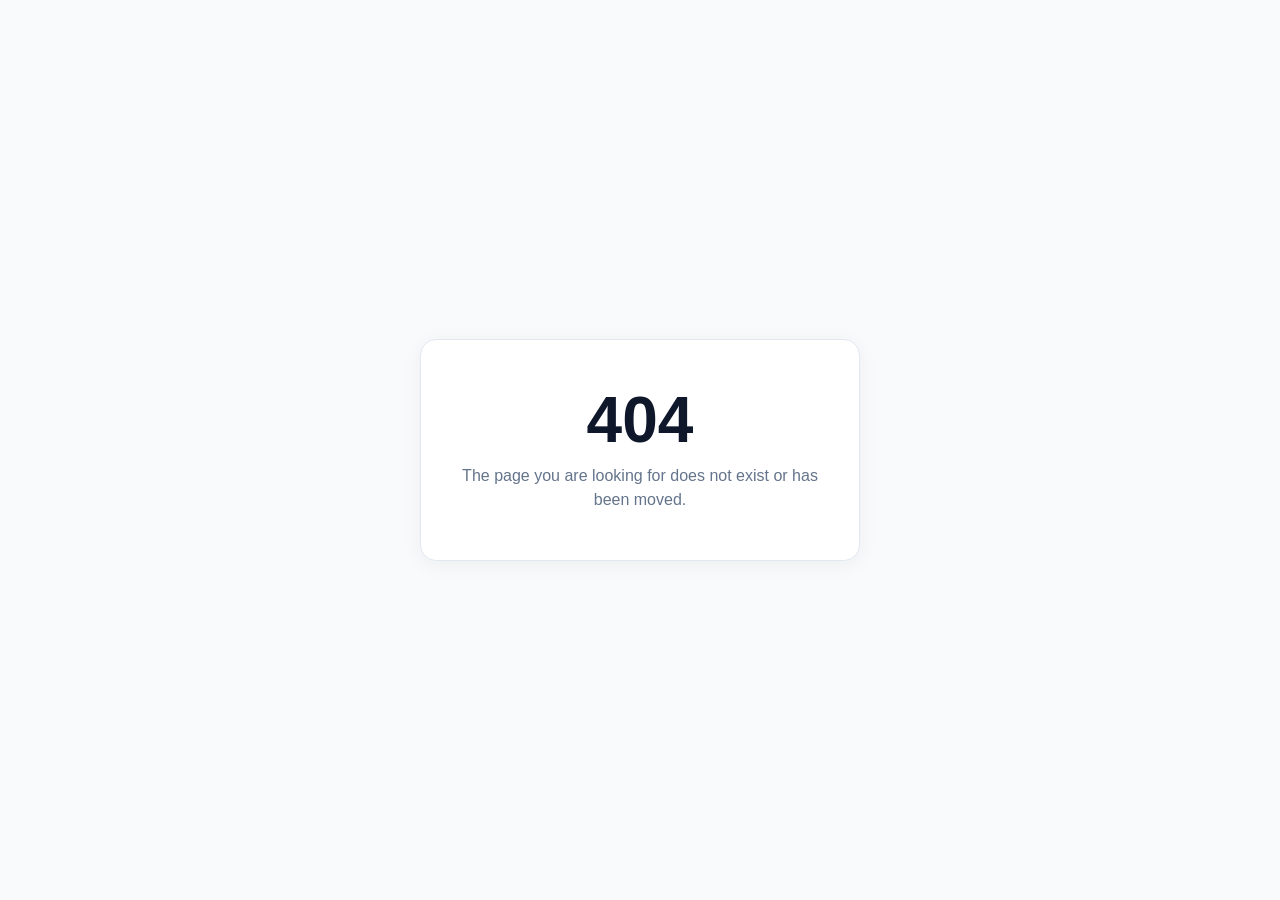
<file: index.html>
<!DOCTYPE html>
<html lang="en">
<head>
  <meta charset="UTF-8">
  <meta name="viewport" content="width=device-width, initial-scale=1.0">
  <title>404 - Page Not Found</title>
  <meta name="robots" content="noindex, nofollow">
  <style>
    * { box-sizing: border-box; margin: 0; padding: 0; }
    body {
      font-family: -apple-system, BlinkMacSystemFont, "Segoe UI", Roboto, Helvetica, Arial, sans-serif;
      display: flex;
      align-items: center;
      justify-content: center;
      min-height: 100vh;
      background: #f8fafc;
      color: #1e293b;
      text-align: center;
      padding: 24px;
    }
    .card {
      background: #ffffff;
      padding: 48px 36px;
      border-radius: 16px;
      box-shadow: 0 4px 20px rgba(0, 0, 0, 0.05);
      border: 1px solid #e2e8f0;
      max-width: 440px;
      width: 100%;
    }
    h1 {
      font-size: 64px;
      font-weight: 800;
      color: #0f172a;
      line-height: 1;
      margin-bottom: 12px;
    }
    p {
      font-size: 16px;
      color: #64748b;
      line-height: 1.5;
    }
  </style>
</head>
<body>
  <div class="card">
    <h1>404</h1>
    <p>The page you are looking for does not exist or has been moved.</p>
  </div>
</body>
</html>
</file>
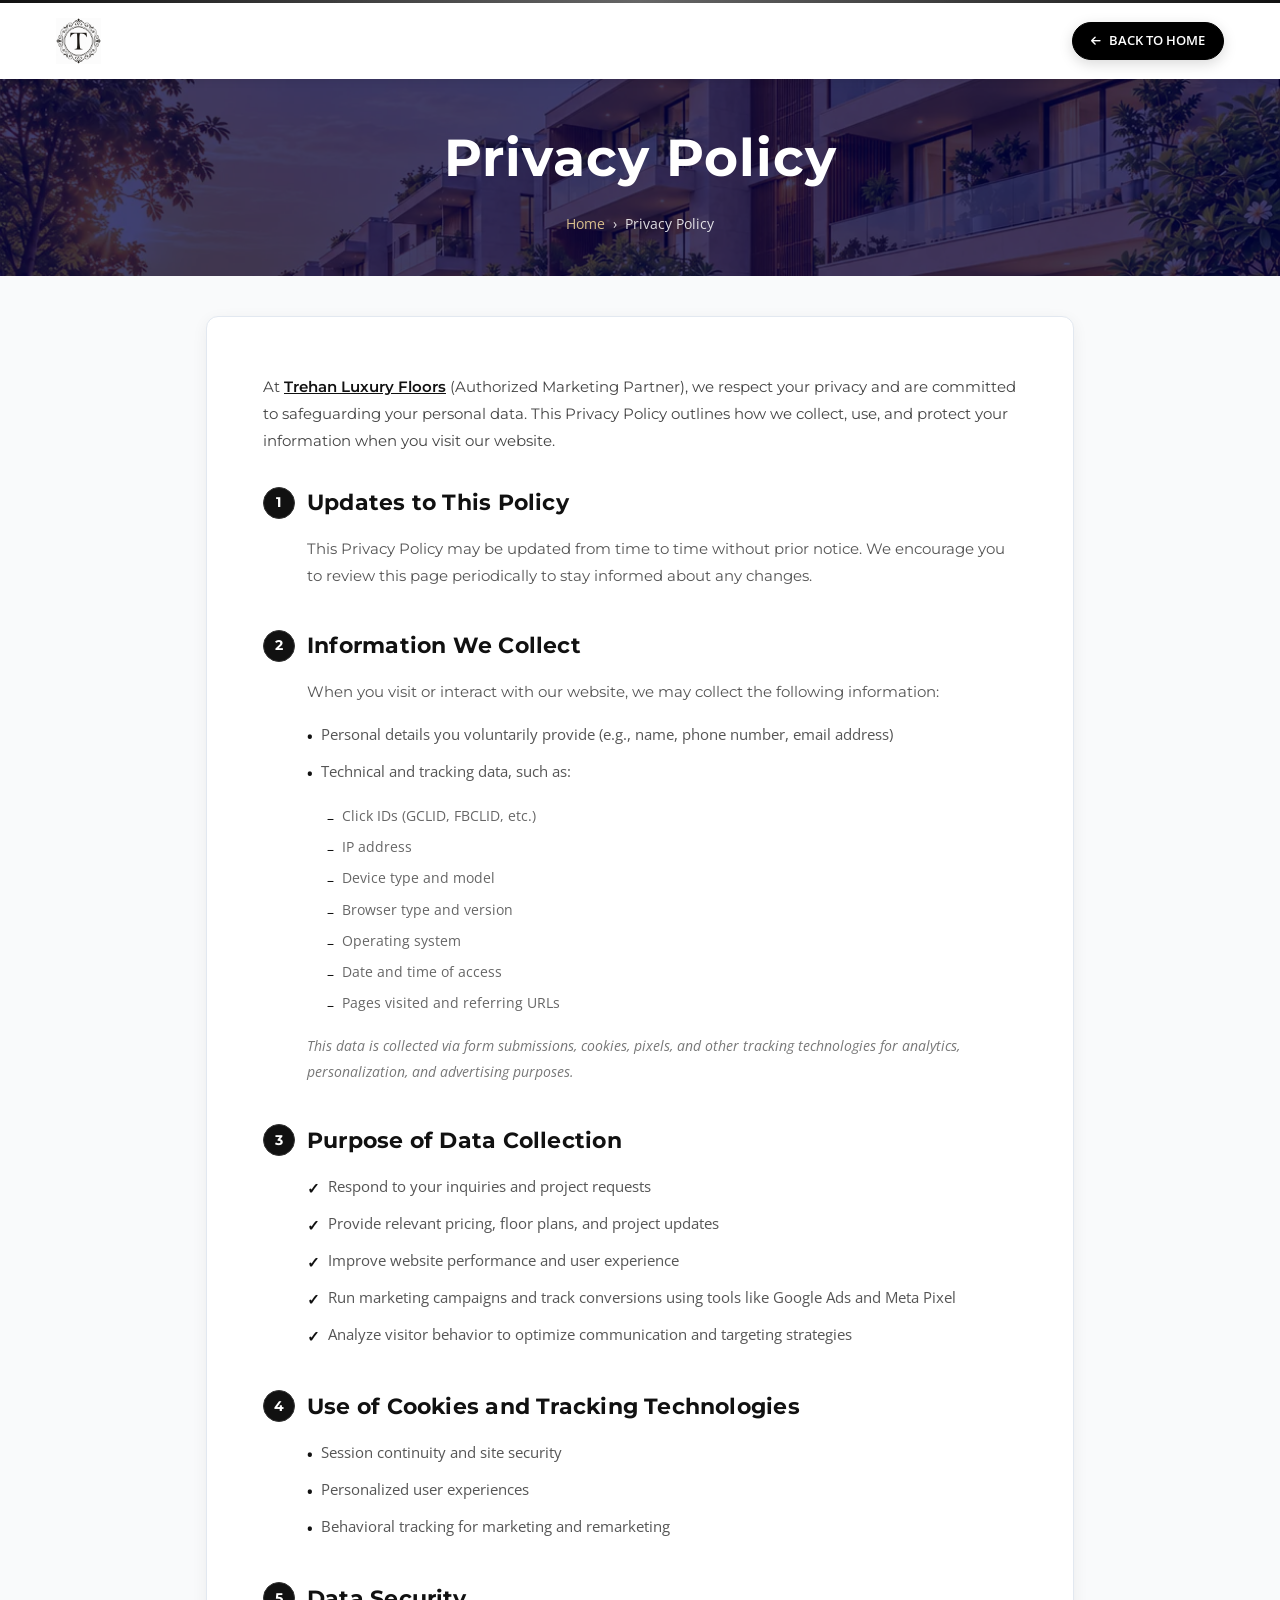
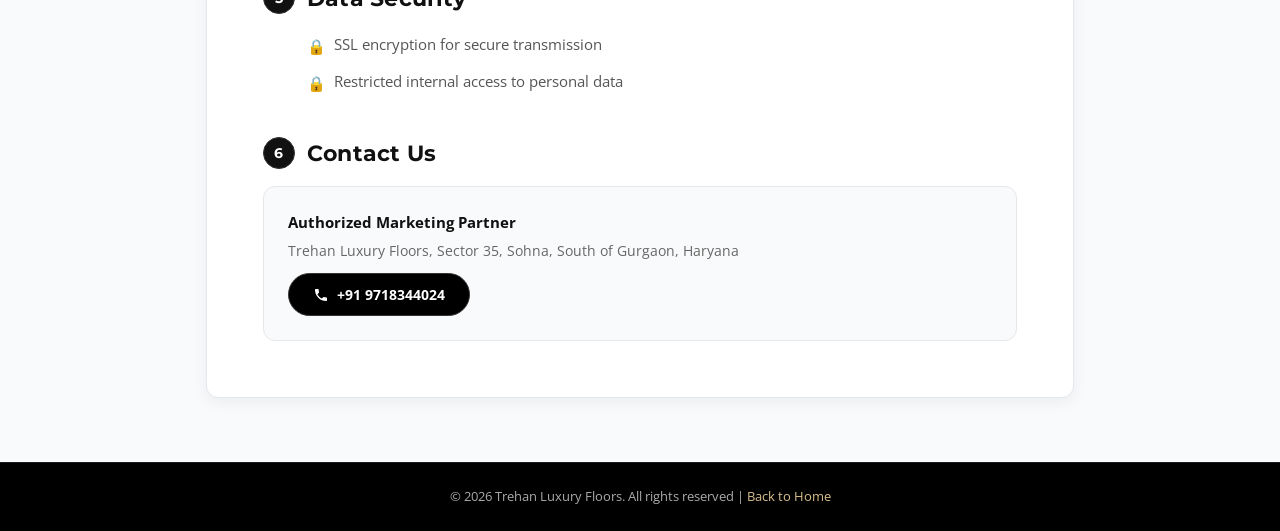
<file: privacy-policy.html>
<!DOCTYPE html>
<html lang="en">
<head>
    <meta charset="UTF-8">
    <meta name="viewport" content="width=device-width, initial-scale=1.0">
    <title>Privacy Policy | Trehan Luxury Floors Sector 35 Sohna Gurgaon</title>
    <link rel="canonical" href="https://trehanbuilderfloors.co.in/privacy-policy.html" />
    <link rel="icon" type="image/svg+xml" href="favicon/h-favicon.svg">
    <link rel="preconnect" href="https://fonts.googleapis.com">
    <link rel="preconnect" href="https://fonts.gstatic.com" crossorigin>
    <link href="https://fonts.googleapis.com/css2?family=Cormorant+Garamond:wght@300;400;500;600;700&family=Montserrat:wght@400;500;600;700&family=Open+Sans:wght@400;500;600;700&family=Poppins:wght@300;400;500;600;700;800&display=swap" rel="stylesheet">
    <link rel="stylesheet" href="https://cdnjs.cloudflare.com/ajax/libs/font-awesome/6.5.1/css/all.min.css">
    <link rel="stylesheet" href="css/3ddd9873dc33f577.css">
    <link rel="stylesheet" href="css/cd7fa75742841254.css">
    <style>
      :root {
        --color-gold: #111111;
        --color-gold-light: #d8be8d;
        --color-gold-dark: #b89552;
        --color-gold-bg: rgba(201, 169, 110, 0.1);
        --color-dark: #111111;
        --color-text: #212529;
        --font-poppins: 'Poppins', sans-serif;
        --font-sans: 'Open Sans', sans-serif;
        --font-jost: 'Montserrat', sans-serif;
      }
      body { font-family: 'Open Sans', sans-serif; margin: 0; background-color: #fdfbf7; }
      .btn-primary-pp {
        background: #000000; color: #fff; border: 1px solid #000000; padding: 8px 18px;
        border-radius: 50px; font-size: 13px; font-weight: 600;
        text-decoration: none; display: inline-flex; align-items: center; gap: 8px;
        white-space: nowrap; flex-shrink: 0;
        transition: all 0.3s ease; box-shadow: 0 4px 14px rgba(0, 0, 0, 0.15);
      }
      .btn-primary-pp:hover { background: #333333; color: #fff; transform: translateY(-1px); box-shadow: 0 6px 18px rgba(0, 0, 0, 0.22); }
      .btn-primary-pp .btn-text-short { display: none; }
      .btn-primary-pp .btn-text-full { display: inline; }
      .navbar-container {
        max-width: 1200px; margin: 0 auto; padding: 0 16px;
        display: flex; align-items: center; justify-content: space-between;
        height: 76px; gap: 12px;
      }
      .navbar-spacer { height: 76px; }
      .navbar-logo {
        height: clamp(34px, 4.5vw, 46px); width: auto; object-fit: contain; display: block;
      }
      @media (max-width: 640px) {
        .navbar-container { height: 60px; padding: 0 12px; }
        .navbar-spacer { height: 60px; }
        .navbar-logo { height: 32px; max-width: 170px; }
        .btn-primary-pp { padding: 6px 14px; font-size: 12px; gap: 6px; }
        .btn-primary-pp .btn-text-full { display: none; }
        .btn-primary-pp .btn-text-short { display: inline; }
      }
      .section-num {
        display: inline-flex; align-items: center; justify-content: center;
        width: 32px; height: 32px; border-radius: 50%;
        background: #111111; color: #ffffff; font-size: 14px; font-weight: 700;
        flex-shrink: 0; border: 1px solid #333333;
      }
    </style>
</head>
<body class="font-sans text-dark antialiased">

  <!-- Navbar -->
  <nav style="position: fixed; top: 0; left: 0; right: 0; z-index: 50; background: #fff; box-shadow: 0 2px 8px rgba(0,0,0,0.08);">
    <div style="height: 3px; width: 100%; background: linear-gradient(90deg, #111111, #666666, #111111);"></div>
    <div class="navbar-container">
      <a href="index.html" style="display: flex; align-items: center; flex-shrink: 0;">
        <img src="images/logo/logo.png" alt="Trehan Luxury Floors Logo" class="navbar-logo">
      </a>
      <a href="index.html" class="btn-primary-pp">
        <i class="fa-solid fa-arrow-left" style="font-size: 11px;"></i>
        <span class="btn-text-full">BACK TO HOME</span>
        <span class="btn-text-short">HOME</span>
      </a>
    </div>
  </nav>
  <div class="navbar-spacer"></div>

  <!-- Hero Banner -->
  <section style="position: relative; display: flex; align-items: center; justify-content: center; text-align: center; min-height: 200px; background-image: url(images/hero/banner1.webp); background-size: cover; background-position: center;">
    <div style="position: absolute; inset: 0; background: rgba(0, 2, 66, 0.75);"></div>
    <div style="position: relative; z-index: 10; padding: 40px 16px;">
      <h1 style="color: #fff; font-weight: 700; font-size: clamp(32px, 5vw, 52px); font-family: var(--font-jost); letter-spacing: 1px; margin: 0 0 16px;">Privacy Policy</h1>
      <div style="display: flex; align-items: center; justify-content: center; gap: 8px; color: rgba(255,255,255,0.85); font-size: 14px;">
        <a href="index.html" style="color: #d8be8d; text-decoration: none;">Home</a>
        <span>›</span>
        <span>Privacy Policy</span>
      </div>
    </div>
  </section>

  <!-- Content -->
  <section style="padding: 40px 0 64px; background: #f9fafb;">
    <div style="max-width: 900px; margin: 0 auto; padding: 0 16px;">
      <div style="background: #fff; border-radius: 12px; box-shadow: 0 4px 16px rgba(0,0,0,0.06); padding: clamp(24px, 5vw, 56px); border: 1px solid #e2e8f0;">

        <!-- Intro -->
        <p style="margin-bottom: 32px; font-size: 15px; line-height: 1.8; color: #444; font-family: var(--font-jost);">
          At <a href="index.html" style="color: #111111; font-weight: 600; text-decoration: underline;">Trehan Luxury Floors</a> (Authorized Marketing Partner), we respect your privacy and are committed to safeguarding your personal data. This Privacy Policy outlines how we collect, use, and protect your information when you visit our website.
        </p>

        <!-- Section 1 -->
        <div style="margin-bottom: 40px;">
          <h2 style="display: flex; align-items: center; gap: 12px; margin-bottom: 16px; font-size: 22px; font-weight: 700; color: #111111; font-family: var(--font-jost);">
            <span class="section-num">1</span> Updates to This Policy
          </h2>
          <p style="font-size: 15px; line-height: 1.8; color: #555; font-family: var(--font-jost); padding-left: 44px;">
            This Privacy Policy may be updated from time to time without prior notice. We encourage you to review this page periodically to stay informed about any changes.
          </p>
        </div>

        <!-- Section 2 -->
        <div style="margin-bottom: 40px;">
          <h2 style="display: flex; align-items: center; gap: 12px; margin-bottom: 16px; font-size: 22px; font-weight: 700; color: #111111; font-family: var(--font-jost);">
            <span class="section-num">2</span> Information We Collect
          </h2>
          <div style="padding-left: 44px;">
            <p style="font-size: 15px; line-height: 1.8; color: #555; font-family: var(--font-jost); margin-bottom: 16px;">When you visit or interact with our website, we may collect the following information:</p>
            <ul style="list-style: none; padding: 0; margin: 0 0 16px;">
              <li style="display: flex; align-items: flex-start; gap: 8px; font-size: 15px; color: #555; line-height: 1.8; margin-bottom: 8px;"><span style="color: #111111; font-weight: 700; flex-shrink: 0; margin-top: 2px;">•</span>Personal details you voluntarily provide (e.g., name, phone number, email address)</li>
              <li style="display: flex; align-items: flex-start; gap: 8px; font-size: 15px; color: #555; line-height: 1.8; margin-bottom: 8px;"><span style="color: #111111; font-weight: 700; flex-shrink: 0; margin-top: 2px;">•</span>Technical and tracking data, such as:</li>
            </ul>
            <ul style="list-style: none; padding-left: 20px; margin: 0 0 16px;">
              <li style="display: flex; align-items: flex-start; gap: 8px; font-size: 14px; color: #666; line-height: 1.8; margin-bottom: 4px;"><span style="color: #111111; flex-shrink: 0; margin-top: 2px;">–</span>Click IDs (GCLID, FBCLID, etc.)</li>
              <li style="display: flex; align-items: flex-start; gap: 8px; font-size: 14px; color: #666; line-height: 1.8; margin-bottom: 4px;"><span style="color: #111111; flex-shrink: 0; margin-top: 2px;">–</span>IP address</li>
              <li style="display: flex; align-items: flex-start; gap: 8px; font-size: 14px; color: #666; line-height: 1.8; margin-bottom: 4px;"><span style="color: #111111; flex-shrink: 0; margin-top: 2px;">–</span>Device type and model</li>
              <li style="display: flex; align-items: flex-start; gap: 8px; font-size: 14px; color: #666; line-height: 1.8; margin-bottom: 4px;"><span style="color: #111111; flex-shrink: 0; margin-top: 2px;">–</span>Browser type and version</li>
              <li style="display: flex; align-items: flex-start; gap: 8px; font-size: 14px; color: #666; line-height: 1.8; margin-bottom: 4px;"><span style="color: #111111; flex-shrink: 0; margin-top: 2px;">–</span>Operating system</li>
              <li style="display: flex; align-items: flex-start; gap: 8px; font-size: 14px; color: #666; line-height: 1.8; margin-bottom: 4px;"><span style="color: #111111; flex-shrink: 0; margin-top: 2px;">–</span>Date and time of access</li>
              <li style="display: flex; align-items: flex-start; gap: 8px; font-size: 14px; color: #666; line-height: 1.8; margin-bottom: 4px;"><span style="color: #111111; flex-shrink: 0; margin-top: 2px;">–</span>Pages visited and referring URLs</li>
            </ul>
            <p style="font-size: 14px; line-height: 1.8; color: #777; font-style: italic;">This data is collected via form submissions, cookies, pixels, and other tracking technologies for analytics, personalization, and advertising purposes.</p>
          </div>
        </div>

        <!-- Section 3 -->
        <div style="margin-bottom: 40px;">
          <h2 style="display: flex; align-items: center; gap: 12px; margin-bottom: 16px; font-size: 22px; font-weight: 700; color: #111111; font-family: var(--font-jost);">
            <span class="section-num">3</span> Purpose of Data Collection
          </h2>
          <ul style="list-style: none; padding-left: 44px; margin: 0;">
            <li style="display: flex; align-items: flex-start; gap: 8px; font-size: 15px; color: #555; line-height: 1.8; margin-bottom: 8px;"><span style="color: #111111; font-weight: 700; flex-shrink: 0; margin-top: 2px;">✓</span>Respond to your inquiries and project requests</li>
            <li style="display: flex; align-items: flex-start; gap: 8px; font-size: 15px; color: #555; line-height: 1.8; margin-bottom: 8px;"><span style="color: #111111; font-weight: 700; flex-shrink: 0; margin-top: 2px;">✓</span>Provide relevant pricing, floor plans, and project updates</li>
            <li style="display: flex; align-items: flex-start; gap: 8px; font-size: 15px; color: #555; line-height: 1.8; margin-bottom: 8px;"><span style="color: #111111; font-weight: 700; flex-shrink: 0; margin-top: 2px;">✓</span>Improve website performance and user experience</li>
            <li style="display: flex; align-items: flex-start; gap: 8px; font-size: 15px; color: #555; line-height: 1.8; margin-bottom: 8px;"><span style="color: #111111; font-weight: 700; flex-shrink: 0; margin-top: 2px;">✓</span>Run marketing campaigns and track conversions using tools like Google Ads and Meta Pixel</li>
            <li style="display: flex; align-items: flex-start; gap: 8px; font-size: 15px; color: #555; line-height: 1.8; margin-bottom: 8px;"><span style="color: #111111; font-weight: 700; flex-shrink: 0; margin-top: 2px;">✓</span>Analyze visitor behavior to optimize communication and targeting strategies</li>
          </ul>
        </div>

        <!-- Section 4 -->
        <div style="margin-bottom: 40px;">
          <h2 style="display: flex; align-items: center; gap: 12px; margin-bottom: 16px; font-size: 22px; font-weight: 700; color: #111111; font-family: var(--font-jost);">
            <span class="section-num">4</span> Use of Cookies and Tracking Technologies
          </h2>
          <ul style="list-style: none; padding-left: 44px; margin: 0;">
            <li style="display: flex; align-items: flex-start; gap: 8px; font-size: 15px; color: #555; line-height: 1.8; margin-bottom: 8px;"><span style="color: #111111; font-weight: 700; flex-shrink: 0; margin-top: 2px;">•</span>Session continuity and site security</li>
            <li style="display: flex; align-items: flex-start; gap: 8px; font-size: 15px; color: #555; line-height: 1.8; margin-bottom: 8px;"><span style="color: #111111; font-weight: 700; flex-shrink: 0; margin-top: 2px;">•</span>Personalized user experiences</li>
            <li style="display: flex; align-items: flex-start; gap: 8px; font-size: 15px; color: #555; line-height: 1.8; margin-bottom: 8px;"><span style="color: #111111; font-weight: 700; flex-shrink: 0; margin-top: 2px;">•</span>Behavioral tracking for marketing and remarketing</li>
          </ul>
        </div>

        <!-- Section 5 -->
        <div style="margin-bottom: 40px;">
          <h2 style="display: flex; align-items: center; gap: 12px; margin-bottom: 16px; font-size: 22px; font-weight: 700; color: #111111; font-family: var(--font-jost);">
            <span class="section-num">5</span> Data Security
          </h2>
          <ul style="list-style: none; padding-left: 44px; margin: 0;">
            <li style="display: flex; align-items: flex-start; gap: 8px; font-size: 15px; color: #555; line-height: 1.8; margin-bottom: 8px;"><span style="color: #25D366; font-weight: 700; flex-shrink: 0; margin-top: 2px;">🔒</span>SSL encryption for secure transmission</li>
            <li style="display: flex; align-items: flex-start; gap: 8px; font-size: 15px; color: #555; line-height: 1.8; margin-bottom: 8px;"><span style="color: #25D366; font-weight: 700; flex-shrink: 0; margin-top: 2px;">🔒</span>Restricted internal access to personal data</li>
          </ul>
        </div>

        <!-- Section 6 -->
        <div>
          <h2 style="display: flex; align-items: center; gap: 12px; margin-bottom: 16px; font-size: 22px; font-weight: 700; color: #111111; font-family: var(--font-jost);">
            <span class="section-num">6</span> Contact Us
          </h2>
          <div style="border-radius: 12px; padding: 24px; background: #f9fafb; border: 1px solid #e5e7eb;">
            <p style="margin-bottom: 8px; font-size: 15px; font-weight: 700; color: #111111;">Authorized Marketing Partner</p>
            <p style="font-size: 13.5px; color: #666; margin-bottom: 12px;">Trehan Luxury Floors, Sector 35, Sohna, South of Gurgaon, Haryana</p>
            <a href="tel:+919718344024" style="display: inline-flex; align-items: center; gap: 8px; padding: 10px 24px; border-radius: 50px; font-size: 14px; font-weight: 700; background: #000000; color: #fff; text-decoration: none; transition: all 0.3s; border: 1px solid #333333;">
              <svg style="width: 16px; height: 16px;" fill="currentColor" viewBox="0 0 24 24"><path d="M6.6 10.8c1.4 2.8 3.8 5.1 6.6 6.6l2.2-2.2c.3-.3.7-.4 1-.2 1.1.4 2.3.6 3.6.6.6 0 1 .4 1 1V20c0 .6-.4 1-1 1-9.4 0-17-7.6-17-17 0-.6.4-1 1-1h3.5c.6 0 1 .4 1 1 0 1.3.2 2.5.6 3.6.1.3 0 .7-.2 1L6.6 10.8z"/></svg>
              +91 9718344024
            </a>
          </div>
        </div>

      </div>
    </div>
  </section>

  <!-- Mini Footer -->
  <footer style="background: #000000; color: #fff; padding: 24px; text-align: center; border-top: 1px solid rgba(255,255,255,0.1);">
    <p style="font-size: 13px; color: #aaa; margin: 0;">
      &copy; 2026 Trehan Luxury Floors. All rights reserved |
      <a href="index.html" style="color: #d8be8d; text-decoration: none;">Back to Home</a>
    </p>
  </footer>

</body>
</html>
</file>
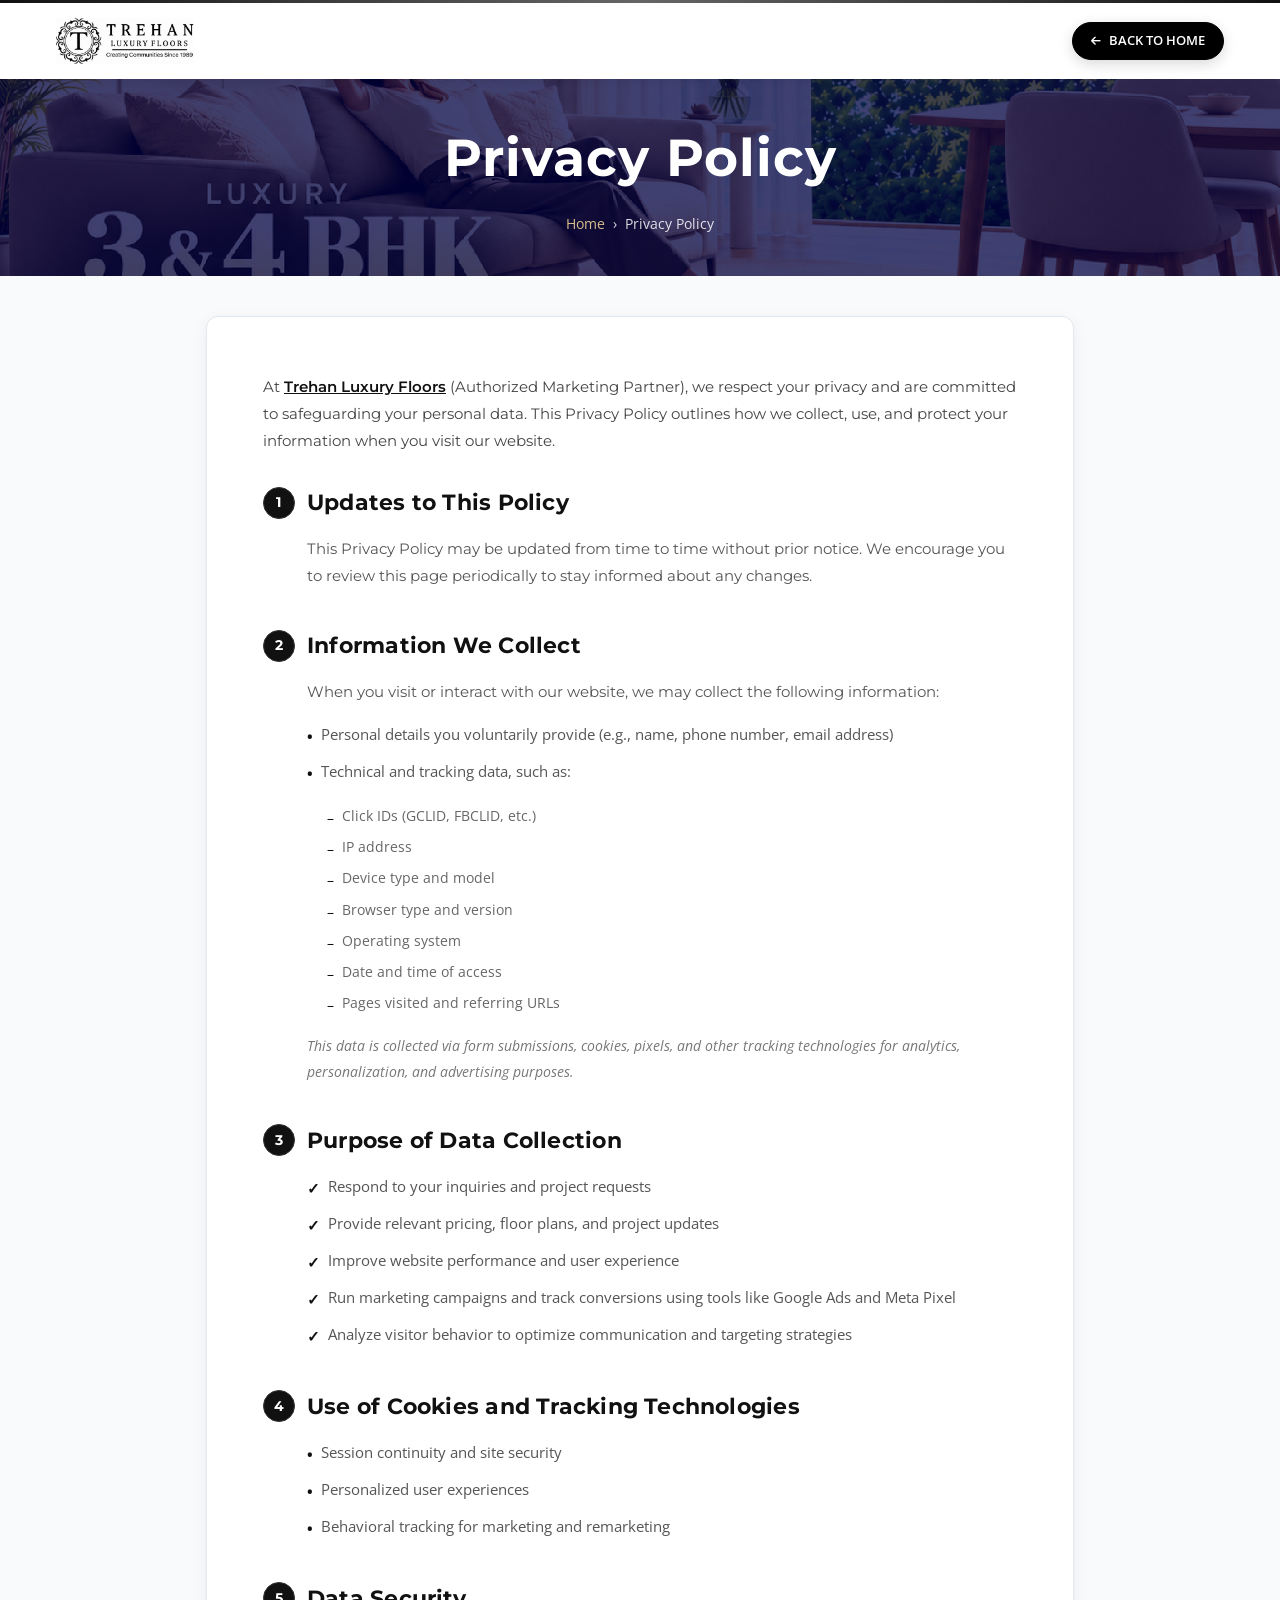
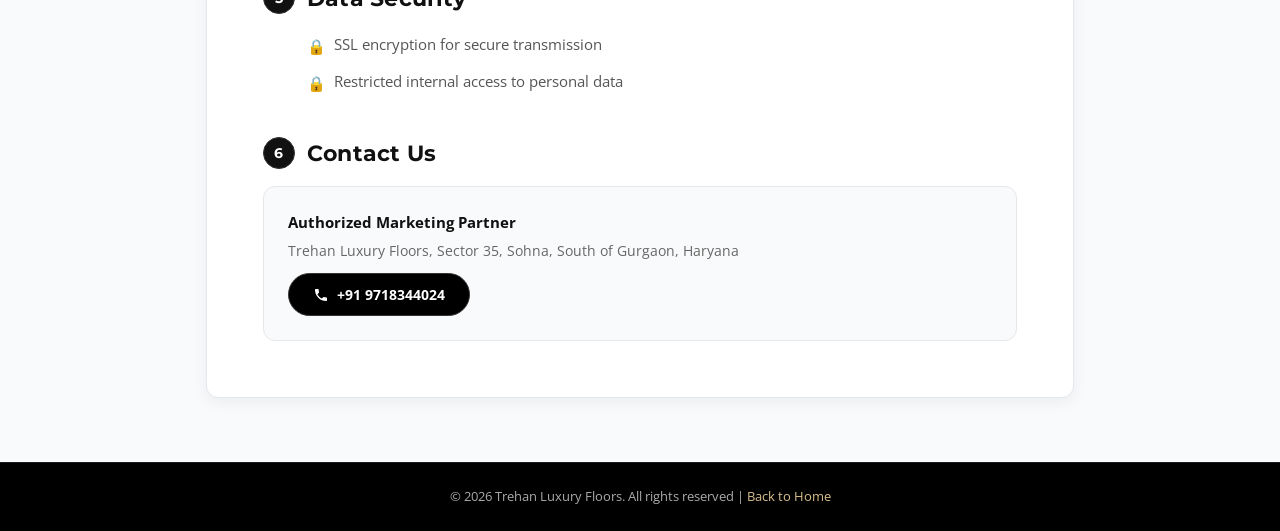
<file: luxury-floors-sector-35-sohna/privacy-policy.html>
<!DOCTYPE html>
<html lang="en">
<head>
    <meta charset="UTF-8">
    <meta name="viewport" content="width=device-width, initial-scale=1.0">
    <title>Privacy Policy | Trehan Luxury Floors Sector 35 Sohna Gurgaon</title>
    <link rel="canonical" href="https://trehanbuilderfloors.co.in/luxury-floors-sector-35-sohna/privacy-policy.html" />
    <link rel="icon" type="image/svg+xml" href="favicon/h-favicon.svg">
    <link rel="preconnect" href="https://fonts.googleapis.com">
    <link rel="preconnect" href="https://fonts.gstatic.com" crossorigin>
    <link href="https://fonts.googleapis.com/css2?family=Cormorant+Garamond:wght@300;400;500;600;700&family=Montserrat:wght@400;500;600;700&family=Open+Sans:wght@400;500;600;700&family=Poppins:wght@300;400;500;600;700;800&display=swap" rel="stylesheet">
    <link rel="stylesheet" href="https://cdnjs.cloudflare.com/ajax/libs/font-awesome/6.5.1/css/all.min.css">
    <link rel="stylesheet" href="css/3ddd9873dc33f577.css">
    <link rel="stylesheet" href="css/cd7fa75742841254.css">
    <style>
      :root {
        --color-gold: #111111;
        --color-gold-light: #d8be8d;
        --color-gold-dark: #b89552;
        --color-gold-bg: rgba(201, 169, 110, 0.1);
        --color-dark: #111111;
        --color-text: #212529;
        --font-poppins: 'Poppins', sans-serif;
        --font-sans: 'Open Sans', sans-serif;
        --font-jost: 'Montserrat', sans-serif;
      }
      body { font-family: 'Open Sans', sans-serif; margin: 0; background-color: #fdfbf7; }
      .btn-primary-pp {
        background: #000000; color: #fff; border: 1px solid #000000; padding: 8px 18px;
        border-radius: 50px; font-size: 13px; font-weight: 600;
        text-decoration: none; display: inline-flex; align-items: center; gap: 8px;
        white-space: nowrap; flex-shrink: 0;
        transition: all 0.3s ease; box-shadow: 0 4px 14px rgba(0, 0, 0, 0.15);
      }
      .btn-primary-pp:hover { background: #333333; color: #fff; transform: translateY(-1px); box-shadow: 0 6px 18px rgba(0, 0, 0, 0.22); }
      .btn-primary-pp .btn-text-short { display: none; }
      .btn-primary-pp .btn-text-full { display: inline; }
      .navbar-container {
        max-width: 1200px; margin: 0 auto; padding: 0 16px;
        display: flex; align-items: center; justify-content: space-between;
        height: 76px; gap: 12px;
      }
      .navbar-spacer { height: 76px; }
      .navbar-logo {
        height: clamp(34px, 4.5vw, 46px); width: auto; object-fit: contain; display: block;
      }
      @media (max-width: 640px) {
        .navbar-container { height: 60px; padding: 0 12px; }
        .navbar-spacer { height: 60px; }
        .navbar-logo { height: 32px; max-width: 170px; }
        .btn-primary-pp { padding: 6px 14px; font-size: 12px; gap: 6px; }
        .btn-primary-pp .btn-text-full { display: none; }
        .btn-primary-pp .btn-text-short { display: inline; }
      }
      .section-num {
        display: inline-flex; align-items: center; justify-content: center;
        width: 32px; height: 32px; border-radius: 50%;
        background: #111111; color: #ffffff; font-size: 14px; font-weight: 700;
        flex-shrink: 0; border: 1px solid #333333;
      }
    </style>
</head>
<body class="font-sans text-dark antialiased">

  <!-- Navbar -->
  <nav style="position: fixed; top: 0; left: 0; right: 0; z-index: 50; background: #fff; box-shadow: 0 2px 8px rgba(0,0,0,0.08);">
    <div style="height: 3px; width: 100%; background: linear-gradient(90deg, #111111, #666666, #111111);"></div>
    <div class="navbar-container">
      <a href="index.html" style="display: flex; align-items: center; flex-shrink: 0;">
        <img src="images/logo/logo.png" alt="Trehan Luxury Floors Logo" class="navbar-logo">
      </a>
      <a href="index.html" class="btn-primary-pp">
        <i class="fa-solid fa-arrow-left" style="font-size: 11px;"></i>
        <span class="btn-text-full">BACK TO HOME</span>
        <span class="btn-text-short">HOME</span>
      </a>
    </div>
  </nav>
  <div class="navbar-spacer"></div>

  <!-- Hero Banner -->
  <section style="position: relative; display: flex; align-items: center; justify-content: center; text-align: center; min-height: 200px; background-image: url(images/hero/banner1.webp); background-size: cover; background-position: center;">
    <div style="position: absolute; inset: 0; background: rgba(0, 2, 66, 0.75);"></div>
    <div style="position: relative; z-index: 10; padding: 40px 16px;">
      <h1 style="color: #fff; font-weight: 700; font-size: clamp(32px, 5vw, 52px); font-family: var(--font-jost); letter-spacing: 1px; margin: 0 0 16px;">Privacy Policy</h1>
      <div style="display: flex; align-items: center; justify-content: center; gap: 8px; color: rgba(255,255,255,0.85); font-size: 14px;">
        <a href="index.html" style="color: #d8be8d; text-decoration: none;">Home</a>
        <span>›</span>
        <span>Privacy Policy</span>
      </div>
    </div>
  </section>

  <!-- Content -->
  <section style="padding: 40px 0 64px; background: #f9fafb;">
    <div style="max-width: 900px; margin: 0 auto; padding: 0 16px;">
      <div style="background: #fff; border-radius: 12px; box-shadow: 0 4px 16px rgba(0,0,0,0.06); padding: clamp(24px, 5vw, 56px); border: 1px solid #e2e8f0;">

        <!-- Intro -->
        <p style="margin-bottom: 32px; font-size: 15px; line-height: 1.8; color: #444; font-family: var(--font-jost);">
          At <a href="index.html" style="color: #111111; font-weight: 600; text-decoration: underline;">Trehan Luxury Floors</a> (Authorized Marketing Partner), we respect your privacy and are committed to safeguarding your personal data. This Privacy Policy outlines how we collect, use, and protect your information when you visit our website.
        </p>

        <!-- Section 1 -->
        <div style="margin-bottom: 40px;">
          <h2 style="display: flex; align-items: center; gap: 12px; margin-bottom: 16px; font-size: 22px; font-weight: 700; color: #111111; font-family: var(--font-jost);">
            <span class="section-num">1</span> Updates to This Policy
          </h2>
          <p style="font-size: 15px; line-height: 1.8; color: #555; font-family: var(--font-jost); padding-left: 44px;">
            This Privacy Policy may be updated from time to time without prior notice. We encourage you to review this page periodically to stay informed about any changes.
          </p>
        </div>

        <!-- Section 2 -->
        <div style="margin-bottom: 40px;">
          <h2 style="display: flex; align-items: center; gap: 12px; margin-bottom: 16px; font-size: 22px; font-weight: 700; color: #111111; font-family: var(--font-jost);">
            <span class="section-num">2</span> Information We Collect
          </h2>
          <div style="padding-left: 44px;">
            <p style="font-size: 15px; line-height: 1.8; color: #555; font-family: var(--font-jost); margin-bottom: 16px;">When you visit or interact with our website, we may collect the following information:</p>
            <ul style="list-style: none; padding: 0; margin: 0 0 16px;">
              <li style="display: flex; align-items: flex-start; gap: 8px; font-size: 15px; color: #555; line-height: 1.8; margin-bottom: 8px;"><span style="color: #111111; font-weight: 700; flex-shrink: 0; margin-top: 2px;">•</span>Personal details you voluntarily provide (e.g., name, phone number, email address)</li>
              <li style="display: flex; align-items: flex-start; gap: 8px; font-size: 15px; color: #555; line-height: 1.8; margin-bottom: 8px;"><span style="color: #111111; font-weight: 700; flex-shrink: 0; margin-top: 2px;">•</span>Technical and tracking data, such as:</li>
            </ul>
            <ul style="list-style: none; padding-left: 20px; margin: 0 0 16px;">
              <li style="display: flex; align-items: flex-start; gap: 8px; font-size: 14px; color: #666; line-height: 1.8; margin-bottom: 4px;"><span style="color: #111111; flex-shrink: 0; margin-top: 2px;">–</span>Click IDs (GCLID, FBCLID, etc.)</li>
              <li style="display: flex; align-items: flex-start; gap: 8px; font-size: 14px; color: #666; line-height: 1.8; margin-bottom: 4px;"><span style="color: #111111; flex-shrink: 0; margin-top: 2px;">–</span>IP address</li>
              <li style="display: flex; align-items: flex-start; gap: 8px; font-size: 14px; color: #666; line-height: 1.8; margin-bottom: 4px;"><span style="color: #111111; flex-shrink: 0; margin-top: 2px;">–</span>Device type and model</li>
              <li style="display: flex; align-items: flex-start; gap: 8px; font-size: 14px; color: #666; line-height: 1.8; margin-bottom: 4px;"><span style="color: #111111; flex-shrink: 0; margin-top: 2px;">–</span>Browser type and version</li>
              <li style="display: flex; align-items: flex-start; gap: 8px; font-size: 14px; color: #666; line-height: 1.8; margin-bottom: 4px;"><span style="color: #111111; flex-shrink: 0; margin-top: 2px;">–</span>Operating system</li>
              <li style="display: flex; align-items: flex-start; gap: 8px; font-size: 14px; color: #666; line-height: 1.8; margin-bottom: 4px;"><span style="color: #111111; flex-shrink: 0; margin-top: 2px;">–</span>Date and time of access</li>
              <li style="display: flex; align-items: flex-start; gap: 8px; font-size: 14px; color: #666; line-height: 1.8; margin-bottom: 4px;"><span style="color: #111111; flex-shrink: 0; margin-top: 2px;">–</span>Pages visited and referring URLs</li>
            </ul>
            <p style="font-size: 14px; line-height: 1.8; color: #777; font-style: italic;">This data is collected via form submissions, cookies, pixels, and other tracking technologies for analytics, personalization, and advertising purposes.</p>
          </div>
        </div>

        <!-- Section 3 -->
        <div style="margin-bottom: 40px;">
          <h2 style="display: flex; align-items: center; gap: 12px; margin-bottom: 16px; font-size: 22px; font-weight: 700; color: #111111; font-family: var(--font-jost);">
            <span class="section-num">3</span> Purpose of Data Collection
          </h2>
          <ul style="list-style: none; padding-left: 44px; margin: 0;">
            <li style="display: flex; align-items: flex-start; gap: 8px; font-size: 15px; color: #555; line-height: 1.8; margin-bottom: 8px;"><span style="color: #111111; font-weight: 700; flex-shrink: 0; margin-top: 2px;">✓</span>Respond to your inquiries and project requests</li>
            <li style="display: flex; align-items: flex-start; gap: 8px; font-size: 15px; color: #555; line-height: 1.8; margin-bottom: 8px;"><span style="color: #111111; font-weight: 700; flex-shrink: 0; margin-top: 2px;">✓</span>Provide relevant pricing, floor plans, and project updates</li>
            <li style="display: flex; align-items: flex-start; gap: 8px; font-size: 15px; color: #555; line-height: 1.8; margin-bottom: 8px;"><span style="color: #111111; font-weight: 700; flex-shrink: 0; margin-top: 2px;">✓</span>Improve website performance and user experience</li>
            <li style="display: flex; align-items: flex-start; gap: 8px; font-size: 15px; color: #555; line-height: 1.8; margin-bottom: 8px;"><span style="color: #111111; font-weight: 700; flex-shrink: 0; margin-top: 2px;">✓</span>Run marketing campaigns and track conversions using tools like Google Ads and Meta Pixel</li>
            <li style="display: flex; align-items: flex-start; gap: 8px; font-size: 15px; color: #555; line-height: 1.8; margin-bottom: 8px;"><span style="color: #111111; font-weight: 700; flex-shrink: 0; margin-top: 2px;">✓</span>Analyze visitor behavior to optimize communication and targeting strategies</li>
          </ul>
        </div>

        <!-- Section 4 -->
        <div style="margin-bottom: 40px;">
          <h2 style="display: flex; align-items: center; gap: 12px; margin-bottom: 16px; font-size: 22px; font-weight: 700; color: #111111; font-family: var(--font-jost);">
            <span class="section-num">4</span> Use of Cookies and Tracking Technologies
          </h2>
          <ul style="list-style: none; padding-left: 44px; margin: 0;">
            <li style="display: flex; align-items: flex-start; gap: 8px; font-size: 15px; color: #555; line-height: 1.8; margin-bottom: 8px;"><span style="color: #111111; font-weight: 700; flex-shrink: 0; margin-top: 2px;">•</span>Session continuity and site security</li>
            <li style="display: flex; align-items: flex-start; gap: 8px; font-size: 15px; color: #555; line-height: 1.8; margin-bottom: 8px;"><span style="color: #111111; font-weight: 700; flex-shrink: 0; margin-top: 2px;">•</span>Personalized user experiences</li>
            <li style="display: flex; align-items: flex-start; gap: 8px; font-size: 15px; color: #555; line-height: 1.8; margin-bottom: 8px;"><span style="color: #111111; font-weight: 700; flex-shrink: 0; margin-top: 2px;">•</span>Behavioral tracking for marketing and remarketing</li>
          </ul>
        </div>

        <!-- Section 5 -->
        <div style="margin-bottom: 40px;">
          <h2 style="display: flex; align-items: center; gap: 12px; margin-bottom: 16px; font-size: 22px; font-weight: 700; color: #111111; font-family: var(--font-jost);">
            <span class="section-num">5</span> Data Security
          </h2>
          <ul style="list-style: none; padding-left: 44px; margin: 0;">
            <li style="display: flex; align-items: flex-start; gap: 8px; font-size: 15px; color: #555; line-height: 1.8; margin-bottom: 8px;"><span style="color: #25D366; font-weight: 700; flex-shrink: 0; margin-top: 2px;">🔒</span>SSL encryption for secure transmission</li>
            <li style="display: flex; align-items: flex-start; gap: 8px; font-size: 15px; color: #555; line-height: 1.8; margin-bottom: 8px;"><span style="color: #25D366; font-weight: 700; flex-shrink: 0; margin-top: 2px;">🔒</span>Restricted internal access to personal data</li>
          </ul>
        </div>

        <!-- Section 6 -->
        <div>
          <h2 style="display: flex; align-items: center; gap: 12px; margin-bottom: 16px; font-size: 22px; font-weight: 700; color: #111111; font-family: var(--font-jost);">
            <span class="section-num">6</span> Contact Us
          </h2>
          <div style="border-radius: 12px; padding: 24px; background: #f9fafb; border: 1px solid #e5e7eb;">
            <p style="margin-bottom: 8px; font-size: 15px; font-weight: 700; color: #111111;">Authorized Marketing Partner</p>
            <p style="font-size: 13.5px; color: #666; margin-bottom: 12px;">Trehan Luxury Floors, Sector 35, Sohna, South of Gurgaon, Haryana</p>
            <a href="tel:+919718344024" style="display: inline-flex; align-items: center; gap: 8px; padding: 10px 24px; border-radius: 50px; font-size: 14px; font-weight: 700; background: #000000; color: #fff; text-decoration: none; transition: all 0.3s; border: 1px solid #333333;">
              <svg style="width: 16px; height: 16px;" fill="currentColor" viewBox="0 0 24 24"><path d="M6.6 10.8c1.4 2.8 3.8 5.1 6.6 6.6l2.2-2.2c.3-.3.7-.4 1-.2 1.1.4 2.3.6 3.6.6.6 0 1 .4 1 1V20c0 .6-.4 1-1 1-9.4 0-17-7.6-17-17 0-.6.4-1 1-1h3.5c.6 0 1 .4 1 1 0 1.3.2 2.5.6 3.6.1.3 0 .7-.2 1L6.6 10.8z"/></svg>
              +91 9718344024
            </a>
          </div>
        </div>

      </div>
    </div>
  </section>

  <!-- Mini Footer -->
  <footer style="background: #000000; color: #fff; padding: 24px; text-align: center; border-top: 1px solid rgba(255,255,255,0.1);">
    <p style="font-size: 13px; color: #aaa; margin: 0;">
      &copy; 2026 Trehan Luxury Floors. All rights reserved |
      <a href="index.html" style="color: #d8be8d; text-decoration: none;">Back to Home</a>
    </p>
  </footer>

</body>
</html>
</file>
<file: css/3ddd9873dc33f577.css>
*,
:after,
:before {
  --tw-border-spacing-x: 0;
  --tw-border-spacing-y: 0;
  --tw-translate-x: 0;
  --tw-translate-y: 0;
  --tw-rotate: 0;
  --tw-skew-x: 0;
  --tw-skew-y: 0;
  --tw-scale-x: 1;
  --tw-scale-y: 1;
  --tw-pan-x: ;
  --tw-pan-y: ;
  --tw-pinch-zoom: ;
  --tw-scroll-snap-strictness: proximity;
  --tw-gradient-from-position: ;
  --tw-gradient-via-position: ;
  --tw-gradient-to-position: ;
  --tw-ordinal: ;
  --tw-slashed-zero: ;
  --tw-numeric-figure: ;
  --tw-numeric-spacing: ;
  --tw-numeric-fraction: ;
  --tw-ring-inset: ;
  --tw-ring-offset-width: 0px;
  --tw-ring-offset-color: #fff;
  --tw-ring-color: rgba(59, 130, 246, 0.5);
  --tw-ring-offset-shadow: 0 0 #0000;
  --tw-ring-shadow: 0 0 #0000;
  --tw-shadow: 0 0 #0000;
  --tw-shadow-colored: 0 0 #0000;
  --tw-blur: ;
  --tw-brightness: ;
  --tw-contrast: ;
  --tw-grayscale: ;
  --tw-hue-rotate: ;
  --tw-invert: ;
  --tw-saturate: ;
  --tw-sepia: ;
  --tw-drop-shadow: ;
  --tw-backdrop-blur: ;
  --tw-backdrop-brightness: ;
  --tw-backdrop-contrast: ;
  --tw-backdrop-grayscale: ;
  --tw-backdrop-hue-rotate: ;
  --tw-backdrop-invert: ;
  --tw-backdrop-opacity: ;
  --tw-backdrop-saturate: ;
  --tw-backdrop-sepia: ;
  --tw-contain-size: ;
  --tw-contain-layout: ;
  --tw-contain-paint: ;
  --tw-contain-style: ;
}
::backdrop {
  --tw-border-spacing-x: 0;
  --tw-border-spacing-y: 0;
  --tw-translate-x: 0;
  --tw-translate-y: 0;
  --tw-rotate: 0;
  --tw-skew-x: 0;
  --tw-skew-y: 0;
  --tw-scale-x: 1;
  --tw-scale-y: 1;
  --tw-pan-x: ;
  --tw-pan-y: ;
  --tw-pinch-zoom: ;
  --tw-scroll-snap-strictness: proximity;
  --tw-gradient-from-position: ;
  --tw-gradient-via-position: ;
  --tw-gradient-to-position: ;
  --tw-ordinal: ;
  --tw-slashed-zero: ;
  --tw-numeric-figure: ;
  --tw-numeric-spacing: ;
  --tw-numeric-fraction: ;
  --tw-ring-inset: ;
  --tw-ring-offset-width: 0px;
  --tw-ring-offset-color: #fff;
  --tw-ring-color: rgba(59, 130, 246, 0.5);
  --tw-ring-offset-shadow: 0 0 #0000;
  --tw-ring-shadow: 0 0 #0000;
  --tw-shadow: 0 0 #0000;
  --tw-shadow-colored: 0 0 #0000;
  --tw-blur: ;
  --tw-brightness: ;
  --tw-contrast: ;
  --tw-grayscale: ;
  --tw-hue-rotate: ;
  --tw-invert: ;
  --tw-saturate: ;
  --tw-sepia: ;
  --tw-drop-shadow: ;
  --tw-backdrop-blur: ;
  --tw-backdrop-brightness: ;
  --tw-backdrop-contrast: ;
  --tw-backdrop-grayscale: ;
  --tw-backdrop-hue-rotate: ;
  --tw-backdrop-invert: ;
  --tw-backdrop-opacity: ;
  --tw-backdrop-saturate: ;
  --tw-backdrop-sepia: ;
  --tw-contain-size: ;
  --tw-contain-layout: ;
  --tw-contain-paint: ;
  --tw-contain-style: ;
} /*
! tailwindcss v3.4.19 | MIT License | https://tailwindcss.com
*/
*,
:after,
:before {
  border: 0 solid #e5e7eb;
}
:after,
:before {
  --tw-content: "";
}
:host,
html {
  line-height: 1.5;
  -webkit-text-size-adjust: 100%;
  -moz-tab-size: 4;
  -o-tab-size: 4;
  tab-size: 4;
  font-family:
    var(--font-sans),
    Open Sans,
    sans-serif;
  font-feature-settings: normal;
  font-variation-settings: normal;
  -webkit-tap-highlight-color: transparent;
}
body {
  margin: 0;
  line-height: inherit;
}
hr {
  height: 0;
  color: inherit;
  border-top-width: 1px;
}
abbr:where([title]) {
  -webkit-text-decoration: underline dotted;
  text-decoration: underline dotted;
}
h1,
h2,
h3,
h4,
h5,
h6 {
  font-size: inherit;
  font-weight: inherit;
}
a {
  text-decoration: inherit;
}
b,
strong {
  font-weight: bolder;
}
code,
kbd,
pre,
samp {
  font-family:
    ui-monospace,
    SFMono-Regular,
    Menlo,
    Monaco,
    Consolas,
    Liberation Mono,
    Courier New,
    monospace;
  font-feature-settings: normal;
  font-variation-settings: normal;
  font-size: 1em;
}
small {
  font-size: 80%;
}
sub,
sup {
  font-size: 75%;
  line-height: 0;
  position: relative;
  vertical-align: baseline;
}
sub {
  bottom: -0.25em;
}
sup {
  top: -0.5em;
}
table {
  text-indent: 0;
  border-color: inherit;
  border-collapse: collapse;
}
button,
input,
optgroup,
select,
textarea {
  font-family: inherit;
  font-feature-settings: inherit;
  font-variation-settings: inherit;
  font-size: 100%;
  font-weight: inherit;
  line-height: inherit;
  letter-spacing: inherit;
  color: inherit;
  margin: 0;
  padding: 0;
}
button,
select {
  text-transform: none;
}
button,
input:where([type="button"]),
input:where([type="reset"]),
input:where([type="submit"]) {
  -webkit-appearance: button;
  background-color: transparent;
  background-image: none;
}
:-moz-focusring {
  outline: auto;
}
:-moz-ui-invalid {
  box-shadow: none;
}
progress {
  vertical-align: baseline;
}
::-webkit-inner-spin-button,
::-webkit-outer-spin-button {
  height: auto;
}
[type="search"] {
  -webkit-appearance: textfield;
  outline-offset: -2px;
}
::-webkit-search-decoration {
  -webkit-appearance: none;
}
::-webkit-file-upload-button {
  -webkit-appearance: button;
  font: inherit;
}
summary {
  display: list-item;
}
blockquote,
dd,
dl,
figure,
h1,
h2,
h3,
h4,
h5,
h6,
hr,
p,
pre {
  margin: 0;
}
fieldset {
  margin: 0;
}
fieldset,
legend {
  padding: 0;
}
menu,
ol,
ul {
  list-style: none;
  margin: 0;
  padding: 0;
}
dialog {
  padding: 0;
}
textarea {
  resize: vertical;
}
input::-moz-placeholder,
textarea::-moz-placeholder {
  opacity: 1;
  color: #9ca3af;
}
input::placeholder,
textarea::placeholder {
  opacity: 1;
  color: #9ca3af;
}
[role="button"],
button {
  cursor: pointer;
}
:disabled {
  cursor: default;
}
audio,
canvas,
embed,
iframe,
img,
object,
svg,
video {
  display: block;
  vertical-align: middle;
}
img,
video {
  max-width: 100%;
  height: auto;
}
[hidden]:where(:not([hidden="until-found"])) {
  display: none;
}
*,
:after,
:before {
  box-sizing: border-box;
}
html {
  scroll-behavior: smooth;
}
body,
html {
  overflow-x: hidden;
}
body {
  -webkit-font-smoothing: antialiased;
  -moz-osx-font-smoothing: grayscale;
  font-family: var(--font-sans), "Open Sans", sans-serif;
  color: var(--color-text);
  background-color: #fff;
}
h1,
h2,
h3,
h4,
h5,
h6 {
  font-family: var(--font-jost), "Montserrat", sans-serif;
  font-weight: 700;
  letter-spacing: 0.01em;
}
img {
  max-width: 100%;
  display: block;
}
button {
  cursor: pointer;
}
a {
  text-decoration: none;
  color: inherit;
}
::-webkit-scrollbar {
  width: 6px;
}
::-webkit-scrollbar-track {
  background: #f1f5f9;
}
::-webkit-scrollbar-thumb {
  background: linear-gradient(180deg, #c28522, #000242);
  border-radius: 4px;
}
::-webkit-scrollbar-thumb:hover {
  background: #003da5;
}
::-moz-selection {
  background: rgba(179, 28, 38, 0.18);
  color: #003da5;
}
::selection {
  background: rgba(179, 28, 38, 0.18);
  color: #003da5;
}
.container {
  width: 100%;
}
@media (min-width: 640px) {
  .container {
    max-width: 640px;
  }
}
@media (min-width: 768px) {
  .container {
    max-width: 768px;
  }
}
@media (min-width: 1024px) {
  .container {
    max-width: 1024px;
  }
}
@media (min-width: 1280px) {
  .container {
    max-width: 1280px;
  }
}
@media (min-width: 1536px) {
  .container {
    max-width: 1536px;
  }
}
.btn-gold {
  position: relative;
  overflow: hidden;
  background: var(--color-gold);
  color: #fff;
  border: 2px solid var(--color-gold);
  border-radius: var(--btn-radius);
  padding: 12px 32px;
  font-family: var(--font-jost), "Montserrat", sans-serif;
  font-weight: 700;
  font-size: 13px;
  letter-spacing: 0.08em;
  cursor: pointer;
  transition: all 0.28s ease;
  display: inline-flex;
  align-items: center;
  justify-content: center;
  gap: 8px;
  text-transform: uppercase;
  white-space: nowrap;
}
.btn-gold:before {
  content: "";
  position: absolute;
  top: 0;
  left: -75%;
  width: 50%;
  height: 100%;
  background: linear-gradient(
    120deg,
    transparent,
    hsla(0, 0%, 100%, 0.22),
    transparent
  );
  transform: skewX(-20deg);
  transition: left 0.5s ease;
}
.btn-gold:hover:before {
  left: 130%;
}
.btn-gold:hover {
  background: #fff !important;
  color: var(--color-gold) !important;
  border-color: var(--color-gold);
  transform: translateY(-2px);
  box-shadow: 0 8px 20px rgba(196, 149, 42, 0.25);
}
.btn-gold:active {
  transform: translateY(0);
}
.btn-primary {
  background: var(--color-dark);
  color: #fff;
  border: 2px solid var(--color-dark);
  border-radius: var(--btn-radius);
  padding: 12px 32px;
  font-family: var(--font-jost), "Montserrat", sans-serif;
  font-weight: 700;
  font-size: 13px;
  letter-spacing: 0.08em;
  cursor: pointer;
  transition: all 0.28s ease;
  display: inline-flex;
  align-items: center;
  justify-content: center;
  gap: 8px;
  text-transform: uppercase;
}
.btn-primary:hover {
  background: var(--color-gold) !important;
  border-color: var(--color-gold);
  transform: translateY(-2px);
}
.btn-floating-tab {
  position: fixed;
  right: 0;
  top: 50%;
  z-index: 40;
  transform: translateY(-50%);
  border-radius: 10px 0 0 10px;
  writing-mode: vertical-rl;
  padding: 20px 12px;
  font-size: 13px;
  font-weight: 700;
  font-family: var(--font-poppins), "Poppins", sans-serif;
  letter-spacing: 2px;
  box-shadow: -4px 0 20px rgba(179, 28, 38, 0.35);
  background: #c28522;
  color: #fff;
  border: 2px solid #c28522;
  border-right: none;
  transition: all 0.3s ease;
  text-transform: uppercase;
  cursor: pointer;
}
.btn-floating-tab:hover {
  transform: translateY(-50%) translateX(-3px) !important;
  background: #fff !important;
  color: #c28522 !important;
  border-color: #c28522;
  box-shadow: -6px 0 25px rgba(179, 28, 38, 0.4);
}
.form-input {
  width: 100%;
  padding: 11px 14px;
  border: 1.5px solid #e5e7eb;
  border-radius: 6px;
  outline: none;
  font-size: 14px;
  color: #374151;
  background: #fff;
  font-family: var(--font-sans), "Open Sans", sans-serif;
  transition:
    border-color 0.25s,
    box-shadow 0.25s;
}
.form-input:focus {
  border-color: var(--color-gold);
  box-shadow: 0 0 0 3px rgba(196, 149, 42, 0.12);
}
.form-input::-moz-placeholder {
  color: #9ca3af;
}
.form-input::placeholder {
  color: #9ca3af;
}
.gallery-item {
  overflow: hidden;
  cursor: pointer;
  border-radius: 4px;
  transition:
    box-shadow 0.3s ease,
    transform 0.3s ease;
}
.gallery-item:hover {
  box-shadow: var(--shadow-md);
  transform: translateY(-3px);
}
.gallery-item img {
  transition: transform 0.45s ease;
}
.gallery-item:hover img {
  transform: scale(1.06);
}
.pointer-events-none {
  pointer-events: none;
}
.static {
  position: static;
}
.fixed {
  position: fixed;
}
.absolute {
  position: absolute;
}
.relative {
  position: relative;
}
.sticky {
  position: sticky;
}
.inset-0 {
  inset: 0;
}
.-bottom-10 {
  bottom: -2.5rem;
}
.left-0 {
  left: 0;
}
.left-1\/2 {
  left: 50%;
}
.left-4 {
  left: 1rem;
}
.right-0 {
  right: 0;
}
.right-1\/4 {
  right: 25%;
}
.right-4 {
  right: 1rem;
}
.right-6 {
  right: 1.5rem;
}
.top-0 {
  top: 0;
}
.top-1\/2 {
  top: 50%;
}
.top-6 {
  top: 1.5rem;
}
.z-10 {
  z-index: 10;
}
.z-50 {
  z-index: 50;
}
.z-\[100\] {
  z-index: 100;
}
.m-0 {
  margin: 0;
}
.mx-auto {
  margin-left: auto;
  margin-right: auto;
}
.my-6 {
  margin-top: 1.5rem;
  margin-bottom: 1.5rem;
}
.my-8 {
  margin-top: 2rem;
  margin-bottom: 2rem;
}
.mb-0\.5 {
  margin-bottom: 0.125rem;
}
.mb-1 {
  margin-bottom: 0.25rem;
}
.mb-1\.5 {
  margin-bottom: 0.375rem;
}
.mb-10 {
  margin-bottom: 2.5rem;
}
.mb-12 {
  margin-bottom: 3rem;
}
.mb-14 {
  margin-bottom: 3.5rem;
}
.mb-2 {
  margin-bottom: 0.5rem;
}
.mb-2\.5 {
  margin-bottom: 0.625rem;
}
.mb-3 {
  margin-bottom: 0.75rem;
}
.mb-3\.5 {
  margin-bottom: 0.875rem;
}
.mb-4 {
  margin-bottom: 1rem;
}
.mb-5 {
  margin-bottom: 1.25rem;
}
.mb-6 {
  margin-bottom: 1.5rem;
}
.mb-8 {
  margin-bottom: 2rem;
}
.ml-4 {
  margin-left: 1rem;
}
.mr-1\.5 {
  margin-right: 0.375rem;
}
.mr-2 {
  margin-right: 0.5rem;
}
.mt-0\.5 {
  margin-top: 0.125rem;
}
.mt-1 {
  margin-top: 0.25rem;
}
.mt-1\.5 {
  margin-top: 0.375rem;
}
.mt-2 {
  margin-top: 0.5rem;
}
.mt-2\.5 {
  margin-top: 0.625rem;
}
.mt-3 {
  margin-top: 0.75rem;
}
.mt-3\.5 {
  margin-top: 0.875rem;
}
.mt-4 {
  margin-top: 1rem;
}
.mt-6 {
  margin-top: 1.5rem;
}
.line-clamp-5 {
  overflow: hidden;
  display: -webkit-box;
  -webkit-box-orient: vertical;
  -webkit-line-clamp: 5;
}
.block {
  display: block;
}
.inline-block {
  display: inline-block;
}
.flex {
  display: flex;
}
.inline-flex {
  display: inline-flex;
}
.table {
  display: table;
}
.grid {
  display: grid;
}
.hidden {
  display: none;
}
.aspect-\[16\/10\] {
  aspect-ratio: 16/10;
}
.aspect-\[4\/3\] {
  aspect-ratio: 4/3;
}
.h-0\.5 {
  height: 0.125rem;
}
.h-10 {
  height: 2.5rem;
}
.h-12 {
  height: 3rem;
}
.h-14 {
  height: 3.5rem;
}
.h-16 {
  height: 4rem;
}
.h-2 {
  height: 0.5rem;
}
.h-3\/5 {
  height: 60%;
}
.h-4 {
  height: 1rem;
}
.h-7 {
  height: 1.75rem;
}
.h-72 {
  height: 18rem;
}
.h-8 {
  height: 2rem;
}
.h-\[1px\] {
  height: 1px;
}
.h-\[2\.5px\] {
  height: 2.5px;
}
.h-\[220px\] {
  height: 220px;
}
.h-\[320px\] {
  height: 320px;
}
.h-\[3px\] {
  height: 3px;
}
.h-\[52px\] {
  height: 52px;
}
.h-\[55px\] {
  height: 55px;
}
.h-\[76px\] {
  height: 76px;
}
.h-\[80px\] {
  height: 80px;
}
.h-\[80vh\] {
  height: 80vh;
}
.h-\[clamp\(300px\2c 45vh\2c 80vh\)\] {
  height: clamp(300px, 45vh, 80vh);
}
.h-full {
  height: 100%;
}
.min-h-\[140px\] {
  min-height: 140px;
}
.min-h-\[380px\] {
  min-height: 380px;
}
.min-h-\[52px\] {
  min-height: 52px;
}
.min-h-screen {
  min-height: 100vh;
}
.w-1\/4 {
  width: 25%;
}
.w-10 {
  width: 2.5rem;
}
.w-12 {
  width: 3rem;
}
.w-14 {
  width: 3.5rem;
}
.w-16 {
  width: 4rem;
}
.w-2 {
  width: 0.5rem;
}
.w-4 {
  width: 1rem;
}
.w-4\/5 {
  width: 80%;
}
.w-7 {
  width: 1.75rem;
}
.w-72 {
  width: 18rem;
}
.w-8 {
  width: 2rem;
}
.w-\[1px\] {
  width: 1px;
}
.w-\[52px\] {
  width: 52px;
}
.w-\[76px\] {
  width: 76px;
}
.w-full {
  width: 100%;
}
.min-w-0 {
  min-width: 0;
}
.min-w-\[52px\] {
  min-width: 52px;
}
.max-w-3xl {
  max-width: 48rem;
}
.max-w-5xl {
  max-width: 64rem;
}
.max-w-6xl {
  max-width: 72rem;
}
.max-w-\[1050px\] {
  max-width: 1050px;
}
.max-w-\[1150px\] {
  max-width: 1150px;
}
.max-w-\[1280px\] {
  max-width: 1280px;
}
.max-w-\[1300px\] {
  max-width: 1300px;
}
.max-w-\[1350px\] {
  max-width: 1350px;
}
.max-w-\[1400px\] {
  max-width: 1400px;
}
.max-w-\[480px\] {
  max-width: 480px;
}
.max-w-\[780px\] {
  max-width: 780px;
}
.max-w-\[800px\] {
  max-width: 800px;
}
.max-w-\[920px\] {
  max-width: 920px;
}
.max-w-\[960px\] {
  max-width: 960px;
}
.max-w-xl {
  max-width: 36rem;
}
.flex-1 {
  flex: 1 1 0%;
}
.flex-shrink-0,
.shrink-0 {
  flex-shrink: 0;
}
.border-collapse {
  border-collapse: collapse;
}
.-translate-x-1\/2 {
  --tw-translate-x: -50%;
}
.-translate-x-1\/2,
.-translate-y-1\/2 {
  transform: translate(var(--tw-translate-x), var(--tw-translate-y))
    rotate(var(--tw-rotate)) skewX(var(--tw-skew-x)) skewY(var(--tw-skew-y))
    scaleX(var(--tw-scale-x)) scaleY(var(--tw-scale-y));
}
.-translate-y-1\/2 {
  --tw-translate-y: -50%;
}
.translate-y-0 {
  --tw-translate-y: 0px;
}
.translate-y-0,
.translate-y-6 {
  transform: translate(var(--tw-translate-x), var(--tw-translate-y))
    rotate(var(--tw-rotate)) skewX(var(--tw-skew-x)) skewY(var(--tw-skew-y))
    scaleX(var(--tw-scale-x)) scaleY(var(--tw-scale-y));
}
.translate-y-6 {
  --tw-translate-y: 1.5rem;
}
.rotate-180 {
  --tw-rotate: 180deg;
}
.rotate-180,
.scale-\[1\.01\] {
  transform: translate(var(--tw-translate-x), var(--tw-translate-y))
    rotate(var(--tw-rotate)) skewX(var(--tw-skew-x)) skewY(var(--tw-skew-y))
    scaleX(var(--tw-scale-x)) scaleY(var(--tw-scale-y));
}
.scale-\[1\.01\] {
  --tw-scale-x: 1.01;
  --tw-scale-y: 1.01;
}
.transform {
  transform: translate(var(--tw-translate-x), var(--tw-translate-y))
    rotate(var(--tw-rotate)) skewX(var(--tw-skew-x)) skewY(var(--tw-skew-y))
    scaleX(var(--tw-scale-x)) scaleY(var(--tw-scale-y));
}
@keyframes ping {
  75%,
  to {
    transform: scale(2);
    opacity: 0;
  }
}
.animate-ping {
  animation: ping 1s cubic-bezier(0, 0, 0.2, 1) infinite;
}
.cursor-pointer {
  cursor: pointer;
}
.grid-cols-1 {
  grid-template-columns: repeat(1, minmax(0, 1fr));
}
.grid-cols-2 {
  grid-template-columns: repeat(2, minmax(0, 1fr));
}
.grid-cols-4 {
  grid-template-columns: repeat(4, minmax(0, 1fr));
}
.flex-row {
  flex-direction: row;
}
.flex-col {
  flex-direction: column;
}
.flex-wrap {
  flex-wrap: wrap;
}
.items-start {
  align-items: flex-start;
}
.items-center {
  align-items: center;
}
.items-baseline {
  align-items: baseline;
}
.items-stretch {
  align-items: stretch;
}
.justify-end {
  justify-content: flex-end;
}
.justify-center {
  justify-content: center;
}
.justify-between {
  justify-content: space-between;
}
.gap-1 {
  gap: 0.25rem;
}
.gap-1\.5 {
  gap: 0.375rem;
}
.gap-2 {
  gap: 0.5rem;
}
.gap-2\.5 {
  gap: 0.625rem;
}
.gap-3 {
  gap: 0.75rem;
}
.gap-4 {
  gap: 1rem;
}
.gap-6 {
  gap: 1.5rem;
}
.gap-8 {
  gap: 2rem;
}
.gap-x-2 {
  -moz-column-gap: 0.5rem;
  column-gap: 0.5rem;
}
.gap-y-3 {
  row-gap: 0.75rem;
}
.space-y-1 > :not([hidden]) ~ :not([hidden]) {
  --tw-space-y-reverse: 0;
  margin-top: calc(0.25rem * calc(1 - var(--tw-space-y-reverse)));
  margin-bottom: calc(0.25rem * var(--tw-space-y-reverse));
}
.space-y-2 > :not([hidden]) ~ :not([hidden]) {
  --tw-space-y-reverse: 0;
  margin-top: calc(0.5rem * calc(1 - var(--tw-space-y-reverse)));
  margin-bottom: calc(0.5rem * var(--tw-space-y-reverse));
}
.divide-y > :not([hidden]) ~ :not([hidden]) {
  --tw-divide-y-reverse: 0;
  border-top-width: calc(1px * calc(1 - var(--tw-divide-y-reverse)));
  border-bottom-width: calc(1px * var(--tw-divide-y-reverse));
}
.divide-\[\#dee2e6\] > :not([hidden]) ~ :not([hidden]) {
  --tw-divide-opacity: 1;
  border-color: rgb(222 226 230 / var(--tw-divide-opacity, 1));
}
.divide-\[\#f0f0f0\] > :not([hidden]) ~ :not([hidden]) {
  --tw-divide-opacity: 1;
  border-color: rgb(240 240 240 / var(--tw-divide-opacity, 1));
}
.self-center {
  align-self: center;
}
.overflow-hidden,
.truncate {
  overflow: hidden;
}
.truncate {
  text-overflow: ellipsis;
}
.truncate,
.whitespace-nowrap {
  white-space: nowrap;
}
.rounded-2xl {
  border-radius: 1rem;
}
.rounded-\[12px\] {
  border-radius: 12px;
}
.rounded-\[14px\] {
  border-radius: 14px;
}
.rounded-\[16px\] {
  border-radius: 16px;
}
.rounded-\[20px\] {
  border-radius: 20px;
}
.rounded-\[22px\] {
  border-radius: 22px;
}
.rounded-\[24px\] {
  border-radius: 24px;
}
.rounded-\[50px\] {
  border-radius: 50px;
}
.rounded-\[8px\] {
  border-radius: 8px;
}
.rounded-full {
  border-radius: 9999px;
}
.rounded-lg {
  border-radius: 0.5rem;
}
.rounded-xl {
  border-radius: 0.75rem;
}
.border {
  border-width: 1px;
}
.border-2 {
  border-width: 2px;
}
.border-b {
  border-bottom-width: 1px;
}
.border-b-0 {
  border-bottom-width: 0;
}
.border-l {
  border-left-width: 1px;
}
.border-t {
  border-top-width: 1px;
}
.border-\[\#c28522\] {
  --tw-border-opacity: 1;
  border-color: rgb(179 28 38 / var(--tw-border-opacity, 1));
}
.border-\[\#dee2e6\] {
  --tw-border-opacity: 1;
  border-color: rgb(222 226 230 / var(--tw-border-opacity, 1));
}
.border-\[\#dee2e6\]\/80 {
  border-color: rgba(222, 226, 230, 0.8);
}
.border-\[\#e5e7eb\] {
  --tw-border-opacity: 1;
  border-color: rgb(229 231 235 / var(--tw-border-opacity, 1));
}
.border-\[\#f1dedf\] {
  --tw-border-opacity: 1;
  border-color: rgb(241 222 223 / var(--tw-border-opacity, 1));
}
.border-\[\#f1f5f9\] {
  --tw-border-opacity: 1;
  border-color: rgb(241 245 249 / var(--tw-border-opacity, 1));
}
.border-\[\#f3f4f6\] {
  --tw-border-opacity: 1;
  border-color: rgb(243 244 246 / var(--tw-border-opacity, 1));
}
.border-\[\#f4ebe4\] {
  --tw-border-opacity: 1;
  border-color: rgb(251 230 231 / var(--tw-border-opacity, 1));
}
.border-\[\#c28522\]\/30 {
  border-color: rgba(255, 77, 90, 0.3);
}
.border-gray-100 {
  --tw-border-opacity: 1;
  border-color: rgb(243 244 246 / var(--tw-border-opacity, 1));
}
.border-gray-200 {
  --tw-border-opacity: 1;
  border-color: rgb(229 231 235 / var(--tw-border-opacity, 1));
}
.border-transparent {
  border-color: transparent;
}
.border-white\/10 {
  border-color: hsla(0, 0%, 100%, 0.1);
}
.border-white\/15 {
  border-color: hsla(0, 0%, 100%, 0.15);
}
.border-white\/20 {
  border-color: hsla(0, 0%, 100%, 0.2);
}
.border-white\/30 {
  border-color: hsla(0, 0%, 100%, 0.3);
}
.bg-\[\#1a1a1a\] {
  --tw-bg-opacity: 1;
  background-color: rgb(26 26 26 / var(--tw-bg-opacity, 1));
}
.bg-\[\#222222\]\/40 {
  background-color: rgba(34, 34, 34, 0.4);
}
.bg-\[\#c28522\] {
  --tw-bg-opacity: 1;
  background-color: rgb(179 28 38 / var(--tw-bg-opacity, 1));
}
.bg-\[\#c28522\]\/15 {
  background-color: rgba(179, 28, 38, 0.15);
}
.bg-\[\#c28522\]\/20 {
  background-color: rgba(179, 28, 38, 0.2);
}
.bg-\[\#e5f0ff\] {
  --tw-bg-opacity: 1;
  background-color: rgb(229 240 255 / var(--tw-bg-opacity, 1));
}
.bg-\[\#f9f9f9\] {
  --tw-bg-opacity: 1;
  background-color: rgb(249 249 249 / var(--tw-bg-opacity, 1));
}
.bg-\[\#f4ebe4\] {
  --tw-bg-opacity: 1;
  background-color: rgb(251 230 231 / var(--tw-bg-opacity, 1));
}
.bg-\[\#c28522\] {
  --tw-bg-opacity: 1;
  background-color: rgb(255 77 90 / var(--tw-bg-opacity, 1));
}
.bg-\[var\(--color-bg-muted\)\] {
  background-color: var(--color-bg-muted);
}
.bg-black {
  --tw-bg-opacity: 1;
  background-color: rgb(0 0 0 / var(--tw-bg-opacity, 1));
}
.bg-black\/20 {
  background-color: rgba(0, 0, 0, 0.2);
}
.bg-black\/25 {
  background-color: rgba(0, 0, 0, 0.25);
}
.bg-black\/90 {
  background-color: rgba(0, 0, 0, 0.9);
}
.bg-gray-100 {
  --tw-bg-opacity: 1;
  background-color: rgb(243 244 246 / var(--tw-bg-opacity, 1));
}
.bg-gray-200 {
  --tw-bg-opacity: 1;
  background-color: rgb(229 231 235 / var(--tw-bg-opacity, 1));
}
.bg-gray-50 {
  --tw-bg-opacity: 1;
  background-color: rgb(249 250 251 / var(--tw-bg-opacity, 1));
}
.bg-green-100 {
  --tw-bg-opacity: 1;
  background-color: rgb(220 252 231 / var(--tw-bg-opacity, 1));
}
.bg-white {
  --tw-bg-opacity: 1;
  background-color: rgb(255 255 255 / var(--tw-bg-opacity, 1));
}
.bg-white\/10 {
  background-color: hsla(0, 0%, 100%, 0.1);
}
.bg-white\/15 {
  background-color: hsla(0, 0%, 100%, 0.15);
}
.bg-white\/5,
.bg-white\/\[0\.05\] {
  background-color: hsla(0, 0%, 100%, 0.05);
}
.bg-white\/\[0\.06\] {
  background-color: hsla(0, 0%, 100%, 0.06);
}
.bg-gradient-to-br {
  background-image: linear-gradient(to bottom right, var(--tw-gradient-stops));
}
.from-\[\#1e293b\] {
  --tw-gradient-from: #1e293b var(--tw-gradient-from-position);
  --tw-gradient-to: rgba(30, 41, 59, 0) var(--tw-gradient-to-position);
  --tw-gradient-stops: var(--tw-gradient-from), var(--tw-gradient-to);
}
.via-\[\#0f172a\] {
  --tw-gradient-to: rgba(15, 23, 42, 0) var(--tw-gradient-to-position);
  --tw-gradient-stops:
    var(--tw-gradient-from), #0f172a var(--tw-gradient-via-position),
    var(--tw-gradient-to);
}
.to-\[\#020617\] {
  --tw-gradient-to: #020617 var(--tw-gradient-to-position);
}
.object-contain {
  -o-object-fit: contain;
  object-fit: contain;
}
.object-cover {
  -o-object-fit: cover;
  object-fit: cover;
}
.p-1\.5 {
  padding: 0.375rem;
}
.p-2 {
  padding: 0.5rem;
}
.p-2\.5 {
  padding: 0.625rem;
}
.p-4 {
  padding: 1rem;
}
.p-6 {
  padding: 1.5rem;
}
.p-7 {
  padding: 1.75rem;
}
.p-8 {
  padding: 2rem;
}
.px-1 {
  padding-left: 0.25rem;
  padding-right: 0.25rem;
}
.px-2\.5 {
  padding-left: 0.625rem;
  padding-right: 0.625rem;
}
.px-3 {
  padding-left: 0.75rem;
  padding-right: 0.75rem;
}
.px-3\.5 {
  padding-left: 0.875rem;
  padding-right: 0.875rem;
}
.px-4 {
  padding-left: 1rem;
  padding-right: 1rem;
}
.px-5 {
  padding-left: 1.25rem;
  padding-right: 1.25rem;
}
.px-6 {
  padding-left: 1.5rem;
  padding-right: 1.5rem;
}
.px-8 {
  padding-left: 2rem;
  padding-right: 2rem;
}
.py-0\.5 {
  padding-top: 0.125rem;
  padding-bottom: 0.125rem;
}
.py-1 {
  padding-top: 0.25rem;
  padding-bottom: 0.25rem;
}
.py-1\.5 {
  padding-top: 0.375rem;
  padding-bottom: 0.375rem;
}
.py-10 {
  padding-top: 2.5rem;
  padding-bottom: 2.5rem;
}
.py-16 {
  padding-top: 4rem;
  padding-bottom: 4rem;
}
.py-2 {
  padding-top: 0.5rem;
  padding-bottom: 0.5rem;
}
.py-2\.5 {
  padding-top: 0.625rem;
  padding-bottom: 0.625rem;
}
.py-3 {
  padding-top: 0.75rem;
  padding-bottom: 0.75rem;
}
.py-3\.5 {
  padding-top: 0.875rem;
  padding-bottom: 0.875rem;
}
.py-4 {
  padding-top: 1rem;
  padding-bottom: 1rem;
}
.py-5 {
  padding-top: 1.25rem;
  padding-bottom: 1.25rem;
}
.py-6 {
  padding-top: 1.5rem;
  padding-bottom: 1.5rem;
}
.py-8 {
  padding-top: 2rem;
  padding-bottom: 2rem;
}
.pb-4 {
  padding-bottom: 1rem;
}
.pb-8 {
  padding-bottom: 2rem;
}
.pl-2 {
  padding-left: 0.5rem;
}
.pr-0 {
  padding-right: 0;
}
.pr-2 {
  padding-right: 0.5rem;
}
.pt-3\.5 {
  padding-top: 0.875rem;
}
.pt-\[82px\] {
  padding-top: 82px;
}
.text-left {
  text-align: left;
}
.text-center {
  text-align: center;
}
.text-justify {
  text-align: justify;
}
.font-poppins {
  font-family: var(--font-poppins), Poppins, sans-serif;
}
.font-sans {
  font-family:
    var(--font-sans),
    Open Sans,
    sans-serif;
}
.text-2xl {
  font-size: 1.5rem;
  line-height: 2rem;
}
.text-\[10px\] {
  font-size: 10px;
}
.text-\[11\.5px\] {
  font-size: 11.5px;
}
.text-\[11px\] {
  font-size: 11px;
}
.text-\[12\.5px\] {
  font-size: 12.5px;
}
.text-\[12px\] {
  font-size: 12px;
}
.text-\[13\.5px\] {
  font-size: 13.5px;
}
.text-\[13px\] {
  font-size: 13px;
}
.text-\[14\.5px\] {
  font-size: 14.5px;
}
.text-\[14px\] {
  font-size: 14px;
}
.text-\[15\.5px\] {
  font-size: 15.5px;
}
.text-\[15px\] {
  font-size: 15px;
}
.text-\[17px\] {
  font-size: 17px;
}
.text-\[18px\] {
  font-size: 18px;
}
.text-\[19px\] {
  font-size: 19px;
}
.text-\[20px\] {
  font-size: 20px;
}
.text-\[22px\] {
  font-size: 22px;
}
.text-\[24px\] {
  font-size: 24px;
}
.text-\[25px\] {
  font-size: 25px;
}
.text-\[26px\] {
  font-size: 26px;
}
.text-\[28px\] {
  font-size: 28px;
}
.text-\[9\.5px\] {
  font-size: 9.5px;
}
.text-lg {
  font-size: 1.125rem;
  line-height: 1.75rem;
}
.text-sm {
  font-size: 0.875rem;
  line-height: 1.25rem;
}
.text-xl {
  font-size: 1.25rem;
  line-height: 1.75rem;
}
.text-xs {
  font-size: 0.75rem;
  line-height: 1rem;
}
.font-black {
  font-weight: 900;
}
.font-bold {
  font-weight: 700;
}
.font-extrabold {
  font-weight: 800;
}
.font-medium {
  font-weight: 500;
}
.font-normal {
  font-weight: 400;
}
.font-semibold {
  font-weight: 600;
}
.uppercase {
  text-transform: uppercase;
}
.italic {
  font-style: italic;
}
.leading-\[1\.08\] {
  line-height: 1.08;
}
.leading-\[1\.2\] {
  line-height: 1.2;
}
.leading-\[1\.65\] {
  line-height: 1.65;
}
.leading-\[1\.75\] {
  line-height: 1.75;
}
.leading-\[1\.7\] {
  line-height: 1.7;
}
.leading-\[1\.8\] {
  line-height: 1.8;
}
.leading-none {
  line-height: 1;
}
.leading-normal {
  line-height: 1.5;
}
.leading-relaxed {
  line-height: 1.625;
}
.leading-snug {
  line-height: 1.375;
}
.leading-tight {
  line-height: 1.25;
}
.tracking-\[1\.5px\] {
  letter-spacing: 1.5px;
}
.tracking-\[2\.5px\] {
  letter-spacing: 2.5px;
}
.tracking-\[2px\] {
  letter-spacing: 2px;
}
.tracking-tight {
  letter-spacing: -0.025em;
}
.tracking-wide {
  letter-spacing: 0.025em;
}
.tracking-wider {
  letter-spacing: 0.05em;
}
.tracking-widest {
  letter-spacing: 0.1em;
}
.text-\[\#0052cc\] {
  --tw-text-opacity: 1;
  color: rgb(0 82 204 / var(--tw-text-opacity, 1));
}
.text-\[\#111111\] {
  --tw-text-opacity: 1;
  color: rgb(17 17 17 / var(--tw-text-opacity, 1));
}
.text-\[\#1a1a1a\] {
  --tw-text-opacity: 1;
  color: rgb(26 26 26 / var(--tw-text-opacity, 1));
}
.text-\[\#1f2937\] {
  --tw-text-opacity: 1;
  color: rgb(31 41 55 / var(--tw-text-opacity, 1));
}
.text-\[\#212529\] {
  --tw-text-opacity: 1;
  color: rgb(33 37 41 / var(--tw-text-opacity, 1));
}
.text-\[\#222222\] {
  --tw-text-opacity: 1;
  color: rgb(34 34 34 / var(--tw-text-opacity, 1));
}
.text-\[\#343a40\] {
  --tw-text-opacity: 1;
  color: rgb(52 58 64 / var(--tw-text-opacity, 1));
}
.text-\[\#495057\] {
  --tw-text-opacity: 1;
  color: rgb(73 80 87 / var(--tw-text-opacity, 1));
}
.text-\[\#6c757d\] {
  --tw-text-opacity: 1;
  color: rgb(108 117 125 / var(--tw-text-opacity, 1));
}
.text-\[\#a1a1aa\] {
  --tw-text-opacity: 1;
  color: rgb(161 161 170 / var(--tw-text-opacity, 1));
}
.text-\[\#c28522\] {
  --tw-text-opacity: 1;
  color: rgb(179 28 38 / var(--tw-text-opacity, 1));
}
.text-\[\#d93843\] {
  --tw-text-opacity: 1;
  color: rgb(217 56 67 / var(--tw-text-opacity, 1));
}
.text-\[\#e0e0e0\] {
  --tw-text-opacity: 1;
  color: rgb(224 224 224 / var(--tw-text-opacity, 1));
}
.text-\[\#f4ebe4\] {
  --tw-text-opacity: 1;
  color: rgb(251 230 231 / var(--tw-text-opacity, 1));
}
.text-\[\#c28522\] {
  --tw-text-opacity: 1;
  color: rgb(255 77 90 / var(--tw-text-opacity, 1));
}
.text-\[\#d8be8d\] {
  --tw-text-opacity: 1;
  color: rgb(255 128 138 / var(--tw-text-opacity, 1));
}
.text-\[\#ffffff\] {
  --tw-text-opacity: 1;
  color: rgb(255 255 255 / var(--tw-text-opacity, 1));
}
.text-current {
  color: currentColor;
}
.text-dark {
  color: var(--color-dark);
}
.text-emerald-400 {
  --tw-text-opacity: 1;
  color: rgb(107 114 128 / 1));
}
.text-green-600 {
  --tw-text-opacity: 1;
  color: rgb(17 24 39 / 1));
}
.text-neutral-400 {
  --tw-text-opacity: 1;
  color: rgb(163 163 163 / var(--tw-text-opacity, 1));
}
.text-neutral-500 {
  --tw-text-opacity: 1;
  color: rgb(115 115 115 / var(--tw-text-opacity, 1));
}
.text-red-600 {
  --tw-text-opacity: 1;
  color: rgb(220 38 38 / var(--tw-text-opacity, 1));
}
.text-white {
  --tw-text-opacity: 1;
  color: rgb(255 255 255 / var(--tw-text-opacity, 1));
}
.text-white\/30 {
  color: hsla(0, 0%, 100%, 0.3);
}
.text-white\/60 {
  color: hsla(0, 0%, 100%, 0.6);
}
.text-white\/70 {
  color: hsla(0, 0%, 100%, 0.7);
}
.text-white\/75 {
  color: hsla(0, 0%, 100%, 0.75);
}
.text-white\/80 {
  color: hsla(0, 0%, 100%, 0.8);
}
.text-white\/90 {
  color: hsla(0, 0%, 100%, 0.9);
}
.underline {
  text-decoration-line: underline;
}
.antialiased {
  -webkit-font-smoothing: antialiased;
  -moz-osx-font-smoothing: grayscale;
}
.opacity-0 {
  opacity: 0;
}
.opacity-75 {
  opacity: 0.75;
}
.shadow-2xl {
  --tw-shadow: 0 25px 50px -12px rgba(0, 0, 0, 0.25);
  --tw-shadow-colored: 0 25px 50px -12px var(--tw-shadow-color);
  box-shadow:
    var(--tw-ring-offset-shadow, 0 0 #0000), var(--tw-ring-shadow, 0 0 #0000),
    var(--tw-shadow);
}
.shadow-\[0_10px_35px_rgba\(0\2c 0\2c 0\2c 0\.04\)\] {
  --tw-shadow: 0 10px 35px rgba(0, 0, 0, 0.04);
  --tw-shadow-colored: 0 10px 35px var(--tw-shadow-color);
  box-shadow:
    var(--tw-ring-offset-shadow, 0 0 #0000), var(--tw-ring-shadow, 0 0 #0000),
    var(--tw-shadow);
}
.shadow-\[0_10px_35px_rgba\(0\2c 0\2c 0\2c 0\.06\)\] {
  --tw-shadow: 0 10px 35px rgba(0, 0, 0, 0.06);
  --tw-shadow-colored: 0 10px 35px var(--tw-shadow-color);
  box-shadow:
    var(--tw-ring-offset-shadow, 0 0 #0000), var(--tw-ring-shadow, 0 0 #0000),
    var(--tw-shadow);
}
.shadow-\[0_10px_35px_rgba\(0\2c 0\2c 0\2c 0\.08\)\] {
  --tw-shadow: 0 10px 35px rgba(0, 0, 0, 0.08);
  --tw-shadow-colored: 0 10px 35px var(--tw-shadow-color);
  box-shadow:
    var(--tw-ring-offset-shadow, 0 0 #0000), var(--tw-ring-shadow, 0 0 #0000),
    var(--tw-shadow);
}
.shadow-\[0_2px_8px_rgba\(0\2c 0\2c 0\2c 0\.03\)\] {
  --tw-shadow: 0 2px 8px rgba(0, 0, 0, 0.03);
  --tw-shadow-colored: 0 2px 8px var(--tw-shadow-color);
  box-shadow:
    var(--tw-ring-offset-shadow, 0 0 #0000), var(--tw-ring-shadow, 0 0 #0000),
    var(--tw-shadow);
}
.shadow-\[0_4px_16px_rgba\(34\2c 197\2c 94\2c 0\.3\)\] {
  --tw-shadow: 0 4px 16px rgba(34, 197, 94, 0.3);
  --tw-shadow-colored: 0 4px 16px var(--tw-shadow-color);
  box-shadow:
    var(--tw-ring-offset-shadow, 0 0 #0000), var(--tw-ring-shadow, 0 0 #0000),
    var(--tw-shadow);
}
.shadow-\[0_4px_20px_rgba\(0\2c 0\2c 0\2c 0\.03\)\] {
  --tw-shadow: 0 4px 20px rgba(0, 0, 0, 0.03);
  --tw-shadow-colored: 0 4px 20px var(--tw-shadow-color);
  box-shadow:
    var(--tw-ring-offset-shadow, 0 0 #0000), var(--tw-ring-shadow, 0 0 #0000),
    var(--tw-shadow);
}
.shadow-\[0_6px_20px_rgba\(179\2c 28\2c 38\2c 0\.35\)\] {
  --tw-shadow: 0 6px 20px rgba(179, 28, 38, 0.35);
  --tw-shadow-colored: 0 6px 20px var(--tw-shadow-color);
  box-shadow:
    var(--tw-ring-offset-shadow, 0 0 #0000), var(--tw-ring-shadow, 0 0 #0000),
    var(--tw-shadow);
}
.shadow-\[0_6px_25px_rgba\(0\2c 0\2c 0\2c 0\.03\)\] {
  --tw-shadow: 0 6px 25px rgba(0, 0, 0, 0.03);
  --tw-shadow-colored: 0 6px 25px var(--tw-shadow-color);
  box-shadow:
    var(--tw-ring-offset-shadow, 0 0 #0000), var(--tw-ring-shadow, 0 0 #0000),
    var(--tw-shadow);
}
.shadow-\[0_8px_30px_rgba\(0\2c 0\2c 0\2c 0\.06\)\] {
  --tw-shadow: 0 8px 30px rgba(0, 0, 0, 0.06);
  --tw-shadow-colored: 0 8px 30px var(--tw-shadow-color);
  box-shadow:
    var(--tw-ring-offset-shadow, 0 0 #0000), var(--tw-ring-shadow, 0 0 #0000),
    var(--tw-shadow);
}
.shadow-\[0_8px_30px_rgba\(0\2c 0\2c 0\2c 0\.08\)\] {
  --tw-shadow: 0 8px 30px rgba(0, 0, 0, 0.08);
  --tw-shadow-colored: 0 8px 30px var(--tw-shadow-color);
}
.shadow-\[0_8px_30px_rgba\(0\2c 0\2c 0\2c 0\.08\)\],
.shadow-inner {
  box-shadow:
    var(--tw-ring-offset-shadow, 0 0 #0000), var(--tw-ring-shadow, 0 0 #0000),
    var(--tw-shadow);
}
.shadow-inner {
  --tw-shadow: inset 0 2px 4px 0 rgba(0, 0, 0, 0.05);
  --tw-shadow-colored: inset 0 2px 4px 0 var(--tw-shadow-color);
}
.shadow-lg {
  --tw-shadow:
    0 10px 15px -3px rgba(0, 0, 0, 0.1), 0 4px 6px -4px rgba(0, 0, 0, 0.1);
  --tw-shadow-colored:
    0 10px 15px -3px var(--tw-shadow-color),
    0 4px 6px -4px var(--tw-shadow-color);
}
.shadow-lg,
.shadow-md {
  box-shadow:
    var(--tw-ring-offset-shadow, 0 0 #0000), var(--tw-ring-shadow, 0 0 #0000),
    var(--tw-shadow);
}
.shadow-md {
  --tw-shadow:
    0 4px 6px -1px rgba(0, 0, 0, 0.1), 0 2px 4px -2px rgba(0, 0, 0, 0.1);
  --tw-shadow-colored:
    0 4px 6px -1px var(--tw-shadow-color), 0 2px 4px -2px var(--tw-shadow-color);
}
.shadow-sm {
  --tw-shadow: 0 1px 2px 0 rgba(0, 0, 0, 0.05);
  --tw-shadow-colored: 0 1px 2px 0 var(--tw-shadow-color);
}
.shadow-sm,
.shadow-xl {
  box-shadow:
    var(--tw-ring-offset-shadow, 0 0 #0000), var(--tw-ring-shadow, 0 0 #0000),
    var(--tw-shadow);
}
.shadow-xl {
  --tw-shadow:
    0 20px 25px -5px rgba(0, 0, 0, 0.1), 0 8px 10px -6px rgba(0, 0, 0, 0.1);
  --tw-shadow-colored:
    0 20px 25px -5px var(--tw-shadow-color),
    0 8px 10px -6px var(--tw-shadow-color);
}
.outline {
  outline-style: solid;
}
.blur {
  --tw-blur: blur(8px);
}
.blur,
.blur-\[100px\] {
  filter: var(--tw-blur) var(--tw-brightness) var(--tw-contrast)
    var(--tw-grayscale) var(--tw-hue-rotate) var(--tw-invert) var(--tw-saturate)
    var(--tw-sepia) var(--tw-drop-shadow);
}
.blur-\[100px\] {
  --tw-blur: blur(100px);
}
.blur-\[6px\] {
  --tw-blur: blur(6px);
}
.blur-\[6px\],
.filter {
  filter: var(--tw-blur) var(--tw-brightness) var(--tw-contrast)
    var(--tw-grayscale) var(--tw-hue-rotate) var(--tw-invert) var(--tw-saturate)
    var(--tw-sepia) var(--tw-drop-shadow);
}
.backdrop-blur-\[2px\] {
  --tw-backdrop-blur: blur(2px);
}
.backdrop-blur-\[2px\],
.backdrop-blur-md {
  backdrop-filter: var(--tw-backdrop-blur) var(--tw-backdrop-brightness)
    var(--tw-backdrop-contrast) var(--tw-backdrop-grayscale)
    var(--tw-backdrop-hue-rotate) var(--tw-backdrop-invert)
    var(--tw-backdrop-opacity) var(--tw-backdrop-saturate)
    var(--tw-backdrop-sepia);
}
.backdrop-blur-md {
  --tw-backdrop-blur: blur(12px);
}
.backdrop-blur-sm {
  --tw-backdrop-blur: blur(4px);
  backdrop-filter: var(--tw-backdrop-blur) var(--tw-backdrop-brightness)
    var(--tw-backdrop-contrast) var(--tw-backdrop-grayscale)
    var(--tw-backdrop-hue-rotate) var(--tw-backdrop-invert)
    var(--tw-backdrop-opacity) var(--tw-backdrop-saturate)
    var(--tw-backdrop-sepia);
}
.transition {
  transition-property:
    color, background-color, border-color, text-decoration-color, fill, stroke,
    opacity, box-shadow, transform, filter, backdrop-filter;
  transition-timing-function: cubic-bezier(0.4, 0, 0.2, 1);
  transition-duration: 0.15s;
}
.transition-all {
  transition-property: all;
  transition-timing-function: cubic-bezier(0.4, 0, 0.2, 1);
  transition-duration: 0.15s;
}
.transition-colors {
  transition-property:
    color, background-color, border-color, text-decoration-color, fill, stroke;
  transition-timing-function: cubic-bezier(0.4, 0, 0.2, 1);
  transition-duration: 0.15s;
}
.transition-none {
  transition-property: none;
}
.transition-shadow {
  transition-property: box-shadow;
  transition-timing-function: cubic-bezier(0.4, 0, 0.2, 1);
  transition-duration: 0.15s;
}
.transition-transform {
  transition-property: transform;
  transition-timing-function: cubic-bezier(0.4, 0, 0.2, 1);
  transition-duration: 0.15s;
}
.duration-200 {
  transition-duration: 0.2s;
}
.duration-300 {
  transition-duration: 0.3s;
}
.duration-500 {
  transition-duration: 0.5s;
}
.duration-700 {
  transition-duration: 0.7s;
}
.ease-in-out {
  transition-timing-function: cubic-bezier(0.4, 0, 0.2, 1);
}
:root {
  --color-gold: #c28522;
  --color-gold-light: #d93843;
  --color-gold-dark: #000242;
  --color-gold-bg: #fdf2f2;
  --color-primary: #c28522;
  --color-primary-light: #d93843;
  --color-primary-dark: #000242;
  --color-dark: #212529;
  --color-dark-mid: #343a40;
  --color-bg: #ebe9e4;
  --color-bg-light: #ebe9e4;
  --color-bg-muted: #e2e0db;
  --color-text: #212529;
  --color-text-mid: #495057;
  --color-text-light: #6c757d;
  --btn-radius: 4px;
  --btn-radius-pill: 4px;
  --shadow-sm: 0 2px 8px rgba(0, 0, 0, 0.08);
  --shadow-md: 0 8px 24px rgba(0, 0, 0, 0.12);
  --shadow-lg: 0 20px 48px rgba(0, 0, 0, 0.16);
  --shadow-card: 0 4px 20px rgba(0, 0, 0, 0.07);
  --color-shadow-inner: rgba(213, 92, 44, 0.15);
}
@keyframes priceBtn {
  0% {
    background-position: 0 50%;
  }
  50% {
    background-position: 100% 50%;
  }
  to {
    background-position: 0 50%;
  }
}
@keyframes blinkGlow {
  0%,
  to {
    opacity: 1;
    text-shadow:
      0 0 10px rgba(255, 77, 90, 0.85),
      0 0 20px rgba(255, 77, 90, 0.45);
    color: #c28522;
  }
  50% {
    opacity: 0.4;
    text-shadow: 0 0 2px rgba(255, 77, 90, 0.2);
    color: #d8be8d;
  }
}
.blink-price {
  animation: blinkGlow 1.2s ease-in-out infinite;
}
@keyframes blinkPrice {
  0%,
  49% {
    opacity: 1;
  }
  50%,
  to {
    opacity: 0;
  }
}
@keyframes fadeUp {
  0% {
    opacity: 0;
    transform: translateY(24px);
  }
  to {
    opacity: 1;
    transform: translateY(0);
  }
}
@keyframes pulseGlow {
  0%,
  to {
    box-shadow: 0 0 0 0 rgba(196, 149, 42, 0.45);
  }
  50% {
    box-shadow: 0 0 0 12px rgba(196, 149, 42, 0);
  }
}
@keyframes slideInRight {
  0% {
    opacity: 0;
    transform: scale(0.92) translateY(16px);
  }
  to {
    opacity: 1;
    transform: scale(1) translateY(0);
  }
}
@keyframes shimmer {
  0% {
    background-position: -200%;
  }
  to {
    background-position: 200%;
  }
}
@keyframes borderPulse {
  0%,
  to {
    border-color: rgba(196, 149, 42, 0.4);
  }
  50% {
    border-color: #c4952a;
  }
}
.blink-price {
  animation: blinkPrice 0.9s step-end infinite;
}
.fade-up {
  animation: fadeUp 0.7s ease forwards;
}
.pulse-glow {
  animation: pulseGlow 2s ease-in-out infinite;
}
.price-btn-animated {
  background: linear-gradient(
    270deg,
    var(--color-gold),
    var(--color-gold-dark),
    var(--color-gold-light),
    var(--color-gold)
  );
  background-size: 300% 300%;
  animation: priceBtn 4s ease infinite;
  color: #fff;
  font-weight: 700;
}
@media (max-width: 640px) {
  section {
    padding-top: 40px !important;
    padding-bottom: 40px !important;
  }
  .container {
    padding-left: 16px !important;
    padding-right: 16px !important;
  }
}
:focus-visible {
  outline: 2px solid rgba(196, 149, 42, 0.5);
  outline-offset: 3px;
  border-radius: 4px;
}
.location-strip {
  background: rgba(0, 0, 0, 0.55);
  backdrop-filter: blur(6px);
  padding: 7px 14px 7px 10px;
  border-radius: 4px;
  margin-bottom: 4px;
  width: 100%;
}
@media (min-width: 1024px) {
  .location-strip {
    background: none;
    backdrop-filter: none;
    padding: 0;
    border-radius: 0;
    margin-bottom: 0;
    width: auto;
    justify-content: center;
  }
}
.sticky-bottom-bar {
  position: fixed;
  bottom: 0;
  left: 0;
  right: 0;
  z-index: 999;
  display: flex;
  box-shadow: 0 -4px 20px rgba(0, 0, 0, 0.2);
}
.sticky-bottom-bar .phone-icon-wrap {
  animation: phoneRing 1.8s ease-in-out infinite;
  transform-origin: center;
}
@keyframes phoneRing {
  0% {
    transform: rotate(0deg) scale(1);
  }
  10% {
    transform: rotate(15deg) scale(1.15);
  }
  20% {
    transform: rotate(-15deg) scale(1.15);
  }
  30% {
    transform: rotate(12deg) scale(1.1);
  }
  40% {
    transform: rotate(-12deg) scale(1.1);
  }
  50% {
    transform: rotate(0deg) scale(1);
  }
  to {
    transform: rotate(0deg) scale(1);
  }
}
.sticky-bottom-bar .enquire-icon-wrap {
  animation: chatBounce 2.4s ease-in-out infinite;
  transform-origin: center bottom;
}
@keyframes chatBounce {
  0%,
  to {
    transform: translateY(0) scale(1);
  }
  15% {
    transform: translateY(-4px) scale(1.15);
  }
  25% {
    transform: translateY(0) scale(1.02);
  }
  35% {
    transform: translateY(-2px) scale(1.08);
  }
  45% {
    transform: translateY(0) scale(1);
  }
  to {
    transform: translateY(0) scale(1);
  }
}
.sticky-bottom-bar .c-icn-wrap {
  animation: waPulse 2.2s ease-in-out infinite;
  transform-origin: center;
}
@keyframes waPulse {
  0%,
  to {
    transform: scale(1) rotate(0deg);
  }
  10% {
    transform: scale(1.2) rotate(10deg);
  }
  20% {
    transform: scale(1.1) rotate(-8deg);
  }
  30% {
    transform: scale(1.2) rotate(6deg);
  }
  40% {
    transform: scale(1) rotate(0deg);
  }
  to {
    transform: scale(1) rotate(0deg);
  }
}
@media (min-width: 1024px) {
  .sticky-bottom-bar {
    display: none !important;
  }
}
.hero-section,
.lead-form-input {
  font-family: var(--font-poppins), "Poppins", sans-serif;
}
.lead-form-input {
  width: 100%;
  padding: 14px 18px;
  border: 1px solid #e0e0e0;
  border-radius: 8px;
  outline: none;
  font-size: 15px;
  color: #333;
  background: #fff;
  transition:
    border-color 0.3s ease,
    box-shadow 0.3s ease;
  margin-bottom: 14px;
}
.lead-form-input:focus {
  border-color: #c28522;
  box-shadow: 0 0 0 3px rgba(179, 28, 38, 0.12);
}
.lead-form-input::-moz-placeholder {
  color: #999;
  font-weight: 400;
}
.lead-form-input::placeholder {
  color: #999;
  font-weight: 400;
}
.lead-form-btn {
  width: 100%;
  padding: 14px 24px;
  background: #c28522;
  color: #fff;
  border: 2px solid #c28522;
  border-radius: 8px;
  font-size: 16px;
  font-weight: 700;
  font-family: var(--font-poppins), "Poppins", sans-serif;
  cursor: pointer;
  transition: all 0.3s ease;
  letter-spacing: 0.5px;
}
.lead-form-btn:hover {
  background: #fff !important;
  color: #c28522 !important;
  border-color: #c28522;
  box-shadow: 0 8px 25px rgba(179, 28, 38, 0.35);
  transform: translateY(-1px);
}
.lead-form-btn:disabled {
  opacity: 0.7;
  cursor: not-allowed;
  transform: none;
}
.btn-blue:hover {
  background: linear-gradient(135deg, #000242, #003da5) !important;
  box-shadow: 0 12px 30px rgba(179, 28, 38, 0.4);
}
.btn-white:hover {
  background: hsla(0, 0%, 100%, 0.15) !important;
  border-color: #fff !important;
}
@media (max-width: 1023px) {
  .hero-section {
    padding: 0 0 40px !important;
    min-height: auto !important;
  }
  .hero-info-bar {
    flex-direction: column;
  }
  .hero-info-bar .info-item {
    border-right: none !important;
    border-bottom: 1px solid hsla(0, 0%, 100%, 0.1);
  }
  .hero-info-bar .info-item:last-child {
    border-bottom: none;
  }
  .lead-form {
    margin-top: 20px;
  }
}
@media (max-width: 640px) {
  .hero-section {
    padding: 0 !important;
  }
  .partner-badge {
    font-size: 11px !important;
    padding: 8px 14px !important;
  }
  .lead-form-input {
    padding: 11px 14px !important;
    font-size: 13.5px !important;
    margin-bottom: 10px !important;
    border-radius: 8px !important;
  }
  .lead-form-btn {
    padding: 12px 20px !important;
    font-size: 14px !important;
    border-radius: 8px !important;
  }
  .hero-buttons {
    flex-direction: column;
  }
  .hero-buttons a {
    text-align: center;
    width: 100%;
  }
}
.hover\:-translate-y-2:hover {
  --tw-translate-y: -0.5rem;
}
.hover\:-translate-y-2:hover,
.hover\:-translate-y-2\.5:hover {
  transform: translate(var(--tw-translate-x), var(--tw-translate-y))
    rotate(var(--tw-rotate)) skewX(var(--tw-skew-x)) skewY(var(--tw-skew-y))
    scaleX(var(--tw-scale-x)) scaleY(var(--tw-scale-y));
}
.hover\:-translate-y-2\.5:hover {
  --tw-translate-y: -0.625rem;
}
.hover\:scale-105:hover {
  --tw-scale-x: 1.05;
  --tw-scale-y: 1.05;
}
.hover\:scale-105:hover,
.hover\:scale-110:hover {
  transform: translate(var(--tw-translate-x), var(--tw-translate-y))
    rotate(var(--tw-rotate)) skewX(var(--tw-skew-x)) skewY(var(--tw-skew-y))
    scaleX(var(--tw-scale-x)) scaleY(var(--tw-scale-y));
}
.hover\:scale-110:hover {
  --tw-scale-x: 1.1;
  --tw-scale-y: 1.1;
}
.hover\:border-\[\#c28522\]\/30:hover {
  border-color: rgba(179, 28, 38, 0.3);
}
.hover\:border-\[\#c28522\]\/40:hover {
  border-color: rgba(179, 28, 38, 0.4);
}
.hover\:border-\[\#c28522\]\/60:hover {
  border-color: rgba(179, 28, 38, 0.6);
}
.hover\:border-white\/30:hover {
  border-color: hsla(0, 0%, 100%, 0.3);
}
.hover\:bg-\[\#0050d5\]:hover {
  --tw-bg-opacity: 1;
  background-color: rgb(0 80 213 / var(--tw-bg-opacity, 1));
}
.hover\:bg-\[\#fafafa\]:hover {
  --tw-bg-opacity: 1;
  background-color: rgb(250 250 250 / var(--tw-bg-opacity, 1));
}
.hover\:bg-\[\#fff8f8\]:hover {
  --tw-bg-opacity: 1;
  background-color: rgb(255 248 248 / var(--tw-bg-opacity, 1));
}
.hover\:bg-white\/20:hover {
  background-color: hsla(0, 0%, 100%, 0.2);
}
.hover\:bg-white\/30:hover {
  background-color: hsla(0, 0%, 100%, 0.3);
}
.hover\:text-\[\#111111\]:hover {
  --tw-text-opacity: 1;
  color: rgb(17 17 17 / var(--tw-text-opacity, 1));
}
.hover\:text-white:hover {
  --tw-text-opacity: 1;
  color: rgb(255 255 255 / var(--tw-text-opacity, 1));
}
.hover\:underline:hover {
  text-decoration-line: underline;
}
.hover\:opacity-80:hover {
  opacity: 0.8;
}
.hover\:opacity-90:hover {
  opacity: 0.9;
}
.hover\:shadow-\[0_16px_36px_rgba\(179\2c 28\2c 38\2c 0\.14\)\]:hover {
  --tw-shadow: 0 16px 36px rgba(179, 28, 38, 0.14);
  --tw-shadow-colored: 0 16px 36px var(--tw-shadow-color);
  box-shadow:
    var(--tw-ring-offset-shadow, 0 0 #0000), var(--tw-ring-shadow, 0 0 #0000),
    var(--tw-shadow);
}
.hover\:shadow-\[0_16px_40px_rgba\(179\2c 28\2c 38\2c 0\.12\)\]:hover {
  --tw-shadow: 0 16px 40px rgba(179, 28, 38, 0.12);
  --tw-shadow-colored: 0 16px 40px var(--tw-shadow-color);
  box-shadow:
    var(--tw-ring-offset-shadow, 0 0 #0000), var(--tw-ring-shadow, 0 0 #0000),
    var(--tw-shadow);
}
.hover\:shadow-\[0_4px_16px_rgba\(179\2c 28\2c 38\2c 0\.12\)\]:hover {
  --tw-shadow: 0 4px 16px rgba(179, 28, 38, 0.12);
  --tw-shadow-colored: 0 4px 16px var(--tw-shadow-color);
}
.hover\:shadow-\[0_4px_16px_rgba\(179\2c 28\2c 38\2c 0\.12\)\]:hover,
.hover\:shadow-xl:hover {
  box-shadow:
    var(--tw-ring-offset-shadow, 0 0 #0000), var(--tw-ring-shadow, 0 0 #0000),
    var(--tw-shadow);
}
.hover\:shadow-xl:hover {
  --tw-shadow:
    0 20px 25px -5px rgba(0, 0, 0, 0.1), 0 8px 10px -6px rgba(0, 0, 0, 0.1);
  --tw-shadow-colored:
    0 20px 25px -5px var(--tw-shadow-color),
    0 8px 10px -6px var(--tw-shadow-color);
}
.focus\:outline-none:focus {
  outline: 2px solid transparent;
  outline-offset: 2px;
}
.active\:scale-\[0\.98\]:active {
  --tw-scale-x: 0.98;
  --tw-scale-y: 0.98;
  transform: translate(var(--tw-translate-x), var(--tw-translate-y))
    rotate(var(--tw-rotate)) skewX(var(--tw-skew-x)) skewY(var(--tw-skew-y))
    scaleX(var(--tw-scale-x)) scaleY(var(--tw-scale-y));
}
.group:hover .group-hover\:w-full {
  width: 100%;
}
.group:hover .group-hover\:translate-y-0 {
  --tw-translate-y: 0px;
}
.group:hover .group-hover\:scale-105,
.group:hover .group-hover\:translate-y-0 {
  transform: translate(var(--tw-translate-x), var(--tw-translate-y))
    rotate(var(--tw-rotate)) skewX(var(--tw-skew-x)) skewY(var(--tw-skew-y))
    scaleX(var(--tw-scale-x)) scaleY(var(--tw-scale-y));
}
.group:hover .group-hover\:scale-105 {
  --tw-scale-x: 1.05;
  --tw-scale-y: 1.05;
}
.group:hover .group-hover\:scale-110 {
  --tw-scale-x: 1.1;
  --tw-scale-y: 1.1;
  transform: translate(var(--tw-translate-x), var(--tw-translate-y))
    rotate(var(--tw-rotate)) skewX(var(--tw-skew-x)) skewY(var(--tw-skew-y))
    scaleX(var(--tw-scale-x)) scaleY(var(--tw-scale-y));
}
.group:hover .group-hover\:bg-\[\#c28522\] {
  --tw-bg-opacity: 1;
  background-color: rgb(179 28 38 / var(--tw-bg-opacity, 1));
}
.group:hover .group-hover\:bg-black\/30 {
  background-color: rgba(0, 0, 0, 0.3);
}
.group:hover .group-hover\:bg-black\/35 {
  background-color: rgba(0, 0, 0, 0.35);
}
.group:hover .group-hover\:text-\[\#c28522\] {
  --tw-text-opacity: 1;
  color: rgb(179 28 38 / var(--tw-text-opacity, 1));
}
.group:hover .group-hover\:text-white {
  --tw-text-opacity: 1;
  color: rgb(255 255 255 / var(--tw-text-opacity, 1));
}
.group:hover .group-hover\:opacity-100 {
  opacity: 1;
}
@media (min-width: 640px) {
  .sm\:left-8 {
    left: 2rem;
  }
  .sm\:right-8 {
    right: 2rem;
  }
  .sm\:mb-14 {
    margin-bottom: 3.5rem;
  }
  .sm\:mb-4 {
    margin-bottom: 1rem;
  }
  .sm\:mb-5 {
    margin-bottom: 1.25rem;
  }
  .sm\:mb-8 {
    margin-bottom: 2rem;
  }
  .sm\:inline {
    display: inline;
  }
  .sm\:hidden {
    display: none;
  }
  .sm\:aspect-\[16\/9\] {
    aspect-ratio: 16/9;
  }
  .sm\:h-8 {
    height: 2rem;
  }
  .sm\:h-\[310px\] {
    height: 310px;
  }
  .sm\:h-\[380px\] {
    height: 380px;
  }
  .sm\:h-\[450px\] {
    height: 450px;
  }
  .sm\:min-h-\[200px\] {
    min-height: 200px;
  }
  .sm\:min-h-\[440px\] {
    min-height: 440px;
  }
  .sm\:w-8 {
    width: 2rem;
  }
  .sm\:w-\[450px\] {
    width: 450px;
  }
  .sm\:scale-100 {
    --tw-scale-x: 1;
    --tw-scale-y: 1;
    transform: translate(var(--tw-translate-x), var(--tw-translate-y))
      rotate(var(--tw-rotate)) skewX(var(--tw-skew-x)) skewY(var(--tw-skew-y))
      scaleX(var(--tw-scale-x)) scaleY(var(--tw-scale-y));
  }
  .sm\:grid-cols-2 {
    grid-template-columns: repeat(2, minmax(0, 1fr));
  }
  .sm\:gap-0 {
    gap: 0;
  }
  .sm\:gap-3 {
    gap: 0.75rem;
  }
  .sm\:gap-3\.5 {
    gap: 0.875rem;
  }
  .sm\:gap-4 {
    gap: 1rem;
  }
  .sm\:gap-6 {
    gap: 1.5rem;
  }
  .sm\:gap-8 {
    gap: 2rem;
  }
  .sm\:rounded-2xl {
    border-radius: 1rem;
  }
  .sm\:rounded-3xl {
    border-radius: 1.5rem;
  }
  .sm\:rounded-\[14px\] {
    border-radius: 14px;
  }
  .sm\:rounded-\[28px\] {
    border-radius: 28px;
  }
  .sm\:p-3 {
    padding: 0.75rem;
  }
  .sm\:p-4 {
    padding: 1rem;
  }
  .sm\:p-6 {
    padding: 1.5rem;
  }
  .sm\:p-7 {
    padding: 1.75rem;
  }
  .sm\:p-8 {
    padding: 2rem;
  }
  .sm\:px-4 {
    padding-left: 1rem;
    padding-right: 1rem;
  }
  .sm\:px-6 {
    padding-left: 1.5rem;
    padding-right: 1.5rem;
  }
  .sm\:px-7 {
    padding-left: 1.75rem;
    padding-right: 1.75rem;
  }
  .sm\:px-8 {
    padding-left: 2rem;
    padding-right: 2rem;
  }
  .sm\:py-14 {
    padding-top: 3.5rem;
    padding-bottom: 3.5rem;
  }
  .sm\:py-16 {
    padding-top: 4rem;
    padding-bottom: 4rem;
  }
  .sm\:py-2\.5 {
    padding-top: 0.625rem;
    padding-bottom: 0.625rem;
  }
  .sm\:py-3 {
    padding-top: 0.75rem;
    padding-bottom: 0.75rem;
  }
  .sm\:py-5 {
    padding-top: 1.25rem;
    padding-bottom: 1.25rem;
  }
  .sm\:py-6 {
    padding-top: 1.5rem;
    padding-bottom: 1.5rem;
  }
  .sm\:pb-10 {
    padding-bottom: 2.5rem;
  }
  .sm\:pl-4 {
    padding-left: 1rem;
  }
  .sm\:pt-\[88px\] {
    padding-top: 88px;
  }
  .sm\:text-2xl {
    font-size: 1.5rem;
    line-height: 2rem;
  }
  .sm\:text-\[10\.5px\] {
    font-size: 10.5px;
  }
  .sm\:text-\[11px\] {
    font-size: 11px;
  }
  .sm\:text-\[12\.5px\] {
    font-size: 12.5px;
  }
  .sm\:text-\[12px\] {
    font-size: 12px;
  }
  .sm\:text-\[13\.5px\] {
    font-size: 13.5px;
  }
  .sm\:text-\[13px\] {
    font-size: 13px;
  }
  .sm\:text-\[14\.5px\] {
    font-size: 14.5px;
  }
  .sm\:text-\[14px\] {
    font-size: 14px;
  }
  .sm\:text-\[15\.5px\] {
    font-size: 15.5px;
  }
  .sm\:text-\[15px\] {
    font-size: 15px;
  }
  .sm\:text-\[16px\] {
    font-size: 16px;
  }
  .sm\:text-\[17px\] {
    font-size: 17px;
  }
  .sm\:text-\[18px\] {
    font-size: 18px;
  }
  .sm\:text-\[19px\] {
    font-size: 19px;
  }
  .sm\:text-\[22px\] {
    font-size: 22px;
  }
  .sm\:text-\[24px\] {
    font-size: 24px;
  }
  .sm\:text-\[30px\] {
    font-size: 30px;
  }
  .sm\:text-\[32px\] {
    font-size: 32px;
  }
  .sm\:text-\[34px\] {
    font-size: 34px;
  }
  .sm\:text-\[38px\] {
    font-size: 38px;
  }
  .sm\:text-base {
    font-size: 1rem;
    line-height: 1.5rem;
  }
  .sm\:text-sm {
    font-size: 0.875rem;
    line-height: 1.25rem;
  }
  .sm\:text-xs {
    font-size: 0.75rem;
    line-height: 1rem;
  }
}
@media (min-width: 768px) {
  .md\:mb-12 {
    margin-bottom: 3rem;
  }
  .md\:block {
    display: block;
  }
  .md\:hidden {
    display: none;
  }
  .md\:h-\[350px\] {
    height: 350px;
  }
  .md\:h-\[430px\] {
    height: 430px;
  }
  .md\:h-\[65px\] {
    height: 65px;
  }
  .md\:grid-cols-2 {
    grid-template-columns: repeat(2, minmax(0, 1fr));
  }
  .md\:grid-cols-3 {
    grid-template-columns: repeat(3, minmax(0, 1fr));
  }
  .md\:gap-7 {
    gap: 1.75rem;
  }
  .md\:whitespace-nowrap {
    white-space: nowrap;
  }
  .md\:px-10 {
    padding-left: 2.5rem;
    padding-right: 2.5rem;
  }
  .md\:px-8 {
    padding-left: 2rem;
    padding-right: 2rem;
  }
  .md\:py-14 {
    padding-top: 3.5rem;
    padding-bottom: 3.5rem;
  }
  .md\:py-2 {
    padding-top: 0.5rem;
    padding-bottom: 0.5rem;
  }
  .md\:text-\[38px\] {
    font-size: 38px;
  }
  .md\:text-\[44px\] {
    font-size: 44px;
  }
}
@media (min-width: 1024px) {
  .lg\:sticky {
    position: sticky;
  }
  .lg\:top-24 {
    top: 6rem;
  }
  .lg\:col-span-5 {
    grid-column: span 5 / span 5;
  }
  .lg\:col-span-7 {
    grid-column: span 7 / span 7;
  }
  .lg\:mx-\[-12px\] {
    margin-left: -12px;
    margin-right: -12px;
  }
  .lg\:mb-0 {
    margin-bottom: 0;
  }
  .lg\:mt-0 {
    margin-top: 0;
  }
  .lg\:flex {
    display: flex;
  }
  .lg\:hidden {
    display: none;
  }
  .lg\:h-\[370px\] {
    height: 370px;
  }
  .lg\:h-\[470px\] {
    height: 470px;
  }
  .lg\:h-\[480px\] {
    height: 480px;
  }
  .lg\:w-1\/2 {
    width: 50%;
  }
  .lg\:grid-cols-12 {
    grid-template-columns: repeat(12, minmax(0, 1fr));
  }
  .lg\:grid-cols-2 {
    grid-template-columns: repeat(2, minmax(0, 1fr));
  }
  .lg\:grid-cols-3 {
    grid-template-columns: repeat(3, minmax(0, 1fr));
  }
  .lg\:grid-cols-4 {
    grid-template-columns: repeat(4, minmax(0, 1fr));
  }
  .lg\:flex-row {
    flex-direction: row;
  }
  .lg\:gap-10 {
    gap: 2.5rem;
  }
  .lg\:gap-5 {
    gap: 1.25rem;
  }
  .lg\:gap-8 {
    gap: 2rem;
  }
  .lg\:p-8 {
    padding: 2rem;
  }
  .lg\:px-\[12px\] {
    padding-left: 12px;
    padding-right: 12px;
  }
  .lg\:pb-12 {
    padding-bottom: 3rem;
  }
  .lg\:pl-16 {
    padding-left: 4rem;
  }
  .lg\:pl-5 {
    padding-left: 1.25rem;
  }
  .lg\:pr-6 {
    padding-right: 1.5rem;
  }
  .lg\:pt-\[98px\] {
    padding-top: 98px;
  }
}
@media (min-width: 1280px) {
  .xl\:ml-8 {
    margin-left: 2rem;
  }
  .xl\:gap-8 {
    gap: 2rem;
  }
}

/* ═══════════════════════════════════════════════════════════════
   HEADER STYLE 2 — FLOATING SMART COLLAPSIBLE NAVBAR (EXACT CLONE)
   ═══════════════════════════════════════════════════════════════ */
:root {
  --secondary_font: var(--font-jost), 'Montserrat', sans-serif;
}

.header_style2 {
  position: fixed;
  top: 4px;
  left: 0;
  width: 100%;
  z-index: 50;
  transition: top 0.4s ease;
}

.header_style2.sticky {
  top: 4px;
}

.header_style2 .container-fluid {
  display: flex;
  justify-content: center;
  align-items: center;
  width: 100%;
  padding: 0 15px;
}

.header_style2 .header_navigation2,
.header_style2.scrolled-up-expanded .header_navigation2 {
  display: flex;
  justify-content: space-between !important;
  align-items: center;
  list-style-type: none;
  width: 96% !important;
  max-width: 1550px !important;
  height: 64px !important;
  padding: 0 24px !important;
  margin: 0 auto;
  background: rgba(15, 23, 42, 0.38) !important;
  backdrop-filter: blur(20px);
  -webkit-backdrop-filter: blur(20px);
  border: 1px solid rgba(255, 255, 255, 0.25);
  border-radius: 50px !important;
  box-shadow: 0 10px 32px rgba(0, 0, 0, 0.25) !important;
  transition: width 0.55s cubic-bezier(0.16, 1, 0.3, 1), 
              border-radius 0.55s cubic-bezier(0.16, 1, 0.3, 1),
              background 0.4s ease,
              box-shadow 0.4s ease;
}

.header_style2.sticky .header_navigation2 {
  width: 260px !important;
  height: 62px !important;
  border-radius: 12px !important;
  background: transparent !important;
  backdrop-filter: none !important;
  -webkit-backdrop-filter: none !important;
  border: none !important;
  box-shadow: none !important;
  padding: 0 !important;
  margin: 0 auto;
  justify-content: center !important;
  overflow: hidden !important;
  transition: width 0.55s cubic-bezier(0.16, 1, 0.3, 1), 
              border-radius 0.55s cubic-bezier(0.16, 1, 0.3, 1),
              background 0.4s ease;
}

.header_style2 .header_navigation2 li.nav-item,
.header_style2.scrolled-up-expanded .header_navigation2 li.nav-item {
  flex: 1 1 0% !important;
  max-width: 350px !important;
  display: flex;
  justify-content: center;
  align-items: center;
  overflow: hidden !important;
  opacity: 1 !important;
  visibility: visible;
  padding: 0 4px !important;
  transition: max-width 0.5s cubic-bezier(0.16, 1, 0.3, 1) 0.08s, flex 0.5s cubic-bezier(0.16, 1, 0.3, 1) 0.08s, opacity 0.4s ease 0.12s, padding 0.5s cubic-bezier(0.16, 1, 0.3, 1) 0.08s;
}

.header_style2 .header_navigation2 li.nav-item:first-child,
.header_style2 .header_navigation2 li.nav-item:last-child,
.header_style2.scrolled-up-expanded .header_navigation2 li.nav-item:first-child,
.header_style2.scrolled-up-expanded .header_navigation2 li.nav-item:last-child {
  flex: 1.6 1 0% !important;
  max-width: 450px !important;
}

.header_style2.sticky .header_navigation2 li.nav-item,
.header_style2.sticky .header_navigation2 li.nav-item:first-child,
.header_style2.sticky .header_navigation2 li.nav-item:last-child {
  flex: 0 1 0% !important;
  max-width: 0px !important;
  opacity: 0 !important;
  margin: 0 !important;
  padding: 0 !important;
  pointer-events: none;
  visibility: hidden;
  overflow: hidden !important;
  transition: opacity 0.2s ease 0s, max-width 0.4s cubic-bezier(0.16, 1, 0.3, 1) 0s, flex 0.4s cubic-bezier(0.16, 1, 0.3, 1) 0s, padding 0.3s ease 0s;
}

.header_style2 .header_navigation2 li.navbar-logo,
.header_style2.sticky .header_navigation2 li.navbar-logo,
.header_style2.scrolled-up-expanded .header_navigation2 li.navbar-logo {
  animation: none !important;
  opacity: 1 !important;
  flex: 0 0 auto !important;
  flex-shrink: 0 !important;
  min-width: 200px !important;
  background-color: #47515f !important;
  padding: 2px 18px !important;
  border-radius: 12px !important;
  box-shadow: 0 4px 18px rgba(0, 0, 0, 0.1) !important;
  margin: 0 !important;
  transition: box-shadow 0.3s ease !important;
  display: flex !important;
  align-items: center !important;
  justify-content: center !important;
  transform: translateZ(0) !important;
  z-index: 20;
}

.header_style2 .header_navigation2 li a,
.header_style2.scrolled-up-expanded .header_navigation2 li a {
  color: #ffffff !important;
  font-size: 13.5px !important;
  padding: 0px 10px !important;
  line-height: 1.5em;
  text-decoration: none;
  font-family: var(--secondary_font);
  font-weight: 500 !important;
  letter-spacing: 1.2px !important;
  text-transform: uppercase;
  white-space: nowrap;
  transition: color 0.3s ease;
}

.header_style2 .header_navigation2 li a:hover,
.header_style2.scrolled-up-expanded .header_navigation2 li a:hover {
  color: #C9A96E !important;
}

.header_style2 .header_navigation2 li a.phone-btn,
.header_style2.scrolled-up-expanded .header_navigation2 li a.phone-btn {
  display: flex;
  align-items: center;
  gap: 6px;
  background: transparent !important;
  padding: 6px 12px !important;
  border-radius: 50px;
  border: 1px solid rgba(255, 255, 255, 0.35) !important;
  color: #ffffff !important;
  font-size: 13px !important;
  letter-spacing: 0.5px !important;
  box-shadow: none !important;
}

.header_style2 .header_navigation2 li a.phone-btn:hover,
.header_style2.scrolled-up-expanded .header_navigation2 li a.phone-btn:hover {
  background: rgba(201, 169, 110, 0.95) !important;
  color: #ffffff !important;
  border-color: rgba(201, 169, 110, 0.95) !important;
}

.nav-logo,
.header_style2.sticky .nav-logo,
.header_style2.scrolled-up-expanded .nav-logo {
  height: 52px !important;
  min-height: 52px !important;
  width: auto !important;
  flex-shrink: 0 !important;
  display: block;
  object-fit: contain;
  transform: none !important;
  transition: none !important;
}

@media (min-width: 992px) and (max-width: 1280px) {
  .header_style2 .header_navigation2,
  .header_style2.scrolled-up-expanded .header_navigation2 {
    width: 98% !important;
    padding: 0 30px !important;
  }
  .header_style2 .header_navigation2 li a,
  .header_style2.scrolled-up-expanded .header_navigation2 li a {
    font-size: 12px !important;
    padding: 0px 6px !important;
    letter-spacing: 0.8px !important;
  }
  .header_style2 .header_navigation2 li a.phone-btn,
  .header_style2.scrolled-up-expanded .header_navigation2 li a.phone-btn {
    padding: 6px 12px !important;
    font-size: 12px !important;
  }
  .header_style2 .header_navigation2 li.navbar-logo,
  .header_style2.sticky .header_navigation2 li.navbar-logo,
  .header_style2.scrolled-up-expanded .header_navigation2 li.navbar-logo {
    min-width: 180px !important;
    padding: 2px 14px !important;
  }
  .nav-logo,
  .header_style2.sticky .nav-logo,
  .header_style2.scrolled-up-expanded .nav-logo {
    height: 48px !important;
    min-height: 48px !important;
  }
}

@media (min-width: 1400px) and (max-width: 1679px) {
  .header_style2 .header_navigation2,
  .header_style2.scrolled-up-expanded .header_navigation2 {
    max-width: 1620px !important;
    height: 70px !important;
    padding: 0 45px !important;
  }
  .header_style2 .header_navigation2 li a,
  .header_style2.scrolled-up-expanded .header_navigation2 li a {
    font-size: 15px !important;
    padding: 0px 14px !important;
    letter-spacing: 1.4px !important;
  }
  .header_style2 .header_navigation2 li a.phone-btn,
  .header_style2.scrolled-up-expanded .header_navigation2 li a.phone-btn {
    padding: 8px 18px !important;
    font-size: 15px !important;
  }
  .header_style2 .header_navigation2 li.navbar-logo,
  .header_style2.sticky .header_navigation2 li.navbar-logo,
  .header_style2.scrolled-up-expanded .header_navigation2 li.navbar-logo {
    min-width: 220px !important;
    padding: 3px 22px !important;
  }
  .nav-logo,
  .header_style2.sticky .nav-logo,
  .header_style2.scrolled-up-expanded .nav-logo {
    height: 56px !important;
    min-height: 56px !important;
  }
}

@media (min-width: 1680px) {
  .header_style2 .header_navigation2,
  .header_style2.scrolled-up-expanded .header_navigation2 {
    max-width: 1840px !important;
    height: 76px !important;
    padding: 0 52px !important;
  }
  .header_style2 .header_navigation2 li a,
  .header_style2.scrolled-up-expanded .header_navigation2 li a {
    font-size: 16.5px !important;
    padding: 0px 18px !important;
    letter-spacing: 1.6px !important;
  }
  .header_style2 .header_navigation2 li a.phone-btn,
  .header_style2.scrolled-up-expanded .header_navigation2 li a.phone-btn {
    padding: 9px 22px !important;
    font-size: 16.5px !important;
  }
  .header_style2 .header_navigation2 li.navbar-logo,
  .header_style2.sticky .header_navigation2 li.navbar-logo,
  .header_style2.scrolled-up-expanded .header_navigation2 li.navbar-logo {
    min-width: 250px !important;
    padding: 4px 26px !important;
  }
  .nav-logo,
  .header_style2.sticky .nav-logo,
  .header_style2.scrolled-up-expanded .nav-logo {
    height: 62px !important;
    min-height: 62px !important;
  }
}

.header_style2.scrolled-up-expanded {
  top: 4px;
  background: transparent !important;
  box-shadow: none !important;
}

.mob_nav_trigger {
  display: none;
}

@media (max-width: 991px) {
  .header_style2,
  .header_style2.sticky,
  .header_style2.scrolled-up-expanded {
    top: 0 !important;
    padding: 12px 0 !important;
    background: #fff !important;
    box-shadow: 0 4px 15px rgba(0, 0, 0, 0.1) !important;
    transition: none !important;
  }
  
  .header_style2 .container-fluid {
    justify-content: flex-start !important;
    padding: 0 16px !important;
    margin: 0 !important;
    width: 100% !important;
  }
  
  .header_style2 .header_navigation2 li.nav-item,
  .header_style2.sticky .header_navigation2 li.nav-item,
  .header_style2.scrolled-up-expanded .header_navigation2 li.nav-item {
    display: none !important;
    flex: 0 0 0% !important;
    max-width: 0px !important;
    opacity: 0 !important;
    visibility: hidden !important;
    pointer-events: none !important;
  }
  
  .header_style2 .header_navigation2,
  .header_style2.sticky .header_navigation2,
  .header_style2.scrolled-up-expanded .header_navigation2 {
    width: 100% !important;
    height: auto !important;
    background: transparent !important;
    box-shadow: none !important;
    border: none !important;
    border-radius: 0 !important;
    justify-content: flex-start !important;
    align-items: center !important;
    margin: 0 !important;
    padding: 0 !important;
    transition: none !important;
  }
  
  .header_style2 .header_navigation2 li.navbar-logo,
  .header_style2.sticky .header_navigation2 li.navbar-logo,
  .header_style2.scrolled-up-expanded .header_navigation2 li.navbar-logo {
    display: flex !important;
    justify-content: flex-start !important;
    align-items: center !important;
    opacity: 1 !important;
    visibility: visible !important;
    padding: 4px 14px !important;
    background: #47515f !important;
    box-shadow: 0 2px 8px rgba(0, 0, 0, 0.15) !important;
    margin: 0 !important;
    border-radius: 8px !important;
    min-width: unset !important;
    flex: 0 0 auto !important;
    transition: none !important;
    transform: none !important;
  }
  
  .nav-logo,
  .header_style2.sticky .nav-logo,
  .header_style2.scrolled-up-expanded .nav-logo {
    height: 38px !important;
    min-height: 38px !important;
    width: auto !important;
    display: block !important;
    opacity: 1 !important;
    visibility: visible !important;
    margin-left: 0 !important;
    transition: none !important;
    transform: none !important;
  }
  
  .mob_nav_trigger {
    position: absolute;
    right: 20px;
    top: 50%;
    transform: translateY(-50%);
    color: #111;
    width: 44px;
    height: 44px;
    display: flex;
    align-items: center;
    justify-content: center;
    cursor: pointer;
    z-index: 60;
    transition: all 0.3s ease;
    background: transparent;
    border-radius: 0;
  }
  
  .header_style2.sticky .mob_nav_trigger,
  .header_style2.scrolled-up-expanded .mob_nav_trigger {
    background: #c9a65a;
    color: #000242;
  }
}

.popup_menu {
  position: fixed;
  top: 0;
  left: 0;
  width: 100%;
  height: 100%;
  z-index: 9999;
  visibility: hidden;
  opacity: 0;
  transition: all 0.4s ease;
}
.popup_menu.open {
  visibility: visible;
  opacity: 1;
}
.popup_menu .overlay {
  position: absolute;
  top: 0;
  left: 0;
  width: 100%;
  height: 100%;
  background: rgba(0, 0, 0, 0.8);
  backdrop-filter: blur(5px);
}
.popup_menu .menu_container {
  position: absolute;
  top: 50%;
  left: 50%;
  transform: translate(-50%, -50%);
  text-align: center;
  width: 100%;
  z-index: 10;
  pointer-events: none;
}
.popup_menu .close_btn {
  position: absolute;
  top: 30px;
  right: 40px;
  color: #fff;
  font-size: 16px;
  font-family: var(--secondary_font);
  text-transform: uppercase;
  cursor: pointer;
  letter-spacing: 2px;
  display: flex;
  align-items: center;
  gap: 8px;
  z-index: 100 !important;
  pointer-events: auto !important;
  user-select: none;
}
.popup_menu ul {
  list-style: none;
  padding: 0;
  margin: 0;
}
.popup_menu ul li {
  margin: 20px 0;
  pointer-events: auto;
}
.popup_menu ul li a {
  color: #fff;
  font-size: 28px;
  font-family: var(--secondary_font);
  text-transform: uppercase;
  text-decoration: none;
  letter-spacing: 2px;
  transition: color 0.3s;
  pointer-events: auto;
  display: inline-block;
}
.popup_menu ul li a:hover {
  color: #C9A96E;
}

/* ═══════════════════════════════════════════════════════════════
   HERO SECTION — EXACT CLONE FROM HEERA HERO.JSX
   ═══════════════════════════════════════════════════════════════ */
.hero-container {
  position: relative;
  margin-top: 0px;
  height: auto;
  overflow: hidden;
  background-color: #0F172A;
  display: block;
}

.hero-overlay {
  display: none;
}

.hero-content {
  position: absolute;
  bottom: 0;
  left: 0;
  z-index: 10;
  padding: 80px 80px 24px 44px;
  width: 100%;
  max-width: 800px;
  background: radial-gradient(
    100% 100% at 0% 100%,
    rgba(0,0,0,0.95) 0%,
    rgba(0,0,0,0.7) 55%,
    rgba(0,0,0,0.2) 75%,
    transparent 90%
  );
}

.hero-title {
  font-family: var(--font-jost), Montserrat, sans-serif;
  font-size: clamp(20px, 3vw, 40px);
  font-weight: 800;
  color: #fff;
  text-transform: uppercase;
  letter-spacing: 0.03em;
  line-height: 1.08;
  margin: 0 0 6px;
  text-shadow: 0 2px 16px rgba(0,0,0,0.5);
}

.hero-subtitle {
  font-family: var(--font-jost), Montserrat, sans-serif;
  font-size: clamp(11px, 1.4vw, 18px);
  font-weight: 600;
  color: #fff;
  text-transform: uppercase;
  letter-spacing: 0.06em;
  margin: 0 0 12px;
  opacity: 0.92;
  text-shadow: 0 1px 8px rgba(0,0,0,0.4);
}

.hero-price-line {
  font-family: var(--font-sans), Open Sans, sans-serif;
  font-size: clamp(13px, 1.5vw, 18px);
  color: rgba(255,255,255,0.88);
  margin: 0 0 22px;
  line-height: 1.4;
}

@keyframes heroPriceBlink {
  0%, 75% { 
    opacity: 1; 
    text-shadow: 0 0 8px rgba(255,255,255,0.6); 
  }
  76%, 100% { 
    opacity: 0; 
    text-shadow: none; 
  }
}

.hero-price-amt {
  font-family: var(--font-jost), Montserrat, sans-serif;
  font-size: clamp(20px, 3vw, 36px);
  font-weight: 800;
  color: #fff;
  animation: heroPriceBlink 1.4s infinite;
  display: inline-block;
}

.hero-cta-row {
  display: flex;
  align-items: center;
  gap: 14px;
  flex-wrap: wrap;
}

.hero-btn-pill {
  border-radius: 50px !important;
  -webkit-mask: none !important;
  mask: none !important;
  display: inline-flex !important;
  align-items: center !important;
  gap: 8px !important;
  cursor: pointer !important;
  transition: all 0.3s ease !important;
}

.hero-btn-one {
  color: #fff !important;
  border: 1.5px solid rgba(255,255,255,0.9) !important;
  background: transparent !important;
}
.hero-btn-one:hover {
  background: var(--color-brand, #C9A96E) !important;
  color: #fff !important;
  border-color: var(--color-brand, #C9A96E) !important;
}

.hero-btn-schedule {
  background: var(--color-brand, #C9A96E) !important;
  color: #111827 !important;
  border: 1.5px solid var(--color-brand, #C9A96E) !important;
  font-weight: 700 !important;
}
.hero-btn-schedule:hover {
  background: #b89552 !important;
  color: #ffffff !important;
  border-color: #b89552 !important;
}

.hero-slider-wrapper {
  width: 100%;
  height: 100%;
}

.hero-image {
  width: 100%;
  height: auto;
  display: block;
}

@keyframes heroZoomInOut {
  0% { transform: scale(1); }
  50% { transform: scale(1.02); }
  100% { transform: scale(1); }
}

.desktop-hero-image {
  animation: heroZoomInOut 15s ease-in-out infinite;
  transform-origin: center center;
  will-change: transform;
}

@media (max-width: 991px) {
  .hero-container {
    margin-top: 0px !important;
  }
}

@media (min-width: 1024px) {
  .hero-container {
    width: 100%;
    height: 100vh;
    min-height: 600px;
    max-height: 1100px;
  }
  .hero-slider-wrapper {
    position: absolute;
    inset: 0;
    width: 100%;
    height: 100%;
  }
  .hero-image {
    width: 100%;
    height: 100%;
    object-fit: cover;
    object-position: center center;
  }
  .hero-content {
    padding: 80px 80px 32px 48px !important;
  }
}

@media (min-width: 1024px) and (max-height: 720px) {
  .hero-content {
    padding: 70px 60px 20px 48px !important;
  }
  .hero-bullets {
    margin-bottom: 14px !important;
    gap: 6px !important;
  }
  .hero-price-line {
    margin-bottom: 16px !important;
  }
}

@media (min-width: 768px) and (max-width: 1023px) {
  .hero-container {
    width: 100%;
    height: 75vh;
    min-height: 550px;
  }
  .hero-slider-wrapper {
    position: absolute;
    inset: 0;
    width: 100%;
    height: 100%;
  }
  .hero-image {
    width: 100%;
    height: 100%;
    object-fit: cover;
    object-position: center center;
  }
  .hero-content {
    padding: 0 28px 46px !important;
  }
}

@media (max-width: 767px) {
  .hero-container {
    display: flex !important;
    flex-direction: column !important;
    height: auto !important;
    aspect-ratio: auto;
    background: #0F172A !important;
    padding-top: 56px !important;
  }
  .hero-slider-wrapper {
    position: relative;
    width: 100%;
    height: auto;
    aspect-ratio: 16/9;
  }
  .hero-image {
    height: 100% !important;
    width: 100% !important;
    object-fit: cover !important;
    object-position: center !important;
  }
  .hero-content {
    position: relative !important;
    background: #0F172A !important;
    padding: 24px 20px 28px !important;
    z-index: 1;
  }
  .hero-overlay {
    display: none !important;
  }
  .hero-title {
    color: #C9A65A !important;
    text-shadow: none !important;
  }
  .hero-subtitle, .hero-price-line, .hero-price-amt, .hero-bullet-text {
    color: #ffffff !important;
    text-shadow: none !important;
  }
  .hero-subtitle {
    font-size: 16px !important;
  }
  .hero-price-line {
    font-size: 17px !important;
  }
  .hero-subtitle span {
    color: #ffffff !important;
    opacity: 0.9;
  }
  .hero-bullet-item svg {
    background-color: rgba(255,255,255,0.1) !important;
    stroke: #C9A65A !important;
  }
  .hero-cta-row {
    flex-direction: column !important;
    align-items: center !important;
    gap: 12px !important;
    width: 100%;
  }
  .hero-cta-row > button,
  .hero-cta-row > a {
    width: 100% !important;
    justify-content: center !important;
    text-align: center;
    padding: 12px 10px !important;
    font-size: 14px !important;
    white-space: normal !important;
    box-shadow: none !important;
  }
  .hero-cta-row > a.btn-brand,
  .hero-cta-row > button.btn-brand,
  .hero-cta-row .hero-btn-schedule {
    background: #C9A65A !important;
    color: #111827 !important;
    border-color: transparent !important;
    font-weight: 800 !important;
  }
  .hero-cta-row .hero-btn-one {
    color: #ffffff !important;
    border-color: #ffffff !important;
    background: transparent !important;
  }
}
</file>
<file: css/cd7fa75742841254.css>
@font-face{font-family:__Poppins_c70c06;font-style:normal;font-weight:300;font-display:swap;src:url(./_next/static/media/6c177e25b87fd9cd-s.woff2) format("woff2");unicode-range:u+0900-097f,u+1cd0-1cf9,u+200c-200d,u+20a8,u+20b9,u+20f0,u+25cc,u+a830-a839,u+a8e0-a8ff,u+11b00-11b09}@font-face{font-family:__Poppins_c70c06;font-style:normal;font-weight:300;font-display:swap;src:url(./_next/static/media/6c9a125e97d835e1-s.woff2) format("woff2");unicode-range:u+0100-02ba,u+02bd-02c5,u+02c7-02cc,u+02ce-02d7,u+02dd-02ff,u+0304,u+0308,u+0329,u+1d00-1dbf,u+1e00-1e9f,u+1ef2-1eff,u+2020,u+20a0-20ab,u+20ad-20c0,u+2113,u+2c60-2c7f,u+a720-a7ff}@font-face{font-family:__Poppins_c70c06;font-style:normal;font-weight:300;font-display:swap;src:url(./_next/static/media/4c285fdca692ea22-s.p.woff2) format("woff2");unicode-range:u+00??,u+0131,u+0152-0153,u+02bb-02bc,u+02c6,u+02da,u+02dc,u+0304,u+0308,u+0329,u+2000-206f,u+20ac,u+2122,u+2191,u+2193,u+2212,u+2215,u+feff,u+fffd}@font-face{font-family:__Poppins_c70c06;font-style:normal;font-weight:400;font-display:swap;src:url(./_next/static/media/034d78ad42e9620c-s.woff2) format("woff2");unicode-range:u+0900-097f,u+1cd0-1cf9,u+200c-200d,u+20a8,u+20b9,u+20f0,u+25cc,u+a830-a839,u+a8e0-a8ff,u+11b00-11b09}@font-face{font-family:__Poppins_c70c06;font-style:normal;font-weight:400;font-display:swap;src:url(./_next/static/media/fe0777f1195381cb-s.woff2) format("woff2");unicode-range:u+0100-02ba,u+02bd-02c5,u+02c7-02cc,u+02ce-02d7,u+02dd-02ff,u+0304,u+0308,u+0329,u+1d00-1dbf,u+1e00-1e9f,u+1ef2-1eff,u+2020,u+20a0-20ab,u+20ad-20c0,u+2113,u+2c60-2c7f,u+a720-a7ff}@font-face{font-family:__Poppins_c70c06;font-style:normal;font-weight:400;font-display:swap;src:url(./_next/static/media/eafabf029ad39a43-s.p.woff2) format("woff2");unicode-range:u+00??,u+0131,u+0152-0153,u+02bb-02bc,u+02c6,u+02da,u+02dc,u+0304,u+0308,u+0329,u+2000-206f,u+20ac,u+2122,u+2191,u+2193,u+2212,u+2215,u+feff,u+fffd}@font-face{font-family:__Poppins_c70c06;font-style:normal;font-weight:500;font-display:swap;src:url(./_next/static/media/db911767852bc875-s.woff2) format("woff2");unicode-range:u+0900-097f,u+1cd0-1cf9,u+200c-200d,u+20a8,u+20b9,u+20f0,u+25cc,u+a830-a839,u+a8e0-a8ff,u+11b00-11b09}@font-face{font-family:__Poppins_c70c06;font-style:normal;font-weight:500;font-display:swap;src:url(./_next/static/media/f10b8e9d91f3edcb-s.woff2) format("woff2");unicode-range:u+0100-02ba,u+02bd-02c5,u+02c7-02cc,u+02ce-02d7,u+02dd-02ff,u+0304,u+0308,u+0329,u+1d00-1dbf,u+1e00-1e9f,u+1ef2-1eff,u+2020,u+20a0-20ab,u+20ad-20c0,u+2113,u+2c60-2c7f,u+a720-a7ff}@font-face{font-family:__Poppins_c70c06;font-style:normal;font-weight:500;font-display:swap;src:url(./_next/static/media/8888a3826f4a3af4-s.p.woff2) format("woff2");unicode-range:u+00??,u+0131,u+0152-0153,u+02bb-02bc,u+02c6,u+02da,u+02dc,u+0304,u+0308,u+0329,u+2000-206f,u+20ac,u+2122,u+2191,u+2193,u+2212,u+2215,u+feff,u+fffd}@font-face{font-family:__Poppins_c70c06;font-style:normal;font-weight:600;font-display:swap;src:url(./_next/static/media/29e7bbdce9332268-s.woff2) format("woff2");unicode-range:u+0900-097f,u+1cd0-1cf9,u+200c-200d,u+20a8,u+20b9,u+20f0,u+25cc,u+a830-a839,u+a8e0-a8ff,u+11b00-11b09}@font-face{font-family:__Poppins_c70c06;font-style:normal;font-weight:600;font-display:swap;src:url(./_next/static/media/c3bc380753a8436c-s.woff2) format("woff2");unicode-range:u+0100-02ba,u+02bd-02c5,u+02c7-02cc,u+02ce-02d7,u+02dd-02ff,u+0304,u+0308,u+0329,u+1d00-1dbf,u+1e00-1e9f,u+1ef2-1eff,u+2020,u+20a0-20ab,u+20ad-20c0,u+2113,u+2c60-2c7f,u+a720-a7ff}@font-face{font-family:__Poppins_c70c06;font-style:normal;font-weight:600;font-display:swap;src:url(./_next/static/media/0484562807a97172-s.p.woff2) format("woff2");unicode-range:u+00??,u+0131,u+0152-0153,u+02bb-02bc,u+02c6,u+02da,u+02dc,u+0304,u+0308,u+0329,u+2000-206f,u+20ac,u+2122,u+2191,u+2193,u+2212,u+2215,u+feff,u+fffd}@font-face{font-family:__Poppins_c70c06;font-style:normal;font-weight:700;font-display:swap;src:url(./_next/static/media/29a4aea02fdee119-s.woff2) format("woff2");unicode-range:u+0900-097f,u+1cd0-1cf9,u+200c-200d,u+20a8,u+20b9,u+20f0,u+25cc,u+a830-a839,u+a8e0-a8ff,u+11b00-11b09}@font-face{font-family:__Poppins_c70c06;font-style:normal;font-weight:700;font-display:swap;src:url(./_next/static/media/a1386beebedccca4-s.woff2) format("woff2");unicode-range:u+0100-02ba,u+02bd-02c5,u+02c7-02cc,u+02ce-02d7,u+02dd-02ff,u+0304,u+0308,u+0329,u+1d00-1dbf,u+1e00-1e9f,u+1ef2-1eff,u+2020,u+20a0-20ab,u+20ad-20c0,u+2113,u+2c60-2c7f,u+a720-a7ff}@font-face{font-family:__Poppins_c70c06;font-style:normal;font-weight:700;font-display:swap;src:url(./_next/static/media/b957ea75a84b6ea7-s.p.woff2) format("woff2");unicode-range:u+00??,u+0131,u+0152-0153,u+02bb-02bc,u+02c6,u+02da,u+02dc,u+0304,u+0308,u+0329,u+2000-206f,u+20ac,u+2122,u+2191,u+2193,u+2212,u+2215,u+feff,u+fffd}@font-face{font-family:__Poppins_c70c06;font-style:normal;font-weight:800;font-display:swap;src:url(./_next/static/media/28485c0de2075f40-s.woff2) format("woff2");unicode-range:u+0900-097f,u+1cd0-1cf9,u+200c-200d,u+20a8,u+20b9,u+20f0,u+25cc,u+a830-a839,u+a8e0-a8ff,u+11b00-11b09}@font-face{font-family:__Poppins_c70c06;font-style:normal;font-weight:800;font-display:swap;src:url(./_next/static/media/5fb25f343c7550ca-s.woff2) format("woff2");unicode-range:u+0100-02ba,u+02bd-02c5,u+02c7-02cc,u+02ce-02d7,u+02dd-02ff,u+0304,u+0308,u+0329,u+1d00-1dbf,u+1e00-1e9f,u+1ef2-1eff,u+2020,u+20a0-20ab,u+20ad-20c0,u+2113,u+2c60-2c7f,u+a720-a7ff}@font-face{font-family:__Poppins_c70c06;font-style:normal;font-weight:800;font-display:swap;src:url(./_next/static/media/7db6c35d839a711c-s.p.woff2) format("woff2");unicode-range:u+00??,u+0131,u+0152-0153,u+02bb-02bc,u+02c6,u+02da,u+02dc,u+0304,u+0308,u+0329,u+2000-206f,u+20ac,u+2122,u+2191,u+2193,u+2212,u+2215,u+feff,u+fffd}@font-face{font-family:__Poppins_Fallback_c70c06;src:local("Arial");ascent-override:93.62%;descent-override:31.21%;line-gap-override:8.92%;size-adjust:112.16%}.__className_c70c06{font-family:__Poppins_c70c06,__Poppins_Fallback_c70c06;font-style:normal}.__variable_c70c06{--font-poppins:"__Poppins_c70c06","__Poppins_Fallback_c70c06"}@font-face{font-family:__Open_Sans_8544bd;font-style:normal;font-weight:400;font-stretch:100%;font-display:swap;src:url(./_next/static/media/d6fc113833db48fe-s.woff2) format("woff2");unicode-range:u+0460-052f,u+1c80-1c8a,u+20b4,u+2de0-2dff,u+a640-a69f,u+fe2e-fe2f}@font-face{font-family:__Open_Sans_8544bd;font-style:normal;font-weight:400;font-stretch:100%;font-display:swap;src:url(./_next/static/media/e1df014bb05b8510-s.woff2) format("woff2");unicode-range:u+0301,u+0400-045f,u+0490-0491,u+04b0-04b1,u+2116}@font-face{font-family:__Open_Sans_8544bd;font-style:normal;font-weight:400;font-stretch:100%;font-display:swap;src:url(./_next/static/media/13a314e63820922b-s.woff2) format("woff2");unicode-range:u+1f??}@font-face{font-family:__Open_Sans_8544bd;font-style:normal;font-weight:400;font-stretch:100%;font-display:swap;src:url(./_next/static/media/04c24f78ad5a47d8-s.woff2) format("woff2");unicode-range:u+0370-0377,u+037a-037f,u+0384-038a,u+038c,u+038e-03a1,u+03a3-03ff}@font-face{font-family:__Open_Sans_8544bd;font-style:normal;font-weight:400;font-stretch:100%;font-display:swap;src:url(./_next/static/media/c1a1fe1e2bf9b2ee-s.woff2) format("woff2");unicode-range:u+0307-0308,u+0590-05ff,u+200c-2010,u+20aa,u+25cc,u+fb1d-fb4f}@font-face{font-family:__Open_Sans_8544bd;font-style:normal;font-weight:400;font-stretch:100%;font-display:swap;src:url(./_next/static/media/9e769f40faa52555-s.woff2) format("woff2");unicode-range:u+0302-0303,u+0305,u+0307-0308,u+0310,u+0312,u+0315,u+031a,u+0326-0327,u+032c,u+032f-0330,u+0332-0333,u+0338,u+033a,u+0346,u+034d,u+0391-03a1,u+03a3-03a9,u+03b1-03c9,u+03d1,u+03d5-03d6,u+03f0-03f1,u+03f4-03f5,u+2016-2017,u+2034-2038,u+203c,u+2040,u+2043,u+2047,u+2050,u+2057,u+205f,u+2070-2071,u+2074-208e,u+2090-209c,u+20d0-20dc,u+20e1,u+20e5-20ef,u+2100-2112,u+2114-2115,u+2117-2121,u+2123-214f,u+2190,u+2192,u+2194-21ae,u+21b0-21e5,u+21f1-21f2,u+21f4-2211,u+2213-2214,u+2216-22ff,u+2308-230b,u+2310,u+2319,u+231c-2321,u+2336-237a,u+237c,u+2395,u+239b-23b7,u+23d0,u+23dc-23e1,u+2474-2475,u+25af,u+25b3,u+25b7,u+25bd,u+25c1,u+25ca,u+25cc,u+25fb,u+266d-266f,u+27c0-27ff,u+2900-2aff,u+2b0e-2b11,u+2b30-2b4c,u+2bfe,u+3030,u+ff5b,u+ff5d,u+1d400-1d7ff,u+1ee??}@font-face{font-family:__Open_Sans_8544bd;font-style:normal;font-weight:400;font-stretch:100%;font-display:swap;src:url(./_next/static/media/37da3febcafd463e-s.woff2) format("woff2");unicode-range:u+0001-000c,u+000e-001f,u+007f-009f,u+20dd-20e0,u+20e2-20e4,u+2150-218f,u+2190,u+2192,u+2194-2199,u+21af,u+21e6-21f0,u+21f3,u+2218-2219,u+2299,u+22c4-22c6,u+2300-243f,u+2440-244a,u+2460-24ff,u+25a0-27bf,u+28??,u+2921-2922,u+2981,u+29bf,u+29eb,u+2b??,u+4dc0-4dff,u+fff9-fffb,u+10140-1018e,u+10190-1019c,u+101a0,u+101d0-101fd,u+102e0-102fb,u+10e60-10e7e,u+1d2c0-1d2d3,u+1d2e0-1d37f,u+1f0??,u+1f100-1f1ad,u+1f1e6-1f1ff,u+1f30d-1f30f,u+1f315,u+1f31c,u+1f31e,u+1f320-1f32c,u+1f336,u+1f378,u+1f37d,u+1f382,u+1f393-1f39f,u+1f3a7-1f3a8,u+1f3ac-1f3af,u+1f3c2,u+1f3c4-1f3c6,u+1f3ca-1f3ce,u+1f3d4-1f3e0,u+1f3ed,u+1f3f1-1f3f3,u+1f3f5-1f3f7,u+1f408,u+1f415,u+1f41f,u+1f426,u+1f43f,u+1f441-1f442,u+1f444,u+1f446-1f449,u+1f44c-1f44e,u+1f453,u+1f46a,u+1f47d,u+1f4a3,u+1f4b0,u+1f4b3,u+1f4b9,u+1f4bb,u+1f4bf,u+1f4c8-1f4cb,u+1f4d6,u+1f4da,u+1f4df,u+1f4e3-1f4e6,u+1f4ea-1f4ed,u+1f4f7,u+1f4f9-1f4fb,u+1f4fd-1f4fe,u+1f503,u+1f507-1f50b,u+1f50d,u+1f512-1f513,u+1f53e-1f54a,u+1f54f-1f5fa,u+1f610,u+1f650-1f67f,u+1f687,u+1f68d,u+1f691,u+1f694,u+1f698,u+1f6ad,u+1f6b2,u+1f6b9-1f6ba,u+1f6bc,u+1f6c6-1f6cf,u+1f6d3-1f6d7,u+1f6e0-1f6ea,u+1f6f0-1f6f3,u+1f6f7-1f6fc,u+1f7??,u+1f800-1f80b,u+1f810-1f847,u+1f850-1f859,u+1f860-1f887,u+1f890-1f8ad,u+1f8b0-1f8bb,u+1f8c0-1f8c1,u+1f900-1f90b,u+1f93b,u+1f946,u+1f984,u+1f996,u+1f9e9,u+1fa00-1fa6f,u+1fa70-1fa7c,u+1fa80-1fa89,u+1fa8f-1fac6,u+1face-1fadc,u+1fadf-1fae9,u+1faf0-1faf8,u+1fb??}@font-face{font-family:__Open_Sans_8544bd;font-style:normal;font-weight:400;font-stretch:100%;font-display:swap;src:url(./_next/static/media/51f6eedf9be77cd7-s.woff2) format("woff2");unicode-range:u+0102-0103,u+0110-0111,u+0128-0129,u+0168-0169,u+01a0-01a1,u+01af-01b0,u+0300-0301,u+0303-0304,u+0308-0309,u+0323,u+0329,u+1ea0-1ef9,u+20ab}@font-face{font-family:__Open_Sans_8544bd;font-style:normal;font-weight:400;font-stretch:100%;font-display:swap;src:url(./_next/static/media/403511e41efd5e81-s.woff2) format("woff2");unicode-range:u+0100-02ba,u+02bd-02c5,u+02c7-02cc,u+02ce-02d7,u+02dd-02ff,u+0304,u+0308,u+0329,u+1d00-1dbf,u+1e00-1e9f,u+1ef2-1eff,u+2020,u+20a0-20ab,u+20ad-20c0,u+2113,u+2c60-2c7f,u+a720-a7ff}@font-face{font-family:__Open_Sans_8544bd;font-style:normal;font-weight:400;font-stretch:100%;font-display:swap;src:url(./_next/static/media/e807dee2426166ad-s.p.woff2) format("woff2");unicode-range:u+00??,u+0131,u+0152-0153,u+02bb-02bc,u+02c6,u+02da,u+02dc,u+0304,u+0308,u+0329,u+2000-206f,u+20ac,u+2122,u+2191,u+2193,u+2212,u+2215,u+feff,u+fffd}@font-face{font-family:__Open_Sans_8544bd;font-style:normal;font-weight:500;font-stretch:100%;font-display:swap;src:url(./_next/static/media/d6fc113833db48fe-s.woff2) format("woff2");unicode-range:u+0460-052f,u+1c80-1c8a,u+20b4,u+2de0-2dff,u+a640-a69f,u+fe2e-fe2f}@font-face{font-family:__Open_Sans_8544bd;font-style:normal;font-weight:500;font-stretch:100%;font-display:swap;src:url(./_next/static/media/e1df014bb05b8510-s.woff2) format("woff2");unicode-range:u+0301,u+0400-045f,u+0490-0491,u+04b0-04b1,u+2116}@font-face{font-family:__Open_Sans_8544bd;font-style:normal;font-weight:500;font-stretch:100%;font-display:swap;src:url(./_next/static/media/13a314e63820922b-s.woff2) format("woff2");unicode-range:u+1f??}@font-face{font-family:__Open_Sans_8544bd;font-style:normal;font-weight:500;font-stretch:100%;font-display:swap;src:url(./_next/static/media/04c24f78ad5a47d8-s.woff2) format("woff2");unicode-range:u+0370-0377,u+037a-037f,u+0384-038a,u+038c,u+038e-03a1,u+03a3-03ff}@font-face{font-family:__Open_Sans_8544bd;font-style:normal;font-weight:500;font-stretch:100%;font-display:swap;src:url(./_next/static/media/c1a1fe1e2bf9b2ee-s.woff2) format("woff2");unicode-range:u+0307-0308,u+0590-05ff,u+200c-2010,u+20aa,u+25cc,u+fb1d-fb4f}@font-face{font-family:__Open_Sans_8544bd;font-style:normal;font-weight:500;font-stretch:100%;font-display:swap;src:url(./_next/static/media/9e769f40faa52555-s.woff2) format("woff2");unicode-range:u+0302-0303,u+0305,u+0307-0308,u+0310,u+0312,u+0315,u+031a,u+0326-0327,u+032c,u+032f-0330,u+0332-0333,u+0338,u+033a,u+0346,u+034d,u+0391-03a1,u+03a3-03a9,u+03b1-03c9,u+03d1,u+03d5-03d6,u+03f0-03f1,u+03f4-03f5,u+2016-2017,u+2034-2038,u+203c,u+2040,u+2043,u+2047,u+2050,u+2057,u+205f,u+2070-2071,u+2074-208e,u+2090-209c,u+20d0-20dc,u+20e1,u+20e5-20ef,u+2100-2112,u+2114-2115,u+2117-2121,u+2123-214f,u+2190,u+2192,u+2194-21ae,u+21b0-21e5,u+21f1-21f2,u+21f4-2211,u+2213-2214,u+2216-22ff,u+2308-230b,u+2310,u+2319,u+231c-2321,u+2336-237a,u+237c,u+2395,u+239b-23b7,u+23d0,u+23dc-23e1,u+2474-2475,u+25af,u+25b3,u+25b7,u+25bd,u+25c1,u+25ca,u+25cc,u+25fb,u+266d-266f,u+27c0-27ff,u+2900-2aff,u+2b0e-2b11,u+2b30-2b4c,u+2bfe,u+3030,u+ff5b,u+ff5d,u+1d400-1d7ff,u+1ee??}@font-face{font-family:__Open_Sans_8544bd;font-style:normal;font-weight:500;font-stretch:100%;font-display:swap;src:url(./_next/static/media/37da3febcafd463e-s.woff2) format("woff2");unicode-range:u+0001-000c,u+000e-001f,u+007f-009f,u+20dd-20e0,u+20e2-20e4,u+2150-218f,u+2190,u+2192,u+2194-2199,u+21af,u+21e6-21f0,u+21f3,u+2218-2219,u+2299,u+22c4-22c6,u+2300-243f,u+2440-244a,u+2460-24ff,u+25a0-27bf,u+28??,u+2921-2922,u+2981,u+29bf,u+29eb,u+2b??,u+4dc0-4dff,u+fff9-fffb,u+10140-1018e,u+10190-1019c,u+101a0,u+101d0-101fd,u+102e0-102fb,u+10e60-10e7e,u+1d2c0-1d2d3,u+1d2e0-1d37f,u+1f0??,u+1f100-1f1ad,u+1f1e6-1f1ff,u+1f30d-1f30f,u+1f315,u+1f31c,u+1f31e,u+1f320-1f32c,u+1f336,u+1f378,u+1f37d,u+1f382,u+1f393-1f39f,u+1f3a7-1f3a8,u+1f3ac-1f3af,u+1f3c2,u+1f3c4-1f3c6,u+1f3ca-1f3ce,u+1f3d4-1f3e0,u+1f3ed,u+1f3f1-1f3f3,u+1f3f5-1f3f7,u+1f408,u+1f415,u+1f41f,u+1f426,u+1f43f,u+1f441-1f442,u+1f444,u+1f446-1f449,u+1f44c-1f44e,u+1f453,u+1f46a,u+1f47d,u+1f4a3,u+1f4b0,u+1f4b3,u+1f4b9,u+1f4bb,u+1f4bf,u+1f4c8-1f4cb,u+1f4d6,u+1f4da,u+1f4df,u+1f4e3-1f4e6,u+1f4ea-1f4ed,u+1f4f7,u+1f4f9-1f4fb,u+1f4fd-1f4fe,u+1f503,u+1f507-1f50b,u+1f50d,u+1f512-1f513,u+1f53e-1f54a,u+1f54f-1f5fa,u+1f610,u+1f650-1f67f,u+1f687,u+1f68d,u+1f691,u+1f694,u+1f698,u+1f6ad,u+1f6b2,u+1f6b9-1f6ba,u+1f6bc,u+1f6c6-1f6cf,u+1f6d3-1f6d7,u+1f6e0-1f6ea,u+1f6f0-1f6f3,u+1f6f7-1f6fc,u+1f7??,u+1f800-1f80b,u+1f810-1f847,u+1f850-1f859,u+1f860-1f887,u+1f890-1f8ad,u+1f8b0-1f8bb,u+1f8c0-1f8c1,u+1f900-1f90b,u+1f93b,u+1f946,u+1f984,u+1f996,u+1f9e9,u+1fa00-1fa6f,u+1fa70-1fa7c,u+1fa80-1fa89,u+1fa8f-1fac6,u+1face-1fadc,u+1fadf-1fae9,u+1faf0-1faf8,u+1fb??}@font-face{font-family:__Open_Sans_8544bd;font-style:normal;font-weight:500;font-stretch:100%;font-display:swap;src:url(./_next/static/media/51f6eedf9be77cd7-s.woff2) format("woff2");unicode-range:u+0102-0103,u+0110-0111,u+0128-0129,u+0168-0169,u+01a0-01a1,u+01af-01b0,u+0300-0301,u+0303-0304,u+0308-0309,u+0323,u+0329,u+1ea0-1ef9,u+20ab}@font-face{font-family:__Open_Sans_8544bd;font-style:normal;font-weight:500;font-stretch:100%;font-display:swap;src:url(./_next/static/media/403511e41efd5e81-s.woff2) format("woff2");unicode-range:u+0100-02ba,u+02bd-02c5,u+02c7-02cc,u+02ce-02d7,u+02dd-02ff,u+0304,u+0308,u+0329,u+1d00-1dbf,u+1e00-1e9f,u+1ef2-1eff,u+2020,u+20a0-20ab,u+20ad-20c0,u+2113,u+2c60-2c7f,u+a720-a7ff}@font-face{font-family:__Open_Sans_8544bd;font-style:normal;font-weight:500;font-stretch:100%;font-display:swap;src:url(./_next/static/media/e807dee2426166ad-s.p.woff2) format("woff2");unicode-range:u+00??,u+0131,u+0152-0153,u+02bb-02bc,u+02c6,u+02da,u+02dc,u+0304,u+0308,u+0329,u+2000-206f,u+20ac,u+2122,u+2191,u+2193,u+2212,u+2215,u+feff,u+fffd}@font-face{font-family:__Open_Sans_8544bd;font-style:normal;font-weight:600;font-stretch:100%;font-display:swap;src:url(./_next/static/media/d6fc113833db48fe-s.woff2) format("woff2");unicode-range:u+0460-052f,u+1c80-1c8a,u+20b4,u+2de0-2dff,u+a640-a69f,u+fe2e-fe2f}@font-face{font-family:__Open_Sans_8544bd;font-style:normal;font-weight:600;font-stretch:100%;font-display:swap;src:url(./_next/static/media/e1df014bb05b8510-s.woff2) format("woff2");unicode-range:u+0301,u+0400-045f,u+0490-0491,u+04b0-04b1,u+2116}@font-face{font-family:__Open_Sans_8544bd;font-style:normal;font-weight:600;font-stretch:100%;font-display:swap;src:url(./_next/static/media/13a314e63820922b-s.woff2) format("woff2");unicode-range:u+1f??}@font-face{font-family:__Open_Sans_8544bd;font-style:normal;font-weight:600;font-stretch:100%;font-display:swap;src:url(./_next/static/media/04c24f78ad5a47d8-s.woff2) format("woff2");unicode-range:u+0370-0377,u+037a-037f,u+0384-038a,u+038c,u+038e-03a1,u+03a3-03ff}@font-face{font-family:__Open_Sans_8544bd;font-style:normal;font-weight:600;font-stretch:100%;font-display:swap;src:url(./_next/static/media/c1a1fe1e2bf9b2ee-s.woff2) format("woff2");unicode-range:u+0307-0308,u+0590-05ff,u+200c-2010,u+20aa,u+25cc,u+fb1d-fb4f}@font-face{font-family:__Open_Sans_8544bd;font-style:normal;font-weight:600;font-stretch:100%;font-display:swap;src:url(./_next/static/media/9e769f40faa52555-s.woff2) format("woff2");unicode-range:u+0302-0303,u+0305,u+0307-0308,u+0310,u+0312,u+0315,u+031a,u+0326-0327,u+032c,u+032f-0330,u+0332-0333,u+0338,u+033a,u+0346,u+034d,u+0391-03a1,u+03a3-03a9,u+03b1-03c9,u+03d1,u+03d5-03d6,u+03f0-03f1,u+03f4-03f5,u+2016-2017,u+2034-2038,u+203c,u+2040,u+2043,u+2047,u+2050,u+2057,u+205f,u+2070-2071,u+2074-208e,u+2090-209c,u+20d0-20dc,u+20e1,u+20e5-20ef,u+2100-2112,u+2114-2115,u+2117-2121,u+2123-214f,u+2190,u+2192,u+2194-21ae,u+21b0-21e5,u+21f1-21f2,u+21f4-2211,u+2213-2214,u+2216-22ff,u+2308-230b,u+2310,u+2319,u+231c-2321,u+2336-237a,u+237c,u+2395,u+239b-23b7,u+23d0,u+23dc-23e1,u+2474-2475,u+25af,u+25b3,u+25b7,u+25bd,u+25c1,u+25ca,u+25cc,u+25fb,u+266d-266f,u+27c0-27ff,u+2900-2aff,u+2b0e-2b11,u+2b30-2b4c,u+2bfe,u+3030,u+ff5b,u+ff5d,u+1d400-1d7ff,u+1ee??}@font-face{font-family:__Open_Sans_8544bd;font-style:normal;font-weight:600;font-stretch:100%;font-display:swap;src:url(./_next/static/media/37da3febcafd463e-s.woff2) format("woff2");unicode-range:u+0001-000c,u+000e-001f,u+007f-009f,u+20dd-20e0,u+20e2-20e4,u+2150-218f,u+2190,u+2192,u+2194-2199,u+21af,u+21e6-21f0,u+21f3,u+2218-2219,u+2299,u+22c4-22c6,u+2300-243f,u+2440-244a,u+2460-24ff,u+25a0-27bf,u+28??,u+2921-2922,u+2981,u+29bf,u+29eb,u+2b??,u+4dc0-4dff,u+fff9-fffb,u+10140-1018e,u+10190-1019c,u+101a0,u+101d0-101fd,u+102e0-102fb,u+10e60-10e7e,u+1d2c0-1d2d3,u+1d2e0-1d37f,u+1f0??,u+1f100-1f1ad,u+1f1e6-1f1ff,u+1f30d-1f30f,u+1f315,u+1f31c,u+1f31e,u+1f320-1f32c,u+1f336,u+1f378,u+1f37d,u+1f382,u+1f393-1f39f,u+1f3a7-1f3a8,u+1f3ac-1f3af,u+1f3c2,u+1f3c4-1f3c6,u+1f3ca-1f3ce,u+1f3d4-1f3e0,u+1f3ed,u+1f3f1-1f3f3,u+1f3f5-1f3f7,u+1f408,u+1f415,u+1f41f,u+1f426,u+1f43f,u+1f441-1f442,u+1f444,u+1f446-1f449,u+1f44c-1f44e,u+1f453,u+1f46a,u+1f47d,u+1f4a3,u+1f4b0,u+1f4b3,u+1f4b9,u+1f4bb,u+1f4bf,u+1f4c8-1f4cb,u+1f4d6,u+1f4da,u+1f4df,u+1f4e3-1f4e6,u+1f4ea-1f4ed,u+1f4f7,u+1f4f9-1f4fb,u+1f4fd-1f4fe,u+1f503,u+1f507-1f50b,u+1f50d,u+1f512-1f513,u+1f53e-1f54a,u+1f54f-1f5fa,u+1f610,u+1f650-1f67f,u+1f687,u+1f68d,u+1f691,u+1f694,u+1f698,u+1f6ad,u+1f6b2,u+1f6b9-1f6ba,u+1f6bc,u+1f6c6-1f6cf,u+1f6d3-1f6d7,u+1f6e0-1f6ea,u+1f6f0-1f6f3,u+1f6f7-1f6fc,u+1f7??,u+1f800-1f80b,u+1f810-1f847,u+1f850-1f859,u+1f860-1f887,u+1f890-1f8ad,u+1f8b0-1f8bb,u+1f8c0-1f8c1,u+1f900-1f90b,u+1f93b,u+1f946,u+1f984,u+1f996,u+1f9e9,u+1fa00-1fa6f,u+1fa70-1fa7c,u+1fa80-1fa89,u+1fa8f-1fac6,u+1face-1fadc,u+1fadf-1fae9,u+1faf0-1faf8,u+1fb??}@font-face{font-family:__Open_Sans_8544bd;font-style:normal;font-weight:600;font-stretch:100%;font-display:swap;src:url(./_next/static/media/51f6eedf9be77cd7-s.woff2) format("woff2");unicode-range:u+0102-0103,u+0110-0111,u+0128-0129,u+0168-0169,u+01a0-01a1,u+01af-01b0,u+0300-0301,u+0303-0304,u+0308-0309,u+0323,u+0329,u+1ea0-1ef9,u+20ab}@font-face{font-family:__Open_Sans_8544bd;font-style:normal;font-weight:600;font-stretch:100%;font-display:swap;src:url(./_next/static/media/403511e41efd5e81-s.woff2) format("woff2");unicode-range:u+0100-02ba,u+02bd-02c5,u+02c7-02cc,u+02ce-02d7,u+02dd-02ff,u+0304,u+0308,u+0329,u+1d00-1dbf,u+1e00-1e9f,u+1ef2-1eff,u+2020,u+20a0-20ab,u+20ad-20c0,u+2113,u+2c60-2c7f,u+a720-a7ff}@font-face{font-family:__Open_Sans_8544bd;font-style:normal;font-weight:600;font-stretch:100%;font-display:swap;src:url(./_next/static/media/e807dee2426166ad-s.p.woff2) format("woff2");unicode-range:u+00??,u+0131,u+0152-0153,u+02bb-02bc,u+02c6,u+02da,u+02dc,u+0304,u+0308,u+0329,u+2000-206f,u+20ac,u+2122,u+2191,u+2193,u+2212,u+2215,u+feff,u+fffd}@font-face{font-family:__Open_Sans_8544bd;font-style:normal;font-weight:700;font-stretch:100%;font-display:swap;src:url(./_next/static/media/d6fc113833db48fe-s.woff2) format("woff2");unicode-range:u+0460-052f,u+1c80-1c8a,u+20b4,u+2de0-2dff,u+a640-a69f,u+fe2e-fe2f}@font-face{font-family:__Open_Sans_8544bd;font-style:normal;font-weight:700;font-stretch:100%;font-display:swap;src:url(./_next/static/media/e1df014bb05b8510-s.woff2) format("woff2");unicode-range:u+0301,u+0400-045f,u+0490-0491,u+04b0-04b1,u+2116}@font-face{font-family:__Open_Sans_8544bd;font-style:normal;font-weight:700;font-stretch:100%;font-display:swap;src:url(./_next/static/media/13a314e63820922b-s.woff2) format("woff2");unicode-range:u+1f??}@font-face{font-family:__Open_Sans_8544bd;font-style:normal;font-weight:700;font-stretch:100%;font-display:swap;src:url(./_next/static/media/04c24f78ad5a47d8-s.woff2) format("woff2");unicode-range:u+0370-0377,u+037a-037f,u+0384-038a,u+038c,u+038e-03a1,u+03a3-03ff}@font-face{font-family:__Open_Sans_8544bd;font-style:normal;font-weight:700;font-stretch:100%;font-display:swap;src:url(./_next/static/media/c1a1fe1e2bf9b2ee-s.woff2) format("woff2");unicode-range:u+0307-0308,u+0590-05ff,u+200c-2010,u+20aa,u+25cc,u+fb1d-fb4f}@font-face{font-family:__Open_Sans_8544bd;font-style:normal;font-weight:700;font-stretch:100%;font-display:swap;src:url(./_next/static/media/9e769f40faa52555-s.woff2) format("woff2");unicode-range:u+0302-0303,u+0305,u+0307-0308,u+0310,u+0312,u+0315,u+031a,u+0326-0327,u+032c,u+032f-0330,u+0332-0333,u+0338,u+033a,u+0346,u+034d,u+0391-03a1,u+03a3-03a9,u+03b1-03c9,u+03d1,u+03d5-03d6,u+03f0-03f1,u+03f4-03f5,u+2016-2017,u+2034-2038,u+203c,u+2040,u+2043,u+2047,u+2050,u+2057,u+205f,u+2070-2071,u+2074-208e,u+2090-209c,u+20d0-20dc,u+20e1,u+20e5-20ef,u+2100-2112,u+2114-2115,u+2117-2121,u+2123-214f,u+2190,u+2192,u+2194-21ae,u+21b0-21e5,u+21f1-21f2,u+21f4-2211,u+2213-2214,u+2216-22ff,u+2308-230b,u+2310,u+2319,u+231c-2321,u+2336-237a,u+237c,u+2395,u+239b-23b7,u+23d0,u+23dc-23e1,u+2474-2475,u+25af,u+25b3,u+25b7,u+25bd,u+25c1,u+25ca,u+25cc,u+25fb,u+266d-266f,u+27c0-27ff,u+2900-2aff,u+2b0e-2b11,u+2b30-2b4c,u+2bfe,u+3030,u+ff5b,u+ff5d,u+1d400-1d7ff,u+1ee??}@font-face{font-family:__Open_Sans_8544bd;font-style:normal;font-weight:700;font-stretch:100%;font-display:swap;src:url(./_next/static/media/37da3febcafd463e-s.woff2) format("woff2");unicode-range:u+0001-000c,u+000e-001f,u+007f-009f,u+20dd-20e0,u+20e2-20e4,u+2150-218f,u+2190,u+2192,u+2194-2199,u+21af,u+21e6-21f0,u+21f3,u+2218-2219,u+2299,u+22c4-22c6,u+2300-243f,u+2440-244a,u+2460-24ff,u+25a0-27bf,u+28??,u+2921-2922,u+2981,u+29bf,u+29eb,u+2b??,u+4dc0-4dff,u+fff9-fffb,u+10140-1018e,u+10190-1019c,u+101a0,u+101d0-101fd,u+102e0-102fb,u+10e60-10e7e,u+1d2c0-1d2d3,u+1d2e0-1d37f,u+1f0??,u+1f100-1f1ad,u+1f1e6-1f1ff,u+1f30d-1f30f,u+1f315,u+1f31c,u+1f31e,u+1f320-1f32c,u+1f336,u+1f378,u+1f37d,u+1f382,u+1f393-1f39f,u+1f3a7-1f3a8,u+1f3ac-1f3af,u+1f3c2,u+1f3c4-1f3c6,u+1f3ca-1f3ce,u+1f3d4-1f3e0,u+1f3ed,u+1f3f1-1f3f3,u+1f3f5-1f3f7,u+1f408,u+1f415,u+1f41f,u+1f426,u+1f43f,u+1f441-1f442,u+1f444,u+1f446-1f449,u+1f44c-1f44e,u+1f453,u+1f46a,u+1f47d,u+1f4a3,u+1f4b0,u+1f4b3,u+1f4b9,u+1f4bb,u+1f4bf,u+1f4c8-1f4cb,u+1f4d6,u+1f4da,u+1f4df,u+1f4e3-1f4e6,u+1f4ea-1f4ed,u+1f4f7,u+1f4f9-1f4fb,u+1f4fd-1f4fe,u+1f503,u+1f507-1f50b,u+1f50d,u+1f512-1f513,u+1f53e-1f54a,u+1f54f-1f5fa,u+1f610,u+1f650-1f67f,u+1f687,u+1f68d,u+1f691,u+1f694,u+1f698,u+1f6ad,u+1f6b2,u+1f6b9-1f6ba,u+1f6bc,u+1f6c6-1f6cf,u+1f6d3-1f6d7,u+1f6e0-1f6ea,u+1f6f0-1f6f3,u+1f6f7-1f6fc,u+1f7??,u+1f800-1f80b,u+1f810-1f847,u+1f850-1f859,u+1f860-1f887,u+1f890-1f8ad,u+1f8b0-1f8bb,u+1f8c0-1f8c1,u+1f900-1f90b,u+1f93b,u+1f946,u+1f984,u+1f996,u+1f9e9,u+1fa00-1fa6f,u+1fa70-1fa7c,u+1fa80-1fa89,u+1fa8f-1fac6,u+1face-1fadc,u+1fadf-1fae9,u+1faf0-1faf8,u+1fb??}@font-face{font-family:__Open_Sans_8544bd;font-style:normal;font-weight:700;font-stretch:100%;font-display:swap;src:url(./_next/static/media/51f6eedf9be77cd7-s.woff2) format("woff2");unicode-range:u+0102-0103,u+0110-0111,u+0128-0129,u+0168-0169,u+01a0-01a1,u+01af-01b0,u+0300-0301,u+0303-0304,u+0308-0309,u+0323,u+0329,u+1ea0-1ef9,u+20ab}@font-face{font-family:__Open_Sans_8544bd;font-style:normal;font-weight:700;font-stretch:100%;font-display:swap;src:url(./_next/static/media/403511e41efd5e81-s.woff2) format("woff2");unicode-range:u+0100-02ba,u+02bd-02c5,u+02c7-02cc,u+02ce-02d7,u+02dd-02ff,u+0304,u+0308,u+0329,u+1d00-1dbf,u+1e00-1e9f,u+1ef2-1eff,u+2020,u+20a0-20ab,u+20ad-20c0,u+2113,u+2c60-2c7f,u+a720-a7ff}@font-face{font-family:__Open_Sans_8544bd;font-style:normal;font-weight:700;font-stretch:100%;font-display:swap;src:url(./_next/static/media/e807dee2426166ad-s.p.woff2) format("woff2");unicode-range:u+00??,u+0131,u+0152-0153,u+02bb-02bc,u+02c6,u+02da,u+02dc,u+0304,u+0308,u+0329,u+2000-206f,u+20ac,u+2122,u+2191,u+2193,u+2212,u+2215,u+feff,u+fffd}@font-face{font-family:__Open_Sans_Fallback_8544bd;src:local("Arial");ascent-override:101.65%;descent-override:27.86%;line-gap-override:0.00%;size-adjust:105.15%}.__className_8544bd{font-family:__Open_Sans_8544bd,__Open_Sans_Fallback_8544bd;font-style:normal}.__variable_8544bd{--font-sans:"__Open_Sans_8544bd","__Open_Sans_Fallback_8544bd"}@font-face{font-family:__Montserrat_fca8ee;font-style:normal;font-weight:400;font-display:swap;src:url(./_next/static/media/b1f344208eb4edfe-s.woff2) format("woff2");unicode-range:u+0460-052f,u+1c80-1c8a,u+20b4,u+2de0-2dff,u+a640-a69f,u+fe2e-fe2f}@font-face{font-family:__Montserrat_fca8ee;font-style:normal;font-weight:400;font-display:swap;src:url(./_next/static/media/48e2044251ef3125-s.woff2) format("woff2");unicode-range:u+0301,u+0400-045f,u+0490-0491,u+04b0-04b1,u+2116}@font-face{font-family:__Montserrat_fca8ee;font-style:normal;font-weight:400;font-display:swap;src:url(./_next/static/media/bf24a9759715e608-s.woff2) format("woff2");unicode-range:u+0102-0103,u+0110-0111,u+0128-0129,u+0168-0169,u+01a0-01a1,u+01af-01b0,u+0300-0301,u+0303-0304,u+0308-0309,u+0323,u+0329,u+1ea0-1ef9,u+20ab}@font-face{font-family:__Montserrat_fca8ee;font-style:normal;font-weight:400;font-display:swap;src:url(./_next/static/media/1f173e5e25f3efee-s.woff2) format("woff2");unicode-range:u+0100-02ba,u+02bd-02c5,u+02c7-02cc,u+02ce-02d7,u+02dd-02ff,u+0304,u+0308,u+0329,u+1d00-1dbf,u+1e00-1e9f,u+1ef2-1eff,u+2020,u+20a0-20ab,u+20ad-20c0,u+2113,u+2c60-2c7f,u+a720-a7ff}@font-face{font-family:__Montserrat_fca8ee;font-style:normal;font-weight:400;font-display:swap;src:url(./_next/static/media/904be59b21bd51cb-s.p.woff2) format("woff2");unicode-range:u+00??,u+0131,u+0152-0153,u+02bb-02bc,u+02c6,u+02da,u+02dc,u+0304,u+0308,u+0329,u+2000-206f,u+20ac,u+2122,u+2191,u+2193,u+2212,u+2215,u+feff,u+fffd}@font-face{font-family:__Montserrat_fca8ee;font-style:normal;font-weight:500;font-display:swap;src:url(./_next/static/media/b1f344208eb4edfe-s.woff2) format("woff2");unicode-range:u+0460-052f,u+1c80-1c8a,u+20b4,u+2de0-2dff,u+a640-a69f,u+fe2e-fe2f}@font-face{font-family:__Montserrat_fca8ee;font-style:normal;font-weight:500;font-display:swap;src:url(./_next/static/media/48e2044251ef3125-s.woff2) format("woff2");unicode-range:u+0301,u+0400-045f,u+0490-0491,u+04b0-04b1,u+2116}@font-face{font-family:__Montserrat_fca8ee;font-style:normal;font-weight:500;font-display:swap;src:url(./_next/static/media/bf24a9759715e608-s.woff2) format("woff2");unicode-range:u+0102-0103,u+0110-0111,u+0128-0129,u+0168-0169,u+01a0-01a1,u+01af-01b0,u+0300-0301,u+0303-0304,u+0308-0309,u+0323,u+0329,u+1ea0-1ef9,u+20ab}@font-face{font-family:__Montserrat_fca8ee;font-style:normal;font-weight:500;font-display:swap;src:url(./_next/static/media/1f173e5e25f3efee-s.woff2) format("woff2");unicode-range:u+0100-02ba,u+02bd-02c5,u+02c7-02cc,u+02ce-02d7,u+02dd-02ff,u+0304,u+0308,u+0329,u+1d00-1dbf,u+1e00-1e9f,u+1ef2-1eff,u+2020,u+20a0-20ab,u+20ad-20c0,u+2113,u+2c60-2c7f,u+a720-a7ff}@font-face{font-family:__Montserrat_fca8ee;font-style:normal;font-weight:500;font-display:swap;src:url(./_next/static/media/904be59b21bd51cb-s.p.woff2) format("woff2");unicode-range:u+00??,u+0131,u+0152-0153,u+02bb-02bc,u+02c6,u+02da,u+02dc,u+0304,u+0308,u+0329,u+2000-206f,u+20ac,u+2122,u+2191,u+2193,u+2212,u+2215,u+feff,u+fffd}@font-face{font-family:__Montserrat_fca8ee;font-style:normal;font-weight:600;font-display:swap;src:url(./_next/static/media/b1f344208eb4edfe-s.woff2) format("woff2");unicode-range:u+0460-052f,u+1c80-1c8a,u+20b4,u+2de0-2dff,u+a640-a69f,u+fe2e-fe2f}@font-face{font-family:__Montserrat_fca8ee;font-style:normal;font-weight:600;font-display:swap;src:url(./_next/static/media/48e2044251ef3125-s.woff2) format("woff2");unicode-range:u+0301,u+0400-045f,u+0490-0491,u+04b0-04b1,u+2116}@font-face{font-family:__Montserrat_fca8ee;font-style:normal;font-weight:600;font-display:swap;src:url(./_next/static/media/bf24a9759715e608-s.woff2) format("woff2");unicode-range:u+0102-0103,u+0110-0111,u+0128-0129,u+0168-0169,u+01a0-01a1,u+01af-01b0,u+0300-0301,u+0303-0304,u+0308-0309,u+0323,u+0329,u+1ea0-1ef9,u+20ab}@font-face{font-family:__Montserrat_fca8ee;font-style:normal;font-weight:600;font-display:swap;src:url(./_next/static/media/1f173e5e25f3efee-s.woff2) format("woff2");unicode-range:u+0100-02ba,u+02bd-02c5,u+02c7-02cc,u+02ce-02d7,u+02dd-02ff,u+0304,u+0308,u+0329,u+1d00-1dbf,u+1e00-1e9f,u+1ef2-1eff,u+2020,u+20a0-20ab,u+20ad-20c0,u+2113,u+2c60-2c7f,u+a720-a7ff}@font-face{font-family:__Montserrat_fca8ee;font-style:normal;font-weight:600;font-display:swap;src:url(./_next/static/media/904be59b21bd51cb-s.p.woff2) format("woff2");unicode-range:u+00??,u+0131,u+0152-0153,u+02bb-02bc,u+02c6,u+02da,u+02dc,u+0304,u+0308,u+0329,u+2000-206f,u+20ac,u+2122,u+2191,u+2193,u+2212,u+2215,u+feff,u+fffd}@font-face{font-family:__Montserrat_fca8ee;font-style:normal;font-weight:700;font-display:swap;src:url(./_next/static/media/b1f344208eb4edfe-s.woff2) format("woff2");unicode-range:u+0460-052f,u+1c80-1c8a,u+20b4,u+2de0-2dff,u+a640-a69f,u+fe2e-fe2f}@font-face{font-family:__Montserrat_fca8ee;font-style:normal;font-weight:700;font-display:swap;src:url(./_next/static/media/48e2044251ef3125-s.woff2) format("woff2");unicode-range:u+0301,u+0400-045f,u+0490-0491,u+04b0-04b1,u+2116}@font-face{font-family:__Montserrat_fca8ee;font-style:normal;font-weight:700;font-display:swap;src:url(./_next/static/media/bf24a9759715e608-s.woff2) format("woff2");unicode-range:u+0102-0103,u+0110-0111,u+0128-0129,u+0168-0169,u+01a0-01a1,u+01af-01b0,u+0300-0301,u+0303-0304,u+0308-0309,u+0323,u+0329,u+1ea0-1ef9,u+20ab}@font-face{font-family:__Montserrat_fca8ee;font-style:normal;font-weight:700;font-display:swap;src:url(./_next/static/media/1f173e5e25f3efee-s.woff2) format("woff2");unicode-range:u+0100-02ba,u+02bd-02c5,u+02c7-02cc,u+02ce-02d7,u+02dd-02ff,u+0304,u+0308,u+0329,u+1d00-1dbf,u+1e00-1e9f,u+1ef2-1eff,u+2020,u+20a0-20ab,u+20ad-20c0,u+2113,u+2c60-2c7f,u+a720-a7ff}@font-face{font-family:__Montserrat_fca8ee;font-style:normal;font-weight:700;font-display:swap;src:url(./_next/static/media/904be59b21bd51cb-s.p.woff2) format("woff2");unicode-range:u+00??,u+0131,u+0152-0153,u+02bb-02bc,u+02c6,u+02da,u+02dc,u+0304,u+0308,u+0329,u+2000-206f,u+20ac,u+2122,u+2191,u+2193,u+2212,u+2215,u+feff,u+fffd}@font-face{font-family:__Montserrat_Fallback_fca8ee;src:local("Arial");ascent-override:85.79%;descent-override:22.25%;line-gap-override:0.00%;size-adjust:112.83%}.__className_fca8ee{font-family:__Montserrat_fca8ee,__Montserrat_Fallback_fca8ee;font-style:normal}.__variable_fca8ee{--font-jost:"__Montserrat_fca8ee","__Montserrat_Fallback_fca8ee"}@font-face{font-family:__Cormorant_Garamond_054274;font-style:normal;font-weight:300;font-display:swap;src:url(./_next/static/media/393d45a2251e223a-s.woff2) format("woff2");unicode-range:u+0460-052f,u+1c80-1c8a,u+20b4,u+2de0-2dff,u+a640-a69f,u+fe2e-fe2f}@font-face{font-family:__Cormorant_Garamond_054274;font-style:normal;font-weight:300;font-display:swap;src:url(./_next/static/media/8715d2ed531152f4-s.woff2) format("woff2");unicode-range:u+0301,u+0400-045f,u+0490-0491,u+04b0-04b1,u+2116}@font-face{font-family:__Cormorant_Garamond_054274;font-style:normal;font-weight:300;font-display:swap;src:url(./_next/static/media/c48b38fe8bb532f3-s.woff2) format("woff2");unicode-range:u+0102-0103,u+0110-0111,u+0128-0129,u+0168-0169,u+01a0-01a1,u+01af-01b0,u+0300-0301,u+0303-0304,u+0308-0309,u+0323,u+0329,u+1ea0-1ef9,u+20ab}@font-face{font-family:__Cormorant_Garamond_054274;font-style:normal;font-weight:300;font-display:swap;src:url(./_next/static/media/48410f3df60da620-s.woff2) format("woff2");unicode-range:u+0100-02ba,u+02bd-02c5,u+02c7-02cc,u+02ce-02d7,u+02dd-02ff,u+0304,u+0308,u+0329,u+1d00-1dbf,u+1e00-1e9f,u+1ef2-1eff,u+2020,u+20a0-20ab,u+20ad-20c0,u+2113,u+2c60-2c7f,u+a720-a7ff}@font-face{font-family:__Cormorant_Garamond_054274;font-style:normal;font-weight:300;font-display:swap;src:url(./_next/static/media/7b89a4fd5e90ede0-s.p.woff2) format("woff2");unicode-range:u+00??,u+0131,u+0152-0153,u+02bb-02bc,u+02c6,u+02da,u+02dc,u+0304,u+0308,u+0329,u+2000-206f,u+20ac,u+2122,u+2191,u+2193,u+2212,u+2215,u+feff,u+fffd}@font-face{font-family:__Cormorant_Garamond_054274;font-style:normal;font-weight:400;font-display:swap;src:url(./_next/static/media/393d45a2251e223a-s.woff2) format("woff2");unicode-range:u+0460-052f,u+1c80-1c8a,u+20b4,u+2de0-2dff,u+a640-a69f,u+fe2e-fe2f}@font-face{font-family:__Cormorant_Garamond_054274;font-style:normal;font-weight:400;font-display:swap;src:url(./_next/static/media/8715d2ed531152f4-s.woff2) format("woff2");unicode-range:u+0301,u+0400-045f,u+0490-0491,u+04b0-04b1,u+2116}@font-face{font-family:__Cormorant_Garamond_054274;font-style:normal;font-weight:400;font-display:swap;src:url(./_next/static/media/c48b38fe8bb532f3-s.woff2) format("woff2");unicode-range:u+0102-0103,u+0110-0111,u+0128-0129,u+0168-0169,u+01a0-01a1,u+01af-01b0,u+0300-0301,u+0303-0304,u+0308-0309,u+0323,u+0329,u+1ea0-1ef9,u+20ab}@font-face{font-family:__Cormorant_Garamond_054274;font-style:normal;font-weight:400;font-display:swap;src:url(./_next/static/media/48410f3df60da620-s.woff2) format("woff2");unicode-range:u+0100-02ba,u+02bd-02c5,u+02c7-02cc,u+02ce-02d7,u+02dd-02ff,u+0304,u+0308,u+0329,u+1d00-1dbf,u+1e00-1e9f,u+1ef2-1eff,u+2020,u+20a0-20ab,u+20ad-20c0,u+2113,u+2c60-2c7f,u+a720-a7ff}@font-face{font-family:__Cormorant_Garamond_054274;font-style:normal;font-weight:400;font-display:swap;src:url(./_next/static/media/7b89a4fd5e90ede0-s.p.woff2) format("woff2");unicode-range:u+00??,u+0131,u+0152-0153,u+02bb-02bc,u+02c6,u+02da,u+02dc,u+0304,u+0308,u+0329,u+2000-206f,u+20ac,u+2122,u+2191,u+2193,u+2212,u+2215,u+feff,u+fffd}@font-face{font-family:__Cormorant_Garamond_054274;font-style:normal;font-weight:500;font-display:swap;src:url(./_next/static/media/393d45a2251e223a-s.woff2) format("woff2");unicode-range:u+0460-052f,u+1c80-1c8a,u+20b4,u+2de0-2dff,u+a640-a69f,u+fe2e-fe2f}@font-face{font-family:__Cormorant_Garamond_054274;font-style:normal;font-weight:500;font-display:swap;src:url(./_next/static/media/8715d2ed531152f4-s.woff2) format("woff2");unicode-range:u+0301,u+0400-045f,u+0490-0491,u+04b0-04b1,u+2116}@font-face{font-family:__Cormorant_Garamond_054274;font-style:normal;font-weight:500;font-display:swap;src:url(./_next/static/media/c48b38fe8bb532f3-s.woff2) format("woff2");unicode-range:u+0102-0103,u+0110-0111,u+0128-0129,u+0168-0169,u+01a0-01a1,u+01af-01b0,u+0300-0301,u+0303-0304,u+0308-0309,u+0323,u+0329,u+1ea0-1ef9,u+20ab}@font-face{font-family:__Cormorant_Garamond_054274;font-style:normal;font-weight:500;font-display:swap;src:url(./_next/static/media/48410f3df60da620-s.woff2) format("woff2");unicode-range:u+0100-02ba,u+02bd-02c5,u+02c7-02cc,u+02ce-02d7,u+02dd-02ff,u+0304,u+0308,u+0329,u+1d00-1dbf,u+1e00-1e9f,u+1ef2-1eff,u+2020,u+20a0-20ab,u+20ad-20c0,u+2113,u+2c60-2c7f,u+a720-a7ff}@font-face{font-family:__Cormorant_Garamond_054274;font-style:normal;font-weight:500;font-display:swap;src:url(./_next/static/media/7b89a4fd5e90ede0-s.p.woff2) format("woff2");unicode-range:u+00??,u+0131,u+0152-0153,u+02bb-02bc,u+02c6,u+02da,u+02dc,u+0304,u+0308,u+0329,u+2000-206f,u+20ac,u+2122,u+2191,u+2193,u+2212,u+2215,u+feff,u+fffd}@font-face{font-family:__Cormorant_Garamond_054274;font-style:normal;font-weight:600;font-display:swap;src:url(./_next/static/media/393d45a2251e223a-s.woff2) format("woff2");unicode-range:u+0460-052f,u+1c80-1c8a,u+20b4,u+2de0-2dff,u+a640-a69f,u+fe2e-fe2f}@font-face{font-family:__Cormorant_Garamond_054274;font-style:normal;font-weight:600;font-display:swap;src:url(./_next/static/media/8715d2ed531152f4-s.woff2) format("woff2");unicode-range:u+0301,u+0400-045f,u+0490-0491,u+04b0-04b1,u+2116}@font-face{font-family:__Cormorant_Garamond_054274;font-style:normal;font-weight:600;font-display:swap;src:url(./_next/static/media/c48b38fe8bb532f3-s.woff2) format("woff2");unicode-range:u+0102-0103,u+0110-0111,u+0128-0129,u+0168-0169,u+01a0-01a1,u+01af-01b0,u+0300-0301,u+0303-0304,u+0308-0309,u+0323,u+0329,u+1ea0-1ef9,u+20ab}@font-face{font-family:__Cormorant_Garamond_054274;font-style:normal;font-weight:600;font-display:swap;src:url(./_next/static/media/48410f3df60da620-s.woff2) format("woff2");unicode-range:u+0100-02ba,u+02bd-02c5,u+02c7-02cc,u+02ce-02d7,u+02dd-02ff,u+0304,u+0308,u+0329,u+1d00-1dbf,u+1e00-1e9f,u+1ef2-1eff,u+2020,u+20a0-20ab,u+20ad-20c0,u+2113,u+2c60-2c7f,u+a720-a7ff}@font-face{font-family:__Cormorant_Garamond_054274;font-style:normal;font-weight:600;font-display:swap;src:url(./_next/static/media/7b89a4fd5e90ede0-s.p.woff2) format("woff2");unicode-range:u+00??,u+0131,u+0152-0153,u+02bb-02bc,u+02c6,u+02da,u+02dc,u+0304,u+0308,u+0329,u+2000-206f,u+20ac,u+2122,u+2191,u+2193,u+2212,u+2215,u+feff,u+fffd}@font-face{font-family:__Cormorant_Garamond_054274;font-style:normal;font-weight:700;font-display:swap;src:url(./_next/static/media/393d45a2251e223a-s.woff2) format("woff2");unicode-range:u+0460-052f,u+1c80-1c8a,u+20b4,u+2de0-2dff,u+a640-a69f,u+fe2e-fe2f}@font-face{font-family:__Cormorant_Garamond_054274;font-style:normal;font-weight:700;font-display:swap;src:url(./_next/static/media/8715d2ed531152f4-s.woff2) format("woff2");unicode-range:u+0301,u+0400-045f,u+0490-0491,u+04b0-04b1,u+2116}@font-face{font-family:__Cormorant_Garamond_054274;font-style:normal;font-weight:700;font-display:swap;src:url(./_next/static/media/c48b38fe8bb532f3-s.woff2) format("woff2");unicode-range:u+0102-0103,u+0110-0111,u+0128-0129,u+0168-0169,u+01a0-01a1,u+01af-01b0,u+0300-0301,u+0303-0304,u+0308-0309,u+0323,u+0329,u+1ea0-1ef9,u+20ab}@font-face{font-family:__Cormorant_Garamond_054274;font-style:normal;font-weight:700;font-display:swap;src:url(./_next/static/media/48410f3df60da620-s.woff2) format("woff2");unicode-range:u+0100-02ba,u+02bd-02c5,u+02c7-02cc,u+02ce-02d7,u+02dd-02ff,u+0304,u+0308,u+0329,u+1d00-1dbf,u+1e00-1e9f,u+1ef2-1eff,u+2020,u+20a0-20ab,u+20ad-20c0,u+2113,u+2c60-2c7f,u+a720-a7ff}@font-face{font-family:__Cormorant_Garamond_054274;font-style:normal;font-weight:700;font-display:swap;src:url(./_next/static/media/7b89a4fd5e90ede0-s.p.woff2) format("woff2");unicode-range:u+00??,u+0131,u+0152-0153,u+02bb-02bc,u+02c6,u+02da,u+02dc,u+0304,u+0308,u+0329,u+2000-206f,u+20ac,u+2122,u+2191,u+2193,u+2212,u+2215,u+feff,u+fffd}@font-face{font-family:__Cormorant_Garamond_Fallback_054274;src:local("Times New Roman");ascent-override:95.27%;descent-override:29.59%;line-gap-override:0.00%;size-adjust:96.98%}.__className_054274{font-family:__Cormorant_Garamond_054274,__Cormorant_Garamond_Fallback_054274;font-style:normal}.__variable_054274{--font-serif:"__Cormorant_Garamond_054274","__Cormorant_Garamond_Fallback_054274"}@font-face{font-family:__nephilm_e44bb5;src:url(./_next/static/media/5aea4c0db4f6545b-s.p.otf) format("opentype");font-display:swap}@font-face{font-family:__nephilm_Fallback_e44bb5;src:local("Arial");ascent-override:90.62%;descent-override:24.15%;line-gap-override:1.16%;size-adjust:103.51%}.__className_e44bb5{font-family:__nephilm_e44bb5,__nephilm_Fallback_e44bb5}.__variable_e44bb5{--font-nephilm:"__nephilm_e44bb5","__nephilm_Fallback_e44bb5"}[data-aos][data-aos][data-aos-duration="50"],body[data-aos-duration="50"] [data-aos]{transition-duration:50ms}[data-aos][data-aos][data-aos-delay="50"],body[data-aos-delay="50"] [data-aos]{transition-delay:0}[data-aos][data-aos][data-aos-delay="50"].aos-animate,body[data-aos-delay="50"] [data-aos].aos-animate{transition-delay:50ms}[data-aos][data-aos][data-aos-duration="100"],body[data-aos-duration="100"] [data-aos]{transition-duration:.1s}[data-aos][data-aos][data-aos-delay="100"],body[data-aos-delay="100"] [data-aos]{transition-delay:0}[data-aos][data-aos][data-aos-delay="100"].aos-animate,body[data-aos-delay="100"] [data-aos].aos-animate{transition-delay:.1s}[data-aos][data-aos][data-aos-duration="150"],body[data-aos-duration="150"] [data-aos]{transition-duration:.15s}[data-aos][data-aos][data-aos-delay="150"],body[data-aos-delay="150"] [data-aos]{transition-delay:0}[data-aos][data-aos][data-aos-delay="150"].aos-animate,body[data-aos-delay="150"] [data-aos].aos-animate{transition-delay:.15s}[data-aos][data-aos][data-aos-duration="200"],body[data-aos-duration="200"] [data-aos]{transition-duration:.2s}[data-aos][data-aos][data-aos-delay="200"],body[data-aos-delay="200"] [data-aos]{transition-delay:0}[data-aos][data-aos][data-aos-delay="200"].aos-animate,body[data-aos-delay="200"] [data-aos].aos-animate{transition-delay:.2s}[data-aos][data-aos][data-aos-duration="250"],body[data-aos-duration="250"] [data-aos]{transition-duration:.25s}[data-aos][data-aos][data-aos-delay="250"],body[data-aos-delay="250"] [data-aos]{transition-delay:0}[data-aos][data-aos][data-aos-delay="250"].aos-animate,body[data-aos-delay="250"] [data-aos].aos-animate{transition-delay:.25s}[data-aos][data-aos][data-aos-duration="300"],body[data-aos-duration="300"] [data-aos]{transition-duration:.3s}[data-aos][data-aos][data-aos-delay="300"],body[data-aos-delay="300"] [data-aos]{transition-delay:0}[data-aos][data-aos][data-aos-delay="300"].aos-animate,body[data-aos-delay="300"] [data-aos].aos-animate{transition-delay:.3s}[data-aos][data-aos][data-aos-duration="350"],body[data-aos-duration="350"] [data-aos]{transition-duration:.35s}[data-aos][data-aos][data-aos-delay="350"],body[data-aos-delay="350"] [data-aos]{transition-delay:0}[data-aos][data-aos][data-aos-delay="350"].aos-animate,body[data-aos-delay="350"] [data-aos].aos-animate{transition-delay:.35s}[data-aos][data-aos][data-aos-duration="400"],body[data-aos-duration="400"] [data-aos]{transition-duration:.4s}[data-aos][data-aos][data-aos-delay="400"],body[data-aos-delay="400"] [data-aos]{transition-delay:0}[data-aos][data-aos][data-aos-delay="400"].aos-animate,body[data-aos-delay="400"] [data-aos].aos-animate{transition-delay:.4s}[data-aos][data-aos][data-aos-duration="450"],body[data-aos-duration="450"] [data-aos]{transition-duration:.45s}[data-aos][data-aos][data-aos-delay="450"],body[data-aos-delay="450"] [data-aos]{transition-delay:0}[data-aos][data-aos][data-aos-delay="450"].aos-animate,body[data-aos-delay="450"] [data-aos].aos-animate{transition-delay:.45s}[data-aos][data-aos][data-aos-duration="500"],body[data-aos-duration="500"] [data-aos]{transition-duration:.5s}[data-aos][data-aos][data-aos-delay="500"],body[data-aos-delay="500"] [data-aos]{transition-delay:0}[data-aos][data-aos][data-aos-delay="500"].aos-animate,body[data-aos-delay="500"] [data-aos].aos-animate{transition-delay:.5s}[data-aos][data-aos][data-aos-duration="550"],body[data-aos-duration="550"] [data-aos]{transition-duration:.55s}[data-aos][data-aos][data-aos-delay="550"],body[data-aos-delay="550"] [data-aos]{transition-delay:0}[data-aos][data-aos][data-aos-delay="550"].aos-animate,body[data-aos-delay="550"] [data-aos].aos-animate{transition-delay:.55s}[data-aos][data-aos][data-aos-duration="600"],body[data-aos-duration="600"] [data-aos]{transition-duration:.6s}[data-aos][data-aos][data-aos-delay="600"],body[data-aos-delay="600"] [data-aos]{transition-delay:0}[data-aos][data-aos][data-aos-delay="600"].aos-animate,body[data-aos-delay="600"] [data-aos].aos-animate{transition-delay:.6s}[data-aos][data-aos][data-aos-duration="650"],body[data-aos-duration="650"] [data-aos]{transition-duration:.65s}[data-aos][data-aos][data-aos-delay="650"],body[data-aos-delay="650"] [data-aos]{transition-delay:0}[data-aos][data-aos][data-aos-delay="650"].aos-animate,body[data-aos-delay="650"] [data-aos].aos-animate{transition-delay:.65s}[data-aos][data-aos][data-aos-duration="700"],body[data-aos-duration="700"] [data-aos]{transition-duration:.7s}[data-aos][data-aos][data-aos-delay="700"],body[data-aos-delay="700"] [data-aos]{transition-delay:0}[data-aos][data-aos][data-aos-delay="700"].aos-animate,body[data-aos-delay="700"] [data-aos].aos-animate{transition-delay:.7s}[data-aos][data-aos][data-aos-duration="750"],body[data-aos-duration="750"] [data-aos]{transition-duration:.75s}[data-aos][data-aos][data-aos-delay="750"],body[data-aos-delay="750"] [data-aos]{transition-delay:0}[data-aos][data-aos][data-aos-delay="750"].aos-animate,body[data-aos-delay="750"] [data-aos].aos-animate{transition-delay:.75s}[data-aos][data-aos][data-aos-duration="800"],body[data-aos-duration="800"] [data-aos]{transition-duration:.8s}[data-aos][data-aos][data-aos-delay="800"],body[data-aos-delay="800"] [data-aos]{transition-delay:0}[data-aos][data-aos][data-aos-delay="800"].aos-animate,body[data-aos-delay="800"] [data-aos].aos-animate{transition-delay:.8s}[data-aos][data-aos][data-aos-duration="850"],body[data-aos-duration="850"] [data-aos]{transition-duration:.85s}[data-aos][data-aos][data-aos-delay="850"],body[data-aos-delay="850"] [data-aos]{transition-delay:0}[data-aos][data-aos][data-aos-delay="850"].aos-animate,body[data-aos-delay="850"] [data-aos].aos-animate{transition-delay:.85s}[data-aos][data-aos][data-aos-duration="900"],body[data-aos-duration="900"] [data-aos]{transition-duration:.9s}[data-aos][data-aos][data-aos-delay="900"],body[data-aos-delay="900"] [data-aos]{transition-delay:0}[data-aos][data-aos][data-aos-delay="900"].aos-animate,body[data-aos-delay="900"] [data-aos].aos-animate{transition-delay:.9s}[data-aos][data-aos][data-aos-duration="950"],body[data-aos-duration="950"] [data-aos]{transition-duration:.95s}[data-aos][data-aos][data-aos-delay="950"],body[data-aos-delay="950"] [data-aos]{transition-delay:0}[data-aos][data-aos][data-aos-delay="950"].aos-animate,body[data-aos-delay="950"] [data-aos].aos-animate{transition-delay:.95s}[data-aos][data-aos][data-aos-duration="1000"],body[data-aos-duration="1000"] [data-aos]{transition-duration:1s}[data-aos][data-aos][data-aos-delay="1000"],body[data-aos-delay="1000"] [data-aos]{transition-delay:0}[data-aos][data-aos][data-aos-delay="1000"].aos-animate,body[data-aos-delay="1000"] [data-aos].aos-animate{transition-delay:1s}[data-aos][data-aos][data-aos-duration="1050"],body[data-aos-duration="1050"] [data-aos]{transition-duration:1.05s}[data-aos][data-aos][data-aos-delay="1050"],body[data-aos-delay="1050"] [data-aos]{transition-delay:0}[data-aos][data-aos][data-aos-delay="1050"].aos-animate,body[data-aos-delay="1050"] [data-aos].aos-animate{transition-delay:1.05s}[data-aos][data-aos][data-aos-duration="1100"],body[data-aos-duration="1100"] [data-aos]{transition-duration:1.1s}[data-aos][data-aos][data-aos-delay="1100"],body[data-aos-delay="1100"] [data-aos]{transition-delay:0}[data-aos][data-aos][data-aos-delay="1100"].aos-animate,body[data-aos-delay="1100"] [data-aos].aos-animate{transition-delay:1.1s}[data-aos][data-aos][data-aos-duration="1150"],body[data-aos-duration="1150"] [data-aos]{transition-duration:1.15s}[data-aos][data-aos][data-aos-delay="1150"],body[data-aos-delay="1150"] [data-aos]{transition-delay:0}[data-aos][data-aos][data-aos-delay="1150"].aos-animate,body[data-aos-delay="1150"] [data-aos].aos-animate{transition-delay:1.15s}[data-aos][data-aos][data-aos-duration="1200"],body[data-aos-duration="1200"] [data-aos]{transition-duration:1.2s}[data-aos][data-aos][data-aos-delay="1200"],body[data-aos-delay="1200"] [data-aos]{transition-delay:0}[data-aos][data-aos][data-aos-delay="1200"].aos-animate,body[data-aos-delay="1200"] [data-aos].aos-animate{transition-delay:1.2s}[data-aos][data-aos][data-aos-duration="1250"],body[data-aos-duration="1250"] [data-aos]{transition-duration:1.25s}[data-aos][data-aos][data-aos-delay="1250"],body[data-aos-delay="1250"] [data-aos]{transition-delay:0}[data-aos][data-aos][data-aos-delay="1250"].aos-animate,body[data-aos-delay="1250"] [data-aos].aos-animate{transition-delay:1.25s}[data-aos][data-aos][data-aos-duration="1300"],body[data-aos-duration="1300"] [data-aos]{transition-duration:1.3s}[data-aos][data-aos][data-aos-delay="1300"],body[data-aos-delay="1300"] [data-aos]{transition-delay:0}[data-aos][data-aos][data-aos-delay="1300"].aos-animate,body[data-aos-delay="1300"] [data-aos].aos-animate{transition-delay:1.3s}[data-aos][data-aos][data-aos-duration="1350"],body[data-aos-duration="1350"] [data-aos]{transition-duration:1.35s}[data-aos][data-aos][data-aos-delay="1350"],body[data-aos-delay="1350"] [data-aos]{transition-delay:0}[data-aos][data-aos][data-aos-delay="1350"].aos-animate,body[data-aos-delay="1350"] [data-aos].aos-animate{transition-delay:1.35s}[data-aos][data-aos][data-aos-duration="1400"],body[data-aos-duration="1400"] [data-aos]{transition-duration:1.4s}[data-aos][data-aos][data-aos-delay="1400"],body[data-aos-delay="1400"] [data-aos]{transition-delay:0}[data-aos][data-aos][data-aos-delay="1400"].aos-animate,body[data-aos-delay="1400"] [data-aos].aos-animate{transition-delay:1.4s}[data-aos][data-aos][data-aos-duration="1450"],body[data-aos-duration="1450"] [data-aos]{transition-duration:1.45s}[data-aos][data-aos][data-aos-delay="1450"],body[data-aos-delay="1450"] [data-aos]{transition-delay:0}[data-aos][data-aos][data-aos-delay="1450"].aos-animate,body[data-aos-delay="1450"] [data-aos].aos-animate{transition-delay:1.45s}[data-aos][data-aos][data-aos-duration="1500"],body[data-aos-duration="1500"] [data-aos]{transition-duration:1.5s}[data-aos][data-aos][data-aos-delay="1500"],body[data-aos-delay="1500"] [data-aos]{transition-delay:0}[data-aos][data-aos][data-aos-delay="1500"].aos-animate,body[data-aos-delay="1500"] [data-aos].aos-animate{transition-delay:1.5s}[data-aos][data-aos][data-aos-duration="1550"],body[data-aos-duration="1550"] [data-aos]{transition-duration:1.55s}[data-aos][data-aos][data-aos-delay="1550"],body[data-aos-delay="1550"] [data-aos]{transition-delay:0}[data-aos][data-aos][data-aos-delay="1550"].aos-animate,body[data-aos-delay="1550"] [data-aos].aos-animate{transition-delay:1.55s}[data-aos][data-aos][data-aos-duration="1600"],body[data-aos-duration="1600"] [data-aos]{transition-duration:1.6s}[data-aos][data-aos][data-aos-delay="1600"],body[data-aos-delay="1600"] [data-aos]{transition-delay:0}[data-aos][data-aos][data-aos-delay="1600"].aos-animate,body[data-aos-delay="1600"] [data-aos].aos-animate{transition-delay:1.6s}[data-aos][data-aos][data-aos-duration="1650"],body[data-aos-duration="1650"] [data-aos]{transition-duration:1.65s}[data-aos][data-aos][data-aos-delay="1650"],body[data-aos-delay="1650"] [data-aos]{transition-delay:0}[data-aos][data-aos][data-aos-delay="1650"].aos-animate,body[data-aos-delay="1650"] [data-aos].aos-animate{transition-delay:1.65s}[data-aos][data-aos][data-aos-duration="1700"],body[data-aos-duration="1700"] [data-aos]{transition-duration:1.7s}[data-aos][data-aos][data-aos-delay="1700"],body[data-aos-delay="1700"] [data-aos]{transition-delay:0}[data-aos][data-aos][data-aos-delay="1700"].aos-animate,body[data-aos-delay="1700"] [data-aos].aos-animate{transition-delay:1.7s}[data-aos][data-aos][data-aos-duration="1750"],body[data-aos-duration="1750"] [data-aos]{transition-duration:1.75s}[data-aos][data-aos][data-aos-delay="1750"],body[data-aos-delay="1750"] [data-aos]{transition-delay:0}[data-aos][data-aos][data-aos-delay="1750"].aos-animate,body[data-aos-delay="1750"] [data-aos].aos-animate{transition-delay:1.75s}[data-aos][data-aos][data-aos-duration="1800"],body[data-aos-duration="1800"] [data-aos]{transition-duration:1.8s}[data-aos][data-aos][data-aos-delay="1800"],body[data-aos-delay="1800"] [data-aos]{transition-delay:0}[data-aos][data-aos][data-aos-delay="1800"].aos-animate,body[data-aos-delay="1800"] [data-aos].aos-animate{transition-delay:1.8s}[data-aos][data-aos][data-aos-duration="1850"],body[data-aos-duration="1850"] [data-aos]{transition-duration:1.85s}[data-aos][data-aos][data-aos-delay="1850"],body[data-aos-delay="1850"] [data-aos]{transition-delay:0}[data-aos][data-aos][data-aos-delay="1850"].aos-animate,body[data-aos-delay="1850"] [data-aos].aos-animate{transition-delay:1.85s}[data-aos][data-aos][data-aos-duration="1900"],body[data-aos-duration="1900"] [data-aos]{transition-duration:1.9s}[data-aos][data-aos][data-aos-delay="1900"],body[data-aos-delay="1900"] [data-aos]{transition-delay:0}[data-aos][data-aos][data-aos-delay="1900"].aos-animate,body[data-aos-delay="1900"] [data-aos].aos-animate{transition-delay:1.9s}[data-aos][data-aos][data-aos-duration="1950"],body[data-aos-duration="1950"] [data-aos]{transition-duration:1.95s}[data-aos][data-aos][data-aos-delay="1950"],body[data-aos-delay="1950"] [data-aos]{transition-delay:0}[data-aos][data-aos][data-aos-delay="1950"].aos-animate,body[data-aos-delay="1950"] [data-aos].aos-animate{transition-delay:1.95s}[data-aos][data-aos][data-aos-duration="2000"],body[data-aos-duration="2000"] [data-aos]{transition-duration:2s}[data-aos][data-aos][data-aos-delay="2000"],body[data-aos-delay="2000"] [data-aos]{transition-delay:0}[data-aos][data-aos][data-aos-delay="2000"].aos-animate,body[data-aos-delay="2000"] [data-aos].aos-animate{transition-delay:2s}[data-aos][data-aos][data-aos-duration="2050"],body[data-aos-duration="2050"] [data-aos]{transition-duration:2.05s}[data-aos][data-aos][data-aos-delay="2050"],body[data-aos-delay="2050"] [data-aos]{transition-delay:0}[data-aos][data-aos][data-aos-delay="2050"].aos-animate,body[data-aos-delay="2050"] [data-aos].aos-animate{transition-delay:2.05s}[data-aos][data-aos][data-aos-duration="2100"],body[data-aos-duration="2100"] [data-aos]{transition-duration:2.1s}[data-aos][data-aos][data-aos-delay="2100"],body[data-aos-delay="2100"] [data-aos]{transition-delay:0}[data-aos][data-aos][data-aos-delay="2100"].aos-animate,body[data-aos-delay="2100"] [data-aos].aos-animate{transition-delay:2.1s}[data-aos][data-aos][data-aos-duration="2150"],body[data-aos-duration="2150"] [data-aos]{transition-duration:2.15s}[data-aos][data-aos][data-aos-delay="2150"],body[data-aos-delay="2150"] [data-aos]{transition-delay:0}[data-aos][data-aos][data-aos-delay="2150"].aos-animate,body[data-aos-delay="2150"] [data-aos].aos-animate{transition-delay:2.15s}[data-aos][data-aos][data-aos-duration="2200"],body[data-aos-duration="2200"] [data-aos]{transition-duration:2.2s}[data-aos][data-aos][data-aos-delay="2200"],body[data-aos-delay="2200"] [data-aos]{transition-delay:0}[data-aos][data-aos][data-aos-delay="2200"].aos-animate,body[data-aos-delay="2200"] [data-aos].aos-animate{transition-delay:2.2s}[data-aos][data-aos][data-aos-duration="2250"],body[data-aos-duration="2250"] [data-aos]{transition-duration:2.25s}[data-aos][data-aos][data-aos-delay="2250"],body[data-aos-delay="2250"] [data-aos]{transition-delay:0}[data-aos][data-aos][data-aos-delay="2250"].aos-animate,body[data-aos-delay="2250"] [data-aos].aos-animate{transition-delay:2.25s}[data-aos][data-aos][data-aos-duration="2300"],body[data-aos-duration="2300"] [data-aos]{transition-duration:2.3s}[data-aos][data-aos][data-aos-delay="2300"],body[data-aos-delay="2300"] [data-aos]{transition-delay:0}[data-aos][data-aos][data-aos-delay="2300"].aos-animate,body[data-aos-delay="2300"] [data-aos].aos-animate{transition-delay:2.3s}[data-aos][data-aos][data-aos-duration="2350"],body[data-aos-duration="2350"] [data-aos]{transition-duration:2.35s}[data-aos][data-aos][data-aos-delay="2350"],body[data-aos-delay="2350"] [data-aos]{transition-delay:0}[data-aos][data-aos][data-aos-delay="2350"].aos-animate,body[data-aos-delay="2350"] [data-aos].aos-animate{transition-delay:2.35s}[data-aos][data-aos][data-aos-duration="2400"],body[data-aos-duration="2400"] [data-aos]{transition-duration:2.4s}[data-aos][data-aos][data-aos-delay="2400"],body[data-aos-delay="2400"] [data-aos]{transition-delay:0}[data-aos][data-aos][data-aos-delay="2400"].aos-animate,body[data-aos-delay="2400"] [data-aos].aos-animate{transition-delay:2.4s}[data-aos][data-aos][data-aos-duration="2450"],body[data-aos-duration="2450"] [data-aos]{transition-duration:2.45s}[data-aos][data-aos][data-aos-delay="2450"],body[data-aos-delay="2450"] [data-aos]{transition-delay:0}[data-aos][data-aos][data-aos-delay="2450"].aos-animate,body[data-aos-delay="2450"] [data-aos].aos-animate{transition-delay:2.45s}[data-aos][data-aos][data-aos-duration="2500"],body[data-aos-duration="2500"] [data-aos]{transition-duration:2.5s}[data-aos][data-aos][data-aos-delay="2500"],body[data-aos-delay="2500"] [data-aos]{transition-delay:0}[data-aos][data-aos][data-aos-delay="2500"].aos-animate,body[data-aos-delay="2500"] [data-aos].aos-animate{transition-delay:2.5s}[data-aos][data-aos][data-aos-duration="2550"],body[data-aos-duration="2550"] [data-aos]{transition-duration:2.55s}[data-aos][data-aos][data-aos-delay="2550"],body[data-aos-delay="2550"] [data-aos]{transition-delay:0}[data-aos][data-aos][data-aos-delay="2550"].aos-animate,body[data-aos-delay="2550"] [data-aos].aos-animate{transition-delay:2.55s}[data-aos][data-aos][data-aos-duration="2600"],body[data-aos-duration="2600"] [data-aos]{transition-duration:2.6s}[data-aos][data-aos][data-aos-delay="2600"],body[data-aos-delay="2600"] [data-aos]{transition-delay:0}[data-aos][data-aos][data-aos-delay="2600"].aos-animate,body[data-aos-delay="2600"] [data-aos].aos-animate{transition-delay:2.6s}[data-aos][data-aos][data-aos-duration="2650"],body[data-aos-duration="2650"] [data-aos]{transition-duration:2.65s}[data-aos][data-aos][data-aos-delay="2650"],body[data-aos-delay="2650"] [data-aos]{transition-delay:0}[data-aos][data-aos][data-aos-delay="2650"].aos-animate,body[data-aos-delay="2650"] [data-aos].aos-animate{transition-delay:2.65s}[data-aos][data-aos][data-aos-duration="2700"],body[data-aos-duration="2700"] [data-aos]{transition-duration:2.7s}[data-aos][data-aos][data-aos-delay="2700"],body[data-aos-delay="2700"] [data-aos]{transition-delay:0}[data-aos][data-aos][data-aos-delay="2700"].aos-animate,body[data-aos-delay="2700"] [data-aos].aos-animate{transition-delay:2.7s}[data-aos][data-aos][data-aos-duration="2750"],body[data-aos-duration="2750"] [data-aos]{transition-duration:2.75s}[data-aos][data-aos][data-aos-delay="2750"],body[data-aos-delay="2750"] [data-aos]{transition-delay:0}[data-aos][data-aos][data-aos-delay="2750"].aos-animate,body[data-aos-delay="2750"] [data-aos].aos-animate{transition-delay:2.75s}[data-aos][data-aos][data-aos-duration="2800"],body[data-aos-duration="2800"] [data-aos]{transition-duration:2.8s}[data-aos][data-aos][data-aos-delay="2800"],body[data-aos-delay="2800"] [data-aos]{transition-delay:0}[data-aos][data-aos][data-aos-delay="2800"].aos-animate,body[data-aos-delay="2800"] [data-aos].aos-animate{transition-delay:2.8s}[data-aos][data-aos][data-aos-duration="2850"],body[data-aos-duration="2850"] [data-aos]{transition-duration:2.85s}[data-aos][data-aos][data-aos-delay="2850"],body[data-aos-delay="2850"] [data-aos]{transition-delay:0}[data-aos][data-aos][data-aos-delay="2850"].aos-animate,body[data-aos-delay="2850"] [data-aos].aos-animate{transition-delay:2.85s}[data-aos][data-aos][data-aos-duration="2900"],body[data-aos-duration="2900"] [data-aos]{transition-duration:2.9s}[data-aos][data-aos][data-aos-delay="2900"],body[data-aos-delay="2900"] [data-aos]{transition-delay:0}[data-aos][data-aos][data-aos-delay="2900"].aos-animate,body[data-aos-delay="2900"] [data-aos].aos-animate{transition-delay:2.9s}[data-aos][data-aos][data-aos-duration="2950"],body[data-aos-duration="2950"] [data-aos]{transition-duration:2.95s}[data-aos][data-aos][data-aos-delay="2950"],body[data-aos-delay="2950"] [data-aos]{transition-delay:0}[data-aos][data-aos][data-aos-delay="2950"].aos-animate,body[data-aos-delay="2950"] [data-aos].aos-animate{transition-delay:2.95s}[data-aos][data-aos][data-aos-duration="3000"],body[data-aos-duration="3000"] [data-aos]{transition-duration:3s}[data-aos][data-aos][data-aos-delay="3000"],body[data-aos-delay="3000"] [data-aos]{transition-delay:0}[data-aos][data-aos][data-aos-delay="3000"].aos-animate,body[data-aos-delay="3000"] [data-aos].aos-animate{transition-delay:3s}[data-aos][data-aos][data-aos-easing=linear],body[data-aos-easing=linear] [data-aos]{transition-timing-function:cubic-bezier(.25,.25,.75,.75)}[data-aos][data-aos][data-aos-easing=ease],body[data-aos-easing=ease] [data-aos]{transition-timing-function:ease}[data-aos][data-aos][data-aos-easing=ease-in],body[data-aos-easing=ease-in] [data-aos]{transition-timing-function:ease-in}[data-aos][data-aos][data-aos-easing=ease-out],body[data-aos-easing=ease-out] [data-aos]{transition-timing-function:ease-out}[data-aos][data-aos][data-aos-easing=ease-in-out],body[data-aos-easing=ease-in-out] [data-aos]{transition-timing-function:ease-in-out}[data-aos][data-aos][data-aos-easing=ease-in-back],body[data-aos-easing=ease-in-back] [data-aos]{transition-timing-function:cubic-bezier(.6,-.28,.735,.045)}[data-aos][data-aos][data-aos-easing=ease-out-back],body[data-aos-easing=ease-out-back] [data-aos]{transition-timing-function:cubic-bezier(.175,.885,.32,1.275)}[data-aos][data-aos][data-aos-easing=ease-in-out-back],body[data-aos-easing=ease-in-out-back] [data-aos]{transition-timing-function:cubic-bezier(.68,-.55,.265,1.55)}[data-aos][data-aos][data-aos-easing=ease-in-sine],body[data-aos-easing=ease-in-sine] [data-aos]{transition-timing-function:cubic-bezier(.47,0,.745,.715)}[data-aos][data-aos][data-aos-easing=ease-out-sine],body[data-aos-easing=ease-out-sine] [data-aos]{transition-timing-function:cubic-bezier(.39,.575,.565,1)}[data-aos][data-aos][data-aos-easing=ease-in-out-sine],body[data-aos-easing=ease-in-out-sine] [data-aos]{transition-timing-function:cubic-bezier(.445,.05,.55,.95)}[data-aos][data-aos][data-aos-easing=ease-in-quad],body[data-aos-easing=ease-in-quad] [data-aos]{transition-timing-function:cubic-bezier(.55,.085,.68,.53)}[data-aos][data-aos][data-aos-easing=ease-out-quad],body[data-aos-easing=ease-out-quad] [data-aos]{transition-timing-function:cubic-bezier(.25,.46,.45,.94)}[data-aos][data-aos][data-aos-easing=ease-in-out-quad],body[data-aos-easing=ease-in-out-quad] [data-aos]{transition-timing-function:cubic-bezier(.455,.03,.515,.955)}[data-aos][data-aos][data-aos-easing=ease-in-cubic],body[data-aos-easing=ease-in-cubic] [data-aos]{transition-timing-function:cubic-bezier(.55,.085,.68,.53)}[data-aos][data-aos][data-aos-easing=ease-out-cubic],body[data-aos-easing=ease-out-cubic] [data-aos]{transition-timing-function:cubic-bezier(.25,.46,.45,.94)}[data-aos][data-aos][data-aos-easing=ease-in-out-cubic],body[data-aos-easing=ease-in-out-cubic] [data-aos]{transition-timing-function:cubic-bezier(.455,.03,.515,.955)}[data-aos][data-aos][data-aos-easing=ease-in-quart],body[data-aos-easing=ease-in-quart] [data-aos]{transition-timing-function:cubic-bezier(.55,.085,.68,.53)}[data-aos][data-aos][data-aos-easing=ease-out-quart],body[data-aos-easing=ease-out-quart] [data-aos]{transition-timing-function:cubic-bezier(.25,.46,.45,.94)}[data-aos][data-aos][data-aos-easing=ease-in-out-quart],body[data-aos-easing=ease-in-out-quart] [data-aos]{transition-timing-function:cubic-bezier(.455,.03,.515,.955)}[data-aos^=fade][data-aos^=fade]{opacity:0;transition-property:opacity,transform}[data-aos^=fade][data-aos^=fade].aos-animate{opacity:1;transform:translateZ(0)}[data-aos=fade-up]{transform:translate3d(0,100px,0)}[data-aos=fade-down]{transform:translate3d(0,-100px,0)}[data-aos=fade-right]{transform:translate3d(-100px,0,0)}[data-aos=fade-left]{transform:translate3d(100px,0,0)}[data-aos=fade-up-right]{transform:translate3d(-100px,100px,0)}[data-aos=fade-up-left]{transform:translate3d(100px,100px,0)}[data-aos=fade-down-right]{transform:translate3d(-100px,-100px,0)}[data-aos=fade-down-left]{transform:translate3d(100px,-100px,0)}[data-aos^=zoom][data-aos^=zoom]{opacity:0;transition-property:opacity,transform}[data-aos^=zoom][data-aos^=zoom].aos-animate{opacity:1;transform:translateZ(0) scale(1)}[data-aos=zoom-in]{transform:scale(.6)}[data-aos=zoom-in-up]{transform:translate3d(0,100px,0) scale(.6)}[data-aos=zoom-in-down]{transform:translate3d(0,-100px,0) scale(.6)}[data-aos=zoom-in-right]{transform:translate3d(-100px,0,0) scale(.6)}[data-aos=zoom-in-left]{transform:translate3d(100px,0,0) scale(.6)}[data-aos=zoom-out]{transform:scale(1.2)}[data-aos=zoom-out-up]{transform:translate3d(0,100px,0) scale(1.2)}[data-aos=zoom-out-down]{transform:translate3d(0,-100px,0) scale(1.2)}[data-aos=zoom-out-right]{transform:translate3d(-100px,0,0) scale(1.2)}[data-aos=zoom-out-left]{transform:translate3d(100px,0,0) scale(1.2)}[data-aos^=slide][data-aos^=slide]{transition-property:transform}[data-aos^=slide][data-aos^=slide].aos-animate{transform:translateZ(0)}[data-aos=slide-up]{transform:translate3d(0,100%,0)}[data-aos=slide-down]{transform:translate3d(0,-100%,0)}[data-aos=slide-right]{transform:translate3d(-100%,0,0)}[data-aos=slide-left]{transform:translate3d(100%,0,0)}[data-aos^=flip][data-aos^=flip]{backface-visibility:hidden;transition-property:transform}[data-aos=flip-left]{transform:perspective(2500px) rotateY(-100deg)}[data-aos=flip-left].aos-animate{transform:perspective(2500px) rotateY(0)}[data-aos=flip-right]{transform:perspective(2500px) rotateY(100deg)}[data-aos=flip-right].aos-animate{transform:perspective(2500px) rotateY(0)}[data-aos=flip-up]{transform:perspective(2500px) rotateX(-100deg)}[data-aos=flip-up].aos-animate{transform:perspective(2500px) rotateX(0)}[data-aos=flip-down]{transform:perspective(2500px) rotateX(100deg)}[data-aos=flip-down].aos-animate{transform:perspective(2500px) rotateX(0)}
</file>
<file: luxury-floors-sector-35-sohna/css/3ddd9873dc33f577.css>
*,
:after,
:before {
  --tw-border-spacing-x: 0;
  --tw-border-spacing-y: 0;
  --tw-translate-x: 0;
  --tw-translate-y: 0;
  --tw-rotate: 0;
  --tw-skew-x: 0;
  --tw-skew-y: 0;
  --tw-scale-x: 1;
  --tw-scale-y: 1;
  --tw-pan-x: ;
  --tw-pan-y: ;
  --tw-pinch-zoom: ;
  --tw-scroll-snap-strictness: proximity;
  --tw-gradient-from-position: ;
  --tw-gradient-via-position: ;
  --tw-gradient-to-position: ;
  --tw-ordinal: ;
  --tw-slashed-zero: ;
  --tw-numeric-figure: ;
  --tw-numeric-spacing: ;
  --tw-numeric-fraction: ;
  --tw-ring-inset: ;
  --tw-ring-offset-width: 0px;
  --tw-ring-offset-color: #fff;
  --tw-ring-color: rgba(59, 130, 246, 0.5);
  --tw-ring-offset-shadow: 0 0 #0000;
  --tw-ring-shadow: 0 0 #0000;
  --tw-shadow: 0 0 #0000;
  --tw-shadow-colored: 0 0 #0000;
  --tw-blur: ;
  --tw-brightness: ;
  --tw-contrast: ;
  --tw-grayscale: ;
  --tw-hue-rotate: ;
  --tw-invert: ;
  --tw-saturate: ;
  --tw-sepia: ;
  --tw-drop-shadow: ;
  --tw-backdrop-blur: ;
  --tw-backdrop-brightness: ;
  --tw-backdrop-contrast: ;
  --tw-backdrop-grayscale: ;
  --tw-backdrop-hue-rotate: ;
  --tw-backdrop-invert: ;
  --tw-backdrop-opacity: ;
  --tw-backdrop-saturate: ;
  --tw-backdrop-sepia: ;
  --tw-contain-size: ;
  --tw-contain-layout: ;
  --tw-contain-paint: ;
  --tw-contain-style: ;
}
::backdrop {
  --tw-border-spacing-x: 0;
  --tw-border-spacing-y: 0;
  --tw-translate-x: 0;
  --tw-translate-y: 0;
  --tw-rotate: 0;
  --tw-skew-x: 0;
  --tw-skew-y: 0;
  --tw-scale-x: 1;
  --tw-scale-y: 1;
  --tw-pan-x: ;
  --tw-pan-y: ;
  --tw-pinch-zoom: ;
  --tw-scroll-snap-strictness: proximity;
  --tw-gradient-from-position: ;
  --tw-gradient-via-position: ;
  --tw-gradient-to-position: ;
  --tw-ordinal: ;
  --tw-slashed-zero: ;
  --tw-numeric-figure: ;
  --tw-numeric-spacing: ;
  --tw-numeric-fraction: ;
  --tw-ring-inset: ;
  --tw-ring-offset-width: 0px;
  --tw-ring-offset-color: #fff;
  --tw-ring-color: rgba(59, 130, 246, 0.5);
  --tw-ring-offset-shadow: 0 0 #0000;
  --tw-ring-shadow: 0 0 #0000;
  --tw-shadow: 0 0 #0000;
  --tw-shadow-colored: 0 0 #0000;
  --tw-blur: ;
  --tw-brightness: ;
  --tw-contrast: ;
  --tw-grayscale: ;
  --tw-hue-rotate: ;
  --tw-invert: ;
  --tw-saturate: ;
  --tw-sepia: ;
  --tw-drop-shadow: ;
  --tw-backdrop-blur: ;
  --tw-backdrop-brightness: ;
  --tw-backdrop-contrast: ;
  --tw-backdrop-grayscale: ;
  --tw-backdrop-hue-rotate: ;
  --tw-backdrop-invert: ;
  --tw-backdrop-opacity: ;
  --tw-backdrop-saturate: ;
  --tw-backdrop-sepia: ;
  --tw-contain-size: ;
  --tw-contain-layout: ;
  --tw-contain-paint: ;
  --tw-contain-style: ;
} /*
! tailwindcss v3.4.19 | MIT License | https://tailwindcss.com
*/
*,
:after,
:before {
  border: 0 solid #e5e7eb;
}
:after,
:before {
  --tw-content: "";
}
:host,
html {
  line-height: 1.5;
  -webkit-text-size-adjust: 100%;
  -moz-tab-size: 4;
  -o-tab-size: 4;
  tab-size: 4;
  font-family:
    var(--font-sans),
    Open Sans,
    sans-serif;
  font-feature-settings: normal;
  font-variation-settings: normal;
  -webkit-tap-highlight-color: transparent;
}
body {
  margin: 0;
  line-height: inherit;
}
hr {
  height: 0;
  color: inherit;
  border-top-width: 1px;
}
abbr:where([title]) {
  -webkit-text-decoration: underline dotted;
  text-decoration: underline dotted;
}
h1,
h2,
h3,
h4,
h5,
h6 {
  font-size: inherit;
  font-weight: inherit;
}
a {
  text-decoration: inherit;
}
b,
strong {
  font-weight: bolder;
}
code,
kbd,
pre,
samp {
  font-family:
    ui-monospace,
    SFMono-Regular,
    Menlo,
    Monaco,
    Consolas,
    Liberation Mono,
    Courier New,
    monospace;
  font-feature-settings: normal;
  font-variation-settings: normal;
  font-size: 1em;
}
small {
  font-size: 80%;
}
sub,
sup {
  font-size: 75%;
  line-height: 0;
  position: relative;
  vertical-align: baseline;
}
sub {
  bottom: -0.25em;
}
sup {
  top: -0.5em;
}
table {
  text-indent: 0;
  border-color: inherit;
  border-collapse: collapse;
}
button,
input,
optgroup,
select,
textarea {
  font-family: inherit;
  font-feature-settings: inherit;
  font-variation-settings: inherit;
  font-size: 100%;
  font-weight: inherit;
  line-height: inherit;
  letter-spacing: inherit;
  color: inherit;
  margin: 0;
  padding: 0;
}
button,
select {
  text-transform: none;
}
button,
input:where([type="button"]),
input:where([type="reset"]),
input:where([type="submit"]) {
  -webkit-appearance: button;
  background-color: transparent;
  background-image: none;
}
:-moz-focusring {
  outline: auto;
}
:-moz-ui-invalid {
  box-shadow: none;
}
progress {
  vertical-align: baseline;
}
::-webkit-inner-spin-button,
::-webkit-outer-spin-button {
  height: auto;
}
[type="search"] {
  -webkit-appearance: textfield;
  outline-offset: -2px;
}
::-webkit-search-decoration {
  -webkit-appearance: none;
}
::-webkit-file-upload-button {
  -webkit-appearance: button;
  font: inherit;
}
summary {
  display: list-item;
}
blockquote,
dd,
dl,
figure,
h1,
h2,
h3,
h4,
h5,
h6,
hr,
p,
pre {
  margin: 0;
}
fieldset {
  margin: 0;
}
fieldset,
legend {
  padding: 0;
}
menu,
ol,
ul {
  list-style: none;
  margin: 0;
  padding: 0;
}
dialog {
  padding: 0;
}
textarea {
  resize: vertical;
}
input::-moz-placeholder,
textarea::-moz-placeholder {
  opacity: 1;
  color: #9ca3af;
}
input::placeholder,
textarea::placeholder {
  opacity: 1;
  color: #9ca3af;
}
[role="button"],
button {
  cursor: pointer;
}
:disabled {
  cursor: default;
}
audio,
canvas,
embed,
iframe,
img,
object,
svg,
video {
  display: block;
  vertical-align: middle;
}
img,
video {
  max-width: 100%;
  height: auto;
}
[hidden]:where(:not([hidden="until-found"])) {
  display: none;
}
*,
:after,
:before {
  box-sizing: border-box;
}
html {
  scroll-behavior: smooth;
}
body,
html {
  overflow-x: hidden;
}
body {
  -webkit-font-smoothing: antialiased;
  -moz-osx-font-smoothing: grayscale;
  font-family: var(--font-sans), "Open Sans", sans-serif;
  color: var(--color-text);
  background-color: #fff;
}
h1,
h2,
h3,
h4,
h5,
h6 {
  font-family: var(--font-jost), "Montserrat", sans-serif;
  font-weight: 700;
  letter-spacing: 0.01em;
}
img {
  max-width: 100%;
  display: block;
}
button {
  cursor: pointer;
}
a {
  text-decoration: none;
  color: inherit;
}
::-webkit-scrollbar {
  width: 6px;
}
::-webkit-scrollbar-track {
  background: #f1f5f9;
}
::-webkit-scrollbar-thumb {
  background: linear-gradient(180deg, #c28522, #000242);
  border-radius: 4px;
}
::-webkit-scrollbar-thumb:hover {
  background: #003da5;
}
::-moz-selection {
  background: rgba(179, 28, 38, 0.18);
  color: #003da5;
}
::selection {
  background: rgba(179, 28, 38, 0.18);
  color: #003da5;
}
.container {
  width: 100%;
}
@media (min-width: 640px) {
  .container {
    max-width: 640px;
  }
}
@media (min-width: 768px) {
  .container {
    max-width: 768px;
  }
}
@media (min-width: 1024px) {
  .container {
    max-width: 1024px;
  }
}
@media (min-width: 1280px) {
  .container {
    max-width: 1280px;
  }
}
@media (min-width: 1536px) {
  .container {
    max-width: 1536px;
  }
}
.btn-gold {
  position: relative;
  overflow: hidden;
  background: var(--color-gold);
  color: #fff;
  border: 2px solid var(--color-gold);
  border-radius: var(--btn-radius);
  padding: 12px 32px;
  font-family: var(--font-jost), "Montserrat", sans-serif;
  font-weight: 700;
  font-size: 13px;
  letter-spacing: 0.08em;
  cursor: pointer;
  transition: all 0.28s ease;
  display: inline-flex;
  align-items: center;
  justify-content: center;
  gap: 8px;
  text-transform: uppercase;
  white-space: nowrap;
}
.btn-gold:before {
  content: "";
  position: absolute;
  top: 0;
  left: -75%;
  width: 50%;
  height: 100%;
  background: linear-gradient(
    120deg,
    transparent,
    hsla(0, 0%, 100%, 0.22),
    transparent
  );
  transform: skewX(-20deg);
  transition: left 0.5s ease;
}
.btn-gold:hover:before {
  left: 130%;
}
.btn-gold:hover {
  background: #fff !important;
  color: var(--color-gold) !important;
  border-color: var(--color-gold);
  transform: translateY(-2px);
  box-shadow: 0 8px 20px rgba(196, 149, 42, 0.25);
}
.btn-gold:active {
  transform: translateY(0);
}
.btn-primary {
  background: var(--color-dark);
  color: #fff;
  border: 2px solid var(--color-dark);
  border-radius: var(--btn-radius);
  padding: 12px 32px;
  font-family: var(--font-jost), "Montserrat", sans-serif;
  font-weight: 700;
  font-size: 13px;
  letter-spacing: 0.08em;
  cursor: pointer;
  transition: all 0.28s ease;
  display: inline-flex;
  align-items: center;
  justify-content: center;
  gap: 8px;
  text-transform: uppercase;
}
.btn-primary:hover {
  background: var(--color-gold) !important;
  border-color: var(--color-gold);
  transform: translateY(-2px);
}
.btn-floating-tab {
  position: fixed;
  right: 0;
  top: 50%;
  z-index: 40;
  transform: translateY(-50%);
  border-radius: 10px 0 0 10px;
  writing-mode: vertical-rl;
  padding: 20px 12px;
  font-size: 13px;
  font-weight: 700;
  font-family: var(--font-poppins), "Poppins", sans-serif;
  letter-spacing: 2px;
  box-shadow: -4px 0 20px rgba(179, 28, 38, 0.35);
  background: #c28522;
  color: #fff;
  border: 2px solid #c28522;
  border-right: none;
  transition: all 0.3s ease;
  text-transform: uppercase;
  cursor: pointer;
}
.btn-floating-tab:hover {
  transform: translateY(-50%) translateX(-3px) !important;
  background: #fff !important;
  color: #c28522 !important;
  border-color: #c28522;
  box-shadow: -6px 0 25px rgba(179, 28, 38, 0.4);
}
.form-input {
  width: 100%;
  padding: 11px 14px;
  border: 1.5px solid #e5e7eb;
  border-radius: 6px;
  outline: none;
  font-size: 14px;
  color: #374151;
  background: #fff;
  font-family: var(--font-sans), "Open Sans", sans-serif;
  transition:
    border-color 0.25s,
    box-shadow 0.25s;
}
.form-input:focus {
  border-color: var(--color-gold);
  box-shadow: 0 0 0 3px rgba(196, 149, 42, 0.12);
}
.form-input::-moz-placeholder {
  color: #9ca3af;
}
.form-input::placeholder {
  color: #9ca3af;
}
.gallery-item {
  overflow: hidden;
  cursor: pointer;
  border-radius: 4px;
  transition:
    box-shadow 0.3s ease,
    transform 0.3s ease;
}
.gallery-item:hover {
  box-shadow: var(--shadow-md);
  transform: translateY(-3px);
}
.gallery-item img {
  transition: transform 0.45s ease;
}
.gallery-item:hover img {
  transform: scale(1.06);
}
.pointer-events-none {
  pointer-events: none;
}
.static {
  position: static;
}
.fixed {
  position: fixed;
}
.absolute {
  position: absolute;
}
.relative {
  position: relative;
}
.sticky {
  position: sticky;
}
.inset-0 {
  inset: 0;
}
.-bottom-10 {
  bottom: -2.5rem;
}
.left-0 {
  left: 0;
}
.left-1\/2 {
  left: 50%;
}
.left-4 {
  left: 1rem;
}
.right-0 {
  right: 0;
}
.right-1\/4 {
  right: 25%;
}
.right-4 {
  right: 1rem;
}
.right-6 {
  right: 1.5rem;
}
.top-0 {
  top: 0;
}
.top-1\/2 {
  top: 50%;
}
.top-6 {
  top: 1.5rem;
}
.z-10 {
  z-index: 10;
}
.z-50 {
  z-index: 50;
}
.z-\[100\] {
  z-index: 100;
}
.m-0 {
  margin: 0;
}
.mx-auto {
  margin-left: auto;
  margin-right: auto;
}
.my-6 {
  margin-top: 1.5rem;
  margin-bottom: 1.5rem;
}
.my-8 {
  margin-top: 2rem;
  margin-bottom: 2rem;
}
.mb-0\.5 {
  margin-bottom: 0.125rem;
}
.mb-1 {
  margin-bottom: 0.25rem;
}
.mb-1\.5 {
  margin-bottom: 0.375rem;
}
.mb-10 {
  margin-bottom: 2.5rem;
}
.mb-12 {
  margin-bottom: 3rem;
}
.mb-14 {
  margin-bottom: 3.5rem;
}
.mb-2 {
  margin-bottom: 0.5rem;
}
.mb-2\.5 {
  margin-bottom: 0.625rem;
}
.mb-3 {
  margin-bottom: 0.75rem;
}
.mb-3\.5 {
  margin-bottom: 0.875rem;
}
.mb-4 {
  margin-bottom: 1rem;
}
.mb-5 {
  margin-bottom: 1.25rem;
}
.mb-6 {
  margin-bottom: 1.5rem;
}
.mb-8 {
  margin-bottom: 2rem;
}
.ml-4 {
  margin-left: 1rem;
}
.mr-1\.5 {
  margin-right: 0.375rem;
}
.mr-2 {
  margin-right: 0.5rem;
}
.mt-0\.5 {
  margin-top: 0.125rem;
}
.mt-1 {
  margin-top: 0.25rem;
}
.mt-1\.5 {
  margin-top: 0.375rem;
}
.mt-2 {
  margin-top: 0.5rem;
}
.mt-2\.5 {
  margin-top: 0.625rem;
}
.mt-3 {
  margin-top: 0.75rem;
}
.mt-3\.5 {
  margin-top: 0.875rem;
}
.mt-4 {
  margin-top: 1rem;
}
.mt-6 {
  margin-top: 1.5rem;
}
.line-clamp-5 {
  overflow: hidden;
  display: -webkit-box;
  -webkit-box-orient: vertical;
  -webkit-line-clamp: 5;
}
.block {
  display: block;
}
.inline-block {
  display: inline-block;
}
.flex {
  display: flex;
}
.inline-flex {
  display: inline-flex;
}
.table {
  display: table;
}
.grid {
  display: grid;
}
.hidden {
  display: none;
}
.aspect-\[16\/10\] {
  aspect-ratio: 16/10;
}
.aspect-\[4\/3\] {
  aspect-ratio: 4/3;
}
.h-0\.5 {
  height: 0.125rem;
}
.h-10 {
  height: 2.5rem;
}
.h-12 {
  height: 3rem;
}
.h-14 {
  height: 3.5rem;
}
.h-16 {
  height: 4rem;
}
.h-2 {
  height: 0.5rem;
}
.h-3\/5 {
  height: 60%;
}
.h-4 {
  height: 1rem;
}
.h-7 {
  height: 1.75rem;
}
.h-72 {
  height: 18rem;
}
.h-8 {
  height: 2rem;
}
.h-\[1px\] {
  height: 1px;
}
.h-\[2\.5px\] {
  height: 2.5px;
}
.h-\[220px\] {
  height: 220px;
}
.h-\[320px\] {
  height: 320px;
}
.h-\[3px\] {
  height: 3px;
}
.h-\[52px\] {
  height: 52px;
}
.h-\[55px\] {
  height: 55px;
}
.h-\[76px\] {
  height: 76px;
}
.h-\[80px\] {
  height: 80px;
}
.h-\[80vh\] {
  height: 80vh;
}
.h-\[clamp\(300px\2c 45vh\2c 80vh\)\] {
  height: clamp(300px, 45vh, 80vh);
}
.h-full {
  height: 100%;
}
.min-h-\[140px\] {
  min-height: 140px;
}
.min-h-\[380px\] {
  min-height: 380px;
}
.min-h-\[52px\] {
  min-height: 52px;
}
.min-h-screen {
  min-height: 100vh;
}
.w-1\/4 {
  width: 25%;
}
.w-10 {
  width: 2.5rem;
}
.w-12 {
  width: 3rem;
}
.w-14 {
  width: 3.5rem;
}
.w-16 {
  width: 4rem;
}
.w-2 {
  width: 0.5rem;
}
.w-4 {
  width: 1rem;
}
.w-4\/5 {
  width: 80%;
}
.w-7 {
  width: 1.75rem;
}
.w-72 {
  width: 18rem;
}
.w-8 {
  width: 2rem;
}
.w-\[1px\] {
  width: 1px;
}
.w-\[52px\] {
  width: 52px;
}
.w-\[76px\] {
  width: 76px;
}
.w-full {
  width: 100%;
}
.min-w-0 {
  min-width: 0;
}
.min-w-\[52px\] {
  min-width: 52px;
}
.max-w-3xl {
  max-width: 48rem;
}
.max-w-5xl {
  max-width: 64rem;
}
.max-w-6xl {
  max-width: 72rem;
}
.max-w-\[1050px\] {
  max-width: 1050px;
}
.max-w-\[1150px\] {
  max-width: 1150px;
}
.max-w-\[1280px\] {
  max-width: 1280px;
}
.max-w-\[1300px\] {
  max-width: 1300px;
}
.max-w-\[1350px\] {
  max-width: 1350px;
}
.max-w-\[1400px\] {
  max-width: 1400px;
}
.max-w-\[480px\] {
  max-width: 480px;
}
.max-w-\[780px\] {
  max-width: 780px;
}
.max-w-\[800px\] {
  max-width: 800px;
}
.max-w-\[920px\] {
  max-width: 920px;
}
.max-w-\[960px\] {
  max-width: 960px;
}
.max-w-xl {
  max-width: 36rem;
}
.flex-1 {
  flex: 1 1 0%;
}
.flex-shrink-0,
.shrink-0 {
  flex-shrink: 0;
}
.border-collapse {
  border-collapse: collapse;
}
.-translate-x-1\/2 {
  --tw-translate-x: -50%;
}
.-translate-x-1\/2,
.-translate-y-1\/2 {
  transform: translate(var(--tw-translate-x), var(--tw-translate-y))
    rotate(var(--tw-rotate)) skewX(var(--tw-skew-x)) skewY(var(--tw-skew-y))
    scaleX(var(--tw-scale-x)) scaleY(var(--tw-scale-y));
}
.-translate-y-1\/2 {
  --tw-translate-y: -50%;
}
.translate-y-0 {
  --tw-translate-y: 0px;
}
.translate-y-0,
.translate-y-6 {
  transform: translate(var(--tw-translate-x), var(--tw-translate-y))
    rotate(var(--tw-rotate)) skewX(var(--tw-skew-x)) skewY(var(--tw-skew-y))
    scaleX(var(--tw-scale-x)) scaleY(var(--tw-scale-y));
}
.translate-y-6 {
  --tw-translate-y: 1.5rem;
}
.rotate-180 {
  --tw-rotate: 180deg;
}
.rotate-180,
.scale-\[1\.01\] {
  transform: translate(var(--tw-translate-x), var(--tw-translate-y))
    rotate(var(--tw-rotate)) skewX(var(--tw-skew-x)) skewY(var(--tw-skew-y))
    scaleX(var(--tw-scale-x)) scaleY(var(--tw-scale-y));
}
.scale-\[1\.01\] {
  --tw-scale-x: 1.01;
  --tw-scale-y: 1.01;
}
.transform {
  transform: translate(var(--tw-translate-x), var(--tw-translate-y))
    rotate(var(--tw-rotate)) skewX(var(--tw-skew-x)) skewY(var(--tw-skew-y))
    scaleX(var(--tw-scale-x)) scaleY(var(--tw-scale-y));
}
@keyframes ping {
  75%,
  to {
    transform: scale(2);
    opacity: 0;
  }
}
.animate-ping {
  animation: ping 1s cubic-bezier(0, 0, 0.2, 1) infinite;
}
.cursor-pointer {
  cursor: pointer;
}
.grid-cols-1 {
  grid-template-columns: repeat(1, minmax(0, 1fr));
}
.grid-cols-2 {
  grid-template-columns: repeat(2, minmax(0, 1fr));
}
.grid-cols-4 {
  grid-template-columns: repeat(4, minmax(0, 1fr));
}
.flex-row {
  flex-direction: row;
}
.flex-col {
  flex-direction: column;
}
.flex-wrap {
  flex-wrap: wrap;
}
.items-start {
  align-items: flex-start;
}
.items-center {
  align-items: center;
}
.items-baseline {
  align-items: baseline;
}
.items-stretch {
  align-items: stretch;
}
.justify-end {
  justify-content: flex-end;
}
.justify-center {
  justify-content: center;
}
.justify-between {
  justify-content: space-between;
}
.gap-1 {
  gap: 0.25rem;
}
.gap-1\.5 {
  gap: 0.375rem;
}
.gap-2 {
  gap: 0.5rem;
}
.gap-2\.5 {
  gap: 0.625rem;
}
.gap-3 {
  gap: 0.75rem;
}
.gap-4 {
  gap: 1rem;
}
.gap-6 {
  gap: 1.5rem;
}
.gap-8 {
  gap: 2rem;
}
.gap-x-2 {
  -moz-column-gap: 0.5rem;
  column-gap: 0.5rem;
}
.gap-y-3 {
  row-gap: 0.75rem;
}
.space-y-1 > :not([hidden]) ~ :not([hidden]) {
  --tw-space-y-reverse: 0;
  margin-top: calc(0.25rem * calc(1 - var(--tw-space-y-reverse)));
  margin-bottom: calc(0.25rem * var(--tw-space-y-reverse));
}
.space-y-2 > :not([hidden]) ~ :not([hidden]) {
  --tw-space-y-reverse: 0;
  margin-top: calc(0.5rem * calc(1 - var(--tw-space-y-reverse)));
  margin-bottom: calc(0.5rem * var(--tw-space-y-reverse));
}
.divide-y > :not([hidden]) ~ :not([hidden]) {
  --tw-divide-y-reverse: 0;
  border-top-width: calc(1px * calc(1 - var(--tw-divide-y-reverse)));
  border-bottom-width: calc(1px * var(--tw-divide-y-reverse));
}
.divide-\[\#dee2e6\] > :not([hidden]) ~ :not([hidden]) {
  --tw-divide-opacity: 1;
  border-color: rgb(222 226 230 / var(--tw-divide-opacity, 1));
}
.divide-\[\#f0f0f0\] > :not([hidden]) ~ :not([hidden]) {
  --tw-divide-opacity: 1;
  border-color: rgb(240 240 240 / var(--tw-divide-opacity, 1));
}
.self-center {
  align-self: center;
}
.overflow-hidden,
.truncate {
  overflow: hidden;
}
.truncate {
  text-overflow: ellipsis;
}
.truncate,
.whitespace-nowrap {
  white-space: nowrap;
}
.rounded-2xl {
  border-radius: 1rem;
}
.rounded-\[12px\] {
  border-radius: 12px;
}
.rounded-\[14px\] {
  border-radius: 14px;
}
.rounded-\[16px\] {
  border-radius: 16px;
}
.rounded-\[20px\] {
  border-radius: 20px;
}
.rounded-\[22px\] {
  border-radius: 22px;
}
.rounded-\[24px\] {
  border-radius: 24px;
}
.rounded-\[50px\] {
  border-radius: 50px;
}
.rounded-\[8px\] {
  border-radius: 8px;
}
.rounded-full {
  border-radius: 9999px;
}
.rounded-lg {
  border-radius: 0.5rem;
}
.rounded-xl {
  border-radius: 0.75rem;
}
.border {
  border-width: 1px;
}
.border-2 {
  border-width: 2px;
}
.border-b {
  border-bottom-width: 1px;
}
.border-b-0 {
  border-bottom-width: 0;
}
.border-l {
  border-left-width: 1px;
}
.border-t {
  border-top-width: 1px;
}
.border-\[\#c28522\] {
  --tw-border-opacity: 1;
  border-color: rgb(179 28 38 / var(--tw-border-opacity, 1));
}
.border-\[\#dee2e6\] {
  --tw-border-opacity: 1;
  border-color: rgb(222 226 230 / var(--tw-border-opacity, 1));
}
.border-\[\#dee2e6\]\/80 {
  border-color: rgba(222, 226, 230, 0.8);
}
.border-\[\#e5e7eb\] {
  --tw-border-opacity: 1;
  border-color: rgb(229 231 235 / var(--tw-border-opacity, 1));
}
.border-\[\#f1dedf\] {
  --tw-border-opacity: 1;
  border-color: rgb(241 222 223 / var(--tw-border-opacity, 1));
}
.border-\[\#f1f5f9\] {
  --tw-border-opacity: 1;
  border-color: rgb(241 245 249 / var(--tw-border-opacity, 1));
}
.border-\[\#f3f4f6\] {
  --tw-border-opacity: 1;
  border-color: rgb(243 244 246 / var(--tw-border-opacity, 1));
}
.border-\[\#f4ebe4\] {
  --tw-border-opacity: 1;
  border-color: rgb(251 230 231 / var(--tw-border-opacity, 1));
}
.border-\[\#c28522\]\/30 {
  border-color: rgba(255, 77, 90, 0.3);
}
.border-gray-100 {
  --tw-border-opacity: 1;
  border-color: rgb(243 244 246 / var(--tw-border-opacity, 1));
}
.border-gray-200 {
  --tw-border-opacity: 1;
  border-color: rgb(229 231 235 / var(--tw-border-opacity, 1));
}
.border-transparent {
  border-color: transparent;
}
.border-white\/10 {
  border-color: hsla(0, 0%, 100%, 0.1);
}
.border-white\/15 {
  border-color: hsla(0, 0%, 100%, 0.15);
}
.border-white\/20 {
  border-color: hsla(0, 0%, 100%, 0.2);
}
.border-white\/30 {
  border-color: hsla(0, 0%, 100%, 0.3);
}
.bg-\[\#1a1a1a\] {
  --tw-bg-opacity: 1;
  background-color: rgb(26 26 26 / var(--tw-bg-opacity, 1));
}
.bg-\[\#222222\]\/40 {
  background-color: rgba(34, 34, 34, 0.4);
}
.bg-\[\#c28522\] {
  --tw-bg-opacity: 1;
  background-color: rgb(179 28 38 / var(--tw-bg-opacity, 1));
}
.bg-\[\#c28522\]\/15 {
  background-color: rgba(179, 28, 38, 0.15);
}
.bg-\[\#c28522\]\/20 {
  background-color: rgba(179, 28, 38, 0.2);
}
.bg-\[\#e5f0ff\] {
  --tw-bg-opacity: 1;
  background-color: rgb(229 240 255 / var(--tw-bg-opacity, 1));
}
.bg-\[\#f9f9f9\] {
  --tw-bg-opacity: 1;
  background-color: rgb(249 249 249 / var(--tw-bg-opacity, 1));
}
.bg-\[\#f4ebe4\] {
  --tw-bg-opacity: 1;
  background-color: rgb(251 230 231 / var(--tw-bg-opacity, 1));
}
.bg-\[\#c28522\] {
  --tw-bg-opacity: 1;
  background-color: rgb(255 77 90 / var(--tw-bg-opacity, 1));
}
.bg-\[var\(--color-bg-muted\)\] {
  background-color: var(--color-bg-muted);
}
.bg-black {
  --tw-bg-opacity: 1;
  background-color: rgb(0 0 0 / var(--tw-bg-opacity, 1));
}
.bg-black\/20 {
  background-color: rgba(0, 0, 0, 0.2);
}
.bg-black\/25 {
  background-color: rgba(0, 0, 0, 0.25);
}
.bg-black\/90 {
  background-color: rgba(0, 0, 0, 0.9);
}
.bg-gray-100 {
  --tw-bg-opacity: 1;
  background-color: rgb(243 244 246 / var(--tw-bg-opacity, 1));
}
.bg-gray-200 {
  --tw-bg-opacity: 1;
  background-color: rgb(229 231 235 / var(--tw-bg-opacity, 1));
}
.bg-gray-50 {
  --tw-bg-opacity: 1;
  background-color: rgb(249 250 251 / var(--tw-bg-opacity, 1));
}
.bg-green-100 {
  --tw-bg-opacity: 1;
  background-color: rgb(220 252 231 / var(--tw-bg-opacity, 1));
}
.bg-white {
  --tw-bg-opacity: 1;
  background-color: rgb(255 255 255 / var(--tw-bg-opacity, 1));
}
.bg-white\/10 {
  background-color: hsla(0, 0%, 100%, 0.1);
}
.bg-white\/15 {
  background-color: hsla(0, 0%, 100%, 0.15);
}
.bg-white\/5,
.bg-white\/\[0\.05\] {
  background-color: hsla(0, 0%, 100%, 0.05);
}
.bg-white\/\[0\.06\] {
  background-color: hsla(0, 0%, 100%, 0.06);
}
.bg-gradient-to-br {
  background-image: linear-gradient(to bottom right, var(--tw-gradient-stops));
}
.from-\[\#1e293b\] {
  --tw-gradient-from: #1e293b var(--tw-gradient-from-position);
  --tw-gradient-to: rgba(30, 41, 59, 0) var(--tw-gradient-to-position);
  --tw-gradient-stops: var(--tw-gradient-from), var(--tw-gradient-to);
}
.via-\[\#0f172a\] {
  --tw-gradient-to: rgba(15, 23, 42, 0) var(--tw-gradient-to-position);
  --tw-gradient-stops:
    var(--tw-gradient-from), #0f172a var(--tw-gradient-via-position),
    var(--tw-gradient-to);
}
.to-\[\#020617\] {
  --tw-gradient-to: #020617 var(--tw-gradient-to-position);
}
.object-contain {
  -o-object-fit: contain;
  object-fit: contain;
}
.object-cover {
  -o-object-fit: cover;
  object-fit: cover;
}
.p-1\.5 {
  padding: 0.375rem;
}
.p-2 {
  padding: 0.5rem;
}
.p-2\.5 {
  padding: 0.625rem;
}
.p-4 {
  padding: 1rem;
}
.p-6 {
  padding: 1.5rem;
}
.p-7 {
  padding: 1.75rem;
}
.p-8 {
  padding: 2rem;
}
.px-1 {
  padding-left: 0.25rem;
  padding-right: 0.25rem;
}
.px-2\.5 {
  padding-left: 0.625rem;
  padding-right: 0.625rem;
}
.px-3 {
  padding-left: 0.75rem;
  padding-right: 0.75rem;
}
.px-3\.5 {
  padding-left: 0.875rem;
  padding-right: 0.875rem;
}
.px-4 {
  padding-left: 1rem;
  padding-right: 1rem;
}
.px-5 {
  padding-left: 1.25rem;
  padding-right: 1.25rem;
}
.px-6 {
  padding-left: 1.5rem;
  padding-right: 1.5rem;
}
.px-8 {
  padding-left: 2rem;
  padding-right: 2rem;
}
.py-0\.5 {
  padding-top: 0.125rem;
  padding-bottom: 0.125rem;
}
.py-1 {
  padding-top: 0.25rem;
  padding-bottom: 0.25rem;
}
.py-1\.5 {
  padding-top: 0.375rem;
  padding-bottom: 0.375rem;
}
.py-10 {
  padding-top: 2.5rem;
  padding-bottom: 2.5rem;
}
.py-16 {
  padding-top: 4rem;
  padding-bottom: 4rem;
}
.py-2 {
  padding-top: 0.5rem;
  padding-bottom: 0.5rem;
}
.py-2\.5 {
  padding-top: 0.625rem;
  padding-bottom: 0.625rem;
}
.py-3 {
  padding-top: 0.75rem;
  padding-bottom: 0.75rem;
}
.py-3\.5 {
  padding-top: 0.875rem;
  padding-bottom: 0.875rem;
}
.py-4 {
  padding-top: 1rem;
  padding-bottom: 1rem;
}
.py-5 {
  padding-top: 1.25rem;
  padding-bottom: 1.25rem;
}
.py-6 {
  padding-top: 1.5rem;
  padding-bottom: 1.5rem;
}
.py-8 {
  padding-top: 2rem;
  padding-bottom: 2rem;
}
.pb-4 {
  padding-bottom: 1rem;
}
.pb-8 {
  padding-bottom: 2rem;
}
.pl-2 {
  padding-left: 0.5rem;
}
.pr-0 {
  padding-right: 0;
}
.pr-2 {
  padding-right: 0.5rem;
}
.pt-3\.5 {
  padding-top: 0.875rem;
}
.pt-\[82px\] {
  padding-top: 82px;
}
.text-left {
  text-align: left;
}
.text-center {
  text-align: center;
}
.text-justify {
  text-align: justify;
}
.font-poppins {
  font-family: var(--font-poppins), Poppins, sans-serif;
}
.font-sans {
  font-family:
    var(--font-sans),
    Open Sans,
    sans-serif;
}
.text-2xl {
  font-size: 1.5rem;
  line-height: 2rem;
}
.text-\[10px\] {
  font-size: 10px;
}
.text-\[11\.5px\] {
  font-size: 11.5px;
}
.text-\[11px\] {
  font-size: 11px;
}
.text-\[12\.5px\] {
  font-size: 12.5px;
}
.text-\[12px\] {
  font-size: 12px;
}
.text-\[13\.5px\] {
  font-size: 13.5px;
}
.text-\[13px\] {
  font-size: 13px;
}
.text-\[14\.5px\] {
  font-size: 14.5px;
}
.text-\[14px\] {
  font-size: 14px;
}
.text-\[15\.5px\] {
  font-size: 15.5px;
}
.text-\[15px\] {
  font-size: 15px;
}
.text-\[17px\] {
  font-size: 17px;
}
.text-\[18px\] {
  font-size: 18px;
}
.text-\[19px\] {
  font-size: 19px;
}
.text-\[20px\] {
  font-size: 20px;
}
.text-\[22px\] {
  font-size: 22px;
}
.text-\[24px\] {
  font-size: 24px;
}
.text-\[25px\] {
  font-size: 25px;
}
.text-\[26px\] {
  font-size: 26px;
}
.text-\[28px\] {
  font-size: 28px;
}
.text-\[9\.5px\] {
  font-size: 9.5px;
}
.text-lg {
  font-size: 1.125rem;
  line-height: 1.75rem;
}
.text-sm {
  font-size: 0.875rem;
  line-height: 1.25rem;
}
.text-xl {
  font-size: 1.25rem;
  line-height: 1.75rem;
}
.text-xs {
  font-size: 0.75rem;
  line-height: 1rem;
}
.font-black {
  font-weight: 900;
}
.font-bold {
  font-weight: 700;
}
.font-extrabold {
  font-weight: 800;
}
.font-medium {
  font-weight: 500;
}
.font-normal {
  font-weight: 400;
}
.font-semibold {
  font-weight: 600;
}
.uppercase {
  text-transform: uppercase;
}
.italic {
  font-style: italic;
}
.leading-\[1\.08\] {
  line-height: 1.08;
}
.leading-\[1\.2\] {
  line-height: 1.2;
}
.leading-\[1\.65\] {
  line-height: 1.65;
}
.leading-\[1\.75\] {
  line-height: 1.75;
}
.leading-\[1\.7\] {
  line-height: 1.7;
}
.leading-\[1\.8\] {
  line-height: 1.8;
}
.leading-none {
  line-height: 1;
}
.leading-normal {
  line-height: 1.5;
}
.leading-relaxed {
  line-height: 1.625;
}
.leading-snug {
  line-height: 1.375;
}
.leading-tight {
  line-height: 1.25;
}
.tracking-\[1\.5px\] {
  letter-spacing: 1.5px;
}
.tracking-\[2\.5px\] {
  letter-spacing: 2.5px;
}
.tracking-\[2px\] {
  letter-spacing: 2px;
}
.tracking-tight {
  letter-spacing: -0.025em;
}
.tracking-wide {
  letter-spacing: 0.025em;
}
.tracking-wider {
  letter-spacing: 0.05em;
}
.tracking-widest {
  letter-spacing: 0.1em;
}
.text-\[\#0052cc\] {
  --tw-text-opacity: 1;
  color: rgb(0 82 204 / var(--tw-text-opacity, 1));
}
.text-\[\#111111\] {
  --tw-text-opacity: 1;
  color: rgb(17 17 17 / var(--tw-text-opacity, 1));
}
.text-\[\#1a1a1a\] {
  --tw-text-opacity: 1;
  color: rgb(26 26 26 / var(--tw-text-opacity, 1));
}
.text-\[\#1f2937\] {
  --tw-text-opacity: 1;
  color: rgb(31 41 55 / var(--tw-text-opacity, 1));
}
.text-\[\#212529\] {
  --tw-text-opacity: 1;
  color: rgb(33 37 41 / var(--tw-text-opacity, 1));
}
.text-\[\#222222\] {
  --tw-text-opacity: 1;
  color: rgb(34 34 34 / var(--tw-text-opacity, 1));
}
.text-\[\#343a40\] {
  --tw-text-opacity: 1;
  color: rgb(52 58 64 / var(--tw-text-opacity, 1));
}
.text-\[\#495057\] {
  --tw-text-opacity: 1;
  color: rgb(73 80 87 / var(--tw-text-opacity, 1));
}
.text-\[\#6c757d\] {
  --tw-text-opacity: 1;
  color: rgb(108 117 125 / var(--tw-text-opacity, 1));
}
.text-\[\#a1a1aa\] {
  --tw-text-opacity: 1;
  color: rgb(161 161 170 / var(--tw-text-opacity, 1));
}
.text-\[\#c28522\] {
  --tw-text-opacity: 1;
  color: rgb(179 28 38 / var(--tw-text-opacity, 1));
}
.text-\[\#d93843\] {
  --tw-text-opacity: 1;
  color: rgb(217 56 67 / var(--tw-text-opacity, 1));
}
.text-\[\#e0e0e0\] {
  --tw-text-opacity: 1;
  color: rgb(224 224 224 / var(--tw-text-opacity, 1));
}
.text-\[\#f4ebe4\] {
  --tw-text-opacity: 1;
  color: rgb(251 230 231 / var(--tw-text-opacity, 1));
}
.text-\[\#c28522\] {
  --tw-text-opacity: 1;
  color: rgb(255 77 90 / var(--tw-text-opacity, 1));
}
.text-\[\#d8be8d\] {
  --tw-text-opacity: 1;
  color: rgb(255 128 138 / var(--tw-text-opacity, 1));
}
.text-\[\#ffffff\] {
  --tw-text-opacity: 1;
  color: rgb(255 255 255 / var(--tw-text-opacity, 1));
}
.text-current {
  color: currentColor;
}
.text-dark {
  color: var(--color-dark);
}
.text-emerald-400 {
  --tw-text-opacity: 1;
  color: rgb(107 114 128 / 1));
}
.text-green-600 {
  --tw-text-opacity: 1;
  color: rgb(17 24 39 / 1));
}
.text-neutral-400 {
  --tw-text-opacity: 1;
  color: rgb(163 163 163 / var(--tw-text-opacity, 1));
}
.text-neutral-500 {
  --tw-text-opacity: 1;
  color: rgb(115 115 115 / var(--tw-text-opacity, 1));
}
.text-red-600 {
  --tw-text-opacity: 1;
  color: rgb(220 38 38 / var(--tw-text-opacity, 1));
}
.text-white {
  --tw-text-opacity: 1;
  color: rgb(255 255 255 / var(--tw-text-opacity, 1));
}
.text-white\/30 {
  color: hsla(0, 0%, 100%, 0.3);
}
.text-white\/60 {
  color: hsla(0, 0%, 100%, 0.6);
}
.text-white\/70 {
  color: hsla(0, 0%, 100%, 0.7);
}
.text-white\/75 {
  color: hsla(0, 0%, 100%, 0.75);
}
.text-white\/80 {
  color: hsla(0, 0%, 100%, 0.8);
}
.text-white\/90 {
  color: hsla(0, 0%, 100%, 0.9);
}
.underline {
  text-decoration-line: underline;
}
.antialiased {
  -webkit-font-smoothing: antialiased;
  -moz-osx-font-smoothing: grayscale;
}
.opacity-0 {
  opacity: 0;
}
.opacity-75 {
  opacity: 0.75;
}
.shadow-2xl {
  --tw-shadow: 0 25px 50px -12px rgba(0, 0, 0, 0.25);
  --tw-shadow-colored: 0 25px 50px -12px var(--tw-shadow-color);
  box-shadow:
    var(--tw-ring-offset-shadow, 0 0 #0000), var(--tw-ring-shadow, 0 0 #0000),
    var(--tw-shadow);
}
.shadow-\[0_10px_35px_rgba\(0\2c 0\2c 0\2c 0\.04\)\] {
  --tw-shadow: 0 10px 35px rgba(0, 0, 0, 0.04);
  --tw-shadow-colored: 0 10px 35px var(--tw-shadow-color);
  box-shadow:
    var(--tw-ring-offset-shadow, 0 0 #0000), var(--tw-ring-shadow, 0 0 #0000),
    var(--tw-shadow);
}
.shadow-\[0_10px_35px_rgba\(0\2c 0\2c 0\2c 0\.06\)\] {
  --tw-shadow: 0 10px 35px rgba(0, 0, 0, 0.06);
  --tw-shadow-colored: 0 10px 35px var(--tw-shadow-color);
  box-shadow:
    var(--tw-ring-offset-shadow, 0 0 #0000), var(--tw-ring-shadow, 0 0 #0000),
    var(--tw-shadow);
}
.shadow-\[0_10px_35px_rgba\(0\2c 0\2c 0\2c 0\.08\)\] {
  --tw-shadow: 0 10px 35px rgba(0, 0, 0, 0.08);
  --tw-shadow-colored: 0 10px 35px var(--tw-shadow-color);
  box-shadow:
    var(--tw-ring-offset-shadow, 0 0 #0000), var(--tw-ring-shadow, 0 0 #0000),
    var(--tw-shadow);
}
.shadow-\[0_2px_8px_rgba\(0\2c 0\2c 0\2c 0\.03\)\] {
  --tw-shadow: 0 2px 8px rgba(0, 0, 0, 0.03);
  --tw-shadow-colored: 0 2px 8px var(--tw-shadow-color);
  box-shadow:
    var(--tw-ring-offset-shadow, 0 0 #0000), var(--tw-ring-shadow, 0 0 #0000),
    var(--tw-shadow);
}
.shadow-\[0_4px_16px_rgba\(34\2c 197\2c 94\2c 0\.3\)\] {
  --tw-shadow: 0 4px 16px rgba(34, 197, 94, 0.3);
  --tw-shadow-colored: 0 4px 16px var(--tw-shadow-color);
  box-shadow:
    var(--tw-ring-offset-shadow, 0 0 #0000), var(--tw-ring-shadow, 0 0 #0000),
    var(--tw-shadow);
}
.shadow-\[0_4px_20px_rgba\(0\2c 0\2c 0\2c 0\.03\)\] {
  --tw-shadow: 0 4px 20px rgba(0, 0, 0, 0.03);
  --tw-shadow-colored: 0 4px 20px var(--tw-shadow-color);
  box-shadow:
    var(--tw-ring-offset-shadow, 0 0 #0000), var(--tw-ring-shadow, 0 0 #0000),
    var(--tw-shadow);
}
.shadow-\[0_6px_20px_rgba\(179\2c 28\2c 38\2c 0\.35\)\] {
  --tw-shadow: 0 6px 20px rgba(179, 28, 38, 0.35);
  --tw-shadow-colored: 0 6px 20px var(--tw-shadow-color);
  box-shadow:
    var(--tw-ring-offset-shadow, 0 0 #0000), var(--tw-ring-shadow, 0 0 #0000),
    var(--tw-shadow);
}
.shadow-\[0_6px_25px_rgba\(0\2c 0\2c 0\2c 0\.03\)\] {
  --tw-shadow: 0 6px 25px rgba(0, 0, 0, 0.03);
  --tw-shadow-colored: 0 6px 25px var(--tw-shadow-color);
  box-shadow:
    var(--tw-ring-offset-shadow, 0 0 #0000), var(--tw-ring-shadow, 0 0 #0000),
    var(--tw-shadow);
}
.shadow-\[0_8px_30px_rgba\(0\2c 0\2c 0\2c 0\.06\)\] {
  --tw-shadow: 0 8px 30px rgba(0, 0, 0, 0.06);
  --tw-shadow-colored: 0 8px 30px var(--tw-shadow-color);
  box-shadow:
    var(--tw-ring-offset-shadow, 0 0 #0000), var(--tw-ring-shadow, 0 0 #0000),
    var(--tw-shadow);
}
.shadow-\[0_8px_30px_rgba\(0\2c 0\2c 0\2c 0\.08\)\] {
  --tw-shadow: 0 8px 30px rgba(0, 0, 0, 0.08);
  --tw-shadow-colored: 0 8px 30px var(--tw-shadow-color);
}
.shadow-\[0_8px_30px_rgba\(0\2c 0\2c 0\2c 0\.08\)\],
.shadow-inner {
  box-shadow:
    var(--tw-ring-offset-shadow, 0 0 #0000), var(--tw-ring-shadow, 0 0 #0000),
    var(--tw-shadow);
}
.shadow-inner {
  --tw-shadow: inset 0 2px 4px 0 rgba(0, 0, 0, 0.05);
  --tw-shadow-colored: inset 0 2px 4px 0 var(--tw-shadow-color);
}
.shadow-lg {
  --tw-shadow:
    0 10px 15px -3px rgba(0, 0, 0, 0.1), 0 4px 6px -4px rgba(0, 0, 0, 0.1);
  --tw-shadow-colored:
    0 10px 15px -3px var(--tw-shadow-color),
    0 4px 6px -4px var(--tw-shadow-color);
}
.shadow-lg,
.shadow-md {
  box-shadow:
    var(--tw-ring-offset-shadow, 0 0 #0000), var(--tw-ring-shadow, 0 0 #0000),
    var(--tw-shadow);
}
.shadow-md {
  --tw-shadow:
    0 4px 6px -1px rgba(0, 0, 0, 0.1), 0 2px 4px -2px rgba(0, 0, 0, 0.1);
  --tw-shadow-colored:
    0 4px 6px -1px var(--tw-shadow-color), 0 2px 4px -2px var(--tw-shadow-color);
}
.shadow-sm {
  --tw-shadow: 0 1px 2px 0 rgba(0, 0, 0, 0.05);
  --tw-shadow-colored: 0 1px 2px 0 var(--tw-shadow-color);
}
.shadow-sm,
.shadow-xl {
  box-shadow:
    var(--tw-ring-offset-shadow, 0 0 #0000), var(--tw-ring-shadow, 0 0 #0000),
    var(--tw-shadow);
}
.shadow-xl {
  --tw-shadow:
    0 20px 25px -5px rgba(0, 0, 0, 0.1), 0 8px 10px -6px rgba(0, 0, 0, 0.1);
  --tw-shadow-colored:
    0 20px 25px -5px var(--tw-shadow-color),
    0 8px 10px -6px var(--tw-shadow-color);
}
.outline {
  outline-style: solid;
}
.blur {
  --tw-blur: blur(8px);
}
.blur,
.blur-\[100px\] {
  filter: var(--tw-blur) var(--tw-brightness) var(--tw-contrast)
    var(--tw-grayscale) var(--tw-hue-rotate) var(--tw-invert) var(--tw-saturate)
    var(--tw-sepia) var(--tw-drop-shadow);
}
.blur-\[100px\] {
  --tw-blur: blur(100px);
}
.blur-\[6px\] {
  --tw-blur: blur(6px);
}
.blur-\[6px\],
.filter {
  filter: var(--tw-blur) var(--tw-brightness) var(--tw-contrast)
    var(--tw-grayscale) var(--tw-hue-rotate) var(--tw-invert) var(--tw-saturate)
    var(--tw-sepia) var(--tw-drop-shadow);
}
.backdrop-blur-\[2px\] {
  --tw-backdrop-blur: blur(2px);
}
.backdrop-blur-\[2px\],
.backdrop-blur-md {
  backdrop-filter: var(--tw-backdrop-blur) var(--tw-backdrop-brightness)
    var(--tw-backdrop-contrast) var(--tw-backdrop-grayscale)
    var(--tw-backdrop-hue-rotate) var(--tw-backdrop-invert)
    var(--tw-backdrop-opacity) var(--tw-backdrop-saturate)
    var(--tw-backdrop-sepia);
}
.backdrop-blur-md {
  --tw-backdrop-blur: blur(12px);
}
.backdrop-blur-sm {
  --tw-backdrop-blur: blur(4px);
  backdrop-filter: var(--tw-backdrop-blur) var(--tw-backdrop-brightness)
    var(--tw-backdrop-contrast) var(--tw-backdrop-grayscale)
    var(--tw-backdrop-hue-rotate) var(--tw-backdrop-invert)
    var(--tw-backdrop-opacity) var(--tw-backdrop-saturate)
    var(--tw-backdrop-sepia);
}
.transition {
  transition-property:
    color, background-color, border-color, text-decoration-color, fill, stroke,
    opacity, box-shadow, transform, filter, backdrop-filter;
  transition-timing-function: cubic-bezier(0.4, 0, 0.2, 1);
  transition-duration: 0.15s;
}
.transition-all {
  transition-property: all;
  transition-timing-function: cubic-bezier(0.4, 0, 0.2, 1);
  transition-duration: 0.15s;
}
.transition-colors {
  transition-property:
    color, background-color, border-color, text-decoration-color, fill, stroke;
  transition-timing-function: cubic-bezier(0.4, 0, 0.2, 1);
  transition-duration: 0.15s;
}
.transition-none {
  transition-property: none;
}
.transition-shadow {
  transition-property: box-shadow;
  transition-timing-function: cubic-bezier(0.4, 0, 0.2, 1);
  transition-duration: 0.15s;
}
.transition-transform {
  transition-property: transform;
  transition-timing-function: cubic-bezier(0.4, 0, 0.2, 1);
  transition-duration: 0.15s;
}
.duration-200 {
  transition-duration: 0.2s;
}
.duration-300 {
  transition-duration: 0.3s;
}
.duration-500 {
  transition-duration: 0.5s;
}
.duration-700 {
  transition-duration: 0.7s;
}
.ease-in-out {
  transition-timing-function: cubic-bezier(0.4, 0, 0.2, 1);
}
:root {
  --color-gold: #c28522;
  --color-gold-light: #d93843;
  --color-gold-dark: #000242;
  --color-gold-bg: #fdf2f2;
  --color-primary: #c28522;
  --color-primary-light: #d93843;
  --color-primary-dark: #000242;
  --color-dark: #212529;
  --color-dark-mid: #343a40;
  --color-bg: #ebe9e4;
  --color-bg-light: #ebe9e4;
  --color-bg-muted: #e2e0db;
  --color-text: #212529;
  --color-text-mid: #495057;
  --color-text-light: #6c757d;
  --btn-radius: 4px;
  --btn-radius-pill: 4px;
  --shadow-sm: 0 2px 8px rgba(0, 0, 0, 0.08);
  --shadow-md: 0 8px 24px rgba(0, 0, 0, 0.12);
  --shadow-lg: 0 20px 48px rgba(0, 0, 0, 0.16);
  --shadow-card: 0 4px 20px rgba(0, 0, 0, 0.07);
  --color-shadow-inner: rgba(213, 92, 44, 0.15);
}
@keyframes priceBtn {
  0% {
    background-position: 0 50%;
  }
  50% {
    background-position: 100% 50%;
  }
  to {
    background-position: 0 50%;
  }
}
@keyframes blinkGlow {
  0%,
  to {
    opacity: 1;
    text-shadow:
      0 0 10px rgba(255, 77, 90, 0.85),
      0 0 20px rgba(255, 77, 90, 0.45);
    color: #c28522;
  }
  50% {
    opacity: 0.4;
    text-shadow: 0 0 2px rgba(255, 77, 90, 0.2);
    color: #d8be8d;
  }
}
.blink-price {
  animation: blinkGlow 1.2s ease-in-out infinite;
}
@keyframes blinkPrice {
  0%,
  49% {
    opacity: 1;
  }
  50%,
  to {
    opacity: 0;
  }
}
@keyframes fadeUp {
  0% {
    opacity: 0;
    transform: translateY(24px);
  }
  to {
    opacity: 1;
    transform: translateY(0);
  }
}
@keyframes pulseGlow {
  0%,
  to {
    box-shadow: 0 0 0 0 rgba(196, 149, 42, 0.45);
  }
  50% {
    box-shadow: 0 0 0 12px rgba(196, 149, 42, 0);
  }
}
@keyframes slideInRight {
  0% {
    opacity: 0;
    transform: scale(0.92) translateY(16px);
  }
  to {
    opacity: 1;
    transform: scale(1) translateY(0);
  }
}
@keyframes shimmer {
  0% {
    background-position: -200%;
  }
  to {
    background-position: 200%;
  }
}
@keyframes borderPulse {
  0%,
  to {
    border-color: rgba(196, 149, 42, 0.4);
  }
  50% {
    border-color: #c4952a;
  }
}
.blink-price {
  animation: blinkPrice 0.9s step-end infinite;
}
.fade-up {
  animation: fadeUp 0.7s ease forwards;
}
.pulse-glow {
  animation: pulseGlow 2s ease-in-out infinite;
}
.price-btn-animated {
  background: linear-gradient(
    270deg,
    var(--color-gold),
    var(--color-gold-dark),
    var(--color-gold-light),
    var(--color-gold)
  );
  background-size: 300% 300%;
  animation: priceBtn 4s ease infinite;
  color: #fff;
  font-weight: 700;
}
@media (max-width: 640px) {
  section {
    padding-top: 40px !important;
    padding-bottom: 40px !important;
  }
  .container {
    padding-left: 16px !important;
    padding-right: 16px !important;
  }
}
:focus-visible {
  outline: 2px solid rgba(196, 149, 42, 0.5);
  outline-offset: 3px;
  border-radius: 4px;
}
.location-strip {
  background: rgba(0, 0, 0, 0.55);
  backdrop-filter: blur(6px);
  padding: 7px 14px 7px 10px;
  border-radius: 4px;
  margin-bottom: 4px;
  width: 100%;
}
@media (min-width: 1024px) {
  .location-strip {
    background: none;
    backdrop-filter: none;
    padding: 0;
    border-radius: 0;
    margin-bottom: 0;
    width: auto;
    justify-content: center;
  }
}
.sticky-bottom-bar {
  position: fixed;
  bottom: 0;
  left: 0;
  right: 0;
  z-index: 999;
  display: flex;
  box-shadow: 0 -4px 20px rgba(0, 0, 0, 0.2);
}
.sticky-bottom-bar .phone-icon-wrap {
  animation: phoneRing 1.8s ease-in-out infinite;
  transform-origin: center;
}
@keyframes phoneRing {
  0% {
    transform: rotate(0deg) scale(1);
  }
  10% {
    transform: rotate(15deg) scale(1.15);
  }
  20% {
    transform: rotate(-15deg) scale(1.15);
  }
  30% {
    transform: rotate(12deg) scale(1.1);
  }
  40% {
    transform: rotate(-12deg) scale(1.1);
  }
  50% {
    transform: rotate(0deg) scale(1);
  }
  to {
    transform: rotate(0deg) scale(1);
  }
}
.sticky-bottom-bar .enquire-icon-wrap {
  animation: chatBounce 2.4s ease-in-out infinite;
  transform-origin: center bottom;
}
@keyframes chatBounce {
  0%,
  to {
    transform: translateY(0) scale(1);
  }
  15% {
    transform: translateY(-4px) scale(1.15);
  }
  25% {
    transform: translateY(0) scale(1.02);
  }
  35% {
    transform: translateY(-2px) scale(1.08);
  }
  45% {
    transform: translateY(0) scale(1);
  }
  to {
    transform: translateY(0) scale(1);
  }
}
.sticky-bottom-bar .c-icn-wrap {
  animation: waPulse 2.2s ease-in-out infinite;
  transform-origin: center;
}
@keyframes waPulse {
  0%,
  to {
    transform: scale(1) rotate(0deg);
  }
  10% {
    transform: scale(1.2) rotate(10deg);
  }
  20% {
    transform: scale(1.1) rotate(-8deg);
  }
  30% {
    transform: scale(1.2) rotate(6deg);
  }
  40% {
    transform: scale(1) rotate(0deg);
  }
  to {
    transform: scale(1) rotate(0deg);
  }
}
@media (min-width: 1024px) {
  .sticky-bottom-bar {
    display: none !important;
  }
}
.hero-section,
.lead-form-input {
  font-family: var(--font-poppins), "Poppins", sans-serif;
}
.lead-form-input {
  width: 100%;
  padding: 14px 18px;
  border: 1px solid #e0e0e0;
  border-radius: 8px;
  outline: none;
  font-size: 15px;
  color: #333;
  background: #fff;
  transition:
    border-color 0.3s ease,
    box-shadow 0.3s ease;
  margin-bottom: 14px;
}
.lead-form-input:focus {
  border-color: #c28522;
  box-shadow: 0 0 0 3px rgba(179, 28, 38, 0.12);
}
.lead-form-input::-moz-placeholder {
  color: #999;
  font-weight: 400;
}
.lead-form-input::placeholder {
  color: #999;
  font-weight: 400;
}
.lead-form-btn {
  width: 100%;
  padding: 14px 24px;
  background: #c28522;
  color: #fff;
  border: 2px solid #c28522;
  border-radius: 8px;
  font-size: 16px;
  font-weight: 700;
  font-family: var(--font-poppins), "Poppins", sans-serif;
  cursor: pointer;
  transition: all 0.3s ease;
  letter-spacing: 0.5px;
}
.lead-form-btn:hover {
  background: #fff !important;
  color: #c28522 !important;
  border-color: #c28522;
  box-shadow: 0 8px 25px rgba(179, 28, 38, 0.35);
  transform: translateY(-1px);
}
.lead-form-btn:disabled {
  opacity: 0.7;
  cursor: not-allowed;
  transform: none;
}
.btn-blue:hover {
  background: linear-gradient(135deg, #000242, #003da5) !important;
  box-shadow: 0 12px 30px rgba(179, 28, 38, 0.4);
}
.btn-white:hover {
  background: hsla(0, 0%, 100%, 0.15) !important;
  border-color: #fff !important;
}
@media (max-width: 1023px) {
  .hero-section {
    padding: 0 0 40px !important;
    min-height: auto !important;
  }
  .hero-info-bar {
    flex-direction: column;
  }
  .hero-info-bar .info-item {
    border-right: none !important;
    border-bottom: 1px solid hsla(0, 0%, 100%, 0.1);
  }
  .hero-info-bar .info-item:last-child {
    border-bottom: none;
  }
  .lead-form {
    margin-top: 20px;
  }
}
@media (max-width: 640px) {
  .hero-section {
    padding: 0 !important;
  }
  .partner-badge {
    font-size: 11px !important;
    padding: 8px 14px !important;
  }
  .lead-form-input {
    padding: 11px 14px !important;
    font-size: 13.5px !important;
    margin-bottom: 10px !important;
    border-radius: 8px !important;
  }
  .lead-form-btn {
    padding: 12px 20px !important;
    font-size: 14px !important;
    border-radius: 8px !important;
  }
  .hero-buttons {
    flex-direction: column;
  }
  .hero-buttons a {
    text-align: center;
    width: 100%;
  }
}
.hover\:-translate-y-2:hover {
  --tw-translate-y: -0.5rem;
}
.hover\:-translate-y-2:hover,
.hover\:-translate-y-2\.5:hover {
  transform: translate(var(--tw-translate-x), var(--tw-translate-y))
    rotate(var(--tw-rotate)) skewX(var(--tw-skew-x)) skewY(var(--tw-skew-y))
    scaleX(var(--tw-scale-x)) scaleY(var(--tw-scale-y));
}
.hover\:-translate-y-2\.5:hover {
  --tw-translate-y: -0.625rem;
}
.hover\:scale-105:hover {
  --tw-scale-x: 1.05;
  --tw-scale-y: 1.05;
}
.hover\:scale-105:hover,
.hover\:scale-110:hover {
  transform: translate(var(--tw-translate-x), var(--tw-translate-y))
    rotate(var(--tw-rotate)) skewX(var(--tw-skew-x)) skewY(var(--tw-skew-y))
    scaleX(var(--tw-scale-x)) scaleY(var(--tw-scale-y));
}
.hover\:scale-110:hover {
  --tw-scale-x: 1.1;
  --tw-scale-y: 1.1;
}
.hover\:border-\[\#c28522\]\/30:hover {
  border-color: rgba(179, 28, 38, 0.3);
}
.hover\:border-\[\#c28522\]\/40:hover {
  border-color: rgba(179, 28, 38, 0.4);
}
.hover\:border-\[\#c28522\]\/60:hover {
  border-color: rgba(179, 28, 38, 0.6);
}
.hover\:border-white\/30:hover {
  border-color: hsla(0, 0%, 100%, 0.3);
}
.hover\:bg-\[\#0050d5\]:hover {
  --tw-bg-opacity: 1;
  background-color: rgb(0 80 213 / var(--tw-bg-opacity, 1));
}
.hover\:bg-\[\#fafafa\]:hover {
  --tw-bg-opacity: 1;
  background-color: rgb(250 250 250 / var(--tw-bg-opacity, 1));
}
.hover\:bg-\[\#fff8f8\]:hover {
  --tw-bg-opacity: 1;
  background-color: rgb(255 248 248 / var(--tw-bg-opacity, 1));
}
.hover\:bg-white\/20:hover {
  background-color: hsla(0, 0%, 100%, 0.2);
}
.hover\:bg-white\/30:hover {
  background-color: hsla(0, 0%, 100%, 0.3);
}
.hover\:text-\[\#111111\]:hover {
  --tw-text-opacity: 1;
  color: rgb(17 17 17 / var(--tw-text-opacity, 1));
}
.hover\:text-white:hover {
  --tw-text-opacity: 1;
  color: rgb(255 255 255 / var(--tw-text-opacity, 1));
}
.hover\:underline:hover {
  text-decoration-line: underline;
}
.hover\:opacity-80:hover {
  opacity: 0.8;
}
.hover\:opacity-90:hover {
  opacity: 0.9;
}
.hover\:shadow-\[0_16px_36px_rgba\(179\2c 28\2c 38\2c 0\.14\)\]:hover {
  --tw-shadow: 0 16px 36px rgba(179, 28, 38, 0.14);
  --tw-shadow-colored: 0 16px 36px var(--tw-shadow-color);
  box-shadow:
    var(--tw-ring-offset-shadow, 0 0 #0000), var(--tw-ring-shadow, 0 0 #0000),
    var(--tw-shadow);
}
.hover\:shadow-\[0_16px_40px_rgba\(179\2c 28\2c 38\2c 0\.12\)\]:hover {
  --tw-shadow: 0 16px 40px rgba(179, 28, 38, 0.12);
  --tw-shadow-colored: 0 16px 40px var(--tw-shadow-color);
  box-shadow:
    var(--tw-ring-offset-shadow, 0 0 #0000), var(--tw-ring-shadow, 0 0 #0000),
    var(--tw-shadow);
}
.hover\:shadow-\[0_4px_16px_rgba\(179\2c 28\2c 38\2c 0\.12\)\]:hover {
  --tw-shadow: 0 4px 16px rgba(179, 28, 38, 0.12);
  --tw-shadow-colored: 0 4px 16px var(--tw-shadow-color);
}
.hover\:shadow-\[0_4px_16px_rgba\(179\2c 28\2c 38\2c 0\.12\)\]:hover,
.hover\:shadow-xl:hover {
  box-shadow:
    var(--tw-ring-offset-shadow, 0 0 #0000), var(--tw-ring-shadow, 0 0 #0000),
    var(--tw-shadow);
}
.hover\:shadow-xl:hover {
  --tw-shadow:
    0 20px 25px -5px rgba(0, 0, 0, 0.1), 0 8px 10px -6px rgba(0, 0, 0, 0.1);
  --tw-shadow-colored:
    0 20px 25px -5px var(--tw-shadow-color),
    0 8px 10px -6px var(--tw-shadow-color);
}
.focus\:outline-none:focus {
  outline: 2px solid transparent;
  outline-offset: 2px;
}
.active\:scale-\[0\.98\]:active {
  --tw-scale-x: 0.98;
  --tw-scale-y: 0.98;
  transform: translate(var(--tw-translate-x), var(--tw-translate-y))
    rotate(var(--tw-rotate)) skewX(var(--tw-skew-x)) skewY(var(--tw-skew-y))
    scaleX(var(--tw-scale-x)) scaleY(var(--tw-scale-y));
}
.group:hover .group-hover\:w-full {
  width: 100%;
}
.group:hover .group-hover\:translate-y-0 {
  --tw-translate-y: 0px;
}
.group:hover .group-hover\:scale-105,
.group:hover .group-hover\:translate-y-0 {
  transform: translate(var(--tw-translate-x), var(--tw-translate-y))
    rotate(var(--tw-rotate)) skewX(var(--tw-skew-x)) skewY(var(--tw-skew-y))
    scaleX(var(--tw-scale-x)) scaleY(var(--tw-scale-y));
}
.group:hover .group-hover\:scale-105 {
  --tw-scale-x: 1.05;
  --tw-scale-y: 1.05;
}
.group:hover .group-hover\:scale-110 {
  --tw-scale-x: 1.1;
  --tw-scale-y: 1.1;
  transform: translate(var(--tw-translate-x), var(--tw-translate-y))
    rotate(var(--tw-rotate)) skewX(var(--tw-skew-x)) skewY(var(--tw-skew-y))
    scaleX(var(--tw-scale-x)) scaleY(var(--tw-scale-y));
}
.group:hover .group-hover\:bg-\[\#c28522\] {
  --tw-bg-opacity: 1;
  background-color: rgb(179 28 38 / var(--tw-bg-opacity, 1));
}
.group:hover .group-hover\:bg-black\/30 {
  background-color: rgba(0, 0, 0, 0.3);
}
.group:hover .group-hover\:bg-black\/35 {
  background-color: rgba(0, 0, 0, 0.35);
}
.group:hover .group-hover\:text-\[\#c28522\] {
  --tw-text-opacity: 1;
  color: rgb(179 28 38 / var(--tw-text-opacity, 1));
}
.group:hover .group-hover\:text-white {
  --tw-text-opacity: 1;
  color: rgb(255 255 255 / var(--tw-text-opacity, 1));
}
.group:hover .group-hover\:opacity-100 {
  opacity: 1;
}
@media (min-width: 640px) {
  .sm\:left-8 {
    left: 2rem;
  }
  .sm\:right-8 {
    right: 2rem;
  }
  .sm\:mb-14 {
    margin-bottom: 3.5rem;
  }
  .sm\:mb-4 {
    margin-bottom: 1rem;
  }
  .sm\:mb-5 {
    margin-bottom: 1.25rem;
  }
  .sm\:mb-8 {
    margin-bottom: 2rem;
  }
  .sm\:inline {
    display: inline;
  }
  .sm\:hidden {
    display: none;
  }
  .sm\:aspect-\[16\/9\] {
    aspect-ratio: 16/9;
  }
  .sm\:h-8 {
    height: 2rem;
  }
  .sm\:h-\[310px\] {
    height: 310px;
  }
  .sm\:h-\[380px\] {
    height: 380px;
  }
  .sm\:h-\[450px\] {
    height: 450px;
  }
  .sm\:min-h-\[200px\] {
    min-height: 200px;
  }
  .sm\:min-h-\[440px\] {
    min-height: 440px;
  }
  .sm\:w-8 {
    width: 2rem;
  }
  .sm\:w-\[450px\] {
    width: 450px;
  }
  .sm\:scale-100 {
    --tw-scale-x: 1;
    --tw-scale-y: 1;
    transform: translate(var(--tw-translate-x), var(--tw-translate-y))
      rotate(var(--tw-rotate)) skewX(var(--tw-skew-x)) skewY(var(--tw-skew-y))
      scaleX(var(--tw-scale-x)) scaleY(var(--tw-scale-y));
  }
  .sm\:grid-cols-2 {
    grid-template-columns: repeat(2, minmax(0, 1fr));
  }
  .sm\:gap-0 {
    gap: 0;
  }
  .sm\:gap-3 {
    gap: 0.75rem;
  }
  .sm\:gap-3\.5 {
    gap: 0.875rem;
  }
  .sm\:gap-4 {
    gap: 1rem;
  }
  .sm\:gap-6 {
    gap: 1.5rem;
  }
  .sm\:gap-8 {
    gap: 2rem;
  }
  .sm\:rounded-2xl {
    border-radius: 1rem;
  }
  .sm\:rounded-3xl {
    border-radius: 1.5rem;
  }
  .sm\:rounded-\[14px\] {
    border-radius: 14px;
  }
  .sm\:rounded-\[28px\] {
    border-radius: 28px;
  }
  .sm\:p-3 {
    padding: 0.75rem;
  }
  .sm\:p-4 {
    padding: 1rem;
  }
  .sm\:p-6 {
    padding: 1.5rem;
  }
  .sm\:p-7 {
    padding: 1.75rem;
  }
  .sm\:p-8 {
    padding: 2rem;
  }
  .sm\:px-4 {
    padding-left: 1rem;
    padding-right: 1rem;
  }
  .sm\:px-6 {
    padding-left: 1.5rem;
    padding-right: 1.5rem;
  }
  .sm\:px-7 {
    padding-left: 1.75rem;
    padding-right: 1.75rem;
  }
  .sm\:px-8 {
    padding-left: 2rem;
    padding-right: 2rem;
  }
  .sm\:py-14 {
    padding-top: 3.5rem;
    padding-bottom: 3.5rem;
  }
  .sm\:py-16 {
    padding-top: 4rem;
    padding-bottom: 4rem;
  }
  .sm\:py-2\.5 {
    padding-top: 0.625rem;
    padding-bottom: 0.625rem;
  }
  .sm\:py-3 {
    padding-top: 0.75rem;
    padding-bottom: 0.75rem;
  }
  .sm\:py-5 {
    padding-top: 1.25rem;
    padding-bottom: 1.25rem;
  }
  .sm\:py-6 {
    padding-top: 1.5rem;
    padding-bottom: 1.5rem;
  }
  .sm\:pb-10 {
    padding-bottom: 2.5rem;
  }
  .sm\:pl-4 {
    padding-left: 1rem;
  }
  .sm\:pt-\[88px\] {
    padding-top: 88px;
  }
  .sm\:text-2xl {
    font-size: 1.5rem;
    line-height: 2rem;
  }
  .sm\:text-\[10\.5px\] {
    font-size: 10.5px;
  }
  .sm\:text-\[11px\] {
    font-size: 11px;
  }
  .sm\:text-\[12\.5px\] {
    font-size: 12.5px;
  }
  .sm\:text-\[12px\] {
    font-size: 12px;
  }
  .sm\:text-\[13\.5px\] {
    font-size: 13.5px;
  }
  .sm\:text-\[13px\] {
    font-size: 13px;
  }
  .sm\:text-\[14\.5px\] {
    font-size: 14.5px;
  }
  .sm\:text-\[14px\] {
    font-size: 14px;
  }
  .sm\:text-\[15\.5px\] {
    font-size: 15.5px;
  }
  .sm\:text-\[15px\] {
    font-size: 15px;
  }
  .sm\:text-\[16px\] {
    font-size: 16px;
  }
  .sm\:text-\[17px\] {
    font-size: 17px;
  }
  .sm\:text-\[18px\] {
    font-size: 18px;
  }
  .sm\:text-\[19px\] {
    font-size: 19px;
  }
  .sm\:text-\[22px\] {
    font-size: 22px;
  }
  .sm\:text-\[24px\] {
    font-size: 24px;
  }
  .sm\:text-\[30px\] {
    font-size: 30px;
  }
  .sm\:text-\[32px\] {
    font-size: 32px;
  }
  .sm\:text-\[34px\] {
    font-size: 34px;
  }
  .sm\:text-\[38px\] {
    font-size: 38px;
  }
  .sm\:text-base {
    font-size: 1rem;
    line-height: 1.5rem;
  }
  .sm\:text-sm {
    font-size: 0.875rem;
    line-height: 1.25rem;
  }
  .sm\:text-xs {
    font-size: 0.75rem;
    line-height: 1rem;
  }
}
@media (min-width: 768px) {
  .md\:mb-12 {
    margin-bottom: 3rem;
  }
  .md\:block {
    display: block;
  }
  .md\:hidden {
    display: none;
  }
  .md\:h-\[350px\] {
    height: 350px;
  }
  .md\:h-\[430px\] {
    height: 430px;
  }
  .md\:h-\[65px\] {
    height: 65px;
  }
  .md\:grid-cols-2 {
    grid-template-columns: repeat(2, minmax(0, 1fr));
  }
  .md\:grid-cols-3 {
    grid-template-columns: repeat(3, minmax(0, 1fr));
  }
  .md\:gap-7 {
    gap: 1.75rem;
  }
  .md\:whitespace-nowrap {
    white-space: nowrap;
  }
  .md\:px-10 {
    padding-left: 2.5rem;
    padding-right: 2.5rem;
  }
  .md\:px-8 {
    padding-left: 2rem;
    padding-right: 2rem;
  }
  .md\:py-14 {
    padding-top: 3.5rem;
    padding-bottom: 3.5rem;
  }
  .md\:py-2 {
    padding-top: 0.5rem;
    padding-bottom: 0.5rem;
  }
  .md\:text-\[38px\] {
    font-size: 38px;
  }
  .md\:text-\[44px\] {
    font-size: 44px;
  }
}
@media (min-width: 1024px) {
  .lg\:sticky {
    position: sticky;
  }
  .lg\:top-24 {
    top: 6rem;
  }
  .lg\:col-span-5 {
    grid-column: span 5 / span 5;
  }
  .lg\:col-span-7 {
    grid-column: span 7 / span 7;
  }
  .lg\:mx-\[-12px\] {
    margin-left: -12px;
    margin-right: -12px;
  }
  .lg\:mb-0 {
    margin-bottom: 0;
  }
  .lg\:mt-0 {
    margin-top: 0;
  }
  .lg\:flex {
    display: flex;
  }
  .lg\:hidden {
    display: none;
  }
  .lg\:h-\[370px\] {
    height: 370px;
  }
  .lg\:h-\[470px\] {
    height: 470px;
  }
  .lg\:h-\[480px\] {
    height: 480px;
  }
  .lg\:w-1\/2 {
    width: 50%;
  }
  .lg\:grid-cols-12 {
    grid-template-columns: repeat(12, minmax(0, 1fr));
  }
  .lg\:grid-cols-2 {
    grid-template-columns: repeat(2, minmax(0, 1fr));
  }
  .lg\:grid-cols-3 {
    grid-template-columns: repeat(3, minmax(0, 1fr));
  }
  .lg\:grid-cols-4 {
    grid-template-columns: repeat(4, minmax(0, 1fr));
  }
  .lg\:flex-row {
    flex-direction: row;
  }
  .lg\:gap-10 {
    gap: 2.5rem;
  }
  .lg\:gap-5 {
    gap: 1.25rem;
  }
  .lg\:gap-8 {
    gap: 2rem;
  }
  .lg\:p-8 {
    padding: 2rem;
  }
  .lg\:px-\[12px\] {
    padding-left: 12px;
    padding-right: 12px;
  }
  .lg\:pb-12 {
    padding-bottom: 3rem;
  }
  .lg\:pl-16 {
    padding-left: 4rem;
  }
  .lg\:pl-5 {
    padding-left: 1.25rem;
  }
  .lg\:pr-6 {
    padding-right: 1.5rem;
  }
  .lg\:pt-\[98px\] {
    padding-top: 98px;
  }
}
@media (min-width: 1280px) {
  .xl\:ml-8 {
    margin-left: 2rem;
  }
  .xl\:gap-8 {
    gap: 2rem;
  }
}

/* ═══════════════════════════════════════════════════════════════
   HEADER STYLE 2 — FLOATING SMART COLLAPSIBLE NAVBAR (EXACT CLONE)
   ═══════════════════════════════════════════════════════════════ */
:root {
  --secondary_font: var(--font-jost), 'Montserrat', sans-serif;
}

.header_style2 {
  position: fixed;
  top: 4px;
  left: 0;
  width: 100%;
  z-index: 50;
  transition: top 0.4s ease;
}

.header_style2.sticky {
  top: 4px;
}

.header_style2 .container-fluid {
  display: flex;
  justify-content: center;
  align-items: center;
  width: 100%;
  padding: 0 15px;
}

.header_style2 .header_navigation2,
.header_style2.scrolled-up-expanded .header_navigation2 {
  display: flex;
  justify-content: space-between !important;
  align-items: center;
  list-style-type: none;
  width: 96% !important;
  max-width: 1550px !important;
  height: 64px !important;
  padding: 0 24px !important;
  margin: 0 auto;
  background: rgba(15, 23, 42, 0.38) !important;
  backdrop-filter: blur(20px);
  -webkit-backdrop-filter: blur(20px);
  border: 1px solid rgba(255, 255, 255, 0.25);
  border-radius: 50px !important;
  box-shadow: 0 10px 32px rgba(0, 0, 0, 0.25) !important;
  transition: width 0.55s cubic-bezier(0.16, 1, 0.3, 1), 
              border-radius 0.55s cubic-bezier(0.16, 1, 0.3, 1),
              background 0.4s ease,
              box-shadow 0.4s ease;
}

.header_style2.sticky .header_navigation2 {
  width: 260px !important;
  height: 62px !important;
  border-radius: 12px !important;
  background: transparent !important;
  backdrop-filter: none !important;
  -webkit-backdrop-filter: none !important;
  border: none !important;
  box-shadow: none !important;
  padding: 0 !important;
  margin: 0 auto;
  justify-content: center !important;
  overflow: hidden !important;
  transition: width 0.55s cubic-bezier(0.16, 1, 0.3, 1), 
              border-radius 0.55s cubic-bezier(0.16, 1, 0.3, 1),
              background 0.4s ease;
}

.header_style2 .header_navigation2 li.nav-item,
.header_style2.scrolled-up-expanded .header_navigation2 li.nav-item {
  flex: 1 1 0% !important;
  max-width: 350px !important;
  display: flex;
  justify-content: center;
  align-items: center;
  overflow: hidden !important;
  opacity: 1 !important;
  visibility: visible;
  padding: 0 4px !important;
  transition: max-width 0.5s cubic-bezier(0.16, 1, 0.3, 1) 0.08s, flex 0.5s cubic-bezier(0.16, 1, 0.3, 1) 0.08s, opacity 0.4s ease 0.12s, padding 0.5s cubic-bezier(0.16, 1, 0.3, 1) 0.08s;
}

.header_style2 .header_navigation2 li.nav-item:first-child,
.header_style2 .header_navigation2 li.nav-item:last-child,
.header_style2.scrolled-up-expanded .header_navigation2 li.nav-item:first-child,
.header_style2.scrolled-up-expanded .header_navigation2 li.nav-item:last-child {
  flex: 1.6 1 0% !important;
  max-width: 450px !important;
}

.header_style2.sticky .header_navigation2 li.nav-item,
.header_style2.sticky .header_navigation2 li.nav-item:first-child,
.header_style2.sticky .header_navigation2 li.nav-item:last-child {
  flex: 0 1 0% !important;
  max-width: 0px !important;
  opacity: 0 !important;
  margin: 0 !important;
  padding: 0 !important;
  pointer-events: none;
  visibility: hidden;
  overflow: hidden !important;
  transition: opacity 0.2s ease 0s, max-width 0.4s cubic-bezier(0.16, 1, 0.3, 1) 0s, flex 0.4s cubic-bezier(0.16, 1, 0.3, 1) 0s, padding 0.3s ease 0s;
}

.header_style2 .header_navigation2 li.navbar-logo,
.header_style2.sticky .header_navigation2 li.navbar-logo,
.header_style2.scrolled-up-expanded .header_navigation2 li.navbar-logo {
  animation: none !important;
  opacity: 1 !important;
  flex: 0 0 auto !important;
  flex-shrink: 0 !important;
  min-width: 200px !important;
  background-color: #47515f !important;
  padding: 2px 18px !important;
  border-radius: 12px !important;
  box-shadow: 0 4px 18px rgba(0, 0, 0, 0.1) !important;
  margin: 0 !important;
  transition: box-shadow 0.3s ease !important;
  display: flex !important;
  align-items: center !important;
  justify-content: center !important;
  transform: translateZ(0) !important;
  z-index: 20;
}

.header_style2 .header_navigation2 li a,
.header_style2.scrolled-up-expanded .header_navigation2 li a {
  color: #ffffff !important;
  font-size: 13.5px !important;
  padding: 0px 10px !important;
  line-height: 1.5em;
  text-decoration: none;
  font-family: var(--secondary_font);
  font-weight: 500 !important;
  letter-spacing: 1.2px !important;
  text-transform: uppercase;
  white-space: nowrap;
  transition: color 0.3s ease;
}

.header_style2 .header_navigation2 li a:hover,
.header_style2.scrolled-up-expanded .header_navigation2 li a:hover {
  color: #C9A96E !important;
}

.header_style2 .header_navigation2 li a.phone-btn,
.header_style2.scrolled-up-expanded .header_navigation2 li a.phone-btn {
  display: flex;
  align-items: center;
  gap: 6px;
  background: transparent !important;
  padding: 6px 12px !important;
  border-radius: 50px;
  border: 1px solid rgba(255, 255, 255, 0.35) !important;
  color: #ffffff !important;
  font-size: 13px !important;
  letter-spacing: 0.5px !important;
  box-shadow: none !important;
}

.header_style2 .header_navigation2 li a.phone-btn:hover,
.header_style2.scrolled-up-expanded .header_navigation2 li a.phone-btn:hover {
  background: rgba(201, 169, 110, 0.95) !important;
  color: #ffffff !important;
  border-color: rgba(201, 169, 110, 0.95) !important;
}

.nav-logo,
.header_style2.sticky .nav-logo,
.header_style2.scrolled-up-expanded .nav-logo {
  height: 52px !important;
  min-height: 52px !important;
  width: auto !important;
  flex-shrink: 0 !important;
  display: block;
  object-fit: contain;
  transform: none !important;
  transition: none !important;
}

@media (min-width: 992px) and (max-width: 1280px) {
  .header_style2 .header_navigation2,
  .header_style2.scrolled-up-expanded .header_navigation2 {
    width: 98% !important;
    padding: 0 30px !important;
  }
  .header_style2 .header_navigation2 li a,
  .header_style2.scrolled-up-expanded .header_navigation2 li a {
    font-size: 12px !important;
    padding: 0px 6px !important;
    letter-spacing: 0.8px !important;
  }
  .header_style2 .header_navigation2 li a.phone-btn,
  .header_style2.scrolled-up-expanded .header_navigation2 li a.phone-btn {
    padding: 6px 12px !important;
    font-size: 12px !important;
  }
  .header_style2 .header_navigation2 li.navbar-logo,
  .header_style2.sticky .header_navigation2 li.navbar-logo,
  .header_style2.scrolled-up-expanded .header_navigation2 li.navbar-logo {
    min-width: 180px !important;
    padding: 2px 14px !important;
  }
  .nav-logo,
  .header_style2.sticky .nav-logo,
  .header_style2.scrolled-up-expanded .nav-logo {
    height: 48px !important;
    min-height: 48px !important;
  }
}

@media (min-width: 1400px) and (max-width: 1679px) {
  .header_style2 .header_navigation2,
  .header_style2.scrolled-up-expanded .header_navigation2 {
    max-width: 1620px !important;
    height: 70px !important;
    padding: 0 45px !important;
  }
  .header_style2 .header_navigation2 li a,
  .header_style2.scrolled-up-expanded .header_navigation2 li a {
    font-size: 15px !important;
    padding: 0px 14px !important;
    letter-spacing: 1.4px !important;
  }
  .header_style2 .header_navigation2 li a.phone-btn,
  .header_style2.scrolled-up-expanded .header_navigation2 li a.phone-btn {
    padding: 8px 18px !important;
    font-size: 15px !important;
  }
  .header_style2 .header_navigation2 li.navbar-logo,
  .header_style2.sticky .header_navigation2 li.navbar-logo,
  .header_style2.scrolled-up-expanded .header_navigation2 li.navbar-logo {
    min-width: 220px !important;
    padding: 3px 22px !important;
  }
  .nav-logo,
  .header_style2.sticky .nav-logo,
  .header_style2.scrolled-up-expanded .nav-logo {
    height: 56px !important;
    min-height: 56px !important;
  }
}

@media (min-width: 1680px) {
  .header_style2 .header_navigation2,
  .header_style2.scrolled-up-expanded .header_navigation2 {
    max-width: 1840px !important;
    height: 76px !important;
    padding: 0 52px !important;
  }
  .header_style2 .header_navigation2 li a,
  .header_style2.scrolled-up-expanded .header_navigation2 li a {
    font-size: 16.5px !important;
    padding: 0px 18px !important;
    letter-spacing: 1.6px !important;
  }
  .header_style2 .header_navigation2 li a.phone-btn,
  .header_style2.scrolled-up-expanded .header_navigation2 li a.phone-btn {
    padding: 9px 22px !important;
    font-size: 16.5px !important;
  }
  .header_style2 .header_navigation2 li.navbar-logo,
  .header_style2.sticky .header_navigation2 li.navbar-logo,
  .header_style2.scrolled-up-expanded .header_navigation2 li.navbar-logo {
    min-width: 250px !important;
    padding: 4px 26px !important;
  }
  .nav-logo,
  .header_style2.sticky .nav-logo,
  .header_style2.scrolled-up-expanded .nav-logo {
    height: 62px !important;
    min-height: 62px !important;
  }
}

.header_style2.scrolled-up-expanded {
  top: 4px;
  background: transparent !important;
  box-shadow: none !important;
}

.mob_nav_trigger {
  display: none;
}

@media (max-width: 991px) {
  .header_style2,
  .header_style2.sticky,
  .header_style2.scrolled-up-expanded {
    top: 0 !important;
    padding: 12px 0 !important;
    background: #fff !important;
    box-shadow: 0 4px 15px rgba(0, 0, 0, 0.1) !important;
    transition: none !important;
  }
  
  .header_style2 .container-fluid {
    justify-content: flex-start !important;
    padding: 0 16px !important;
    margin: 0 !important;
    width: 100% !important;
  }
  
  .header_style2 .header_navigation2 li.nav-item,
  .header_style2.sticky .header_navigation2 li.nav-item,
  .header_style2.scrolled-up-expanded .header_navigation2 li.nav-item {
    display: none !important;
    flex: 0 0 0% !important;
    max-width: 0px !important;
    opacity: 0 !important;
    visibility: hidden !important;
    pointer-events: none !important;
  }
  
  .header_style2 .header_navigation2,
  .header_style2.sticky .header_navigation2,
  .header_style2.scrolled-up-expanded .header_navigation2 {
    width: 100% !important;
    height: auto !important;
    background: transparent !important;
    box-shadow: none !important;
    border: none !important;
    border-radius: 0 !important;
    justify-content: flex-start !important;
    align-items: center !important;
    margin: 0 !important;
    padding: 0 !important;
    transition: none !important;
  }
  
  .header_style2 .header_navigation2 li.navbar-logo,
  .header_style2.sticky .header_navigation2 li.navbar-logo,
  .header_style2.scrolled-up-expanded .header_navigation2 li.navbar-logo {
    display: flex !important;
    justify-content: flex-start !important;
    align-items: center !important;
    opacity: 1 !important;
    visibility: visible !important;
    padding: 4px 14px !important;
    background: #47515f !important;
    box-shadow: 0 2px 8px rgba(0, 0, 0, 0.15) !important;
    margin: 0 !important;
    border-radius: 8px !important;
    min-width: unset !important;
    flex: 0 0 auto !important;
    transition: none !important;
    transform: none !important;
  }
  
  .nav-logo,
  .header_style2.sticky .nav-logo,
  .header_style2.scrolled-up-expanded .nav-logo {
    height: 38px !important;
    min-height: 38px !important;
    width: auto !important;
    display: block !important;
    opacity: 1 !important;
    visibility: visible !important;
    margin-left: 0 !important;
    transition: none !important;
    transform: none !important;
  }
  
  .mob_nav_trigger {
    position: absolute;
    right: 20px;
    top: 50%;
    transform: translateY(-50%);
    color: #111;
    width: 44px;
    height: 44px;
    display: flex;
    align-items: center;
    justify-content: center;
    cursor: pointer;
    z-index: 60;
    transition: all 0.3s ease;
    background: transparent;
    border-radius: 0;
  }
  
  .header_style2.sticky .mob_nav_trigger,
  .header_style2.scrolled-up-expanded .mob_nav_trigger {
    background: #c9a65a;
    color: #000242;
  }
}

.popup_menu {
  position: fixed;
  top: 0;
  left: 0;
  width: 100%;
  height: 100%;
  z-index: 9999;
  visibility: hidden;
  opacity: 0;
  transition: all 0.4s ease;
}
.popup_menu.open {
  visibility: visible;
  opacity: 1;
}
.popup_menu .overlay {
  position: absolute;
  top: 0;
  left: 0;
  width: 100%;
  height: 100%;
  background: rgba(0, 0, 0, 0.8);
  backdrop-filter: blur(5px);
}
.popup_menu .menu_container {
  position: absolute;
  top: 50%;
  left: 50%;
  transform: translate(-50%, -50%);
  text-align: center;
  width: 100%;
  z-index: 10;
  pointer-events: none;
}
.popup_menu .close_btn {
  position: absolute;
  top: 30px;
  right: 40px;
  color: #fff;
  font-size: 16px;
  font-family: var(--secondary_font);
  text-transform: uppercase;
  cursor: pointer;
  letter-spacing: 2px;
  display: flex;
  align-items: center;
  gap: 8px;
  z-index: 100 !important;
  pointer-events: auto !important;
  user-select: none;
}
.popup_menu ul {
  list-style: none;
  padding: 0;
  margin: 0;
}
.popup_menu ul li {
  margin: 20px 0;
  pointer-events: auto;
}
.popup_menu ul li a {
  color: #fff;
  font-size: 28px;
  font-family: var(--secondary_font);
  text-transform: uppercase;
  text-decoration: none;
  letter-spacing: 2px;
  transition: color 0.3s;
  pointer-events: auto;
  display: inline-block;
}
.popup_menu ul li a:hover {
  color: #C9A96E;
}

/* ═══════════════════════════════════════════════════════════════
   HERO SECTION — EXACT CLONE FROM HEERA HERO.JSX
   ═══════════════════════════════════════════════════════════════ */
.hero-container {
  position: relative;
  margin-top: 0px;
  height: auto;
  overflow: hidden;
  background-color: #0F172A;
  display: block;
}

.hero-overlay {
  display: none;
}

.hero-content {
  position: absolute;
  bottom: 0;
  left: 0;
  z-index: 10;
  padding: 80px 80px 24px 44px;
  width: 100%;
  max-width: 800px;
  background: radial-gradient(
    100% 100% at 0% 100%,
    rgba(0,0,0,0.95) 0%,
    rgba(0,0,0,0.7) 55%,
    rgba(0,0,0,0.2) 75%,
    transparent 90%
  );
}

.hero-title {
  font-family: var(--font-jost), Montserrat, sans-serif;
  font-size: clamp(20px, 3vw, 40px);
  font-weight: 800;
  color: #fff;
  text-transform: uppercase;
  letter-spacing: 0.03em;
  line-height: 1.08;
  margin: 0 0 6px;
  text-shadow: 0 2px 16px rgba(0,0,0,0.5);
}

.hero-subtitle {
  font-family: var(--font-jost), Montserrat, sans-serif;
  font-size: clamp(11px, 1.4vw, 18px);
  font-weight: 600;
  color: #fff;
  text-transform: uppercase;
  letter-spacing: 0.06em;
  margin: 0 0 12px;
  opacity: 0.92;
  text-shadow: 0 1px 8px rgba(0,0,0,0.4);
}

.hero-price-line {
  font-family: var(--font-sans), Open Sans, sans-serif;
  font-size: clamp(13px, 1.5vw, 18px);
  color: rgba(255,255,255,0.88);
  margin: 0 0 22px;
  line-height: 1.4;
}

@keyframes heroPriceBlink {
  0%, 75% { 
    opacity: 1; 
    text-shadow: 0 0 8px rgba(255,255,255,0.6); 
  }
  76%, 100% { 
    opacity: 0; 
    text-shadow: none; 
  }
}

.hero-price-amt {
  font-family: var(--font-jost), Montserrat, sans-serif;
  font-size: clamp(20px, 3vw, 36px);
  font-weight: 800;
  color: #fff;
  animation: heroPriceBlink 1.4s infinite;
  display: inline-block;
}

.hero-cta-row {
  display: flex;
  align-items: center;
  gap: 14px;
  flex-wrap: wrap;
}

.hero-btn-pill {
  border-radius: 50px !important;
  -webkit-mask: none !important;
  mask: none !important;
  display: inline-flex !important;
  align-items: center !important;
  gap: 8px !important;
  cursor: pointer !important;
  transition: all 0.3s ease !important;
}

.hero-btn-one {
  color: #fff !important;
  border: 1.5px solid rgba(255,255,255,0.9) !important;
  background: transparent !important;
}
.hero-btn-one:hover {
  background: var(--color-brand, #C9A96E) !important;
  color: #fff !important;
  border-color: var(--color-brand, #C9A96E) !important;
}

.hero-btn-schedule {
  background: var(--color-brand, #C9A96E) !important;
  color: #111827 !important;
  border: 1.5px solid var(--color-brand, #C9A96E) !important;
  font-weight: 700 !important;
}
.hero-btn-schedule:hover {
  background: #b89552 !important;
  color: #ffffff !important;
  border-color: #b89552 !important;
}

.hero-slider-wrapper {
  width: 100%;
  height: 100%;
}

.hero-image {
  width: 100%;
  height: auto;
  display: block;
}

@keyframes heroZoomInOut {
  0% { transform: scale(1); }
  50% { transform: scale(1.02); }
  100% { transform: scale(1); }
}

.desktop-hero-image {
  animation: heroZoomInOut 15s ease-in-out infinite;
  transform-origin: center center;
  will-change: transform;
}

@media (max-width: 991px) {
  .hero-container {
    margin-top: 0px !important;
  }
}

@media (min-width: 1024px) {
  .hero-container {
    width: 100%;
    height: 100vh;
    min-height: 600px;
    max-height: 1100px;
  }
  .hero-slider-wrapper {
    position: absolute;
    inset: 0;
    width: 100%;
    height: 100%;
  }
  .hero-image {
    width: 100%;
    height: 100%;
    object-fit: cover;
    object-position: center center;
  }
  .hero-content {
    padding: 80px 80px 32px 48px !important;
  }
}

@media (min-width: 1024px) and (max-height: 720px) {
  .hero-content {
    padding: 70px 60px 20px 48px !important;
  }
  .hero-bullets {
    margin-bottom: 14px !important;
    gap: 6px !important;
  }
  .hero-price-line {
    margin-bottom: 16px !important;
  }
}

@media (min-width: 768px) and (max-width: 1023px) {
  .hero-container {
    width: 100%;
    height: 75vh;
    min-height: 550px;
  }
  .hero-slider-wrapper {
    position: absolute;
    inset: 0;
    width: 100%;
    height: 100%;
  }
  .hero-image {
    width: 100%;
    height: 100%;
    object-fit: cover;
    object-position: center center;
  }
  .hero-content {
    padding: 0 28px 46px !important;
  }
}

@media (max-width: 767px) {
  .hero-container {
    display: flex !important;
    flex-direction: column !important;
    height: auto !important;
    aspect-ratio: auto;
    background: #0F172A !important;
    padding-top: 56px !important;
  }
  .hero-slider-wrapper {
    position: relative;
    width: 100%;
    height: auto;
    aspect-ratio: 16/9;
  }
  .hero-image {
    height: 100% !important;
    width: 100% !important;
    object-fit: cover !important;
    object-position: center !important;
  }
  .hero-content {
    position: relative !important;
    background: #0F172A !important;
    padding: 24px 20px 28px !important;
    z-index: 1;
  }
  .hero-overlay {
    display: none !important;
  }
  .hero-title {
    color: #C9A65A !important;
    text-shadow: none !important;
  }
  .hero-subtitle, .hero-price-line, .hero-price-amt, .hero-bullet-text {
    color: #ffffff !important;
    text-shadow: none !important;
  }
  .hero-subtitle {
    font-size: 16px !important;
  }
  .hero-price-line {
    font-size: 17px !important;
  }
  .hero-subtitle span {
    color: #ffffff !important;
    opacity: 0.9;
  }
  .hero-bullet-item svg {
    background-color: rgba(255,255,255,0.1) !important;
    stroke: #C9A65A !important;
  }
  .hero-cta-row {
    flex-direction: column !important;
    align-items: center !important;
    gap: 12px !important;
    width: 100%;
  }
  .hero-cta-row > button,
  .hero-cta-row > a {
    width: 100% !important;
    justify-content: center !important;
    text-align: center;
    padding: 12px 10px !important;
    font-size: 14px !important;
    white-space: normal !important;
    box-shadow: none !important;
  }
  .hero-cta-row > a.btn-brand,
  .hero-cta-row > button.btn-brand,
  .hero-cta-row .hero-btn-schedule {
    background: #C9A65A !important;
    color: #111827 !important;
    border-color: transparent !important;
    font-weight: 800 !important;
  }
  .hero-cta-row .hero-btn-one {
    color: #ffffff !important;
    border-color: #ffffff !important;
    background: transparent !important;
  }
}
</file>
<file: luxury-floors-sector-35-sohna/css/cd7fa75742841254.css>
@font-face{font-family:__Poppins_c70c06;font-style:normal;font-weight:300;font-display:swap;src:url(./_next/static/media/6c177e25b87fd9cd-s.woff2) format("woff2");unicode-range:u+0900-097f,u+1cd0-1cf9,u+200c-200d,u+20a8,u+20b9,u+20f0,u+25cc,u+a830-a839,u+a8e0-a8ff,u+11b00-11b09}@font-face{font-family:__Poppins_c70c06;font-style:normal;font-weight:300;font-display:swap;src:url(./_next/static/media/6c9a125e97d835e1-s.woff2) format("woff2");unicode-range:u+0100-02ba,u+02bd-02c5,u+02c7-02cc,u+02ce-02d7,u+02dd-02ff,u+0304,u+0308,u+0329,u+1d00-1dbf,u+1e00-1e9f,u+1ef2-1eff,u+2020,u+20a0-20ab,u+20ad-20c0,u+2113,u+2c60-2c7f,u+a720-a7ff}@font-face{font-family:__Poppins_c70c06;font-style:normal;font-weight:300;font-display:swap;src:url(./_next/static/media/4c285fdca692ea22-s.p.woff2) format("woff2");unicode-range:u+00??,u+0131,u+0152-0153,u+02bb-02bc,u+02c6,u+02da,u+02dc,u+0304,u+0308,u+0329,u+2000-206f,u+20ac,u+2122,u+2191,u+2193,u+2212,u+2215,u+feff,u+fffd}@font-face{font-family:__Poppins_c70c06;font-style:normal;font-weight:400;font-display:swap;src:url(./_next/static/media/034d78ad42e9620c-s.woff2) format("woff2");unicode-range:u+0900-097f,u+1cd0-1cf9,u+200c-200d,u+20a8,u+20b9,u+20f0,u+25cc,u+a830-a839,u+a8e0-a8ff,u+11b00-11b09}@font-face{font-family:__Poppins_c70c06;font-style:normal;font-weight:400;font-display:swap;src:url(./_next/static/media/fe0777f1195381cb-s.woff2) format("woff2");unicode-range:u+0100-02ba,u+02bd-02c5,u+02c7-02cc,u+02ce-02d7,u+02dd-02ff,u+0304,u+0308,u+0329,u+1d00-1dbf,u+1e00-1e9f,u+1ef2-1eff,u+2020,u+20a0-20ab,u+20ad-20c0,u+2113,u+2c60-2c7f,u+a720-a7ff}@font-face{font-family:__Poppins_c70c06;font-style:normal;font-weight:400;font-display:swap;src:url(./_next/static/media/eafabf029ad39a43-s.p.woff2) format("woff2");unicode-range:u+00??,u+0131,u+0152-0153,u+02bb-02bc,u+02c6,u+02da,u+02dc,u+0304,u+0308,u+0329,u+2000-206f,u+20ac,u+2122,u+2191,u+2193,u+2212,u+2215,u+feff,u+fffd}@font-face{font-family:__Poppins_c70c06;font-style:normal;font-weight:500;font-display:swap;src:url(./_next/static/media/db911767852bc875-s.woff2) format("woff2");unicode-range:u+0900-097f,u+1cd0-1cf9,u+200c-200d,u+20a8,u+20b9,u+20f0,u+25cc,u+a830-a839,u+a8e0-a8ff,u+11b00-11b09}@font-face{font-family:__Poppins_c70c06;font-style:normal;font-weight:500;font-display:swap;src:url(./_next/static/media/f10b8e9d91f3edcb-s.woff2) format("woff2");unicode-range:u+0100-02ba,u+02bd-02c5,u+02c7-02cc,u+02ce-02d7,u+02dd-02ff,u+0304,u+0308,u+0329,u+1d00-1dbf,u+1e00-1e9f,u+1ef2-1eff,u+2020,u+20a0-20ab,u+20ad-20c0,u+2113,u+2c60-2c7f,u+a720-a7ff}@font-face{font-family:__Poppins_c70c06;font-style:normal;font-weight:500;font-display:swap;src:url(./_next/static/media/8888a3826f4a3af4-s.p.woff2) format("woff2");unicode-range:u+00??,u+0131,u+0152-0153,u+02bb-02bc,u+02c6,u+02da,u+02dc,u+0304,u+0308,u+0329,u+2000-206f,u+20ac,u+2122,u+2191,u+2193,u+2212,u+2215,u+feff,u+fffd}@font-face{font-family:__Poppins_c70c06;font-style:normal;font-weight:600;font-display:swap;src:url(./_next/static/media/29e7bbdce9332268-s.woff2) format("woff2");unicode-range:u+0900-097f,u+1cd0-1cf9,u+200c-200d,u+20a8,u+20b9,u+20f0,u+25cc,u+a830-a839,u+a8e0-a8ff,u+11b00-11b09}@font-face{font-family:__Poppins_c70c06;font-style:normal;font-weight:600;font-display:swap;src:url(./_next/static/media/c3bc380753a8436c-s.woff2) format("woff2");unicode-range:u+0100-02ba,u+02bd-02c5,u+02c7-02cc,u+02ce-02d7,u+02dd-02ff,u+0304,u+0308,u+0329,u+1d00-1dbf,u+1e00-1e9f,u+1ef2-1eff,u+2020,u+20a0-20ab,u+20ad-20c0,u+2113,u+2c60-2c7f,u+a720-a7ff}@font-face{font-family:__Poppins_c70c06;font-style:normal;font-weight:600;font-display:swap;src:url(./_next/static/media/0484562807a97172-s.p.woff2) format("woff2");unicode-range:u+00??,u+0131,u+0152-0153,u+02bb-02bc,u+02c6,u+02da,u+02dc,u+0304,u+0308,u+0329,u+2000-206f,u+20ac,u+2122,u+2191,u+2193,u+2212,u+2215,u+feff,u+fffd}@font-face{font-family:__Poppins_c70c06;font-style:normal;font-weight:700;font-display:swap;src:url(./_next/static/media/29a4aea02fdee119-s.woff2) format("woff2");unicode-range:u+0900-097f,u+1cd0-1cf9,u+200c-200d,u+20a8,u+20b9,u+20f0,u+25cc,u+a830-a839,u+a8e0-a8ff,u+11b00-11b09}@font-face{font-family:__Poppins_c70c06;font-style:normal;font-weight:700;font-display:swap;src:url(./_next/static/media/a1386beebedccca4-s.woff2) format("woff2");unicode-range:u+0100-02ba,u+02bd-02c5,u+02c7-02cc,u+02ce-02d7,u+02dd-02ff,u+0304,u+0308,u+0329,u+1d00-1dbf,u+1e00-1e9f,u+1ef2-1eff,u+2020,u+20a0-20ab,u+20ad-20c0,u+2113,u+2c60-2c7f,u+a720-a7ff}@font-face{font-family:__Poppins_c70c06;font-style:normal;font-weight:700;font-display:swap;src:url(./_next/static/media/b957ea75a84b6ea7-s.p.woff2) format("woff2");unicode-range:u+00??,u+0131,u+0152-0153,u+02bb-02bc,u+02c6,u+02da,u+02dc,u+0304,u+0308,u+0329,u+2000-206f,u+20ac,u+2122,u+2191,u+2193,u+2212,u+2215,u+feff,u+fffd}@font-face{font-family:__Poppins_c70c06;font-style:normal;font-weight:800;font-display:swap;src:url(./_next/static/media/28485c0de2075f40-s.woff2) format("woff2");unicode-range:u+0900-097f,u+1cd0-1cf9,u+200c-200d,u+20a8,u+20b9,u+20f0,u+25cc,u+a830-a839,u+a8e0-a8ff,u+11b00-11b09}@font-face{font-family:__Poppins_c70c06;font-style:normal;font-weight:800;font-display:swap;src:url(./_next/static/media/5fb25f343c7550ca-s.woff2) format("woff2");unicode-range:u+0100-02ba,u+02bd-02c5,u+02c7-02cc,u+02ce-02d7,u+02dd-02ff,u+0304,u+0308,u+0329,u+1d00-1dbf,u+1e00-1e9f,u+1ef2-1eff,u+2020,u+20a0-20ab,u+20ad-20c0,u+2113,u+2c60-2c7f,u+a720-a7ff}@font-face{font-family:__Poppins_c70c06;font-style:normal;font-weight:800;font-display:swap;src:url(./_next/static/media/7db6c35d839a711c-s.p.woff2) format("woff2");unicode-range:u+00??,u+0131,u+0152-0153,u+02bb-02bc,u+02c6,u+02da,u+02dc,u+0304,u+0308,u+0329,u+2000-206f,u+20ac,u+2122,u+2191,u+2193,u+2212,u+2215,u+feff,u+fffd}@font-face{font-family:__Poppins_Fallback_c70c06;src:local("Arial");ascent-override:93.62%;descent-override:31.21%;line-gap-override:8.92%;size-adjust:112.16%}.__className_c70c06{font-family:__Poppins_c70c06,__Poppins_Fallback_c70c06;font-style:normal}.__variable_c70c06{--font-poppins:"__Poppins_c70c06","__Poppins_Fallback_c70c06"}@font-face{font-family:__Open_Sans_8544bd;font-style:normal;font-weight:400;font-stretch:100%;font-display:swap;src:url(./_next/static/media/d6fc113833db48fe-s.woff2) format("woff2");unicode-range:u+0460-052f,u+1c80-1c8a,u+20b4,u+2de0-2dff,u+a640-a69f,u+fe2e-fe2f}@font-face{font-family:__Open_Sans_8544bd;font-style:normal;font-weight:400;font-stretch:100%;font-display:swap;src:url(./_next/static/media/e1df014bb05b8510-s.woff2) format("woff2");unicode-range:u+0301,u+0400-045f,u+0490-0491,u+04b0-04b1,u+2116}@font-face{font-family:__Open_Sans_8544bd;font-style:normal;font-weight:400;font-stretch:100%;font-display:swap;src:url(./_next/static/media/13a314e63820922b-s.woff2) format("woff2");unicode-range:u+1f??}@font-face{font-family:__Open_Sans_8544bd;font-style:normal;font-weight:400;font-stretch:100%;font-display:swap;src:url(./_next/static/media/04c24f78ad5a47d8-s.woff2) format("woff2");unicode-range:u+0370-0377,u+037a-037f,u+0384-038a,u+038c,u+038e-03a1,u+03a3-03ff}@font-face{font-family:__Open_Sans_8544bd;font-style:normal;font-weight:400;font-stretch:100%;font-display:swap;src:url(./_next/static/media/c1a1fe1e2bf9b2ee-s.woff2) format("woff2");unicode-range:u+0307-0308,u+0590-05ff,u+200c-2010,u+20aa,u+25cc,u+fb1d-fb4f}@font-face{font-family:__Open_Sans_8544bd;font-style:normal;font-weight:400;font-stretch:100%;font-display:swap;src:url(./_next/static/media/9e769f40faa52555-s.woff2) format("woff2");unicode-range:u+0302-0303,u+0305,u+0307-0308,u+0310,u+0312,u+0315,u+031a,u+0326-0327,u+032c,u+032f-0330,u+0332-0333,u+0338,u+033a,u+0346,u+034d,u+0391-03a1,u+03a3-03a9,u+03b1-03c9,u+03d1,u+03d5-03d6,u+03f0-03f1,u+03f4-03f5,u+2016-2017,u+2034-2038,u+203c,u+2040,u+2043,u+2047,u+2050,u+2057,u+205f,u+2070-2071,u+2074-208e,u+2090-209c,u+20d0-20dc,u+20e1,u+20e5-20ef,u+2100-2112,u+2114-2115,u+2117-2121,u+2123-214f,u+2190,u+2192,u+2194-21ae,u+21b0-21e5,u+21f1-21f2,u+21f4-2211,u+2213-2214,u+2216-22ff,u+2308-230b,u+2310,u+2319,u+231c-2321,u+2336-237a,u+237c,u+2395,u+239b-23b7,u+23d0,u+23dc-23e1,u+2474-2475,u+25af,u+25b3,u+25b7,u+25bd,u+25c1,u+25ca,u+25cc,u+25fb,u+266d-266f,u+27c0-27ff,u+2900-2aff,u+2b0e-2b11,u+2b30-2b4c,u+2bfe,u+3030,u+ff5b,u+ff5d,u+1d400-1d7ff,u+1ee??}@font-face{font-family:__Open_Sans_8544bd;font-style:normal;font-weight:400;font-stretch:100%;font-display:swap;src:url(./_next/static/media/37da3febcafd463e-s.woff2) format("woff2");unicode-range:u+0001-000c,u+000e-001f,u+007f-009f,u+20dd-20e0,u+20e2-20e4,u+2150-218f,u+2190,u+2192,u+2194-2199,u+21af,u+21e6-21f0,u+21f3,u+2218-2219,u+2299,u+22c4-22c6,u+2300-243f,u+2440-244a,u+2460-24ff,u+25a0-27bf,u+28??,u+2921-2922,u+2981,u+29bf,u+29eb,u+2b??,u+4dc0-4dff,u+fff9-fffb,u+10140-1018e,u+10190-1019c,u+101a0,u+101d0-101fd,u+102e0-102fb,u+10e60-10e7e,u+1d2c0-1d2d3,u+1d2e0-1d37f,u+1f0??,u+1f100-1f1ad,u+1f1e6-1f1ff,u+1f30d-1f30f,u+1f315,u+1f31c,u+1f31e,u+1f320-1f32c,u+1f336,u+1f378,u+1f37d,u+1f382,u+1f393-1f39f,u+1f3a7-1f3a8,u+1f3ac-1f3af,u+1f3c2,u+1f3c4-1f3c6,u+1f3ca-1f3ce,u+1f3d4-1f3e0,u+1f3ed,u+1f3f1-1f3f3,u+1f3f5-1f3f7,u+1f408,u+1f415,u+1f41f,u+1f426,u+1f43f,u+1f441-1f442,u+1f444,u+1f446-1f449,u+1f44c-1f44e,u+1f453,u+1f46a,u+1f47d,u+1f4a3,u+1f4b0,u+1f4b3,u+1f4b9,u+1f4bb,u+1f4bf,u+1f4c8-1f4cb,u+1f4d6,u+1f4da,u+1f4df,u+1f4e3-1f4e6,u+1f4ea-1f4ed,u+1f4f7,u+1f4f9-1f4fb,u+1f4fd-1f4fe,u+1f503,u+1f507-1f50b,u+1f50d,u+1f512-1f513,u+1f53e-1f54a,u+1f54f-1f5fa,u+1f610,u+1f650-1f67f,u+1f687,u+1f68d,u+1f691,u+1f694,u+1f698,u+1f6ad,u+1f6b2,u+1f6b9-1f6ba,u+1f6bc,u+1f6c6-1f6cf,u+1f6d3-1f6d7,u+1f6e0-1f6ea,u+1f6f0-1f6f3,u+1f6f7-1f6fc,u+1f7??,u+1f800-1f80b,u+1f810-1f847,u+1f850-1f859,u+1f860-1f887,u+1f890-1f8ad,u+1f8b0-1f8bb,u+1f8c0-1f8c1,u+1f900-1f90b,u+1f93b,u+1f946,u+1f984,u+1f996,u+1f9e9,u+1fa00-1fa6f,u+1fa70-1fa7c,u+1fa80-1fa89,u+1fa8f-1fac6,u+1face-1fadc,u+1fadf-1fae9,u+1faf0-1faf8,u+1fb??}@font-face{font-family:__Open_Sans_8544bd;font-style:normal;font-weight:400;font-stretch:100%;font-display:swap;src:url(./_next/static/media/51f6eedf9be77cd7-s.woff2) format("woff2");unicode-range:u+0102-0103,u+0110-0111,u+0128-0129,u+0168-0169,u+01a0-01a1,u+01af-01b0,u+0300-0301,u+0303-0304,u+0308-0309,u+0323,u+0329,u+1ea0-1ef9,u+20ab}@font-face{font-family:__Open_Sans_8544bd;font-style:normal;font-weight:400;font-stretch:100%;font-display:swap;src:url(./_next/static/media/403511e41efd5e81-s.woff2) format("woff2");unicode-range:u+0100-02ba,u+02bd-02c5,u+02c7-02cc,u+02ce-02d7,u+02dd-02ff,u+0304,u+0308,u+0329,u+1d00-1dbf,u+1e00-1e9f,u+1ef2-1eff,u+2020,u+20a0-20ab,u+20ad-20c0,u+2113,u+2c60-2c7f,u+a720-a7ff}@font-face{font-family:__Open_Sans_8544bd;font-style:normal;font-weight:400;font-stretch:100%;font-display:swap;src:url(./_next/static/media/e807dee2426166ad-s.p.woff2) format("woff2");unicode-range:u+00??,u+0131,u+0152-0153,u+02bb-02bc,u+02c6,u+02da,u+02dc,u+0304,u+0308,u+0329,u+2000-206f,u+20ac,u+2122,u+2191,u+2193,u+2212,u+2215,u+feff,u+fffd}@font-face{font-family:__Open_Sans_8544bd;font-style:normal;font-weight:500;font-stretch:100%;font-display:swap;src:url(./_next/static/media/d6fc113833db48fe-s.woff2) format("woff2");unicode-range:u+0460-052f,u+1c80-1c8a,u+20b4,u+2de0-2dff,u+a640-a69f,u+fe2e-fe2f}@font-face{font-family:__Open_Sans_8544bd;font-style:normal;font-weight:500;font-stretch:100%;font-display:swap;src:url(./_next/static/media/e1df014bb05b8510-s.woff2) format("woff2");unicode-range:u+0301,u+0400-045f,u+0490-0491,u+04b0-04b1,u+2116}@font-face{font-family:__Open_Sans_8544bd;font-style:normal;font-weight:500;font-stretch:100%;font-display:swap;src:url(./_next/static/media/13a314e63820922b-s.woff2) format("woff2");unicode-range:u+1f??}@font-face{font-family:__Open_Sans_8544bd;font-style:normal;font-weight:500;font-stretch:100%;font-display:swap;src:url(./_next/static/media/04c24f78ad5a47d8-s.woff2) format("woff2");unicode-range:u+0370-0377,u+037a-037f,u+0384-038a,u+038c,u+038e-03a1,u+03a3-03ff}@font-face{font-family:__Open_Sans_8544bd;font-style:normal;font-weight:500;font-stretch:100%;font-display:swap;src:url(./_next/static/media/c1a1fe1e2bf9b2ee-s.woff2) format("woff2");unicode-range:u+0307-0308,u+0590-05ff,u+200c-2010,u+20aa,u+25cc,u+fb1d-fb4f}@font-face{font-family:__Open_Sans_8544bd;font-style:normal;font-weight:500;font-stretch:100%;font-display:swap;src:url(./_next/static/media/9e769f40faa52555-s.woff2) format("woff2");unicode-range:u+0302-0303,u+0305,u+0307-0308,u+0310,u+0312,u+0315,u+031a,u+0326-0327,u+032c,u+032f-0330,u+0332-0333,u+0338,u+033a,u+0346,u+034d,u+0391-03a1,u+03a3-03a9,u+03b1-03c9,u+03d1,u+03d5-03d6,u+03f0-03f1,u+03f4-03f5,u+2016-2017,u+2034-2038,u+203c,u+2040,u+2043,u+2047,u+2050,u+2057,u+205f,u+2070-2071,u+2074-208e,u+2090-209c,u+20d0-20dc,u+20e1,u+20e5-20ef,u+2100-2112,u+2114-2115,u+2117-2121,u+2123-214f,u+2190,u+2192,u+2194-21ae,u+21b0-21e5,u+21f1-21f2,u+21f4-2211,u+2213-2214,u+2216-22ff,u+2308-230b,u+2310,u+2319,u+231c-2321,u+2336-237a,u+237c,u+2395,u+239b-23b7,u+23d0,u+23dc-23e1,u+2474-2475,u+25af,u+25b3,u+25b7,u+25bd,u+25c1,u+25ca,u+25cc,u+25fb,u+266d-266f,u+27c0-27ff,u+2900-2aff,u+2b0e-2b11,u+2b30-2b4c,u+2bfe,u+3030,u+ff5b,u+ff5d,u+1d400-1d7ff,u+1ee??}@font-face{font-family:__Open_Sans_8544bd;font-style:normal;font-weight:500;font-stretch:100%;font-display:swap;src:url(./_next/static/media/37da3febcafd463e-s.woff2) format("woff2");unicode-range:u+0001-000c,u+000e-001f,u+007f-009f,u+20dd-20e0,u+20e2-20e4,u+2150-218f,u+2190,u+2192,u+2194-2199,u+21af,u+21e6-21f0,u+21f3,u+2218-2219,u+2299,u+22c4-22c6,u+2300-243f,u+2440-244a,u+2460-24ff,u+25a0-27bf,u+28??,u+2921-2922,u+2981,u+29bf,u+29eb,u+2b??,u+4dc0-4dff,u+fff9-fffb,u+10140-1018e,u+10190-1019c,u+101a0,u+101d0-101fd,u+102e0-102fb,u+10e60-10e7e,u+1d2c0-1d2d3,u+1d2e0-1d37f,u+1f0??,u+1f100-1f1ad,u+1f1e6-1f1ff,u+1f30d-1f30f,u+1f315,u+1f31c,u+1f31e,u+1f320-1f32c,u+1f336,u+1f378,u+1f37d,u+1f382,u+1f393-1f39f,u+1f3a7-1f3a8,u+1f3ac-1f3af,u+1f3c2,u+1f3c4-1f3c6,u+1f3ca-1f3ce,u+1f3d4-1f3e0,u+1f3ed,u+1f3f1-1f3f3,u+1f3f5-1f3f7,u+1f408,u+1f415,u+1f41f,u+1f426,u+1f43f,u+1f441-1f442,u+1f444,u+1f446-1f449,u+1f44c-1f44e,u+1f453,u+1f46a,u+1f47d,u+1f4a3,u+1f4b0,u+1f4b3,u+1f4b9,u+1f4bb,u+1f4bf,u+1f4c8-1f4cb,u+1f4d6,u+1f4da,u+1f4df,u+1f4e3-1f4e6,u+1f4ea-1f4ed,u+1f4f7,u+1f4f9-1f4fb,u+1f4fd-1f4fe,u+1f503,u+1f507-1f50b,u+1f50d,u+1f512-1f513,u+1f53e-1f54a,u+1f54f-1f5fa,u+1f610,u+1f650-1f67f,u+1f687,u+1f68d,u+1f691,u+1f694,u+1f698,u+1f6ad,u+1f6b2,u+1f6b9-1f6ba,u+1f6bc,u+1f6c6-1f6cf,u+1f6d3-1f6d7,u+1f6e0-1f6ea,u+1f6f0-1f6f3,u+1f6f7-1f6fc,u+1f7??,u+1f800-1f80b,u+1f810-1f847,u+1f850-1f859,u+1f860-1f887,u+1f890-1f8ad,u+1f8b0-1f8bb,u+1f8c0-1f8c1,u+1f900-1f90b,u+1f93b,u+1f946,u+1f984,u+1f996,u+1f9e9,u+1fa00-1fa6f,u+1fa70-1fa7c,u+1fa80-1fa89,u+1fa8f-1fac6,u+1face-1fadc,u+1fadf-1fae9,u+1faf0-1faf8,u+1fb??}@font-face{font-family:__Open_Sans_8544bd;font-style:normal;font-weight:500;font-stretch:100%;font-display:swap;src:url(./_next/static/media/51f6eedf9be77cd7-s.woff2) format("woff2");unicode-range:u+0102-0103,u+0110-0111,u+0128-0129,u+0168-0169,u+01a0-01a1,u+01af-01b0,u+0300-0301,u+0303-0304,u+0308-0309,u+0323,u+0329,u+1ea0-1ef9,u+20ab}@font-face{font-family:__Open_Sans_8544bd;font-style:normal;font-weight:500;font-stretch:100%;font-display:swap;src:url(./_next/static/media/403511e41efd5e81-s.woff2) format("woff2");unicode-range:u+0100-02ba,u+02bd-02c5,u+02c7-02cc,u+02ce-02d7,u+02dd-02ff,u+0304,u+0308,u+0329,u+1d00-1dbf,u+1e00-1e9f,u+1ef2-1eff,u+2020,u+20a0-20ab,u+20ad-20c0,u+2113,u+2c60-2c7f,u+a720-a7ff}@font-face{font-family:__Open_Sans_8544bd;font-style:normal;font-weight:500;font-stretch:100%;font-display:swap;src:url(./_next/static/media/e807dee2426166ad-s.p.woff2) format("woff2");unicode-range:u+00??,u+0131,u+0152-0153,u+02bb-02bc,u+02c6,u+02da,u+02dc,u+0304,u+0308,u+0329,u+2000-206f,u+20ac,u+2122,u+2191,u+2193,u+2212,u+2215,u+feff,u+fffd}@font-face{font-family:__Open_Sans_8544bd;font-style:normal;font-weight:600;font-stretch:100%;font-display:swap;src:url(./_next/static/media/d6fc113833db48fe-s.woff2) format("woff2");unicode-range:u+0460-052f,u+1c80-1c8a,u+20b4,u+2de0-2dff,u+a640-a69f,u+fe2e-fe2f}@font-face{font-family:__Open_Sans_8544bd;font-style:normal;font-weight:600;font-stretch:100%;font-display:swap;src:url(./_next/static/media/e1df014bb05b8510-s.woff2) format("woff2");unicode-range:u+0301,u+0400-045f,u+0490-0491,u+04b0-04b1,u+2116}@font-face{font-family:__Open_Sans_8544bd;font-style:normal;font-weight:600;font-stretch:100%;font-display:swap;src:url(./_next/static/media/13a314e63820922b-s.woff2) format("woff2");unicode-range:u+1f??}@font-face{font-family:__Open_Sans_8544bd;font-style:normal;font-weight:600;font-stretch:100%;font-display:swap;src:url(./_next/static/media/04c24f78ad5a47d8-s.woff2) format("woff2");unicode-range:u+0370-0377,u+037a-037f,u+0384-038a,u+038c,u+038e-03a1,u+03a3-03ff}@font-face{font-family:__Open_Sans_8544bd;font-style:normal;font-weight:600;font-stretch:100%;font-display:swap;src:url(./_next/static/media/c1a1fe1e2bf9b2ee-s.woff2) format("woff2");unicode-range:u+0307-0308,u+0590-05ff,u+200c-2010,u+20aa,u+25cc,u+fb1d-fb4f}@font-face{font-family:__Open_Sans_8544bd;font-style:normal;font-weight:600;font-stretch:100%;font-display:swap;src:url(./_next/static/media/9e769f40faa52555-s.woff2) format("woff2");unicode-range:u+0302-0303,u+0305,u+0307-0308,u+0310,u+0312,u+0315,u+031a,u+0326-0327,u+032c,u+032f-0330,u+0332-0333,u+0338,u+033a,u+0346,u+034d,u+0391-03a1,u+03a3-03a9,u+03b1-03c9,u+03d1,u+03d5-03d6,u+03f0-03f1,u+03f4-03f5,u+2016-2017,u+2034-2038,u+203c,u+2040,u+2043,u+2047,u+2050,u+2057,u+205f,u+2070-2071,u+2074-208e,u+2090-209c,u+20d0-20dc,u+20e1,u+20e5-20ef,u+2100-2112,u+2114-2115,u+2117-2121,u+2123-214f,u+2190,u+2192,u+2194-21ae,u+21b0-21e5,u+21f1-21f2,u+21f4-2211,u+2213-2214,u+2216-22ff,u+2308-230b,u+2310,u+2319,u+231c-2321,u+2336-237a,u+237c,u+2395,u+239b-23b7,u+23d0,u+23dc-23e1,u+2474-2475,u+25af,u+25b3,u+25b7,u+25bd,u+25c1,u+25ca,u+25cc,u+25fb,u+266d-266f,u+27c0-27ff,u+2900-2aff,u+2b0e-2b11,u+2b30-2b4c,u+2bfe,u+3030,u+ff5b,u+ff5d,u+1d400-1d7ff,u+1ee??}@font-face{font-family:__Open_Sans_8544bd;font-style:normal;font-weight:600;font-stretch:100%;font-display:swap;src:url(./_next/static/media/37da3febcafd463e-s.woff2) format("woff2");unicode-range:u+0001-000c,u+000e-001f,u+007f-009f,u+20dd-20e0,u+20e2-20e4,u+2150-218f,u+2190,u+2192,u+2194-2199,u+21af,u+21e6-21f0,u+21f3,u+2218-2219,u+2299,u+22c4-22c6,u+2300-243f,u+2440-244a,u+2460-24ff,u+25a0-27bf,u+28??,u+2921-2922,u+2981,u+29bf,u+29eb,u+2b??,u+4dc0-4dff,u+fff9-fffb,u+10140-1018e,u+10190-1019c,u+101a0,u+101d0-101fd,u+102e0-102fb,u+10e60-10e7e,u+1d2c0-1d2d3,u+1d2e0-1d37f,u+1f0??,u+1f100-1f1ad,u+1f1e6-1f1ff,u+1f30d-1f30f,u+1f315,u+1f31c,u+1f31e,u+1f320-1f32c,u+1f336,u+1f378,u+1f37d,u+1f382,u+1f393-1f39f,u+1f3a7-1f3a8,u+1f3ac-1f3af,u+1f3c2,u+1f3c4-1f3c6,u+1f3ca-1f3ce,u+1f3d4-1f3e0,u+1f3ed,u+1f3f1-1f3f3,u+1f3f5-1f3f7,u+1f408,u+1f415,u+1f41f,u+1f426,u+1f43f,u+1f441-1f442,u+1f444,u+1f446-1f449,u+1f44c-1f44e,u+1f453,u+1f46a,u+1f47d,u+1f4a3,u+1f4b0,u+1f4b3,u+1f4b9,u+1f4bb,u+1f4bf,u+1f4c8-1f4cb,u+1f4d6,u+1f4da,u+1f4df,u+1f4e3-1f4e6,u+1f4ea-1f4ed,u+1f4f7,u+1f4f9-1f4fb,u+1f4fd-1f4fe,u+1f503,u+1f507-1f50b,u+1f50d,u+1f512-1f513,u+1f53e-1f54a,u+1f54f-1f5fa,u+1f610,u+1f650-1f67f,u+1f687,u+1f68d,u+1f691,u+1f694,u+1f698,u+1f6ad,u+1f6b2,u+1f6b9-1f6ba,u+1f6bc,u+1f6c6-1f6cf,u+1f6d3-1f6d7,u+1f6e0-1f6ea,u+1f6f0-1f6f3,u+1f6f7-1f6fc,u+1f7??,u+1f800-1f80b,u+1f810-1f847,u+1f850-1f859,u+1f860-1f887,u+1f890-1f8ad,u+1f8b0-1f8bb,u+1f8c0-1f8c1,u+1f900-1f90b,u+1f93b,u+1f946,u+1f984,u+1f996,u+1f9e9,u+1fa00-1fa6f,u+1fa70-1fa7c,u+1fa80-1fa89,u+1fa8f-1fac6,u+1face-1fadc,u+1fadf-1fae9,u+1faf0-1faf8,u+1fb??}@font-face{font-family:__Open_Sans_8544bd;font-style:normal;font-weight:600;font-stretch:100%;font-display:swap;src:url(./_next/static/media/51f6eedf9be77cd7-s.woff2) format("woff2");unicode-range:u+0102-0103,u+0110-0111,u+0128-0129,u+0168-0169,u+01a0-01a1,u+01af-01b0,u+0300-0301,u+0303-0304,u+0308-0309,u+0323,u+0329,u+1ea0-1ef9,u+20ab}@font-face{font-family:__Open_Sans_8544bd;font-style:normal;font-weight:600;font-stretch:100%;font-display:swap;src:url(./_next/static/media/403511e41efd5e81-s.woff2) format("woff2");unicode-range:u+0100-02ba,u+02bd-02c5,u+02c7-02cc,u+02ce-02d7,u+02dd-02ff,u+0304,u+0308,u+0329,u+1d00-1dbf,u+1e00-1e9f,u+1ef2-1eff,u+2020,u+20a0-20ab,u+20ad-20c0,u+2113,u+2c60-2c7f,u+a720-a7ff}@font-face{font-family:__Open_Sans_8544bd;font-style:normal;font-weight:600;font-stretch:100%;font-display:swap;src:url(./_next/static/media/e807dee2426166ad-s.p.woff2) format("woff2");unicode-range:u+00??,u+0131,u+0152-0153,u+02bb-02bc,u+02c6,u+02da,u+02dc,u+0304,u+0308,u+0329,u+2000-206f,u+20ac,u+2122,u+2191,u+2193,u+2212,u+2215,u+feff,u+fffd}@font-face{font-family:__Open_Sans_8544bd;font-style:normal;font-weight:700;font-stretch:100%;font-display:swap;src:url(./_next/static/media/d6fc113833db48fe-s.woff2) format("woff2");unicode-range:u+0460-052f,u+1c80-1c8a,u+20b4,u+2de0-2dff,u+a640-a69f,u+fe2e-fe2f}@font-face{font-family:__Open_Sans_8544bd;font-style:normal;font-weight:700;font-stretch:100%;font-display:swap;src:url(./_next/static/media/e1df014bb05b8510-s.woff2) format("woff2");unicode-range:u+0301,u+0400-045f,u+0490-0491,u+04b0-04b1,u+2116}@font-face{font-family:__Open_Sans_8544bd;font-style:normal;font-weight:700;font-stretch:100%;font-display:swap;src:url(./_next/static/media/13a314e63820922b-s.woff2) format("woff2");unicode-range:u+1f??}@font-face{font-family:__Open_Sans_8544bd;font-style:normal;font-weight:700;font-stretch:100%;font-display:swap;src:url(./_next/static/media/04c24f78ad5a47d8-s.woff2) format("woff2");unicode-range:u+0370-0377,u+037a-037f,u+0384-038a,u+038c,u+038e-03a1,u+03a3-03ff}@font-face{font-family:__Open_Sans_8544bd;font-style:normal;font-weight:700;font-stretch:100%;font-display:swap;src:url(./_next/static/media/c1a1fe1e2bf9b2ee-s.woff2) format("woff2");unicode-range:u+0307-0308,u+0590-05ff,u+200c-2010,u+20aa,u+25cc,u+fb1d-fb4f}@font-face{font-family:__Open_Sans_8544bd;font-style:normal;font-weight:700;font-stretch:100%;font-display:swap;src:url(./_next/static/media/9e769f40faa52555-s.woff2) format("woff2");unicode-range:u+0302-0303,u+0305,u+0307-0308,u+0310,u+0312,u+0315,u+031a,u+0326-0327,u+032c,u+032f-0330,u+0332-0333,u+0338,u+033a,u+0346,u+034d,u+0391-03a1,u+03a3-03a9,u+03b1-03c9,u+03d1,u+03d5-03d6,u+03f0-03f1,u+03f4-03f5,u+2016-2017,u+2034-2038,u+203c,u+2040,u+2043,u+2047,u+2050,u+2057,u+205f,u+2070-2071,u+2074-208e,u+2090-209c,u+20d0-20dc,u+20e1,u+20e5-20ef,u+2100-2112,u+2114-2115,u+2117-2121,u+2123-214f,u+2190,u+2192,u+2194-21ae,u+21b0-21e5,u+21f1-21f2,u+21f4-2211,u+2213-2214,u+2216-22ff,u+2308-230b,u+2310,u+2319,u+231c-2321,u+2336-237a,u+237c,u+2395,u+239b-23b7,u+23d0,u+23dc-23e1,u+2474-2475,u+25af,u+25b3,u+25b7,u+25bd,u+25c1,u+25ca,u+25cc,u+25fb,u+266d-266f,u+27c0-27ff,u+2900-2aff,u+2b0e-2b11,u+2b30-2b4c,u+2bfe,u+3030,u+ff5b,u+ff5d,u+1d400-1d7ff,u+1ee??}@font-face{font-family:__Open_Sans_8544bd;font-style:normal;font-weight:700;font-stretch:100%;font-display:swap;src:url(./_next/static/media/37da3febcafd463e-s.woff2) format("woff2");unicode-range:u+0001-000c,u+000e-001f,u+007f-009f,u+20dd-20e0,u+20e2-20e4,u+2150-218f,u+2190,u+2192,u+2194-2199,u+21af,u+21e6-21f0,u+21f3,u+2218-2219,u+2299,u+22c4-22c6,u+2300-243f,u+2440-244a,u+2460-24ff,u+25a0-27bf,u+28??,u+2921-2922,u+2981,u+29bf,u+29eb,u+2b??,u+4dc0-4dff,u+fff9-fffb,u+10140-1018e,u+10190-1019c,u+101a0,u+101d0-101fd,u+102e0-102fb,u+10e60-10e7e,u+1d2c0-1d2d3,u+1d2e0-1d37f,u+1f0??,u+1f100-1f1ad,u+1f1e6-1f1ff,u+1f30d-1f30f,u+1f315,u+1f31c,u+1f31e,u+1f320-1f32c,u+1f336,u+1f378,u+1f37d,u+1f382,u+1f393-1f39f,u+1f3a7-1f3a8,u+1f3ac-1f3af,u+1f3c2,u+1f3c4-1f3c6,u+1f3ca-1f3ce,u+1f3d4-1f3e0,u+1f3ed,u+1f3f1-1f3f3,u+1f3f5-1f3f7,u+1f408,u+1f415,u+1f41f,u+1f426,u+1f43f,u+1f441-1f442,u+1f444,u+1f446-1f449,u+1f44c-1f44e,u+1f453,u+1f46a,u+1f47d,u+1f4a3,u+1f4b0,u+1f4b3,u+1f4b9,u+1f4bb,u+1f4bf,u+1f4c8-1f4cb,u+1f4d6,u+1f4da,u+1f4df,u+1f4e3-1f4e6,u+1f4ea-1f4ed,u+1f4f7,u+1f4f9-1f4fb,u+1f4fd-1f4fe,u+1f503,u+1f507-1f50b,u+1f50d,u+1f512-1f513,u+1f53e-1f54a,u+1f54f-1f5fa,u+1f610,u+1f650-1f67f,u+1f687,u+1f68d,u+1f691,u+1f694,u+1f698,u+1f6ad,u+1f6b2,u+1f6b9-1f6ba,u+1f6bc,u+1f6c6-1f6cf,u+1f6d3-1f6d7,u+1f6e0-1f6ea,u+1f6f0-1f6f3,u+1f6f7-1f6fc,u+1f7??,u+1f800-1f80b,u+1f810-1f847,u+1f850-1f859,u+1f860-1f887,u+1f890-1f8ad,u+1f8b0-1f8bb,u+1f8c0-1f8c1,u+1f900-1f90b,u+1f93b,u+1f946,u+1f984,u+1f996,u+1f9e9,u+1fa00-1fa6f,u+1fa70-1fa7c,u+1fa80-1fa89,u+1fa8f-1fac6,u+1face-1fadc,u+1fadf-1fae9,u+1faf0-1faf8,u+1fb??}@font-face{font-family:__Open_Sans_8544bd;font-style:normal;font-weight:700;font-stretch:100%;font-display:swap;src:url(./_next/static/media/51f6eedf9be77cd7-s.woff2) format("woff2");unicode-range:u+0102-0103,u+0110-0111,u+0128-0129,u+0168-0169,u+01a0-01a1,u+01af-01b0,u+0300-0301,u+0303-0304,u+0308-0309,u+0323,u+0329,u+1ea0-1ef9,u+20ab}@font-face{font-family:__Open_Sans_8544bd;font-style:normal;font-weight:700;font-stretch:100%;font-display:swap;src:url(./_next/static/media/403511e41efd5e81-s.woff2) format("woff2");unicode-range:u+0100-02ba,u+02bd-02c5,u+02c7-02cc,u+02ce-02d7,u+02dd-02ff,u+0304,u+0308,u+0329,u+1d00-1dbf,u+1e00-1e9f,u+1ef2-1eff,u+2020,u+20a0-20ab,u+20ad-20c0,u+2113,u+2c60-2c7f,u+a720-a7ff}@font-face{font-family:__Open_Sans_8544bd;font-style:normal;font-weight:700;font-stretch:100%;font-display:swap;src:url(./_next/static/media/e807dee2426166ad-s.p.woff2) format("woff2");unicode-range:u+00??,u+0131,u+0152-0153,u+02bb-02bc,u+02c6,u+02da,u+02dc,u+0304,u+0308,u+0329,u+2000-206f,u+20ac,u+2122,u+2191,u+2193,u+2212,u+2215,u+feff,u+fffd}@font-face{font-family:__Open_Sans_Fallback_8544bd;src:local("Arial");ascent-override:101.65%;descent-override:27.86%;line-gap-override:0.00%;size-adjust:105.15%}.__className_8544bd{font-family:__Open_Sans_8544bd,__Open_Sans_Fallback_8544bd;font-style:normal}.__variable_8544bd{--font-sans:"__Open_Sans_8544bd","__Open_Sans_Fallback_8544bd"}@font-face{font-family:__Montserrat_fca8ee;font-style:normal;font-weight:400;font-display:swap;src:url(./_next/static/media/b1f344208eb4edfe-s.woff2) format("woff2");unicode-range:u+0460-052f,u+1c80-1c8a,u+20b4,u+2de0-2dff,u+a640-a69f,u+fe2e-fe2f}@font-face{font-family:__Montserrat_fca8ee;font-style:normal;font-weight:400;font-display:swap;src:url(./_next/static/media/48e2044251ef3125-s.woff2) format("woff2");unicode-range:u+0301,u+0400-045f,u+0490-0491,u+04b0-04b1,u+2116}@font-face{font-family:__Montserrat_fca8ee;font-style:normal;font-weight:400;font-display:swap;src:url(./_next/static/media/bf24a9759715e608-s.woff2) format("woff2");unicode-range:u+0102-0103,u+0110-0111,u+0128-0129,u+0168-0169,u+01a0-01a1,u+01af-01b0,u+0300-0301,u+0303-0304,u+0308-0309,u+0323,u+0329,u+1ea0-1ef9,u+20ab}@font-face{font-family:__Montserrat_fca8ee;font-style:normal;font-weight:400;font-display:swap;src:url(./_next/static/media/1f173e5e25f3efee-s.woff2) format("woff2");unicode-range:u+0100-02ba,u+02bd-02c5,u+02c7-02cc,u+02ce-02d7,u+02dd-02ff,u+0304,u+0308,u+0329,u+1d00-1dbf,u+1e00-1e9f,u+1ef2-1eff,u+2020,u+20a0-20ab,u+20ad-20c0,u+2113,u+2c60-2c7f,u+a720-a7ff}@font-face{font-family:__Montserrat_fca8ee;font-style:normal;font-weight:400;font-display:swap;src:url(./_next/static/media/904be59b21bd51cb-s.p.woff2) format("woff2");unicode-range:u+00??,u+0131,u+0152-0153,u+02bb-02bc,u+02c6,u+02da,u+02dc,u+0304,u+0308,u+0329,u+2000-206f,u+20ac,u+2122,u+2191,u+2193,u+2212,u+2215,u+feff,u+fffd}@font-face{font-family:__Montserrat_fca8ee;font-style:normal;font-weight:500;font-display:swap;src:url(./_next/static/media/b1f344208eb4edfe-s.woff2) format("woff2");unicode-range:u+0460-052f,u+1c80-1c8a,u+20b4,u+2de0-2dff,u+a640-a69f,u+fe2e-fe2f}@font-face{font-family:__Montserrat_fca8ee;font-style:normal;font-weight:500;font-display:swap;src:url(./_next/static/media/48e2044251ef3125-s.woff2) format("woff2");unicode-range:u+0301,u+0400-045f,u+0490-0491,u+04b0-04b1,u+2116}@font-face{font-family:__Montserrat_fca8ee;font-style:normal;font-weight:500;font-display:swap;src:url(./_next/static/media/bf24a9759715e608-s.woff2) format("woff2");unicode-range:u+0102-0103,u+0110-0111,u+0128-0129,u+0168-0169,u+01a0-01a1,u+01af-01b0,u+0300-0301,u+0303-0304,u+0308-0309,u+0323,u+0329,u+1ea0-1ef9,u+20ab}@font-face{font-family:__Montserrat_fca8ee;font-style:normal;font-weight:500;font-display:swap;src:url(./_next/static/media/1f173e5e25f3efee-s.woff2) format("woff2");unicode-range:u+0100-02ba,u+02bd-02c5,u+02c7-02cc,u+02ce-02d7,u+02dd-02ff,u+0304,u+0308,u+0329,u+1d00-1dbf,u+1e00-1e9f,u+1ef2-1eff,u+2020,u+20a0-20ab,u+20ad-20c0,u+2113,u+2c60-2c7f,u+a720-a7ff}@font-face{font-family:__Montserrat_fca8ee;font-style:normal;font-weight:500;font-display:swap;src:url(./_next/static/media/904be59b21bd51cb-s.p.woff2) format("woff2");unicode-range:u+00??,u+0131,u+0152-0153,u+02bb-02bc,u+02c6,u+02da,u+02dc,u+0304,u+0308,u+0329,u+2000-206f,u+20ac,u+2122,u+2191,u+2193,u+2212,u+2215,u+feff,u+fffd}@font-face{font-family:__Montserrat_fca8ee;font-style:normal;font-weight:600;font-display:swap;src:url(./_next/static/media/b1f344208eb4edfe-s.woff2) format("woff2");unicode-range:u+0460-052f,u+1c80-1c8a,u+20b4,u+2de0-2dff,u+a640-a69f,u+fe2e-fe2f}@font-face{font-family:__Montserrat_fca8ee;font-style:normal;font-weight:600;font-display:swap;src:url(./_next/static/media/48e2044251ef3125-s.woff2) format("woff2");unicode-range:u+0301,u+0400-045f,u+0490-0491,u+04b0-04b1,u+2116}@font-face{font-family:__Montserrat_fca8ee;font-style:normal;font-weight:600;font-display:swap;src:url(./_next/static/media/bf24a9759715e608-s.woff2) format("woff2");unicode-range:u+0102-0103,u+0110-0111,u+0128-0129,u+0168-0169,u+01a0-01a1,u+01af-01b0,u+0300-0301,u+0303-0304,u+0308-0309,u+0323,u+0329,u+1ea0-1ef9,u+20ab}@font-face{font-family:__Montserrat_fca8ee;font-style:normal;font-weight:600;font-display:swap;src:url(./_next/static/media/1f173e5e25f3efee-s.woff2) format("woff2");unicode-range:u+0100-02ba,u+02bd-02c5,u+02c7-02cc,u+02ce-02d7,u+02dd-02ff,u+0304,u+0308,u+0329,u+1d00-1dbf,u+1e00-1e9f,u+1ef2-1eff,u+2020,u+20a0-20ab,u+20ad-20c0,u+2113,u+2c60-2c7f,u+a720-a7ff}@font-face{font-family:__Montserrat_fca8ee;font-style:normal;font-weight:600;font-display:swap;src:url(./_next/static/media/904be59b21bd51cb-s.p.woff2) format("woff2");unicode-range:u+00??,u+0131,u+0152-0153,u+02bb-02bc,u+02c6,u+02da,u+02dc,u+0304,u+0308,u+0329,u+2000-206f,u+20ac,u+2122,u+2191,u+2193,u+2212,u+2215,u+feff,u+fffd}@font-face{font-family:__Montserrat_fca8ee;font-style:normal;font-weight:700;font-display:swap;src:url(./_next/static/media/b1f344208eb4edfe-s.woff2) format("woff2");unicode-range:u+0460-052f,u+1c80-1c8a,u+20b4,u+2de0-2dff,u+a640-a69f,u+fe2e-fe2f}@font-face{font-family:__Montserrat_fca8ee;font-style:normal;font-weight:700;font-display:swap;src:url(./_next/static/media/48e2044251ef3125-s.woff2) format("woff2");unicode-range:u+0301,u+0400-045f,u+0490-0491,u+04b0-04b1,u+2116}@font-face{font-family:__Montserrat_fca8ee;font-style:normal;font-weight:700;font-display:swap;src:url(./_next/static/media/bf24a9759715e608-s.woff2) format("woff2");unicode-range:u+0102-0103,u+0110-0111,u+0128-0129,u+0168-0169,u+01a0-01a1,u+01af-01b0,u+0300-0301,u+0303-0304,u+0308-0309,u+0323,u+0329,u+1ea0-1ef9,u+20ab}@font-face{font-family:__Montserrat_fca8ee;font-style:normal;font-weight:700;font-display:swap;src:url(./_next/static/media/1f173e5e25f3efee-s.woff2) format("woff2");unicode-range:u+0100-02ba,u+02bd-02c5,u+02c7-02cc,u+02ce-02d7,u+02dd-02ff,u+0304,u+0308,u+0329,u+1d00-1dbf,u+1e00-1e9f,u+1ef2-1eff,u+2020,u+20a0-20ab,u+20ad-20c0,u+2113,u+2c60-2c7f,u+a720-a7ff}@font-face{font-family:__Montserrat_fca8ee;font-style:normal;font-weight:700;font-display:swap;src:url(./_next/static/media/904be59b21bd51cb-s.p.woff2) format("woff2");unicode-range:u+00??,u+0131,u+0152-0153,u+02bb-02bc,u+02c6,u+02da,u+02dc,u+0304,u+0308,u+0329,u+2000-206f,u+20ac,u+2122,u+2191,u+2193,u+2212,u+2215,u+feff,u+fffd}@font-face{font-family:__Montserrat_Fallback_fca8ee;src:local("Arial");ascent-override:85.79%;descent-override:22.25%;line-gap-override:0.00%;size-adjust:112.83%}.__className_fca8ee{font-family:__Montserrat_fca8ee,__Montserrat_Fallback_fca8ee;font-style:normal}.__variable_fca8ee{--font-jost:"__Montserrat_fca8ee","__Montserrat_Fallback_fca8ee"}@font-face{font-family:__Cormorant_Garamond_054274;font-style:normal;font-weight:300;font-display:swap;src:url(./_next/static/media/393d45a2251e223a-s.woff2) format("woff2");unicode-range:u+0460-052f,u+1c80-1c8a,u+20b4,u+2de0-2dff,u+a640-a69f,u+fe2e-fe2f}@font-face{font-family:__Cormorant_Garamond_054274;font-style:normal;font-weight:300;font-display:swap;src:url(./_next/static/media/8715d2ed531152f4-s.woff2) format("woff2");unicode-range:u+0301,u+0400-045f,u+0490-0491,u+04b0-04b1,u+2116}@font-face{font-family:__Cormorant_Garamond_054274;font-style:normal;font-weight:300;font-display:swap;src:url(./_next/static/media/c48b38fe8bb532f3-s.woff2) format("woff2");unicode-range:u+0102-0103,u+0110-0111,u+0128-0129,u+0168-0169,u+01a0-01a1,u+01af-01b0,u+0300-0301,u+0303-0304,u+0308-0309,u+0323,u+0329,u+1ea0-1ef9,u+20ab}@font-face{font-family:__Cormorant_Garamond_054274;font-style:normal;font-weight:300;font-display:swap;src:url(./_next/static/media/48410f3df60da620-s.woff2) format("woff2");unicode-range:u+0100-02ba,u+02bd-02c5,u+02c7-02cc,u+02ce-02d7,u+02dd-02ff,u+0304,u+0308,u+0329,u+1d00-1dbf,u+1e00-1e9f,u+1ef2-1eff,u+2020,u+20a0-20ab,u+20ad-20c0,u+2113,u+2c60-2c7f,u+a720-a7ff}@font-face{font-family:__Cormorant_Garamond_054274;font-style:normal;font-weight:300;font-display:swap;src:url(./_next/static/media/7b89a4fd5e90ede0-s.p.woff2) format("woff2");unicode-range:u+00??,u+0131,u+0152-0153,u+02bb-02bc,u+02c6,u+02da,u+02dc,u+0304,u+0308,u+0329,u+2000-206f,u+20ac,u+2122,u+2191,u+2193,u+2212,u+2215,u+feff,u+fffd}@font-face{font-family:__Cormorant_Garamond_054274;font-style:normal;font-weight:400;font-display:swap;src:url(./_next/static/media/393d45a2251e223a-s.woff2) format("woff2");unicode-range:u+0460-052f,u+1c80-1c8a,u+20b4,u+2de0-2dff,u+a640-a69f,u+fe2e-fe2f}@font-face{font-family:__Cormorant_Garamond_054274;font-style:normal;font-weight:400;font-display:swap;src:url(./_next/static/media/8715d2ed531152f4-s.woff2) format("woff2");unicode-range:u+0301,u+0400-045f,u+0490-0491,u+04b0-04b1,u+2116}@font-face{font-family:__Cormorant_Garamond_054274;font-style:normal;font-weight:400;font-display:swap;src:url(./_next/static/media/c48b38fe8bb532f3-s.woff2) format("woff2");unicode-range:u+0102-0103,u+0110-0111,u+0128-0129,u+0168-0169,u+01a0-01a1,u+01af-01b0,u+0300-0301,u+0303-0304,u+0308-0309,u+0323,u+0329,u+1ea0-1ef9,u+20ab}@font-face{font-family:__Cormorant_Garamond_054274;font-style:normal;font-weight:400;font-display:swap;src:url(./_next/static/media/48410f3df60da620-s.woff2) format("woff2");unicode-range:u+0100-02ba,u+02bd-02c5,u+02c7-02cc,u+02ce-02d7,u+02dd-02ff,u+0304,u+0308,u+0329,u+1d00-1dbf,u+1e00-1e9f,u+1ef2-1eff,u+2020,u+20a0-20ab,u+20ad-20c0,u+2113,u+2c60-2c7f,u+a720-a7ff}@font-face{font-family:__Cormorant_Garamond_054274;font-style:normal;font-weight:400;font-display:swap;src:url(./_next/static/media/7b89a4fd5e90ede0-s.p.woff2) format("woff2");unicode-range:u+00??,u+0131,u+0152-0153,u+02bb-02bc,u+02c6,u+02da,u+02dc,u+0304,u+0308,u+0329,u+2000-206f,u+20ac,u+2122,u+2191,u+2193,u+2212,u+2215,u+feff,u+fffd}@font-face{font-family:__Cormorant_Garamond_054274;font-style:normal;font-weight:500;font-display:swap;src:url(./_next/static/media/393d45a2251e223a-s.woff2) format("woff2");unicode-range:u+0460-052f,u+1c80-1c8a,u+20b4,u+2de0-2dff,u+a640-a69f,u+fe2e-fe2f}@font-face{font-family:__Cormorant_Garamond_054274;font-style:normal;font-weight:500;font-display:swap;src:url(./_next/static/media/8715d2ed531152f4-s.woff2) format("woff2");unicode-range:u+0301,u+0400-045f,u+0490-0491,u+04b0-04b1,u+2116}@font-face{font-family:__Cormorant_Garamond_054274;font-style:normal;font-weight:500;font-display:swap;src:url(./_next/static/media/c48b38fe8bb532f3-s.woff2) format("woff2");unicode-range:u+0102-0103,u+0110-0111,u+0128-0129,u+0168-0169,u+01a0-01a1,u+01af-01b0,u+0300-0301,u+0303-0304,u+0308-0309,u+0323,u+0329,u+1ea0-1ef9,u+20ab}@font-face{font-family:__Cormorant_Garamond_054274;font-style:normal;font-weight:500;font-display:swap;src:url(./_next/static/media/48410f3df60da620-s.woff2) format("woff2");unicode-range:u+0100-02ba,u+02bd-02c5,u+02c7-02cc,u+02ce-02d7,u+02dd-02ff,u+0304,u+0308,u+0329,u+1d00-1dbf,u+1e00-1e9f,u+1ef2-1eff,u+2020,u+20a0-20ab,u+20ad-20c0,u+2113,u+2c60-2c7f,u+a720-a7ff}@font-face{font-family:__Cormorant_Garamond_054274;font-style:normal;font-weight:500;font-display:swap;src:url(./_next/static/media/7b89a4fd5e90ede0-s.p.woff2) format("woff2");unicode-range:u+00??,u+0131,u+0152-0153,u+02bb-02bc,u+02c6,u+02da,u+02dc,u+0304,u+0308,u+0329,u+2000-206f,u+20ac,u+2122,u+2191,u+2193,u+2212,u+2215,u+feff,u+fffd}@font-face{font-family:__Cormorant_Garamond_054274;font-style:normal;font-weight:600;font-display:swap;src:url(./_next/static/media/393d45a2251e223a-s.woff2) format("woff2");unicode-range:u+0460-052f,u+1c80-1c8a,u+20b4,u+2de0-2dff,u+a640-a69f,u+fe2e-fe2f}@font-face{font-family:__Cormorant_Garamond_054274;font-style:normal;font-weight:600;font-display:swap;src:url(./_next/static/media/8715d2ed531152f4-s.woff2) format("woff2");unicode-range:u+0301,u+0400-045f,u+0490-0491,u+04b0-04b1,u+2116}@font-face{font-family:__Cormorant_Garamond_054274;font-style:normal;font-weight:600;font-display:swap;src:url(./_next/static/media/c48b38fe8bb532f3-s.woff2) format("woff2");unicode-range:u+0102-0103,u+0110-0111,u+0128-0129,u+0168-0169,u+01a0-01a1,u+01af-01b0,u+0300-0301,u+0303-0304,u+0308-0309,u+0323,u+0329,u+1ea0-1ef9,u+20ab}@font-face{font-family:__Cormorant_Garamond_054274;font-style:normal;font-weight:600;font-display:swap;src:url(./_next/static/media/48410f3df60da620-s.woff2) format("woff2");unicode-range:u+0100-02ba,u+02bd-02c5,u+02c7-02cc,u+02ce-02d7,u+02dd-02ff,u+0304,u+0308,u+0329,u+1d00-1dbf,u+1e00-1e9f,u+1ef2-1eff,u+2020,u+20a0-20ab,u+20ad-20c0,u+2113,u+2c60-2c7f,u+a720-a7ff}@font-face{font-family:__Cormorant_Garamond_054274;font-style:normal;font-weight:600;font-display:swap;src:url(./_next/static/media/7b89a4fd5e90ede0-s.p.woff2) format("woff2");unicode-range:u+00??,u+0131,u+0152-0153,u+02bb-02bc,u+02c6,u+02da,u+02dc,u+0304,u+0308,u+0329,u+2000-206f,u+20ac,u+2122,u+2191,u+2193,u+2212,u+2215,u+feff,u+fffd}@font-face{font-family:__Cormorant_Garamond_054274;font-style:normal;font-weight:700;font-display:swap;src:url(./_next/static/media/393d45a2251e223a-s.woff2) format("woff2");unicode-range:u+0460-052f,u+1c80-1c8a,u+20b4,u+2de0-2dff,u+a640-a69f,u+fe2e-fe2f}@font-face{font-family:__Cormorant_Garamond_054274;font-style:normal;font-weight:700;font-display:swap;src:url(./_next/static/media/8715d2ed531152f4-s.woff2) format("woff2");unicode-range:u+0301,u+0400-045f,u+0490-0491,u+04b0-04b1,u+2116}@font-face{font-family:__Cormorant_Garamond_054274;font-style:normal;font-weight:700;font-display:swap;src:url(./_next/static/media/c48b38fe8bb532f3-s.woff2) format("woff2");unicode-range:u+0102-0103,u+0110-0111,u+0128-0129,u+0168-0169,u+01a0-01a1,u+01af-01b0,u+0300-0301,u+0303-0304,u+0308-0309,u+0323,u+0329,u+1ea0-1ef9,u+20ab}@font-face{font-family:__Cormorant_Garamond_054274;font-style:normal;font-weight:700;font-display:swap;src:url(./_next/static/media/48410f3df60da620-s.woff2) format("woff2");unicode-range:u+0100-02ba,u+02bd-02c5,u+02c7-02cc,u+02ce-02d7,u+02dd-02ff,u+0304,u+0308,u+0329,u+1d00-1dbf,u+1e00-1e9f,u+1ef2-1eff,u+2020,u+20a0-20ab,u+20ad-20c0,u+2113,u+2c60-2c7f,u+a720-a7ff}@font-face{font-family:__Cormorant_Garamond_054274;font-style:normal;font-weight:700;font-display:swap;src:url(./_next/static/media/7b89a4fd5e90ede0-s.p.woff2) format("woff2");unicode-range:u+00??,u+0131,u+0152-0153,u+02bb-02bc,u+02c6,u+02da,u+02dc,u+0304,u+0308,u+0329,u+2000-206f,u+20ac,u+2122,u+2191,u+2193,u+2212,u+2215,u+feff,u+fffd}@font-face{font-family:__Cormorant_Garamond_Fallback_054274;src:local("Times New Roman");ascent-override:95.27%;descent-override:29.59%;line-gap-override:0.00%;size-adjust:96.98%}.__className_054274{font-family:__Cormorant_Garamond_054274,__Cormorant_Garamond_Fallback_054274;font-style:normal}.__variable_054274{--font-serif:"__Cormorant_Garamond_054274","__Cormorant_Garamond_Fallback_054274"}@font-face{font-family:__nephilm_e44bb5;src:url(./_next/static/media/5aea4c0db4f6545b-s.p.otf) format("opentype");font-display:swap}@font-face{font-family:__nephilm_Fallback_e44bb5;src:local("Arial");ascent-override:90.62%;descent-override:24.15%;line-gap-override:1.16%;size-adjust:103.51%}.__className_e44bb5{font-family:__nephilm_e44bb5,__nephilm_Fallback_e44bb5}.__variable_e44bb5{--font-nephilm:"__nephilm_e44bb5","__nephilm_Fallback_e44bb5"}[data-aos][data-aos][data-aos-duration="50"],body[data-aos-duration="50"] [data-aos]{transition-duration:50ms}[data-aos][data-aos][data-aos-delay="50"],body[data-aos-delay="50"] [data-aos]{transition-delay:0}[data-aos][data-aos][data-aos-delay="50"].aos-animate,body[data-aos-delay="50"] [data-aos].aos-animate{transition-delay:50ms}[data-aos][data-aos][data-aos-duration="100"],body[data-aos-duration="100"] [data-aos]{transition-duration:.1s}[data-aos][data-aos][data-aos-delay="100"],body[data-aos-delay="100"] [data-aos]{transition-delay:0}[data-aos][data-aos][data-aos-delay="100"].aos-animate,body[data-aos-delay="100"] [data-aos].aos-animate{transition-delay:.1s}[data-aos][data-aos][data-aos-duration="150"],body[data-aos-duration="150"] [data-aos]{transition-duration:.15s}[data-aos][data-aos][data-aos-delay="150"],body[data-aos-delay="150"] [data-aos]{transition-delay:0}[data-aos][data-aos][data-aos-delay="150"].aos-animate,body[data-aos-delay="150"] [data-aos].aos-animate{transition-delay:.15s}[data-aos][data-aos][data-aos-duration="200"],body[data-aos-duration="200"] [data-aos]{transition-duration:.2s}[data-aos][data-aos][data-aos-delay="200"],body[data-aos-delay="200"] [data-aos]{transition-delay:0}[data-aos][data-aos][data-aos-delay="200"].aos-animate,body[data-aos-delay="200"] [data-aos].aos-animate{transition-delay:.2s}[data-aos][data-aos][data-aos-duration="250"],body[data-aos-duration="250"] [data-aos]{transition-duration:.25s}[data-aos][data-aos][data-aos-delay="250"],body[data-aos-delay="250"] [data-aos]{transition-delay:0}[data-aos][data-aos][data-aos-delay="250"].aos-animate,body[data-aos-delay="250"] [data-aos].aos-animate{transition-delay:.25s}[data-aos][data-aos][data-aos-duration="300"],body[data-aos-duration="300"] [data-aos]{transition-duration:.3s}[data-aos][data-aos][data-aos-delay="300"],body[data-aos-delay="300"] [data-aos]{transition-delay:0}[data-aos][data-aos][data-aos-delay="300"].aos-animate,body[data-aos-delay="300"] [data-aos].aos-animate{transition-delay:.3s}[data-aos][data-aos][data-aos-duration="350"],body[data-aos-duration="350"] [data-aos]{transition-duration:.35s}[data-aos][data-aos][data-aos-delay="350"],body[data-aos-delay="350"] [data-aos]{transition-delay:0}[data-aos][data-aos][data-aos-delay="350"].aos-animate,body[data-aos-delay="350"] [data-aos].aos-animate{transition-delay:.35s}[data-aos][data-aos][data-aos-duration="400"],body[data-aos-duration="400"] [data-aos]{transition-duration:.4s}[data-aos][data-aos][data-aos-delay="400"],body[data-aos-delay="400"] [data-aos]{transition-delay:0}[data-aos][data-aos][data-aos-delay="400"].aos-animate,body[data-aos-delay="400"] [data-aos].aos-animate{transition-delay:.4s}[data-aos][data-aos][data-aos-duration="450"],body[data-aos-duration="450"] [data-aos]{transition-duration:.45s}[data-aos][data-aos][data-aos-delay="450"],body[data-aos-delay="450"] [data-aos]{transition-delay:0}[data-aos][data-aos][data-aos-delay="450"].aos-animate,body[data-aos-delay="450"] [data-aos].aos-animate{transition-delay:.45s}[data-aos][data-aos][data-aos-duration="500"],body[data-aos-duration="500"] [data-aos]{transition-duration:.5s}[data-aos][data-aos][data-aos-delay="500"],body[data-aos-delay="500"] [data-aos]{transition-delay:0}[data-aos][data-aos][data-aos-delay="500"].aos-animate,body[data-aos-delay="500"] [data-aos].aos-animate{transition-delay:.5s}[data-aos][data-aos][data-aos-duration="550"],body[data-aos-duration="550"] [data-aos]{transition-duration:.55s}[data-aos][data-aos][data-aos-delay="550"],body[data-aos-delay="550"] [data-aos]{transition-delay:0}[data-aos][data-aos][data-aos-delay="550"].aos-animate,body[data-aos-delay="550"] [data-aos].aos-animate{transition-delay:.55s}[data-aos][data-aos][data-aos-duration="600"],body[data-aos-duration="600"] [data-aos]{transition-duration:.6s}[data-aos][data-aos][data-aos-delay="600"],body[data-aos-delay="600"] [data-aos]{transition-delay:0}[data-aos][data-aos][data-aos-delay="600"].aos-animate,body[data-aos-delay="600"] [data-aos].aos-animate{transition-delay:.6s}[data-aos][data-aos][data-aos-duration="650"],body[data-aos-duration="650"] [data-aos]{transition-duration:.65s}[data-aos][data-aos][data-aos-delay="650"],body[data-aos-delay="650"] [data-aos]{transition-delay:0}[data-aos][data-aos][data-aos-delay="650"].aos-animate,body[data-aos-delay="650"] [data-aos].aos-animate{transition-delay:.65s}[data-aos][data-aos][data-aos-duration="700"],body[data-aos-duration="700"] [data-aos]{transition-duration:.7s}[data-aos][data-aos][data-aos-delay="700"],body[data-aos-delay="700"] [data-aos]{transition-delay:0}[data-aos][data-aos][data-aos-delay="700"].aos-animate,body[data-aos-delay="700"] [data-aos].aos-animate{transition-delay:.7s}[data-aos][data-aos][data-aos-duration="750"],body[data-aos-duration="750"] [data-aos]{transition-duration:.75s}[data-aos][data-aos][data-aos-delay="750"],body[data-aos-delay="750"] [data-aos]{transition-delay:0}[data-aos][data-aos][data-aos-delay="750"].aos-animate,body[data-aos-delay="750"] [data-aos].aos-animate{transition-delay:.75s}[data-aos][data-aos][data-aos-duration="800"],body[data-aos-duration="800"] [data-aos]{transition-duration:.8s}[data-aos][data-aos][data-aos-delay="800"],body[data-aos-delay="800"] [data-aos]{transition-delay:0}[data-aos][data-aos][data-aos-delay="800"].aos-animate,body[data-aos-delay="800"] [data-aos].aos-animate{transition-delay:.8s}[data-aos][data-aos][data-aos-duration="850"],body[data-aos-duration="850"] [data-aos]{transition-duration:.85s}[data-aos][data-aos][data-aos-delay="850"],body[data-aos-delay="850"] [data-aos]{transition-delay:0}[data-aos][data-aos][data-aos-delay="850"].aos-animate,body[data-aos-delay="850"] [data-aos].aos-animate{transition-delay:.85s}[data-aos][data-aos][data-aos-duration="900"],body[data-aos-duration="900"] [data-aos]{transition-duration:.9s}[data-aos][data-aos][data-aos-delay="900"],body[data-aos-delay="900"] [data-aos]{transition-delay:0}[data-aos][data-aos][data-aos-delay="900"].aos-animate,body[data-aos-delay="900"] [data-aos].aos-animate{transition-delay:.9s}[data-aos][data-aos][data-aos-duration="950"],body[data-aos-duration="950"] [data-aos]{transition-duration:.95s}[data-aos][data-aos][data-aos-delay="950"],body[data-aos-delay="950"] [data-aos]{transition-delay:0}[data-aos][data-aos][data-aos-delay="950"].aos-animate,body[data-aos-delay="950"] [data-aos].aos-animate{transition-delay:.95s}[data-aos][data-aos][data-aos-duration="1000"],body[data-aos-duration="1000"] [data-aos]{transition-duration:1s}[data-aos][data-aos][data-aos-delay="1000"],body[data-aos-delay="1000"] [data-aos]{transition-delay:0}[data-aos][data-aos][data-aos-delay="1000"].aos-animate,body[data-aos-delay="1000"] [data-aos].aos-animate{transition-delay:1s}[data-aos][data-aos][data-aos-duration="1050"],body[data-aos-duration="1050"] [data-aos]{transition-duration:1.05s}[data-aos][data-aos][data-aos-delay="1050"],body[data-aos-delay="1050"] [data-aos]{transition-delay:0}[data-aos][data-aos][data-aos-delay="1050"].aos-animate,body[data-aos-delay="1050"] [data-aos].aos-animate{transition-delay:1.05s}[data-aos][data-aos][data-aos-duration="1100"],body[data-aos-duration="1100"] [data-aos]{transition-duration:1.1s}[data-aos][data-aos][data-aos-delay="1100"],body[data-aos-delay="1100"] [data-aos]{transition-delay:0}[data-aos][data-aos][data-aos-delay="1100"].aos-animate,body[data-aos-delay="1100"] [data-aos].aos-animate{transition-delay:1.1s}[data-aos][data-aos][data-aos-duration="1150"],body[data-aos-duration="1150"] [data-aos]{transition-duration:1.15s}[data-aos][data-aos][data-aos-delay="1150"],body[data-aos-delay="1150"] [data-aos]{transition-delay:0}[data-aos][data-aos][data-aos-delay="1150"].aos-animate,body[data-aos-delay="1150"] [data-aos].aos-animate{transition-delay:1.15s}[data-aos][data-aos][data-aos-duration="1200"],body[data-aos-duration="1200"] [data-aos]{transition-duration:1.2s}[data-aos][data-aos][data-aos-delay="1200"],body[data-aos-delay="1200"] [data-aos]{transition-delay:0}[data-aos][data-aos][data-aos-delay="1200"].aos-animate,body[data-aos-delay="1200"] [data-aos].aos-animate{transition-delay:1.2s}[data-aos][data-aos][data-aos-duration="1250"],body[data-aos-duration="1250"] [data-aos]{transition-duration:1.25s}[data-aos][data-aos][data-aos-delay="1250"],body[data-aos-delay="1250"] [data-aos]{transition-delay:0}[data-aos][data-aos][data-aos-delay="1250"].aos-animate,body[data-aos-delay="1250"] [data-aos].aos-animate{transition-delay:1.25s}[data-aos][data-aos][data-aos-duration="1300"],body[data-aos-duration="1300"] [data-aos]{transition-duration:1.3s}[data-aos][data-aos][data-aos-delay="1300"],body[data-aos-delay="1300"] [data-aos]{transition-delay:0}[data-aos][data-aos][data-aos-delay="1300"].aos-animate,body[data-aos-delay="1300"] [data-aos].aos-animate{transition-delay:1.3s}[data-aos][data-aos][data-aos-duration="1350"],body[data-aos-duration="1350"] [data-aos]{transition-duration:1.35s}[data-aos][data-aos][data-aos-delay="1350"],body[data-aos-delay="1350"] [data-aos]{transition-delay:0}[data-aos][data-aos][data-aos-delay="1350"].aos-animate,body[data-aos-delay="1350"] [data-aos].aos-animate{transition-delay:1.35s}[data-aos][data-aos][data-aos-duration="1400"],body[data-aos-duration="1400"] [data-aos]{transition-duration:1.4s}[data-aos][data-aos][data-aos-delay="1400"],body[data-aos-delay="1400"] [data-aos]{transition-delay:0}[data-aos][data-aos][data-aos-delay="1400"].aos-animate,body[data-aos-delay="1400"] [data-aos].aos-animate{transition-delay:1.4s}[data-aos][data-aos][data-aos-duration="1450"],body[data-aos-duration="1450"] [data-aos]{transition-duration:1.45s}[data-aos][data-aos][data-aos-delay="1450"],body[data-aos-delay="1450"] [data-aos]{transition-delay:0}[data-aos][data-aos][data-aos-delay="1450"].aos-animate,body[data-aos-delay="1450"] [data-aos].aos-animate{transition-delay:1.45s}[data-aos][data-aos][data-aos-duration="1500"],body[data-aos-duration="1500"] [data-aos]{transition-duration:1.5s}[data-aos][data-aos][data-aos-delay="1500"],body[data-aos-delay="1500"] [data-aos]{transition-delay:0}[data-aos][data-aos][data-aos-delay="1500"].aos-animate,body[data-aos-delay="1500"] [data-aos].aos-animate{transition-delay:1.5s}[data-aos][data-aos][data-aos-duration="1550"],body[data-aos-duration="1550"] [data-aos]{transition-duration:1.55s}[data-aos][data-aos][data-aos-delay="1550"],body[data-aos-delay="1550"] [data-aos]{transition-delay:0}[data-aos][data-aos][data-aos-delay="1550"].aos-animate,body[data-aos-delay="1550"] [data-aos].aos-animate{transition-delay:1.55s}[data-aos][data-aos][data-aos-duration="1600"],body[data-aos-duration="1600"] [data-aos]{transition-duration:1.6s}[data-aos][data-aos][data-aos-delay="1600"],body[data-aos-delay="1600"] [data-aos]{transition-delay:0}[data-aos][data-aos][data-aos-delay="1600"].aos-animate,body[data-aos-delay="1600"] [data-aos].aos-animate{transition-delay:1.6s}[data-aos][data-aos][data-aos-duration="1650"],body[data-aos-duration="1650"] [data-aos]{transition-duration:1.65s}[data-aos][data-aos][data-aos-delay="1650"],body[data-aos-delay="1650"] [data-aos]{transition-delay:0}[data-aos][data-aos][data-aos-delay="1650"].aos-animate,body[data-aos-delay="1650"] [data-aos].aos-animate{transition-delay:1.65s}[data-aos][data-aos][data-aos-duration="1700"],body[data-aos-duration="1700"] [data-aos]{transition-duration:1.7s}[data-aos][data-aos][data-aos-delay="1700"],body[data-aos-delay="1700"] [data-aos]{transition-delay:0}[data-aos][data-aos][data-aos-delay="1700"].aos-animate,body[data-aos-delay="1700"] [data-aos].aos-animate{transition-delay:1.7s}[data-aos][data-aos][data-aos-duration="1750"],body[data-aos-duration="1750"] [data-aos]{transition-duration:1.75s}[data-aos][data-aos][data-aos-delay="1750"],body[data-aos-delay="1750"] [data-aos]{transition-delay:0}[data-aos][data-aos][data-aos-delay="1750"].aos-animate,body[data-aos-delay="1750"] [data-aos].aos-animate{transition-delay:1.75s}[data-aos][data-aos][data-aos-duration="1800"],body[data-aos-duration="1800"] [data-aos]{transition-duration:1.8s}[data-aos][data-aos][data-aos-delay="1800"],body[data-aos-delay="1800"] [data-aos]{transition-delay:0}[data-aos][data-aos][data-aos-delay="1800"].aos-animate,body[data-aos-delay="1800"] [data-aos].aos-animate{transition-delay:1.8s}[data-aos][data-aos][data-aos-duration="1850"],body[data-aos-duration="1850"] [data-aos]{transition-duration:1.85s}[data-aos][data-aos][data-aos-delay="1850"],body[data-aos-delay="1850"] [data-aos]{transition-delay:0}[data-aos][data-aos][data-aos-delay="1850"].aos-animate,body[data-aos-delay="1850"] [data-aos].aos-animate{transition-delay:1.85s}[data-aos][data-aos][data-aos-duration="1900"],body[data-aos-duration="1900"] [data-aos]{transition-duration:1.9s}[data-aos][data-aos][data-aos-delay="1900"],body[data-aos-delay="1900"] [data-aos]{transition-delay:0}[data-aos][data-aos][data-aos-delay="1900"].aos-animate,body[data-aos-delay="1900"] [data-aos].aos-animate{transition-delay:1.9s}[data-aos][data-aos][data-aos-duration="1950"],body[data-aos-duration="1950"] [data-aos]{transition-duration:1.95s}[data-aos][data-aos][data-aos-delay="1950"],body[data-aos-delay="1950"] [data-aos]{transition-delay:0}[data-aos][data-aos][data-aos-delay="1950"].aos-animate,body[data-aos-delay="1950"] [data-aos].aos-animate{transition-delay:1.95s}[data-aos][data-aos][data-aos-duration="2000"],body[data-aos-duration="2000"] [data-aos]{transition-duration:2s}[data-aos][data-aos][data-aos-delay="2000"],body[data-aos-delay="2000"] [data-aos]{transition-delay:0}[data-aos][data-aos][data-aos-delay="2000"].aos-animate,body[data-aos-delay="2000"] [data-aos].aos-animate{transition-delay:2s}[data-aos][data-aos][data-aos-duration="2050"],body[data-aos-duration="2050"] [data-aos]{transition-duration:2.05s}[data-aos][data-aos][data-aos-delay="2050"],body[data-aos-delay="2050"] [data-aos]{transition-delay:0}[data-aos][data-aos][data-aos-delay="2050"].aos-animate,body[data-aos-delay="2050"] [data-aos].aos-animate{transition-delay:2.05s}[data-aos][data-aos][data-aos-duration="2100"],body[data-aos-duration="2100"] [data-aos]{transition-duration:2.1s}[data-aos][data-aos][data-aos-delay="2100"],body[data-aos-delay="2100"] [data-aos]{transition-delay:0}[data-aos][data-aos][data-aos-delay="2100"].aos-animate,body[data-aos-delay="2100"] [data-aos].aos-animate{transition-delay:2.1s}[data-aos][data-aos][data-aos-duration="2150"],body[data-aos-duration="2150"] [data-aos]{transition-duration:2.15s}[data-aos][data-aos][data-aos-delay="2150"],body[data-aos-delay="2150"] [data-aos]{transition-delay:0}[data-aos][data-aos][data-aos-delay="2150"].aos-animate,body[data-aos-delay="2150"] [data-aos].aos-animate{transition-delay:2.15s}[data-aos][data-aos][data-aos-duration="2200"],body[data-aos-duration="2200"] [data-aos]{transition-duration:2.2s}[data-aos][data-aos][data-aos-delay="2200"],body[data-aos-delay="2200"] [data-aos]{transition-delay:0}[data-aos][data-aos][data-aos-delay="2200"].aos-animate,body[data-aos-delay="2200"] [data-aos].aos-animate{transition-delay:2.2s}[data-aos][data-aos][data-aos-duration="2250"],body[data-aos-duration="2250"] [data-aos]{transition-duration:2.25s}[data-aos][data-aos][data-aos-delay="2250"],body[data-aos-delay="2250"] [data-aos]{transition-delay:0}[data-aos][data-aos][data-aos-delay="2250"].aos-animate,body[data-aos-delay="2250"] [data-aos].aos-animate{transition-delay:2.25s}[data-aos][data-aos][data-aos-duration="2300"],body[data-aos-duration="2300"] [data-aos]{transition-duration:2.3s}[data-aos][data-aos][data-aos-delay="2300"],body[data-aos-delay="2300"] [data-aos]{transition-delay:0}[data-aos][data-aos][data-aos-delay="2300"].aos-animate,body[data-aos-delay="2300"] [data-aos].aos-animate{transition-delay:2.3s}[data-aos][data-aos][data-aos-duration="2350"],body[data-aos-duration="2350"] [data-aos]{transition-duration:2.35s}[data-aos][data-aos][data-aos-delay="2350"],body[data-aos-delay="2350"] [data-aos]{transition-delay:0}[data-aos][data-aos][data-aos-delay="2350"].aos-animate,body[data-aos-delay="2350"] [data-aos].aos-animate{transition-delay:2.35s}[data-aos][data-aos][data-aos-duration="2400"],body[data-aos-duration="2400"] [data-aos]{transition-duration:2.4s}[data-aos][data-aos][data-aos-delay="2400"],body[data-aos-delay="2400"] [data-aos]{transition-delay:0}[data-aos][data-aos][data-aos-delay="2400"].aos-animate,body[data-aos-delay="2400"] [data-aos].aos-animate{transition-delay:2.4s}[data-aos][data-aos][data-aos-duration="2450"],body[data-aos-duration="2450"] [data-aos]{transition-duration:2.45s}[data-aos][data-aos][data-aos-delay="2450"],body[data-aos-delay="2450"] [data-aos]{transition-delay:0}[data-aos][data-aos][data-aos-delay="2450"].aos-animate,body[data-aos-delay="2450"] [data-aos].aos-animate{transition-delay:2.45s}[data-aos][data-aos][data-aos-duration="2500"],body[data-aos-duration="2500"] [data-aos]{transition-duration:2.5s}[data-aos][data-aos][data-aos-delay="2500"],body[data-aos-delay="2500"] [data-aos]{transition-delay:0}[data-aos][data-aos][data-aos-delay="2500"].aos-animate,body[data-aos-delay="2500"] [data-aos].aos-animate{transition-delay:2.5s}[data-aos][data-aos][data-aos-duration="2550"],body[data-aos-duration="2550"] [data-aos]{transition-duration:2.55s}[data-aos][data-aos][data-aos-delay="2550"],body[data-aos-delay="2550"] [data-aos]{transition-delay:0}[data-aos][data-aos][data-aos-delay="2550"].aos-animate,body[data-aos-delay="2550"] [data-aos].aos-animate{transition-delay:2.55s}[data-aos][data-aos][data-aos-duration="2600"],body[data-aos-duration="2600"] [data-aos]{transition-duration:2.6s}[data-aos][data-aos][data-aos-delay="2600"],body[data-aos-delay="2600"] [data-aos]{transition-delay:0}[data-aos][data-aos][data-aos-delay="2600"].aos-animate,body[data-aos-delay="2600"] [data-aos].aos-animate{transition-delay:2.6s}[data-aos][data-aos][data-aos-duration="2650"],body[data-aos-duration="2650"] [data-aos]{transition-duration:2.65s}[data-aos][data-aos][data-aos-delay="2650"],body[data-aos-delay="2650"] [data-aos]{transition-delay:0}[data-aos][data-aos][data-aos-delay="2650"].aos-animate,body[data-aos-delay="2650"] [data-aos].aos-animate{transition-delay:2.65s}[data-aos][data-aos][data-aos-duration="2700"],body[data-aos-duration="2700"] [data-aos]{transition-duration:2.7s}[data-aos][data-aos][data-aos-delay="2700"],body[data-aos-delay="2700"] [data-aos]{transition-delay:0}[data-aos][data-aos][data-aos-delay="2700"].aos-animate,body[data-aos-delay="2700"] [data-aos].aos-animate{transition-delay:2.7s}[data-aos][data-aos][data-aos-duration="2750"],body[data-aos-duration="2750"] [data-aos]{transition-duration:2.75s}[data-aos][data-aos][data-aos-delay="2750"],body[data-aos-delay="2750"] [data-aos]{transition-delay:0}[data-aos][data-aos][data-aos-delay="2750"].aos-animate,body[data-aos-delay="2750"] [data-aos].aos-animate{transition-delay:2.75s}[data-aos][data-aos][data-aos-duration="2800"],body[data-aos-duration="2800"] [data-aos]{transition-duration:2.8s}[data-aos][data-aos][data-aos-delay="2800"],body[data-aos-delay="2800"] [data-aos]{transition-delay:0}[data-aos][data-aos][data-aos-delay="2800"].aos-animate,body[data-aos-delay="2800"] [data-aos].aos-animate{transition-delay:2.8s}[data-aos][data-aos][data-aos-duration="2850"],body[data-aos-duration="2850"] [data-aos]{transition-duration:2.85s}[data-aos][data-aos][data-aos-delay="2850"],body[data-aos-delay="2850"] [data-aos]{transition-delay:0}[data-aos][data-aos][data-aos-delay="2850"].aos-animate,body[data-aos-delay="2850"] [data-aos].aos-animate{transition-delay:2.85s}[data-aos][data-aos][data-aos-duration="2900"],body[data-aos-duration="2900"] [data-aos]{transition-duration:2.9s}[data-aos][data-aos][data-aos-delay="2900"],body[data-aos-delay="2900"] [data-aos]{transition-delay:0}[data-aos][data-aos][data-aos-delay="2900"].aos-animate,body[data-aos-delay="2900"] [data-aos].aos-animate{transition-delay:2.9s}[data-aos][data-aos][data-aos-duration="2950"],body[data-aos-duration="2950"] [data-aos]{transition-duration:2.95s}[data-aos][data-aos][data-aos-delay="2950"],body[data-aos-delay="2950"] [data-aos]{transition-delay:0}[data-aos][data-aos][data-aos-delay="2950"].aos-animate,body[data-aos-delay="2950"] [data-aos].aos-animate{transition-delay:2.95s}[data-aos][data-aos][data-aos-duration="3000"],body[data-aos-duration="3000"] [data-aos]{transition-duration:3s}[data-aos][data-aos][data-aos-delay="3000"],body[data-aos-delay="3000"] [data-aos]{transition-delay:0}[data-aos][data-aos][data-aos-delay="3000"].aos-animate,body[data-aos-delay="3000"] [data-aos].aos-animate{transition-delay:3s}[data-aos][data-aos][data-aos-easing=linear],body[data-aos-easing=linear] [data-aos]{transition-timing-function:cubic-bezier(.25,.25,.75,.75)}[data-aos][data-aos][data-aos-easing=ease],body[data-aos-easing=ease] [data-aos]{transition-timing-function:ease}[data-aos][data-aos][data-aos-easing=ease-in],body[data-aos-easing=ease-in] [data-aos]{transition-timing-function:ease-in}[data-aos][data-aos][data-aos-easing=ease-out],body[data-aos-easing=ease-out] [data-aos]{transition-timing-function:ease-out}[data-aos][data-aos][data-aos-easing=ease-in-out],body[data-aos-easing=ease-in-out] [data-aos]{transition-timing-function:ease-in-out}[data-aos][data-aos][data-aos-easing=ease-in-back],body[data-aos-easing=ease-in-back] [data-aos]{transition-timing-function:cubic-bezier(.6,-.28,.735,.045)}[data-aos][data-aos][data-aos-easing=ease-out-back],body[data-aos-easing=ease-out-back] [data-aos]{transition-timing-function:cubic-bezier(.175,.885,.32,1.275)}[data-aos][data-aos][data-aos-easing=ease-in-out-back],body[data-aos-easing=ease-in-out-back] [data-aos]{transition-timing-function:cubic-bezier(.68,-.55,.265,1.55)}[data-aos][data-aos][data-aos-easing=ease-in-sine],body[data-aos-easing=ease-in-sine] [data-aos]{transition-timing-function:cubic-bezier(.47,0,.745,.715)}[data-aos][data-aos][data-aos-easing=ease-out-sine],body[data-aos-easing=ease-out-sine] [data-aos]{transition-timing-function:cubic-bezier(.39,.575,.565,1)}[data-aos][data-aos][data-aos-easing=ease-in-out-sine],body[data-aos-easing=ease-in-out-sine] [data-aos]{transition-timing-function:cubic-bezier(.445,.05,.55,.95)}[data-aos][data-aos][data-aos-easing=ease-in-quad],body[data-aos-easing=ease-in-quad] [data-aos]{transition-timing-function:cubic-bezier(.55,.085,.68,.53)}[data-aos][data-aos][data-aos-easing=ease-out-quad],body[data-aos-easing=ease-out-quad] [data-aos]{transition-timing-function:cubic-bezier(.25,.46,.45,.94)}[data-aos][data-aos][data-aos-easing=ease-in-out-quad],body[data-aos-easing=ease-in-out-quad] [data-aos]{transition-timing-function:cubic-bezier(.455,.03,.515,.955)}[data-aos][data-aos][data-aos-easing=ease-in-cubic],body[data-aos-easing=ease-in-cubic] [data-aos]{transition-timing-function:cubic-bezier(.55,.085,.68,.53)}[data-aos][data-aos][data-aos-easing=ease-out-cubic],body[data-aos-easing=ease-out-cubic] [data-aos]{transition-timing-function:cubic-bezier(.25,.46,.45,.94)}[data-aos][data-aos][data-aos-easing=ease-in-out-cubic],body[data-aos-easing=ease-in-out-cubic] [data-aos]{transition-timing-function:cubic-bezier(.455,.03,.515,.955)}[data-aos][data-aos][data-aos-easing=ease-in-quart],body[data-aos-easing=ease-in-quart] [data-aos]{transition-timing-function:cubic-bezier(.55,.085,.68,.53)}[data-aos][data-aos][data-aos-easing=ease-out-quart],body[data-aos-easing=ease-out-quart] [data-aos]{transition-timing-function:cubic-bezier(.25,.46,.45,.94)}[data-aos][data-aos][data-aos-easing=ease-in-out-quart],body[data-aos-easing=ease-in-out-quart] [data-aos]{transition-timing-function:cubic-bezier(.455,.03,.515,.955)}[data-aos^=fade][data-aos^=fade]{opacity:0;transition-property:opacity,transform}[data-aos^=fade][data-aos^=fade].aos-animate{opacity:1;transform:translateZ(0)}[data-aos=fade-up]{transform:translate3d(0,100px,0)}[data-aos=fade-down]{transform:translate3d(0,-100px,0)}[data-aos=fade-right]{transform:translate3d(-100px,0,0)}[data-aos=fade-left]{transform:translate3d(100px,0,0)}[data-aos=fade-up-right]{transform:translate3d(-100px,100px,0)}[data-aos=fade-up-left]{transform:translate3d(100px,100px,0)}[data-aos=fade-down-right]{transform:translate3d(-100px,-100px,0)}[data-aos=fade-down-left]{transform:translate3d(100px,-100px,0)}[data-aos^=zoom][data-aos^=zoom]{opacity:0;transition-property:opacity,transform}[data-aos^=zoom][data-aos^=zoom].aos-animate{opacity:1;transform:translateZ(0) scale(1)}[data-aos=zoom-in]{transform:scale(.6)}[data-aos=zoom-in-up]{transform:translate3d(0,100px,0) scale(.6)}[data-aos=zoom-in-down]{transform:translate3d(0,-100px,0) scale(.6)}[data-aos=zoom-in-right]{transform:translate3d(-100px,0,0) scale(.6)}[data-aos=zoom-in-left]{transform:translate3d(100px,0,0) scale(.6)}[data-aos=zoom-out]{transform:scale(1.2)}[data-aos=zoom-out-up]{transform:translate3d(0,100px,0) scale(1.2)}[data-aos=zoom-out-down]{transform:translate3d(0,-100px,0) scale(1.2)}[data-aos=zoom-out-right]{transform:translate3d(-100px,0,0) scale(1.2)}[data-aos=zoom-out-left]{transform:translate3d(100px,0,0) scale(1.2)}[data-aos^=slide][data-aos^=slide]{transition-property:transform}[data-aos^=slide][data-aos^=slide].aos-animate{transform:translateZ(0)}[data-aos=slide-up]{transform:translate3d(0,100%,0)}[data-aos=slide-down]{transform:translate3d(0,-100%,0)}[data-aos=slide-right]{transform:translate3d(-100%,0,0)}[data-aos=slide-left]{transform:translate3d(100%,0,0)}[data-aos^=flip][data-aos^=flip]{backface-visibility:hidden;transition-property:transform}[data-aos=flip-left]{transform:perspective(2500px) rotateY(-100deg)}[data-aos=flip-left].aos-animate{transform:perspective(2500px) rotateY(0)}[data-aos=flip-right]{transform:perspective(2500px) rotateY(100deg)}[data-aos=flip-right].aos-animate{transform:perspective(2500px) rotateY(0)}[data-aos=flip-up]{transform:perspective(2500px) rotateX(-100deg)}[data-aos=flip-up].aos-animate{transform:perspective(2500px) rotateX(0)}[data-aos=flip-down]{transform:perspective(2500px) rotateX(100deg)}[data-aos=flip-down].aos-animate{transform:perspective(2500px) rotateX(0)}
</file>
